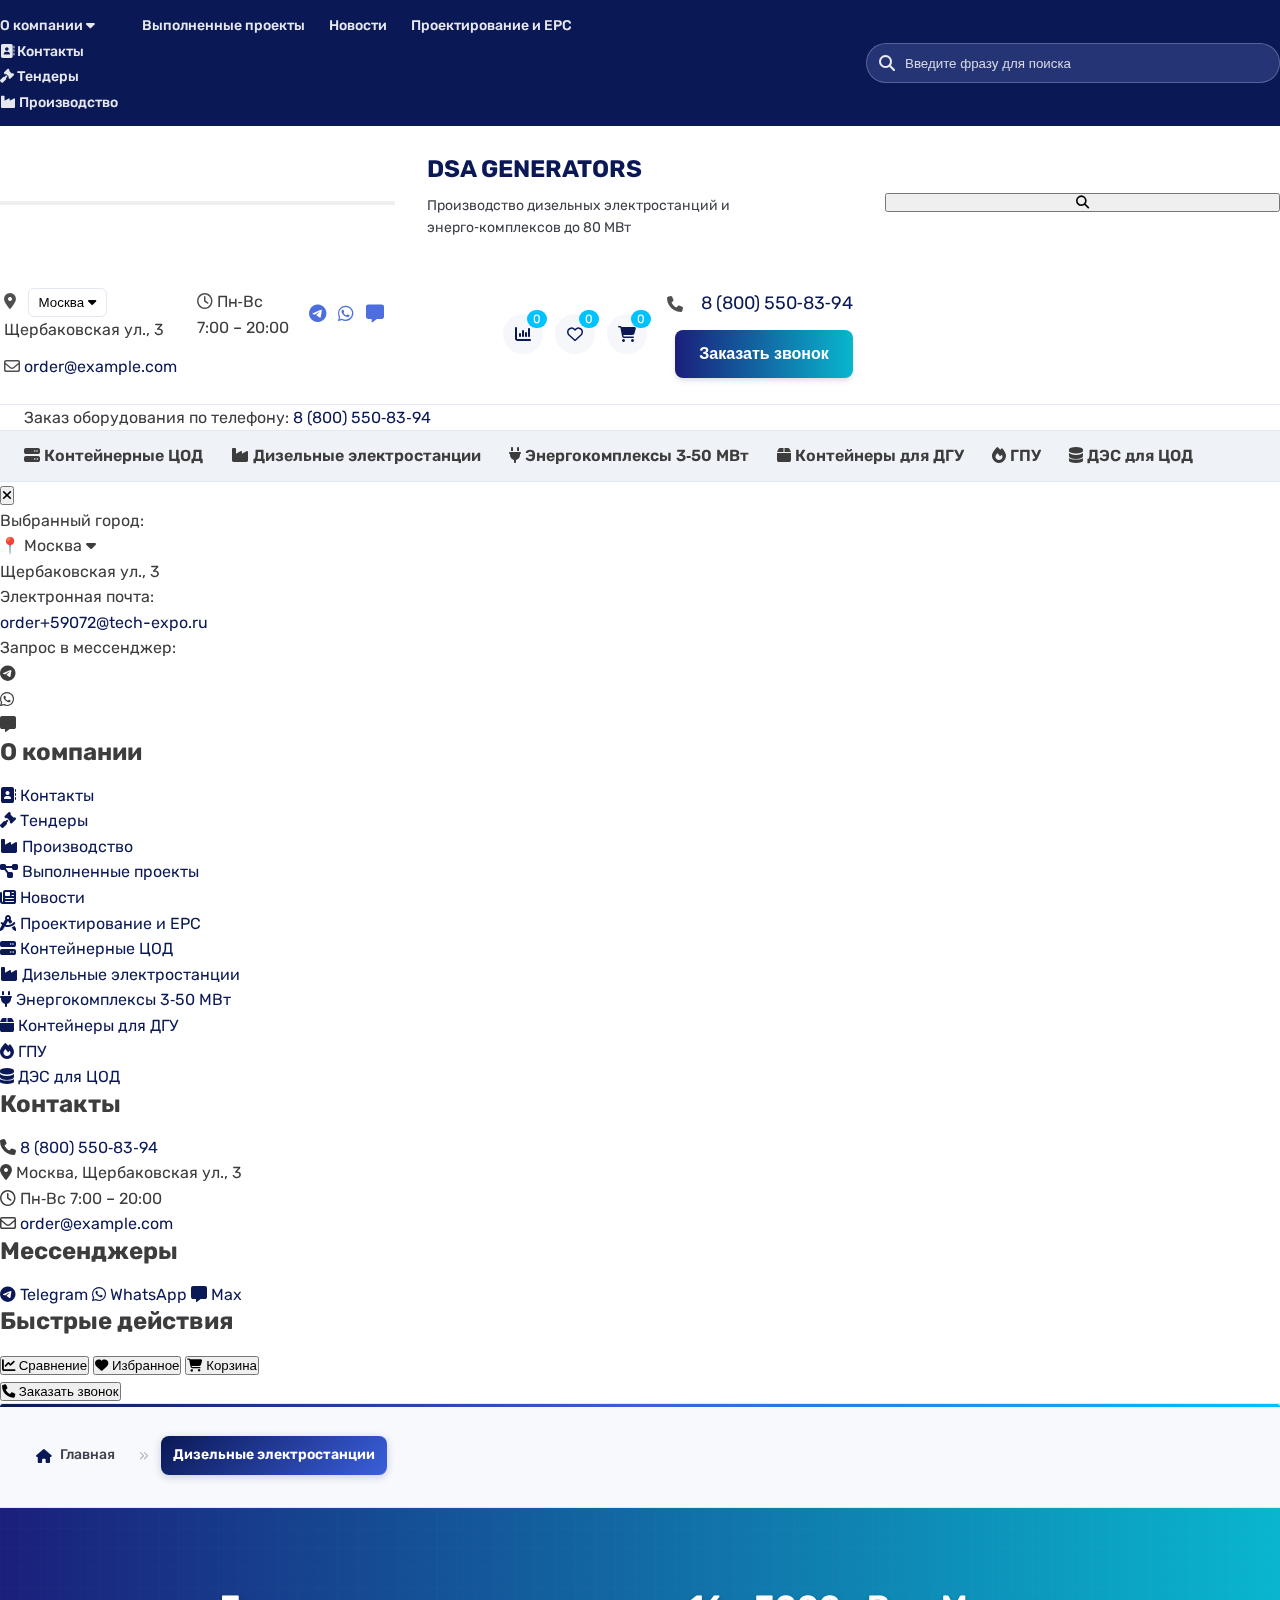
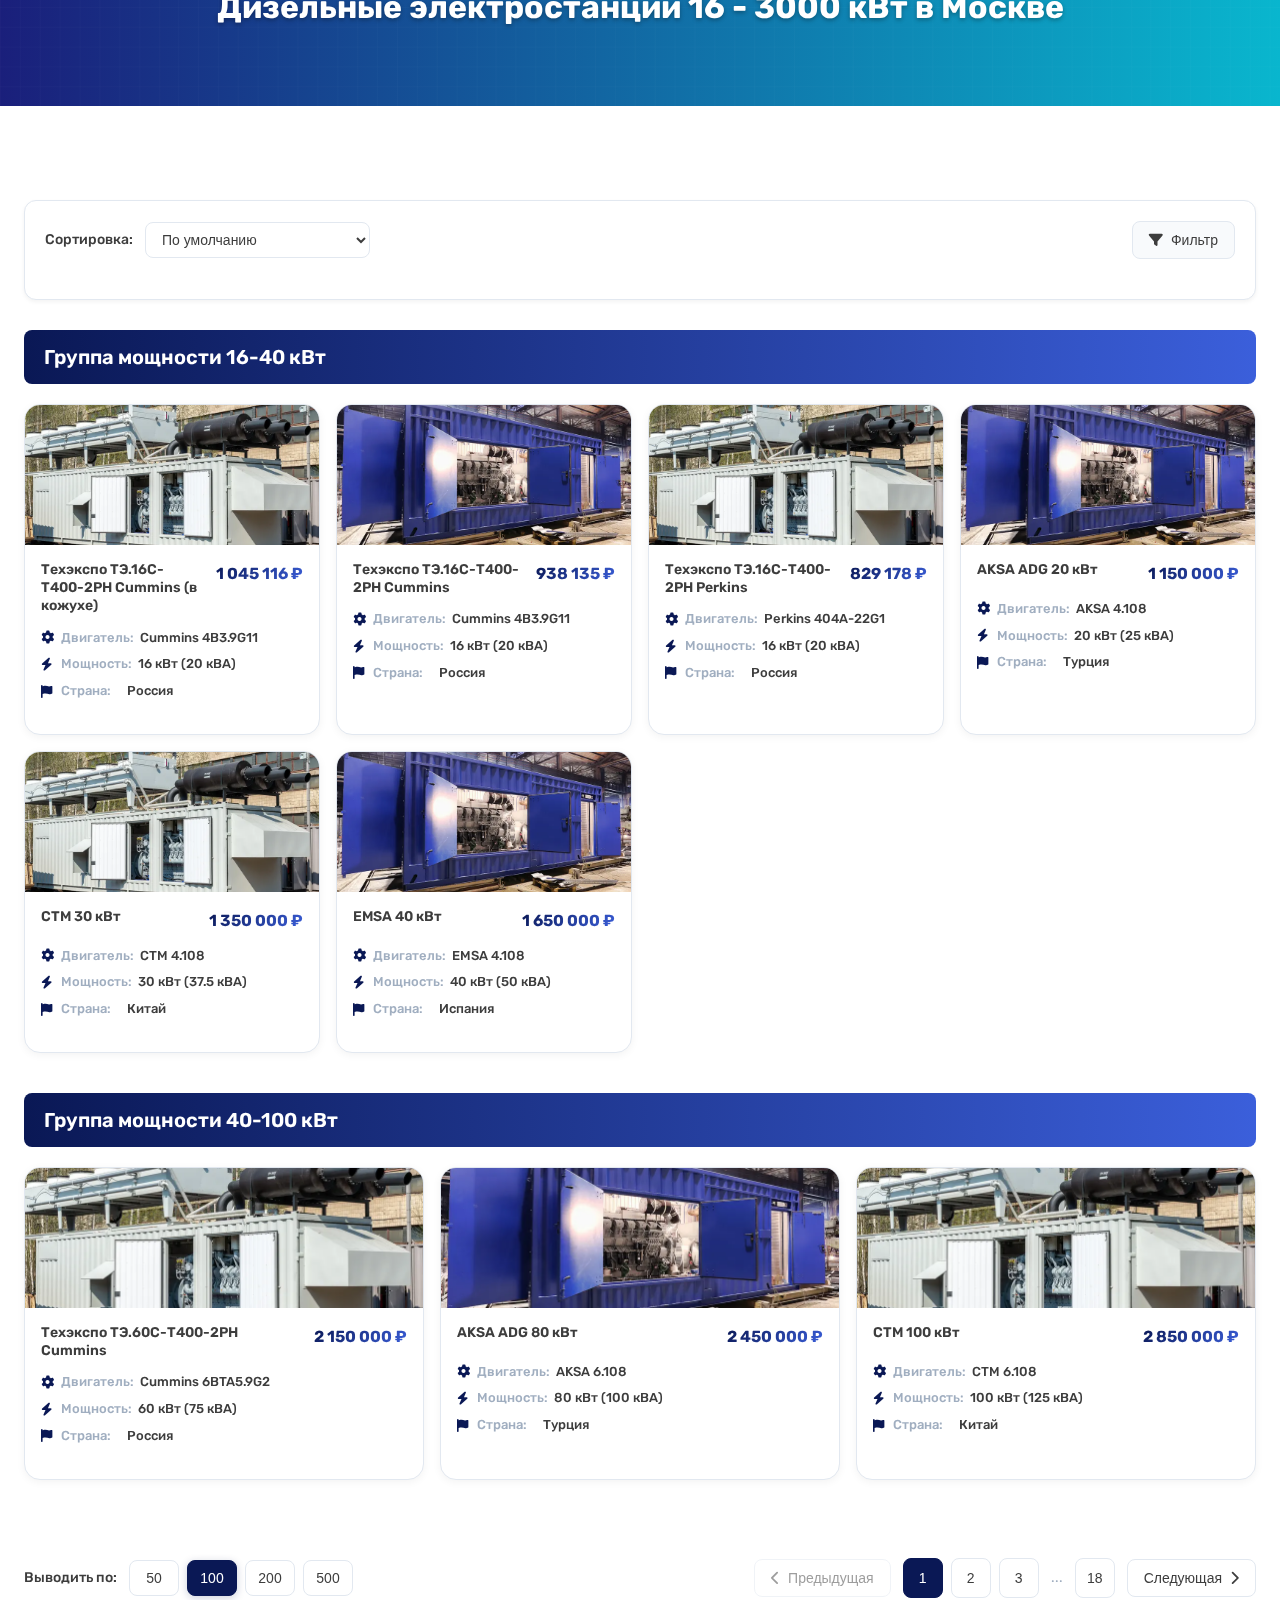
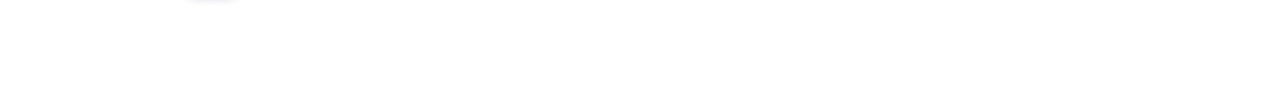
<file: src/html/catalog-diesel-generators copy.html>
<!DOCTYPE html>
<html lang="ru">
<head>
    <meta charset="UTF-8">
    <meta name="viewport" content="width=device-width, initial-scale=1.0">
    <title>Дизельные электростанции 16-3000 кВт в Москве | DSA Generators</title>
    <meta name="description" content="Дизельные электростанции от 16 до 3000 кВт. Широкий выбор производителей: Cummins, Perkins, Doosan, MTU. Доставка по всей России.">
    <link rel="stylesheet" href="../css/catalogtest.css">
    <!-- Иконка сайта -->
    <link rel="icon" type="image/svg+xml" href="data:image/svg+xml,<svg xmlns='http://www.w3.org/2000/svg' viewBox='0 0 32 32'><defs><linearGradient id='grad' x1='0%' y1='0%' x2='100%' y2='100%'><stop offset='0%' style='stop-color:%230a1855;stop-opacity:1' /><stop offset='100%' style='stop-color:%2300c2ff;stop-opacity:1' /></linearGradient></defs><rect width='32' height='32' rx='6' fill='url(%23grad)'/><path d='M8 12h4v8H8v-8zm6 0h4v8h-4v-8zm6 0h4v8h-4v-8z' fill='white'/><circle cx='16' cy='8' r='2' fill='%2300c2ff'/><path d='M12 24h8v2h-8v-2z' fill='white'/></svg>">
    
    <!-- Стили -->
    <link rel="stylesheet" href="../css/main.css?v=3.0">
   
    <!-- Шрифты -->
    <link rel="preconnect" href="https://fonts.googleapis.com">
    <link rel="preconnect" href="https://fonts.gstatic.com" crossorigin>
    <link href="https://fonts.googleapis.com/css2?family=Rubik:wght@400;500;600;700&display=swap" rel="stylesheet">
    <!-- Иконки Font Awesome -->
    <link rel="stylesheet" href="https://cdnjs.cloudflare.com/ajax/libs/font-awesome/6.5.2/css/all.min.css">
    
    <!-- Дополнительные мета-теги для иконок -->
    <meta name="theme-color" content="#0a1855">
    <meta name="msapplication-TileColor" content="#0a1855">
    <meta name="msapplication-config" content="none">
</head>
<body>
    <!-- Шапка сайта -->
    <!-- Шапка сайта -->
    <header class="header" role="banner">
        <div class="header__topbar">
            <div class="container header__topbar-inner">
                <nav class="header__top-nav" aria-label="Сервисная навигация">
                    <ul class="header__top-list">
                        <li class="header__top-item header__top-item_dropdown">
                            <a href="#" class="header__top-link">
                                О компании
                                <i class="fa-solid fa-caret-down header__dropdown-icon" aria-hidden="true"></i>
                            </a>
                            <ul class="header__dropdown-menu">
                                <li class="header__dropdown-item">
                                    <a href="#" class="header__dropdown-link">
                                        <i class="fa-solid fa-address-book header__dropdown-icon" aria-hidden="true"></i>
                                        <span>Контакты</span>
                                    </a>
                                </li>
                                <li class="header__dropdown-item">
                                    <a href="#" class="header__dropdown-link">
                                        <i class="fa-solid fa-gavel header__dropdown-icon" aria-hidden="true"></i>
                                        <span>Тендеры</span>
                                    </a>
                                </li>
                                <li class="header__dropdown-item">
                                    <a href="#" class="header__dropdown-link">
                                        <i class="fa-solid fa-industry header__dropdown-icon" aria-hidden="true"></i>
                                        <span>Производство</span>
                                    </a>
                                </li>
                            </ul>
                        </li>
                        <li class="header__top-item"><a href="#" class="header__top-link">Выполненные проекты</a></li>
                        <li class="header__top-item"><a href="#" class="header__top-link">Новости</a></li>
                        <li class="header__top-item"><a href="#" class="header__top-link">Проектирование и EPC</a></li>
                    </ul>
                </nav>
                <div class="header__top-actions">
                    <form class="header__search header__search_place_top" role="search">
                        <label class="sr-only" for="site-search-top">Поиск по сайту</label>
                        <i class="fa-solid fa-magnifying-glass header__search-icon" aria-hidden="true"></i>
                        <input id="site-search-top" class="header__search-input" type="search" placeholder="Введите фразу для поиска">
                    </form>
                </div>
            </div>
        </div>

        <div class="header__mainbar">
            <div class="container header__mainbar-inner">
                <!-- Бургер меню -->
                <button class="header__burger" type="button" aria-label="Открыть меню" aria-expanded="false">
                    <span class="header__burger-line"></span>
                    <span class="header__burger-line"></span>
                    <span class="header__burger-line"></span>
                </button>
                
                <div class="header__logo">
                    <a href="#" class="header__logo-link" aria-label="На главную">DSA GENERATORS</a>
                    <p class="header__tagline">Производство дизельных электростанций и энерго‑комплексов до 80 МВт</p>
                </div>

                <!-- Кнопка поиска для мобильной версии -->
                <button class="header__search-mobile-btn" type="button" aria-label="Поиск">
                    <i class="fa-solid fa-magnifying-glass"></i>
                </button>

                <div class="header__contact">
                    <div class="header__location">
                        <div> 
                        <i class="fa-solid fa-location-dot header__icon" aria-hidden="true"></i>
                        <button class="header__city" type="button" aria-haspopup="listbox" aria-expanded="false">Москва <i class="fa-solid fa-caret-down" aria-hidden="true"></i></button>
                    </div>
                        <span class="header__location-address">Щербаковская ул., 3</span>
                    </div>
                    <div class="header__worktime">
                        <i class="fa-regular fa-clock header__icon" aria-hidden="true"></i>
                        <span class="header__mobile-contact-value">Пн‑Вс <br> 7:00 – 20:00</span>
                    </div>
                    <div class="header__messengers" aria-label="Мессенджеры">
                        <a href="https://t.me/+79216565959" class="header__messenger" aria-label="Telegram"><i class="fa-brands fa-telegram"></i></a>
                        <a href="https://wa.me/79216565959" class="header__messenger" aria-label="WhatsApp"><i class="fa-brands fa-whatsapp"></i></a>
                        <a href="#" class="header__messenger" aria-label="Max"><i class="fa-solid fa-message"></i></a>
                    </div>
                    <div class="header__email">
                        <i class="fa-regular fa-envelope header__icon" aria-hidden="true"></i>
                        <a href="mailto:order@example.com">order@example.com</a>
                    </div>
                   
                </div>

                <div class="header__actions">
                    <div class="header__icons" aria-label="Быстрые действия">
                        <a href="#" class="header__icon-btn" aria-label="Сравнение"><i class="fa-solid fa-chart-column"></i><span class="header__badge">0</span></a>
                        <a href="#" class="header__icon-btn" aria-label="Избранное"><i class="fa-regular fa-heart"></i><span class="header__badge">0</span></a>
                        <a href="#" class="header__icon-btn" aria-label="Корзина"><i class="fa-solid fa-cart-shopping"></i><span class="header__badge">0</span></a>
                    </div>
                    <div class="header__hotline">
                        <i class="fa-solid fa-phone header__icon" aria-hidden="true"></i>
                        <a href="tel:+78005508394" class="header__hotline-number">8 (800) 550‑83‑94</a>
                        <button class="btn btn_type_primary header__cta" type="button">Заказать звонок</button>
                    </div>
                </div>
            </div>
        </div>

        <!-- Нижняя полоса с телефоном для мобильной версии -->
        <div class="header__phone-bar">
            <div class="container header__phone-bar-inner">
                <span class="header__phone-text">Заказ оборудования по телефону:</span>
                <a href="tel:+78005508394" class="header__phone-number">8 (800) 550‑83‑94</a>
            </div>
        </div>

        <!-- Навигационное меню -->
        <div class="header__nav">
            <div class="container header__nav_container">
                <nav aria-label="Основное меню" class="header__nav-inner">
                    <ul class="header__menu">
                        <li class="header__menu-item">
                            <a href="#" class="header__menu-link">
                                <i class="fa-solid fa-server"></i>
                                <span>Контейнерные ЦОД</span>
                            </a>
                        </li>
                        <li class="header__menu-item">
                            <a href="catalog-diesel-generators.html" class="header__menu-link">
                                <i class="fa-solid fa-industry"></i>
                                <span>Дизельные электростанции</span>
                            </a>
                        </li>
                        <li class="header__menu-item">
                            <a href="#" class="header__menu-link">
                                <i class="fa-solid fa-plug"></i>
                                <span>Энергокомплексы 3‑50 МВт</span>
                            </a>
                        </li>
                        <li class="header__menu-item">
                            <a href="#" class="header__menu-link">
                                <i class="fa-solid fa-box"></i>
                                <span>Контейнеры для ДГУ</span>
                            </a>
                        </li>
                        <li class="header__menu-item">
                            <a href="#" class="header__menu-link">
                                <i class="fa-solid fa-fire"></i>
                                <span>ГПУ</span>
                            </a>
                        </li>
                        <li class="header__menu-item">
                            <a href="#" class="header__menu-link">
                                <i class="fa-solid fa-database"></i>
                                <span>ДЭС для ЦОД</span>
                            </a>
                        </li>
                    </ul>
                </nav>
            </div>
        </div>
        
        <!-- Мобильное меню -->
        <div class="header__mobile-menu" id="mobileMenu">
            <button class="header__mobile-close" type="button" aria-label="Закрыть меню">
                <i class="fa-solid fa-times"></i>
            </button>
            <div class="header__mobile-menu-inner">
                <!-- Контактная информация сверху -->
                <div class="header__mobile-contact-info">
                    <div class="header__mobile-contact-row">
                        <div class="header__mobile-contact-item">
                            <div class="header__mobile-contact-label">Выбранный город:</div>
                            <div class="header__mobile-city-info">
                                <span class="header__mobile-city-name">📍 Москва <i class="fa-solid fa-caret-down"></i></span>
                                <div class="header__mobile-city-address">Щербаковская ул., 3</div>
                            </div>
                        </div>
                        <div class="header__mobile-contact-item">
                            <div class="header__mobile-contact-label">Электронная почта:</div>
                            <a href="mailto:order+59072@tech-expo.ru" class="header__mobile-email-address">order+59072@tech-expo.ru</a>
                        </div>
                    </div>
                    <div class="header__mobile-messenger-section">
                        <div class="header__mobile-messenger-label">Запрос в мессенджер:</div>
                        <div class="header__mobile-messenger-icons">
                            <div class="header__mobile-messenger-icon telegram">
                                <i class="fa-brands fa-telegram"></i>
                            </div>
                            <div class="header__mobile-messenger-icon whatsapp">
                                <i class="fa-brands fa-whatsapp"></i>
                            </div>
                            <div class="header__mobile-messenger-icon max">
                                <i class="fa-solid fa-message"></i>
                            </div>
                        </div>
                    </div>
                </div>
                
                
                <!-- Верхняя навигация -->
                <div class="header__mobile-top-nav">
                    <h3 class="header__mobile-section-title">О компании</h3>
                    <ul class="header__mobile-menu-list">
                        <li class="header__mobile-menu-item">
                            <a href="#" class="header__mobile-menu-link">
                                <i class="fa-solid fa-address-book"></i>
                                <span>Контакты</span>
                            </a>
                        </li>
                        <li class="header__mobile-menu-item">
                            <a href="#" class="header__mobile-menu-link">
                                <i class="fa-solid fa-gavel"></i>
                                <span>Тендеры</span>
                            </a>
                        </li>
                        <li class="header__mobile-menu-item">
                            <a href="#" class="header__mobile-menu-link">
                                <i class="fa-solid fa-industry"></i>
                                <span>Производство</span>
                            </a>
                        </li>
                        <li class="header__mobile-menu-item">
                            <a href="#" class="header__mobile-menu-link">
                                <i class="fa-solid fa-project-diagram"></i>
                                <span>Выполненные проекты</span>
                            </a>
                        </li>
                        <li class="header__mobile-menu-item">
                            <a href="#" class="header__mobile-menu-link">
                                <i class="fa-solid fa-newspaper"></i>
                                <span>Новости</span>
                            </a>
                        </li>
                        <li class="header__mobile-menu-item">
                            <a href="#" class="header__mobile-menu-link">
                                <i class="fa-solid fa-drafting-compass"></i>
                                <span>Проектирование и EPC</span>
                            </a>
                        </li>
                    </ul>
                </div>
                
                <!-- Основная навигация -->
                <nav class="header__mobile-nav">
                    <!-- <h3 class="header__mobile-section-title">Продукция</h3> -->
                    <ul class="header__mobile-menu-list">
                        <li class="header__mobile-menu-item">
                            <a href="#" class="header__mobile-menu-link">
                                <i class="fa-solid fa-server"></i>
                                <span>Контейнерные ЦОД</span>
                            </a>
                        </li>
                        <li class="header__mobile-menu-item">
                            <a href="catalog-diesel-generators.html" class="header__mobile-menu-link">
                                <i class="fa-solid fa-industry"></i>
                                <span>Дизельные электростанции</span>
                            </a>
                        </li>
                        <li class="header__mobile-menu-item">
                            <a href="#" class="header__mobile-menu-link">
                                <i class="fa-solid fa-plug"></i>
                                <span>Энергокомплексы 3‑50 МВт</span>
                            </a>
                        </li>
                        <li class="header__mobile-menu-item">
                            <a href="#" class="header__mobile-menu-link">
                                <i class="fa-solid fa-box"></i>
                                <span>Контейнеры для ДГУ</span>
                            </a>
                        </li>
                        <li class="header__mobile-menu-item">
                            <a href="#" class="header__mobile-menu-link">
                                <i class="fa-solid fa-fire"></i>
                                <span>ГПУ</span>
                            </a>
                        </li>
                        <li class="header__mobile-menu-item">
                            <a href="#" class="header__mobile-menu-link">
                                <i class="fa-solid fa-database"></i>
                                <span>ДЭС для ЦОД</span>
                            </a>
                        </li>
                    </ul>
                </nav>
                
                <!-- Контакты -->
                <div class="header__mobile-contact">
                    <h3 class="header__mobile-section-title">Контакты</h3>
                    <ul class="header__mobile-contact-list">
                        <li class="header__mobile-contact-item">
                            <i class="fa-solid fa-phone"></i>
                            <a href="tel:+78005508394">8 (800) 550‑83‑94</a>
                        </li>
                        <li class="header__mobile-contact-item">
                            <i class="fa-solid fa-location-dot"></i>
                            <span>Москва, Щербаковская ул., 3</span>
                        </li>
                        <li class="header__mobile-contact-item">
                            <i class="fa-regular fa-clock"></i>
                            <span>Пн‑Вс 7:00 – 20:00</span>
                        </li>
                        <li class="header__mobile-contact-item">
                            <i class="fa-regular fa-envelope"></i>
                            <a href="mailto:order@example.com">order@example.com</a>
                        </li>
                    </ul>
                </div>
                
                <!-- Мессенджеры -->
                <div class="header__mobile-messengers">
                    <h3 class="header__mobile-section-title">Мессенджеры</h3>
                    <div class="header__mobile-messengers-grid">
                        <a href="https://t.me/+79216565959" class="header__mobile-messenger-link">
                            <i class="fa-brands fa-telegram"></i>
                            <span>Telegram</span>
                        </a>
                        <a href="https://wa.me/79216565959" class="header__mobile-messenger-link">
                            <i class="fa-brands fa-whatsapp"></i>
                            <span>WhatsApp</span>
                        </a>
                        <a href="#" class="header__mobile-messenger-link">
                            <i class="fa-solid fa-message"></i>
                            <span>Max</span>
                        </a>
                    </div>
                </div>
                
              <!-- Быстрые действия -->
              <div class="header__mobile-quick-actions">
                <h3 class="header__mobile-section-title">Быстрые действия</h3>
                <div class="header__mobile-quick-buttons">
                    <button class="header__mobile-quick-btn" type="button" aria-label="Сравнение">
                        <i class="fa-solid fa-chart-line"></i>
                        <span>Сравнение</span>
                    </button>
                    <button class="header__mobile-quick-btn" type="button" aria-label="Избранное">
                        <i class="fa-solid fa-heart"></i>
                        <span>Избранное</span>
                    </button>
                    <button class="header__mobile-quick-btn" type="button" aria-label="Корзина">
                        <i class="fa-solid fa-shopping-cart"></i>
                        <span>Корзина</span>
                    </button>
                </div>
                <button class="header__mobile-callback-btn" type="button">
                    <i class="fa-solid fa-phone" aria-hidden="true"></i>
                    <span>Заказать звонок</span>
                </button>
            </div>
            
            </div>
        </div>
    </header>

    <!-- Хлебные крошки -->
    <nav class="breadcrumbs" aria-label="Навигационная цепочка">
        <div class="container">
            <ol class="breadcrumbs__list">
                <li class="breadcrumbs__item">
                    <a href="../html/index.html" class="breadcrumbs__link">
                        <i class="fa-solid fa-home breadcrumbs__icon" aria-hidden="true"></i>
                        <span>Главная</span>
                    </a>
                </li>
                <li class="breadcrumbs__separator" aria-hidden="true">»</li>
                <li class="breadcrumbs__item breadcrumbs__item_current">
                    <span class="breadcrumbs__current">Дизельные электростанции</span>
                </li>
            </ol>
        </div>
    </nav>

    <!-- Заголовок страницы -->
    <div class="page-header">
        <div class="container">
            <h1 class="page-header__title">Дизельные электростанции 16 - 3000 кВт в Москве</h1>
        </div>
    </div>

    <!-- Основной контент -->
    <main class="main-content">
        <div class="container">

            <!-- Панель фильтров и сортировки -->
            <div class="catalog-filters">
                <div class="catalog-filters__row">
                    <!-- Сортировка -->
                    <div class="catalog-filters__sort">
                        <label for="sort-select" class="catalog-filters__label">Сортировка:</label>
                        <select id="sort-select" class="catalog-filters__select">
                            <option value="default">По умолчанию</option>
                            <option value="price-asc">Цена: по возрастанию</option>
                            <option value="price-desc">Цена: по убыванию</option>
                            <option value="power-asc">Мощность: по возрастанию</option>
                            <option value="power-desc">Мощность: по убыванию</option>
                            <option value="name-asc">Название: А-Я</option>
                            <option value="name-desc">Название: Я-А</option>
                        </select>
                    </div>

                    <!-- Кнопка фильтра -->
                    <div class="catalog-filters__actions">
                        <button class="catalog-filters__toggle-btn" type="button" aria-expanded="false">
                            <i class="fa-solid fa-filter catalog-filters__icon" aria-hidden="true"></i>
                            <span>Фильтр</span>
                        </button>
                    </div>
                </div>

                <!-- Фильтры -->
                <div class="catalog-filters__panel">
                    <div class="catalog-filters__grid">
                        <!-- Фильтр по мощности -->
                        <div class="catalog-filters__group">
                            <label for="power-filter" class="catalog-filters__group-label">Мощность номинал., кВт</label>
                            <select id="power-filter" class="catalog-filters__select">
                                <option value="">Все</option>
                                <option value="16-40">16-40 кВт</option>
                                <option value="40-100">40-100 кВт</option>
                                <option value="100-200">100-200 кВт</option>
                                <option value="200-500">200-500 кВт</option>
                                <option value="500-1000">500-1000 кВт</option>
                                <option value="1000-2000">1000-2000 кВт</option>
                                <option value="2000-3000">2000-3000 кВт</option>
                            </select>
                        </div>

                        <!-- Фильтр по двигателю -->
                        <div class="catalog-filters__group">
                            <label for="engine-filter" class="catalog-filters__group-label">Двигатель</label>
                            <select id="engine-filter" class="catalog-filters__select">
                                <option value="">Все</option>
                                <option value="cummins">Cummins</option>
                                <option value="perkins">Perkins</option>
                                <option value="doosan">Doosan</option>
                                <option value="mtu">MTU</option>
                                <option value="caterpillar">Caterpillar</option>
                                <option value="man">MAN</option>
                                <option value="volvo">Volvo</option>
                                <option value="deutz">Deutz</option>
                                <option value="scania">Scania</option>
                                <option value="john-deere">John Deere</option>
                            </select>
                        </div>

                        <!-- Фильтр по производителю -->
                        <div class="catalog-filters__group">
                            <label for="manufacturer-filter" class="catalog-filters__group-label">Производитель</label>
                            <select id="manufacturer-filter" class="catalog-filters__select">
                                <option value="">Все</option>
                                <option value="texexpo">Техэкспо</option>
                                <option value="aksa">AKSA</option>
                                <option value="ctm">CTM</option>
                                <option value="emsa">EMSA</option>
                                <option value="energo">Energo</option>
                                <option value="fogo">Fogo</option>
                                <option value="inmesol">Inmesol</option>
                                <option value="pramac">Pramac</option>
                                <option value="green-power">Green Power</option>
                                <option value="hertz">HERTZ</option>
                                <option value="himoinsa">Himoinsa</option>
                                <option value="powerlink">PowerLink</option>
                                <option value="weichai">Weichai</option>
                            </select>
                        </div>

                        <!-- Фильтр по стране -->
                        <div class="catalog-filters__group">
                            <label for="country-filter" class="catalog-filters__group-label">Страна</label>
                            <select id="country-filter" class="catalog-filters__select">
                                <option value="">Все</option>
                                <option value="russia">Россия</option>
                                <option value="germany">Германия</option>
                                <option value="usa">США</option>
                                <option value="uk">Великобритания</option>
                                <option value="italy">Италия</option>
                                <option value="spain">Испания</option>
                                <option value="turkey">Турция</option>
                                <option value="china">Китай</option>
                                <option value="japan">Япония</option>
                                <option value="korea">Южная Корея</option>
                            </select>
                        </div>

                        <!-- Фильтр по номинальной мощности -->
                        <div class="catalog-filters__group">
                            <label for="nominal-power-filter" class="catalog-filters__group-label">Номинальная мощность</label>
                            <select id="nominal-power-filter" class="catalog-filters__select">
                                <option value="">Все</option>
                                <option value="16">16 кВт</option>
                                <option value="20">20 кВт</option>
                                <option value="30">30 кВт</option>
                                <option value="40">40 кВт</option>
                                <option value="50">50 кВт</option>
                                <option value="60">60 кВт</option>
                                <option value="80">80 кВт</option>
                                <option value="100">100 кВт</option>
                                <option value="150">150 кВт</option>
                                <option value="200">200 кВт</option>
                                <option value="250">250 кВт</option>
                                <option value="300">300 кВт</option>
                                <option value="400">400 кВт</option>
                                <option value="500">500 кВт</option>
                                <option value="600">600 кВт</option>
                                <option value="800">800 кВт</option>
                                <option value="1000">1000 кВт</option>
                                <option value="1200">1200 кВт</option>
                                <option value="1500">1500 кВт</option>
                                <option value="2000">2000 кВт</option>
                                <option value="2500">2500 кВт</option>
                                <option value="3000">3000 кВт</option>
                            </select>
                        </div>
                    </div>

                    <!-- Кнопки управления фильтрами -->
                    <div class="catalog-filters__actions">
                        <button class="catalog-filters__reset-btn" type="button">
                            <i class="fa-solid fa-rotate-left catalog-filters__icon" aria-hidden="true"></i>
                            <span>Сбросить</span>
                        </button>
                        <button class="catalog-filters__apply-btn btn btn_type_primary" type="button">
                            <i class="fa-solid fa-check catalog-filters__icon" aria-hidden="true"></i>
                            <span>Применить</span>
                        </button>
                    </div>
                </div>
            </div>


            <!-- Группа мощности -->
            <div class="catalog-group">
                <h2 class="catalog-group__title">Группа мощности 16-40 кВт</h2>
                
                <!-- Товары -->
                <div class="catalog-products">
                    <!-- Товар 1 -->
                    <div class="catalog-product">
                        <div class="catalog-product__image">
                            <img src="../img/slider1.webp" alt="Техэкспо ТЭ.16С-Т400-2PH Cummins (в кожухе)" class="catalog-product__img">
                        </div>
                        <div class="catalog-product__content">
                            <div class="catalog-product__header">
                                <h3 class="catalog-product__title">Техэкспо ТЭ.16С-Т400-2PH Cummins (в кожухе)</h3>
                                <div class="catalog-product__price">
                                    <span class="catalog-product__price-text">1 045 116 ₽</span>
                                </div>
                            </div>
                            <div class="catalog-product__specs">
                                <div class="catalog-product__spec">
                                    <i class="fa-solid fa-cog catalog-product__spec-icon"></i>
                                    <span class="catalog-product__spec-label">Двигатель:</span>
                                    <span class="catalog-product__spec-value">Cummins 4B3.9G11</span>
                                </div>
                                <div class="catalog-product__spec">
                                    <i class="fa-solid fa-bolt catalog-product__spec-icon"></i>
                                    <span class="catalog-product__spec-label">Мощность:</span>
                                    <span class="catalog-product__spec-value">16 кВт (20 кВА)</span>
                                </div>
                                <div class="catalog-product__spec">
                                    <i class="fa-solid fa-flag catalog-product__spec-icon"></i>
                                    <span class="catalog-product__spec-label">Страна:</span>
                                    <span class="catalog-product__spec-value">Россия</span>
                                </div>
                            </div>
                            <div class="catalog-product__actions">
                                <button class="catalog-product__btn catalog-product__btn_primary" type="button">
                                    <i class="fa-solid fa-cart-plus"></i>
                                    <span>В корзину</span>
                                </button>
                                <button class="catalog-product__btn catalog-product__btn_secondary" type="button">
                                    <i class="fa-solid fa-heart"></i>
                                </button>
                                <button class="catalog-product__btn catalog-product__btn_secondary" type="button">
                                    <i class="fa-solid fa-chart-line"></i>
                                </button>
                            </div>
                        </div>
                    </div>

                    <!-- Товар 2 -->
                    <div class="catalog-product">
                        <div class="catalog-product__image">
                            <img src="../img/slider2.webp" alt="Техэкспо ТЭ.16С-Т400-2PH Cummins" class="catalog-product__img">
                        </div>
                        <div class="catalog-product__content">
                            <div class="catalog-product__header">
                                <h3 class="catalog-product__title">Техэкспо ТЭ.16С-Т400-2PH Cummins</h3>
                                <div class="catalog-product__price">
                                    <span class="catalog-product__price-text">938 135 ₽</span>
                                </div>
                            </div>
                            <div class="catalog-product__specs">
                                <div class="catalog-product__spec">
                                    <i class="fa-solid fa-cog catalog-product__spec-icon"></i>
                                    <span class="catalog-product__spec-label">Двигатель:</span>
                                    <span class="catalog-product__spec-value">Cummins 4B3.9G11</span>
                                </div>
                                <div class="catalog-product__spec">
                                    <i class="fa-solid fa-bolt catalog-product__spec-icon"></i>
                                    <span class="catalog-product__spec-label">Мощность:</span>
                                    <span class="catalog-product__spec-value">16 кВт (20 кВА)</span>
                                </div>
                                <div class="catalog-product__spec">
                                    <i class="fa-solid fa-flag catalog-product__spec-icon"></i>
                                    <span class="catalog-product__spec-label">Страна:</span>
                                    <span class="catalog-product__spec-value">Россия</span>
                                </div>
                            </div>
                            <div class="catalog-product__actions">
                                <button class="catalog-product__btn catalog-product__btn_primary" type="button">
                                    <i class="fa-solid fa-cart-plus"></i>
                                    <span>В корзину</span>
                                </button>
                                <button class="catalog-product__btn catalog-product__btn_secondary" type="button">
                                    <i class="fa-solid fa-heart"></i>
                                </button>
                                <button class="catalog-product__btn catalog-product__btn_secondary" type="button">
                                    <i class="fa-solid fa-chart-line"></i>
                                </button>
                            </div>
                        </div>
                    </div>

                    <!-- Товар 3 -->
                    <div class="catalog-product">
                        <div class="catalog-product__image">
                            <img src="../img/slider1.webp" alt="Техэкспо ТЭ.16С-Т400-2PH Perkins" class="catalog-product__img">
                        </div>
                        <div class="catalog-product__content">
                            <div class="catalog-product__header">
                                <h3 class="catalog-product__title">Техэкспо ТЭ.16С-Т400-2PH Perkins</h3>
                                <div class="catalog-product__price">
                                    <span class="catalog-product__price-text">829 178 ₽</span>
                                </div>
                            </div>
                            <div class="catalog-product__specs">
                                <div class="catalog-product__spec">
                                    <i class="fa-solid fa-cog catalog-product__spec-icon"></i>
                                    <span class="catalog-product__spec-label">Двигатель:</span>
                                    <span class="catalog-product__spec-value">Perkins 404A-22G1</span>
                                </div>
                                <div class="catalog-product__spec">
                                    <i class="fa-solid fa-bolt catalog-product__spec-icon"></i>
                                    <span class="catalog-product__spec-label">Мощность:</span>
                                    <span class="catalog-product__spec-value">16 кВт (20 кВА)</span>
                                </div>
                                <div class="catalog-product__spec">
                                    <i class="fa-solid fa-flag catalog-product__spec-icon"></i>
                                    <span class="catalog-product__spec-label">Страна:</span>
                                    <span class="catalog-product__spec-value">Россия</span>
                                </div>
                            </div>
                            <div class="catalog-product__actions">
                                <button class="catalog-product__btn catalog-product__btn_primary" type="button">
                                    <i class="fa-solid fa-cart-plus"></i>
                                    <span>В корзину</span>
                                </button>
                                <button class="catalog-product__btn catalog-product__btn_secondary" type="button">
                                    <i class="fa-solid fa-heart"></i>
                                </button>
                                <button class="catalog-product__btn catalog-product__btn_secondary" type="button">
                                    <i class="fa-solid fa-chart-line"></i>
                                </button>
                            </div>
                        </div>
                    </div>

                    <!-- Товар 4 -->
                    <div class="catalog-product">
                        <div class="catalog-product__image">
                            <img src="../img/slider2.webp" alt="AKSA ADG 20 кВт" class="catalog-product__img">
                        </div>
                        <div class="catalog-product__content">
                            <div class="catalog-product__header">
                                <h3 class="catalog-product__title">AKSA ADG 20 кВт</h3>
                                <div class="catalog-product__price">
                                    <span class="catalog-product__price-text">1 150 000 ₽</span>
                                </div>
                            </div>
                            <div class="catalog-product__specs">
                                <div class="catalog-product__spec">
                                    <i class="fa-solid fa-cog catalog-product__spec-icon"></i>
                                    <span class="catalog-product__spec-label">Двигатель:</span>
                                    <span class="catalog-product__spec-value">AKSA 4.108</span>
                                </div>
                                <div class="catalog-product__spec">
                                    <i class="fa-solid fa-bolt catalog-product__spec-icon"></i>
                                    <span class="catalog-product__spec-label">Мощность:</span>
                                    <span class="catalog-product__spec-value">20 кВт (25 кВА)</span>
                                </div>
                                <div class="catalog-product__spec">
                                    <i class="fa-solid fa-flag catalog-product__spec-icon"></i>
                                    <span class="catalog-product__spec-label">Страна:</span>
                                    <span class="catalog-product__spec-value">Турция</span>
                                </div>
                            </div>
                            <div class="catalog-product__actions">
                                <button class="catalog-product__btn catalog-product__btn_primary" type="button">
                                    <i class="fa-solid fa-cart-plus"></i>
                                    <span>В корзину</span>
                                </button>
                                <button class="catalog-product__btn catalog-product__btn_secondary" type="button">
                                    <i class="fa-solid fa-heart"></i>
                                </button>
                                <button class="catalog-product__btn catalog-product__btn_secondary" type="button">
                                    <i class="fa-solid fa-chart-line"></i>
                                </button>
                            </div>
                        </div>
                    </div>

                    <!-- Товар 5 -->
                    <div class="catalog-product">
                        <div class="catalog-product__image">
                            <img src="../img/slider1.webp" alt="CTM 30 кВт" class="catalog-product__img">
                        </div>
                        <div class="catalog-product__content">
                            <div class="catalog-product__header">
                                <h3 class="catalog-product__title">CTM 30 кВт</h3>
                                <div class="catalog-product__price">
                                    <span class="catalog-product__price-text">1 350 000 ₽</span>
                                </div>
                            </div>
                            <div class="catalog-product__specs">
                                <div class="catalog-product__spec">
                                    <i class="fa-solid fa-cog catalog-product__spec-icon"></i>
                                    <span class="catalog-product__spec-label">Двигатель:</span>
                                    <span class="catalog-product__spec-value">CTM 4.108</span>
                                </div>
                                <div class="catalog-product__spec">
                                    <i class="fa-solid fa-bolt catalog-product__spec-icon"></i>
                                    <span class="catalog-product__spec-label">Мощность:</span>
                                    <span class="catalog-product__spec-value">30 кВт (37.5 кВА)</span>
                                </div>
                                <div class="catalog-product__spec">
                                    <i class="fa-solid fa-flag catalog-product__spec-icon"></i>
                                    <span class="catalog-product__spec-label">Страна:</span>
                                    <span class="catalog-product__spec-value">Китай</span>
                                </div>
                            </div>
                            <div class="catalog-product__actions">
                                <button class="catalog-product__btn catalog-product__btn_primary" type="button">
                                    <i class="fa-solid fa-cart-plus"></i>
                                    <span>В корзину</span>
                                </button>
                                <button class="catalog-product__btn catalog-product__btn_secondary" type="button">
                                    <i class="fa-solid fa-heart"></i>
                                </button>
                                <button class="catalog-product__btn catalog-product__btn_secondary" type="button">
                                    <i class="fa-solid fa-chart-line"></i>
                                </button>
                            </div>
                        </div>
                    </div>

                    <!-- Товар 6 -->
                    <div class="catalog-product">
                        <div class="catalog-product__image">
                            <img src="../img/slider2.webp" alt="EMSA 40 кВт" class="catalog-product__img">
                        </div>
                        <div class="catalog-product__content">
                            <div class="catalog-product__header">
                                <h3 class="catalog-product__title">EMSA 40 кВт</h3>
                                <div class="catalog-product__price">
                                    <span class="catalog-product__price-text">1 650 000 ₽</span>
                                </div>
                            </div>
                            <div class="catalog-product__specs">
                                <div class="catalog-product__spec">
                                    <i class="fa-solid fa-cog catalog-product__spec-icon"></i>
                                    <span class="catalog-product__spec-label">Двигатель:</span>
                                    <span class="catalog-product__spec-value">EMSA 4.108</span>
                                </div>
                                <div class="catalog-product__spec">
                                    <i class="fa-solid fa-bolt catalog-product__spec-icon"></i>
                                    <span class="catalog-product__spec-label">Мощность:</span>
                                    <span class="catalog-product__spec-value">40 кВт (50 кВА)</span>
                                </div>
                                <div class="catalog-product__spec">
                                    <i class="fa-solid fa-flag catalog-product__spec-icon"></i>
                                    <span class="catalog-product__spec-label">Страна:</span>
                                    <span class="catalog-product__spec-value">Испания</span>
                                </div>
                            </div>
                            <div class="catalog-product__actions">
                                <button class="catalog-product__btn catalog-product__btn_primary" type="button">
                                    <i class="fa-solid fa-cart-plus"></i>
                                    <span>В корзину</span>
                                </button>
                                <button class="catalog-product__btn catalog-product__btn_secondary" type="button">
                                    <i class="fa-solid fa-heart"></i>
                                </button>
                                <button class="catalog-product__btn catalog-product__btn_secondary" type="button">
                                    <i class="fa-solid fa-chart-line"></i>
                                </button>
                            </div>
                        </div>
                    </div>
                </div>
            </div>

            <!-- Группа мощности 40-100 кВт -->
            <div class="catalog-group">
                <h2 class="catalog-group__title">Группа мощности 40-100 кВт</h2>
                
                <!-- Товары -->
                <div class="catalog-products">
                    <!-- Товар 1 -->
                    <div class="catalog-product">
                        <div class="catalog-product__image">
                            <img src="../img/slider1.webp" alt="Техэкспо ТЭ.60С-Т400-2PH Cummins" class="catalog-product__img">
                        </div>
                        <div class="catalog-product__content">
                            <div class="catalog-product__header">
                                <h3 class="catalog-product__title">Техэкспо ТЭ.60С-Т400-2PH Cummins</h3>
                                <div class="catalog-product__price">
                                    <span class="catalog-product__price-text">2 150 000 ₽</span>
                                </div>
                            </div>
                            <div class="catalog-product__specs">
                                <div class="catalog-product__spec">
                                    <i class="fa-solid fa-cog catalog-product__spec-icon"></i>
                                    <span class="catalog-product__spec-label">Двигатель:</span>
                                    <span class="catalog-product__spec-value">Cummins 6BTA5.9G2</span>
                                </div>
                                <div class="catalog-product__spec">
                                    <i class="fa-solid fa-bolt catalog-product__spec-icon"></i>
                                    <span class="catalog-product__spec-label">Мощность:</span>
                                    <span class="catalog-product__spec-value">60 кВт (75 кВА)</span>
                                </div>
                                <div class="catalog-product__spec">
                                    <i class="fa-solid fa-flag catalog-product__spec-icon"></i>
                                    <span class="catalog-product__spec-label">Страна:</span>
                                    <span class="catalog-product__spec-value">Россия</span>
                                </div>
                            </div>
                            <div class="catalog-product__actions">
                                <button class="catalog-product__btn catalog-product__btn_primary" type="button">
                                    <i class="fa-solid fa-cart-plus"></i>
                                    <span>В корзину</span>
                                </button>
                                <button class="catalog-product__btn catalog-product__btn_secondary" type="button">
                                    <i class="fa-solid fa-heart"></i>
                                </button>
                                <button class="catalog-product__btn catalog-product__btn_secondary" type="button">
                                    <i class="fa-solid fa-chart-line"></i>
                                </button>
                            </div>
                        </div>
                    </div>

                    <!-- Товар 2 -->
                    <div class="catalog-product">
                        <div class="catalog-product__image">
                            <img src="../img/slider2.webp" alt="AKSA ADG 80 кВт" class="catalog-product__img">
                        </div>
                        <div class="catalog-product__content">
                            <div class="catalog-product__header">
                                <h3 class="catalog-product__title">AKSA ADG 80 кВт</h3>
                                <div class="catalog-product__price">
                                    <span class="catalog-product__price-text">2 450 000 ₽</span>
                                </div>
                            </div>
                            <div class="catalog-product__specs">
                                <div class="catalog-product__spec">
                                    <i class="fa-solid fa-cog catalog-product__spec-icon"></i>
                                    <span class="catalog-product__spec-label">Двигатель:</span>
                                    <span class="catalog-product__spec-value">AKSA 6.108</span>
                                </div>
                                <div class="catalog-product__spec">
                                    <i class="fa-solid fa-bolt catalog-product__spec-icon"></i>
                                    <span class="catalog-product__spec-label">Мощность:</span>
                                    <span class="catalog-product__spec-value">80 кВт (100 кВА)</span>
                                </div>
                                <div class="catalog-product__spec">
                                    <i class="fa-solid fa-flag catalog-product__spec-icon"></i>
                                    <span class="catalog-product__spec-label">Страна:</span>
                                    <span class="catalog-product__spec-value">Турция</span>
                                </div>
                            </div>
                            <div class="catalog-product__actions">
                                <button class="catalog-product__btn catalog-product__btn_primary" type="button">
                                    <i class="fa-solid fa-cart-plus"></i>
                                    <span>В корзину</span>
                                </button>
                                <button class="catalog-product__btn catalog-product__btn_secondary" type="button">
                                    <i class="fa-solid fa-heart"></i>
                                </button>
                                <button class="catalog-product__btn catalog-product__btn_secondary" type="button">
                                    <i class="fa-solid fa-chart-line"></i>
                                </button>
                            </div>
                        </div>
                    </div>

                    <!-- Товар 3 -->
                    <div class="catalog-product">
                        <div class="catalog-product__image">
                            <img src="../img/slider1.webp" alt="CTM 100 кВт" class="catalog-product__img">
                        </div>
                        <div class="catalog-product__content">
                            <div class="catalog-product__header">
                                <h3 class="catalog-product__title">CTM 100 кВт</h3>
                                <div class="catalog-product__price">
                                    <span class="catalog-product__price-text">2 850 000 ₽</span>
                                </div>
                            </div>
                            <div class="catalog-product__specs">
                                <div class="catalog-product__spec">
                                    <i class="fa-solid fa-cog catalog-product__spec-icon"></i>
                                    <span class="catalog-product__spec-label">Двигатель:</span>
                                    <span class="catalog-product__spec-value">CTM 6.108</span>
                                </div>
                                <div class="catalog-product__spec">
                                    <i class="fa-solid fa-bolt catalog-product__spec-icon"></i>
                                    <span class="catalog-product__spec-label">Мощность:</span>
                                    <span class="catalog-product__spec-value">100 кВт (125 кВА)</span>
                                </div>
                                <div class="catalog-product__spec">
                                    <i class="fa-solid fa-flag catalog-product__spec-icon"></i>
                                    <span class="catalog-product__spec-label">Страна:</span>
                                    <span class="catalog-product__spec-value">Китай</span>
                                </div>
                            </div>
                            <div class="catalog-product__actions">
                                <button class="catalog-product__btn catalog-product__btn_primary" type="button">
                                    <i class="fa-solid fa-cart-plus"></i>
                                    <span>В корзину</span>
                                </button>
                                <button class="catalog-product__btn catalog-product__btn_secondary" type="button">
                                    <i class="fa-solid fa-heart"></i>
                                </button>
                                <button class="catalog-product__btn catalog-product__btn_secondary" type="button">
                                    <i class="fa-solid fa-chart-line"></i>
                                </button>
                            </div>
                        </div>
                    </div>
                </div>
            </div>

            <!-- Пагинация -->
            <div class="catalog-pagination">
                    <!-- Показывать по -->
            <div class="catalog-per-page">
                <span class="catalog-per-page__label">Выводить по:</span>
                <div class="catalog-per-page__options">
                    <button class="catalog-per-page__option" type="button">50</button>
                    <button class="catalog-per-page__option catalog-per-page__option_active" type="button">100</button>
                    <button class="catalog-per-page__option" type="button">200</button>
                    <button class="catalog-per-page__option" type="button">500</button>
                </div>
            </div>
                <div class="catalog-pagination__nav">
                    <button class="catalog-pagination__btn catalog-pagination__btn_prev" type="button" disabled>
                        <i class="fa-solid fa-chevron-left" aria-hidden="true"></i>
                        <span>Предыдущая</span>
                    </button>
                    <div class="catalog-pagination__pages">
                        <button class="catalog-pagination__page catalog-pagination__page_active" type="button">1</button>
                        <button class="catalog-pagination__page" type="button">2</button>
                        <button class="catalog-pagination__page" type="button">3</button>
                        <span class="catalog-pagination__dots">...</span>
                        <button class="catalog-pagination__page" type="button">18</button>
                    </div>
                    <button class="catalog-pagination__btn catalog-pagination__btn_next" type="button">
                        <span>Следующая</span>
                        <i class="fa-solid fa-chevron-right" aria-hidden="true"></i>
                    </button>
                </div>
            </div>

      
        </div>
    </main>

    <!-- Подвал -->
  

    <!-- JavaScript -->
    <script src="../js/main.js?v=3.0"></script>
    <script src="../js/catalog.js?v=3.0"></script>
</body>
</html>
</file>
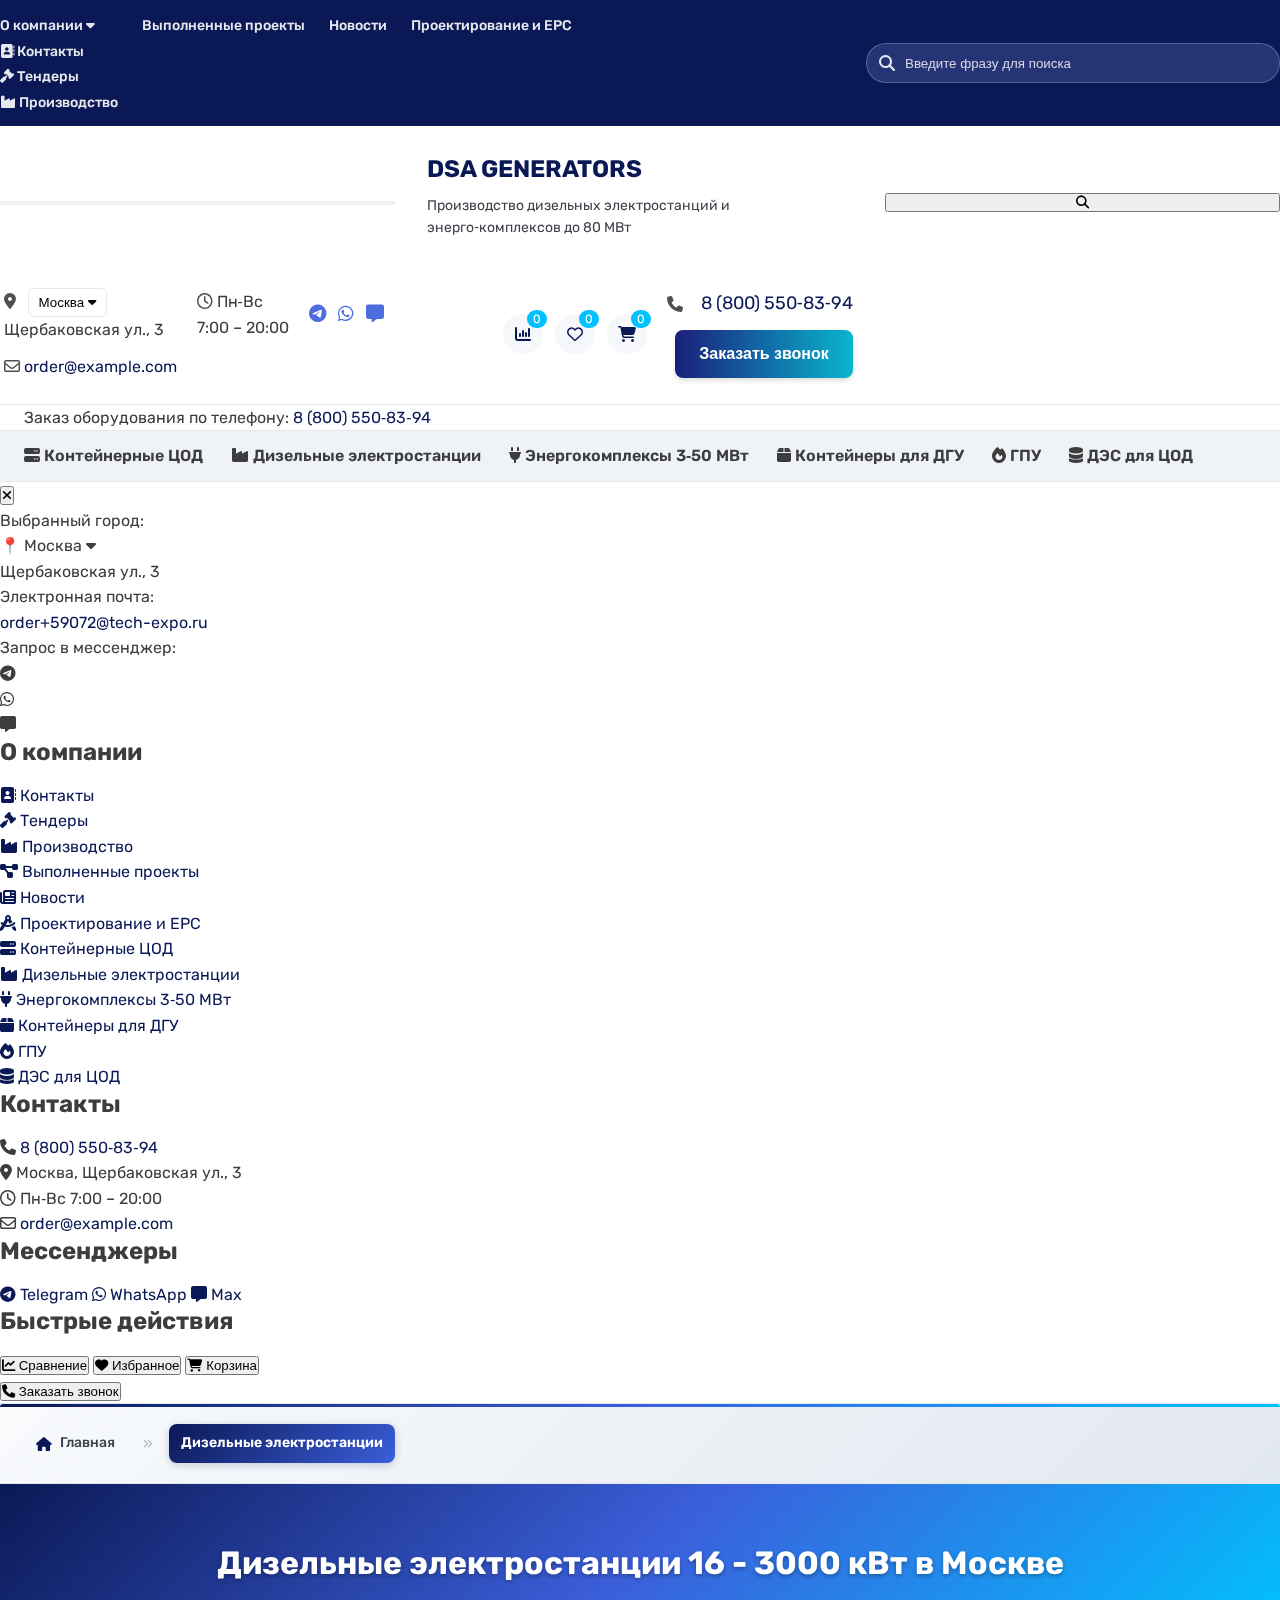
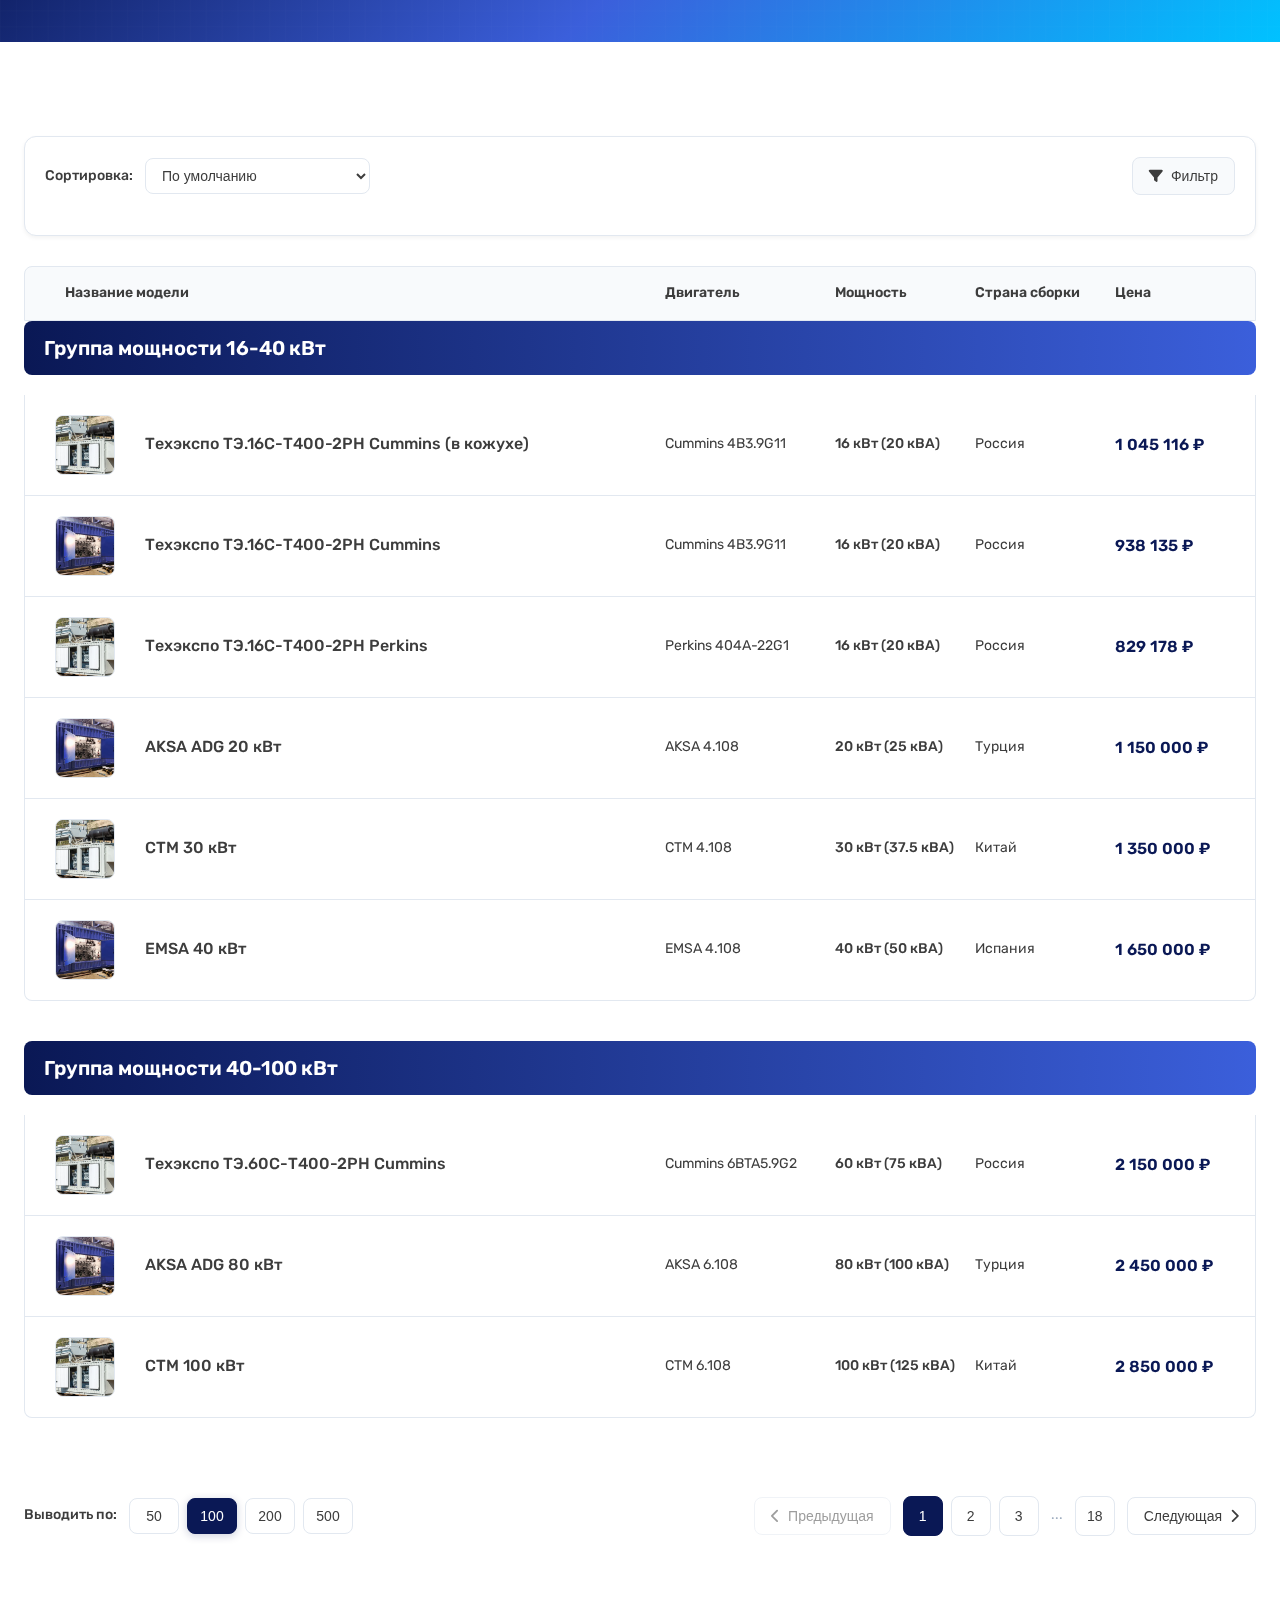
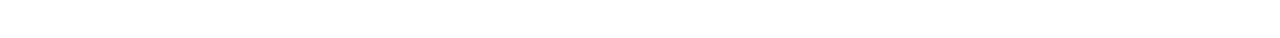
<file: src/html/catalog-diesel-generators.html>
<!DOCTYPE html>
<html lang="ru">
<head>
    <meta charset="UTF-8">
    <meta name="viewport" content="width=device-width, initial-scale=1.0">
    <title>Дизельные электростанции 16-3000 кВт в Москве | DSA Generators</title>
    <meta name="description" content="Дизельные электростанции от 16 до 3000 кВт. Широкий выбор производителей: Cummins, Perkins, Doosan, MTU. Доставка по всей России.">
    
    <!-- Иконка сайта -->
    <link rel="icon" type="image/svg+xml" href="data:image/svg+xml,<svg xmlns='http://www.w3.org/2000/svg' viewBox='0 0 32 32'><defs><linearGradient id='grad' x1='0%' y1='0%' x2='100%' y2='100%'><stop offset='0%' style='stop-color:%230a1855;stop-opacity:1' /><stop offset='100%' style='stop-color:%2300c2ff;stop-opacity:1' /></linearGradient></defs><rect width='32' height='32' rx='6' fill='url(%23grad)'/><path d='M8 12h4v8H8v-8zm6 0h4v8h-4v-8zm6 0h4v8h-4v-8z' fill='white'/><circle cx='16' cy='8' r='2' fill='%2300c2ff'/><path d='M12 24h8v2h-8v-2z' fill='white'/></svg>">
    
    <!-- Стили -->
    <link rel="stylesheet" href="../css/main.css?v=3.0">
   
    <!-- Шрифты -->
    <link rel="preconnect" href="https://fonts.googleapis.com">
    <link rel="preconnect" href="https://fonts.gstatic.com" crossorigin>
    <link href="https://fonts.googleapis.com/css2?family=Rubik:wght@400;500;600;700&display=swap" rel="stylesheet">
    <!-- Иконки Font Awesome -->
    <link rel="stylesheet" href="https://cdnjs.cloudflare.com/ajax/libs/font-awesome/6.5.2/css/all.min.css">
    <link rel="stylesheet" href="../css/catalog.css">
    <!-- Дополнительные мета-теги для иконок -->
    <meta name="theme-color" content="#0a1855">
    <meta name="msapplication-TileColor" content="#0a1855">
    <meta name="msapplication-config" content="none">
</head>
<body>
    <!-- Шапка сайта -->
    <!-- Шапка сайта -->
    <header class="header" role="banner">
        <div class="header__topbar">
            <div class="container header__topbar-inner">
                <nav class="header__top-nav" aria-label="Сервисная навигация">
                    <ul class="header__top-list">
                        <li class="header__top-item header__top-item_dropdown">
                            <a href="#" class="header__top-link">
                                О компании
                                <i class="fa-solid fa-caret-down header__dropdown-icon" aria-hidden="true"></i>
                            </a>
                            <ul class="header__dropdown-menu">
                                <li class="header__dropdown-item">
                                    <a href="#" class="header__dropdown-link">
                                        <i class="fa-solid fa-address-book header__dropdown-icon" aria-hidden="true"></i>
                                        <span>Контакты</span>
                                    </a>
                                </li>
                                <li class="header__dropdown-item">
                                    <a href="#" class="header__dropdown-link">
                                        <i class="fa-solid fa-gavel header__dropdown-icon" aria-hidden="true"></i>
                                        <span>Тендеры</span>
                                    </a>
                                </li>
                                <li class="header__dropdown-item">
                                    <a href="#" class="header__dropdown-link">
                                        <i class="fa-solid fa-industry header__dropdown-icon" aria-hidden="true"></i>
                                        <span>Производство</span>
                                    </a>
                                </li>
                            </ul>
                        </li>
                        <li class="header__top-item"><a href="#" class="header__top-link">Выполненные проекты</a></li>
                        <li class="header__top-item"><a href="#" class="header__top-link">Новости</a></li>
                        <li class="header__top-item"><a href="#" class="header__top-link">Проектирование и EPC</a></li>
                    </ul>
                </nav>
                <div class="header__top-actions">
                    <form class="header__search header__search_place_top" role="search">
                        <label class="sr-only" for="site-search-top">Поиск по сайту</label>
                        <i class="fa-solid fa-magnifying-glass header__search-icon" aria-hidden="true"></i>
                        <input id="site-search-top" class="header__search-input" type="search" placeholder="Введите фразу для поиска">
                    </form>
                </div>
            </div>
        </div>

        <div class="header__mainbar">
            <div class="container header__mainbar-inner">
                <!-- Бургер меню -->
                <button class="header__burger" type="button" aria-label="Открыть меню" aria-expanded="false">
                    <span class="header__burger-line"></span>
                    <span class="header__burger-line"></span>
                    <span class="header__burger-line"></span>
                </button>
                
                <div class="header__logo">
                    <a href="#" class="header__logo-link" aria-label="На главную">DSA GENERATORS</a>
                    <p class="header__tagline">Производство дизельных электростанций и энерго‑комплексов до 80 МВт</p>
                </div>

                <!-- Кнопка поиска для мобильной версии -->
                <button class="header__search-mobile-btn" type="button" aria-label="Поиск">
                    <i class="fa-solid fa-magnifying-glass"></i>
                </button>

                <div class="header__contact">
                    <div class="header__location">
                        <div> 
                        <i class="fa-solid fa-location-dot header__icon" aria-hidden="true"></i>
                        <button class="header__city" type="button" aria-haspopup="listbox" aria-expanded="false">Москва <i class="fa-solid fa-caret-down" aria-hidden="true"></i></button>
                    </div>
                        <span class="header__location-address">Щербаковская ул., 3</span>
                    </div>
                    <div class="header__worktime">
                        <i class="fa-regular fa-clock header__icon" aria-hidden="true"></i>
                        <span class="header__mobile-contact-value">Пн‑Вс <br> 7:00 – 20:00</span>
                    </div>
                    <div class="header__messengers" aria-label="Мессенджеры">
                        <a href="https://t.me/+79216565959" class="header__messenger" aria-label="Telegram"><i class="fa-brands fa-telegram"></i></a>
                        <a href="https://wa.me/79216565959" class="header__messenger" aria-label="WhatsApp"><i class="fa-brands fa-whatsapp"></i></a>
                        <a href="#" class="header__messenger" aria-label="Max"><i class="fa-solid fa-message"></i></a>
                    </div>
                    <div class="header__email">
                        <i class="fa-regular fa-envelope header__icon" aria-hidden="true"></i>
                        <a href="mailto:order@example.com">order@example.com</a>
                    </div>
                   
                </div>

                <div class="header__actions">
                    <div class="header__icons" aria-label="Быстрые действия">
                        <a href="#" class="header__icon-btn" aria-label="Сравнение"><i class="fa-solid fa-chart-column"></i><span class="header__badge">0</span></a>
                        <a href="#" class="header__icon-btn" aria-label="Избранное"><i class="fa-regular fa-heart"></i><span class="header__badge">0</span></a>
                        <a href="#" class="header__icon-btn" aria-label="Корзина"><i class="fa-solid fa-cart-shopping"></i><span class="header__badge">0</span></a>
                    </div>
                    <div class="header__hotline">
                        <i class="fa-solid fa-phone header__icon" aria-hidden="true"></i>
                        <a href="tel:+78005508394" class="header__hotline-number">8 (800) 550‑83‑94</a>
                        <button class="btn btn_type_primary header__cta" type="button">Заказать звонок</button>
                    </div>
                </div>
            </div>
        </div>

        <!-- Нижняя полоса с телефоном для мобильной версии -->
        <div class="header__phone-bar">
            <div class="container header__phone-bar-inner">
                <span class="header__phone-text">Заказ оборудования по телефону:</span>
                <a href="tel:+78005508394" class="header__phone-number">8 (800) 550‑83‑94</a>
            </div>
        </div>

        <!-- Навигационное меню -->
        <div class="header__nav">
            <div class="container header__nav_container">
                <nav aria-label="Основное меню" class="header__nav-inner">
                    <ul class="header__menu">
                        <li class="header__menu-item">
                            <a href="#" class="header__menu-link">
                                <i class="fa-solid fa-server"></i>
                                <span>Контейнерные ЦОД</span>
                            </a>
                        </li>
                        <li class="header__menu-item">
                            <a href="catalog-diesel-generators.html" class="header__menu-link">
                                <i class="fa-solid fa-industry"></i>
                                <span>Дизельные электростанции</span>
                            </a>
                        </li>
                        <li class="header__menu-item">
                            <a href="#" class="header__menu-link">
                                <i class="fa-solid fa-plug"></i>
                                <span>Энергокомплексы 3‑50 МВт</span>
                            </a>
                        </li>
                        <li class="header__menu-item">
                            <a href="#" class="header__menu-link">
                                <i class="fa-solid fa-box"></i>
                                <span>Контейнеры для ДГУ</span>
                            </a>
                        </li>
                        <li class="header__menu-item">
                            <a href="#" class="header__menu-link">
                                <i class="fa-solid fa-fire"></i>
                                <span>ГПУ</span>
                            </a>
                        </li>
                        <li class="header__menu-item">
                            <a href="#" class="header__menu-link">
                                <i class="fa-solid fa-database"></i>
                                <span>ДЭС для ЦОД</span>
                            </a>
                        </li>
                    </ul>
                </nav>
            </div>
        </div>
        
        <!-- Мобильное меню -->
        <div class="header__mobile-menu" id="mobileMenu">
            <button class="header__mobile-close" type="button" aria-label="Закрыть меню">
                <i class="fa-solid fa-times"></i>
            </button>
            <div class="header__mobile-menu-inner">
                <!-- Контактная информация сверху -->
                <div class="header__mobile-contact-info">
                    <div class="header__mobile-contact-row">
                        <div class="header__mobile-contact-item">
                            <div class="header__mobile-contact-label">Выбранный город:</div>
                            <div class="header__mobile-city-info">
                                <span class="header__mobile-city-name">📍 Москва <i class="fa-solid fa-caret-down"></i></span>
                                <div class="header__mobile-city-address">Щербаковская ул., 3</div>
                            </div>
                        </div>
                        <div class="header__mobile-contact-item">
                            <div class="header__mobile-contact-label">Электронная почта:</div>
                            <a href="mailto:order+59072@tech-expo.ru" class="header__mobile-email-address">order+59072@tech-expo.ru</a>
                        </div>
                    </div>
                    <div class="header__mobile-messenger-section">
                        <div class="header__mobile-messenger-label">Запрос в мессенджер:</div>
                        <div class="header__mobile-messenger-icons">
                            <div class="header__mobile-messenger-icon telegram">
                                <i class="fa-brands fa-telegram"></i>
                            </div>
                            <div class="header__mobile-messenger-icon whatsapp">
                                <i class="fa-brands fa-whatsapp"></i>
                            </div>
                            <div class="header__mobile-messenger-icon max">
                                <i class="fa-solid fa-message"></i>
                            </div>
                        </div>
                    </div>
                </div>
                
                
                <!-- Верхняя навигация -->
                <div class="header__mobile-top-nav">
                    <h3 class="header__mobile-section-title">О компании</h3>
                    <ul class="header__mobile-menu-list">
                        <li class="header__mobile-menu-item">
                            <a href="#" class="header__mobile-menu-link">
                                <i class="fa-solid fa-address-book"></i>
                                <span>Контакты</span>
                            </a>
                        </li>
                        <li class="header__mobile-menu-item">
                            <a href="#" class="header__mobile-menu-link">
                                <i class="fa-solid fa-gavel"></i>
                                <span>Тендеры</span>
                            </a>
                        </li>
                        <li class="header__mobile-menu-item">
                            <a href="#" class="header__mobile-menu-link">
                                <i class="fa-solid fa-industry"></i>
                                <span>Производство</span>
                            </a>
                        </li>
                        <li class="header__mobile-menu-item">
                            <a href="#" class="header__mobile-menu-link">
                                <i class="fa-solid fa-project-diagram"></i>
                                <span>Выполненные проекты</span>
                            </a>
                        </li>
                        <li class="header__mobile-menu-item">
                            <a href="#" class="header__mobile-menu-link">
                                <i class="fa-solid fa-newspaper"></i>
                                <span>Новости</span>
                            </a>
                        </li>
                        <li class="header__mobile-menu-item">
                            <a href="#" class="header__mobile-menu-link">
                                <i class="fa-solid fa-drafting-compass"></i>
                                <span>Проектирование и EPC</span>
                            </a>
                        </li>
                    </ul>
                </div>
                
                <!-- Основная навигация -->
                <nav class="header__mobile-nav">
                    <!-- <h3 class="header__mobile-section-title">Продукция</h3> -->
                    <ul class="header__mobile-menu-list">
                        <li class="header__mobile-menu-item">
                            <a href="#" class="header__mobile-menu-link">
                                <i class="fa-solid fa-server"></i>
                                <span>Контейнерные ЦОД</span>
                            </a>
                        </li>
                        <li class="header__mobile-menu-item">
                            <a href="catalog-diesel-generators.html" class="header__mobile-menu-link">
                                <i class="fa-solid fa-industry"></i>
                                <span>Дизельные электростанции</span>
                            </a>
                        </li>
                        <li class="header__mobile-menu-item">
                            <a href="#" class="header__mobile-menu-link">
                                <i class="fa-solid fa-plug"></i>
                                <span>Энергокомплексы 3‑50 МВт</span>
                            </a>
                        </li>
                        <li class="header__mobile-menu-item">
                            <a href="#" class="header__mobile-menu-link">
                                <i class="fa-solid fa-box"></i>
                                <span>Контейнеры для ДГУ</span>
                            </a>
                        </li>
                        <li class="header__mobile-menu-item">
                            <a href="#" class="header__mobile-menu-link">
                                <i class="fa-solid fa-fire"></i>
                                <span>ГПУ</span>
                            </a>
                        </li>
                        <li class="header__mobile-menu-item">
                            <a href="#" class="header__mobile-menu-link">
                                <i class="fa-solid fa-database"></i>
                                <span>ДЭС для ЦОД</span>
                            </a>
                        </li>
                    </ul>
                </nav>
                
                <!-- Контакты -->
                <div class="header__mobile-contact">
                    <h3 class="header__mobile-section-title">Контакты</h3>
                    <ul class="header__mobile-contact-list">
                        <li class="header__mobile-contact-item">
                            <i class="fa-solid fa-phone"></i>
                            <a href="tel:+78005508394">8 (800) 550‑83‑94</a>
                        </li>
                        <li class="header__mobile-contact-item">
                            <i class="fa-solid fa-location-dot"></i>
                            <span>Москва, Щербаковская ул., 3</span>
                        </li>
                        <li class="header__mobile-contact-item">
                            <i class="fa-regular fa-clock"></i>
                            <span>Пн‑Вс 7:00 – 20:00</span>
                        </li>
                        <li class="header__mobile-contact-item">
                            <i class="fa-regular fa-envelope"></i>
                            <a href="mailto:order@example.com">order@example.com</a>
                        </li>
                    </ul>
                </div>
                
                <!-- Мессенджеры -->
                <div class="header__mobile-messengers">
                    <h3 class="header__mobile-section-title">Мессенджеры</h3>
                    <div class="header__mobile-messengers-grid">
                        <a href="https://t.me/+79216565959" class="header__mobile-messenger-link">
                            <i class="fa-brands fa-telegram"></i>
                            <span>Telegram</span>
                        </a>
                        <a href="https://wa.me/79216565959" class="header__mobile-messenger-link">
                            <i class="fa-brands fa-whatsapp"></i>
                            <span>WhatsApp</span>
                        </a>
                        <a href="#" class="header__mobile-messenger-link">
                            <i class="fa-solid fa-message"></i>
                            <span>Max</span>
                        </a>
                    </div>
                </div>
                
              <!-- Быстрые действия -->
              <div class="header__mobile-quick-actions">
                <h3 class="header__mobile-section-title">Быстрые действия</h3>
                <div class="header__mobile-quick-buttons">
                    <button class="header__mobile-quick-btn" type="button" aria-label="Сравнение">
                        <i class="fa-solid fa-chart-line"></i>
                        <span>Сравнение</span>
                    </button>
                    <button class="header__mobile-quick-btn" type="button" aria-label="Избранное">
                        <i class="fa-solid fa-heart"></i>
                        <span>Избранное</span>
                    </button>
                    <button class="header__mobile-quick-btn" type="button" aria-label="Корзина">
                        <i class="fa-solid fa-shopping-cart"></i>
                        <span>Корзина</span>
                    </button>
                </div>
                <button class="header__mobile-callback-btn" type="button">
                    <i class="fa-solid fa-phone" aria-hidden="true"></i>
                    <span>Заказать звонок</span>
                </button>
            </div>
            
            </div>
        </div>
    </header>

    <!-- Хлебные крошки -->
    <nav class="breadcrumbs" aria-label="Навигационная цепочка">
        <div class="container">
            <ol class="breadcrumbs__list">
                <li class="breadcrumbs__item">
                    <a href="../html/index.html" class="breadcrumbs__link">
                        <i class="fa-solid fa-home breadcrumbs__icon" aria-hidden="true"></i>
                        <span>Главная</span>
                    </a>
                </li>
                <li class="breadcrumbs__separator" aria-hidden="true">»</li>
                <li class="breadcrumbs__item breadcrumbs__item_current">
                    <span class="breadcrumbs__current">Дизельные электростанции</span>
                </li>
            </ol>
        </div>
    </nav>

    <!-- Заголовок страницы -->
    <div class="page-header">
        <div class="container">
            <h1 class="page-header__title">Дизельные электростанции 16 - 3000 кВт в Москве</h1>
        </div>
    </div>

    <!-- Основной контент -->
    <main class="main-content">
        <div class="container">

            <!-- Панель фильтров и сортировки -->
            <div class="catalog-filters">
                <div class="catalog-filters__row">
                    <!-- Сортировка -->
                    <div class="catalog-filters__sort">
                        <label for="sort-select" class="catalog-filters__label">Сортировка:</label>
                        <select id="sort-select" class="catalog-filters__select">
                            <option value="default">По умолчанию</option>
                            <option value="price-asc">Цена: по возрастанию</option>
                            <option value="price-desc">Цена: по убыванию</option>
                            <option value="power-asc">Мощность: по возрастанию</option>
                            <option value="power-desc">Мощность: по убыванию</option>
                            <option value="name-asc">Название: А-Я</option>
                            <option value="name-desc">Название: Я-А</option>
                        </select>
                    </div>

                    <!-- Кнопка фильтра -->
                    <div class="catalog-filters__actions">
                        <button class="catalog-filters__toggle-btn" type="button" aria-expanded="false">
                            <i class="fa-solid fa-filter catalog-filters__icon" aria-hidden="true"></i>
                            <span>Фильтр</span>
                        </button>
                    </div>
                </div>

                <!-- Фильтры -->
                <div class="catalog-filters__panel">
                    <div class="catalog-filters__grid">
                        <!-- Фильтр по мощности -->
                        <div class="catalog-filters__group">
                            <label for="power-filter" class="catalog-filters__group-label">Мощность номинал., кВт</label>
                            <select id="power-filter" class="catalog-filters__select">
                                <option value="">Все</option>
                                <option value="16-40">16-40 кВт</option>
                                <option value="40-100">40-100 кВт</option>
                                <option value="100-200">100-200 кВт</option>
                                <option value="200-500">200-500 кВт</option>
                                <option value="500-1000">500-1000 кВт</option>
                                <option value="1000-2000">1000-2000 кВт</option>
                                <option value="2000-3000">2000-3000 кВт</option>
                            </select>
                        </div>

                        <!-- Фильтр по двигателю -->
                        <div class="catalog-filters__group">
                            <label for="engine-filter" class="catalog-filters__group-label">Двигатель</label>
                            <select id="engine-filter" class="catalog-filters__select">
                                <option value="">Все</option>
                                <option value="cummins">Cummins</option>
                                <option value="perkins">Perkins</option>
                                <option value="doosan">Doosan</option>
                                <option value="mtu">MTU</option>
                                <option value="caterpillar">Caterpillar</option>
                                <option value="man">MAN</option>
                                <option value="volvo">Volvo</option>
                                <option value="deutz">Deutz</option>
                                <option value="scania">Scania</option>
                                <option value="john-deere">John Deere</option>
                            </select>
                        </div>

                        <!-- Фильтр по производителю -->
                        <div class="catalog-filters__group">
                            <label for="manufacturer-filter" class="catalog-filters__group-label">Производитель</label>
                            <select id="manufacturer-filter" class="catalog-filters__select">
                                <option value="">Все</option>
                                <option value="texexpo">Техэкспо</option>
                                <option value="aksa">AKSA</option>
                                <option value="ctm">CTM</option>
                                <option value="emsa">EMSA</option>
                                <option value="energo">Energo</option>
                                <option value="fogo">Fogo</option>
                                <option value="inmesol">Inmesol</option>
                                <option value="pramac">Pramac</option>
                                <option value="green-power">Green Power</option>
                                <option value="hertz">HERTZ</option>
                                <option value="himoinsa">Himoinsa</option>
                                <option value="powerlink">PowerLink</option>
                                <option value="weichai">Weichai</option>
                            </select>
                        </div>

                        <!-- Фильтр по стране -->
                        <div class="catalog-filters__group">
                            <label for="country-filter" class="catalog-filters__group-label">Страна</label>
                            <select id="country-filter" class="catalog-filters__select">
                                <option value="">Все</option>
                                <option value="russia">Россия</option>
                                <option value="germany">Германия</option>
                                <option value="usa">США</option>
                                <option value="uk">Великобритания</option>
                                <option value="italy">Италия</option>
                                <option value="spain">Испания</option>
                                <option value="turkey">Турция</option>
                                <option value="china">Китай</option>
                                <option value="japan">Япония</option>
                                <option value="korea">Южная Корея</option>
                            </select>
                        </div>

                        <!-- Фильтр по номинальной мощности -->
                        <div class="catalog-filters__group">
                            <label for="nominal-power-filter" class="catalog-filters__group-label">Номинальная мощность</label>
                            <select id="nominal-power-filter" class="catalog-filters__select">
                                <option value="">Все</option>
                                <option value="16">16 кВт</option>
                                <option value="20">20 кВт</option>
                                <option value="30">30 кВт</option>
                                <option value="40">40 кВт</option>
                                <option value="50">50 кВт</option>
                                <option value="60">60 кВт</option>
                                <option value="80">80 кВт</option>
                                <option value="100">100 кВт</option>
                                <option value="150">150 кВт</option>
                                <option value="200">200 кВт</option>
                                <option value="250">250 кВт</option>
                                <option value="300">300 кВт</option>
                                <option value="400">400 кВт</option>
                                <option value="500">500 кВт</option>
                                <option value="600">600 кВт</option>
                                <option value="800">800 кВт</option>
                                <option value="1000">1000 кВт</option>
                                <option value="1200">1200 кВт</option>
                                <option value="1500">1500 кВт</option>
                                <option value="2000">2000 кВт</option>
                                <option value="2500">2500 кВт</option>
                                <option value="3000">3000 кВт</option>
                            </select>
                        </div>
                    </div>

                    <!-- Кнопки управления фильтрами -->
                    <div class="catalog-filters__actions">
                        <button class="catalog-filters__reset-btn" type="button">
                            <i class="fa-solid fa-rotate-left catalog-filters__icon" aria-hidden="true"></i>
                            <span>Сбросить</span>
                        </button>
                        <button class="catalog-filters__apply-btn btn btn_type_primary" type="button">
                            <i class="fa-solid fa-check catalog-filters__icon" aria-hidden="true"></i>
                            <span>Применить</span>
                        </button>
                    </div>
                </div>
            </div>

            <!-- Заголовки таблицы товаров -->
            <div class="catalog-table-header">
                <div class="catalog-table-header__col catalog-table-header__col_image"></div>
                <div class="catalog-table-header__col catalog-table-header__col_name">Название модели</div>
                <div class="catalog-table-header__col catalog-table-header__col_engine">Двигатель</div>
                <div class="catalog-table-header__col catalog-table-header__col_power">Мощность</div>
                <div class="catalog-table-header__col catalog-table-header__col_country">Страна сборки</div>
                <div class="catalog-table-header__col catalog-table-header__col_price">Цена</div>
            </div>

            <!-- Группа мощности -->
            <div class="catalog-group">
                <h2 class="catalog-group__title">Группа мощности 16-40 кВт</h2>
                
                <!-- Товары -->
                <div class="catalog-products">
                    <!-- Товар 1 -->
                    <div class="catalog-product">
                        <div class="catalog-product__image">
                            <img src="../img/slider1.webp" alt="Техэкспо ТЭ.16С-Т400-2PH Cummins (в кожухе)" class="catalog-product__img">
                        </div>
                        <div class="catalog-product__name">
                            <h3 class="catalog-product__title">Техэкспо ТЭ.16С-Т400-2PH Cummins (в кожухе)</h3>
                        </div>
                        <div class="catalog-product__engine">
                            <span class="catalog-product__engine-text">Cummins 4B3.9G11</span>
                        </div>
                        <div class="catalog-product__power">
                            <span class="catalog-product__power-text">16 кВт (20 кВА)</span>
                        </div>
                        <div class="catalog-product__country">
                            <span class="catalog-product__country-text">Россия</span>
                        </div>
                        <div class="catalog-product__price">
                            <span class="catalog-product__price-text">1 045 116 ₽</span>
                        </div>
                    </div>

                    <!-- Товар 2 -->
                    <div class="catalog-product">
                        <div class="catalog-product__image">
                            <img src="../img/slider2.webp" alt="Техэкспо ТЭ.16С-Т400-2PH Cummins" class="catalog-product__img">
                        </div>
                        <div class="catalog-product__name">
                            <h3 class="catalog-product__title">Техэкспо ТЭ.16С-Т400-2PH Cummins</h3>
                        </div>
                        <div class="catalog-product__engine">
                            <span class="catalog-product__engine-text">Cummins 4B3.9G11</span>
                        </div>
                        <div class="catalog-product__power">
                            <span class="catalog-product__power-text">16 кВт (20 кВА)</span>
                        </div>
                        <div class="catalog-product__country">
                            <span class="catalog-product__country-text">Россия</span>
                        </div>
                        <div class="catalog-product__price">
                            <span class="catalog-product__price-text">938 135 ₽</span>
                        </div>
                    </div>

                    <!-- Товар 3 -->
                    <div class="catalog-product">
                        <div class="catalog-product__image">
                            <img src="../img/slider1.webp" alt="Техэкспо ТЭ.16С-Т400-2PH Perkins" class="catalog-product__img">
                        </div>
                        <div class="catalog-product__name">
                            <h3 class="catalog-product__title">Техэкспо ТЭ.16С-Т400-2PH Perkins</h3>
                        </div>
                        <div class="catalog-product__engine">
                            <span class="catalog-product__engine-text">Perkins 404A-22G1</span>
                        </div>
                        <div class="catalog-product__power">
                            <span class="catalog-product__power-text">16 кВт (20 кВА)</span>
                        </div>
                        <div class="catalog-product__country">
                            <span class="catalog-product__country-text">Россия</span>
                        </div>
                        <div class="catalog-product__price">
                            <span class="catalog-product__price-text">829 178 ₽</span>
                        </div>
                    </div>

                    <!-- Товар 4 -->
                    <div class="catalog-product">
                        <div class="catalog-product__image">
                            <img src="../img/slider2.webp" alt="AKSA ADG 20 кВт" class="catalog-product__img">
                        </div>
                        <div class="catalog-product__name">
                            <h3 class="catalog-product__title">AKSA ADG 20 кВт</h3>
                        </div>
                        <div class="catalog-product__engine">
                            <span class="catalog-product__engine-text">AKSA 4.108</span>
                        </div>
                        <div class="catalog-product__power">
                            <span class="catalog-product__power-text">20 кВт (25 кВА)</span>
                        </div>
                        <div class="catalog-product__country">
                            <span class="catalog-product__country-text">Турция</span>
                        </div>
                        <div class="catalog-product__price">
                            <span class="catalog-product__price-text">1 150 000 ₽</span>
                        </div>
                    </div>

                    <!-- Товар 5 -->
                    <div class="catalog-product">
                        <div class="catalog-product__image">
                            <img src="../img/slider1.webp" alt="CTM 30 кВт" class="catalog-product__img">
                        </div>
                        <div class="catalog-product__name">
                            <h3 class="catalog-product__title">CTM 30 кВт</h3>
                        </div>
                        <div class="catalog-product__engine">
                            <span class="catalog-product__engine-text">CTM 4.108</span>
                        </div>
                        <div class="catalog-product__power">
                            <span class="catalog-product__power-text">30 кВт (37.5 кВА)</span>
                        </div>
                        <div class="catalog-product__country">
                            <span class="catalog-product__country-text">Китай</span>
                        </div>
                        <div class="catalog-product__price">
                            <span class="catalog-product__price-text">1 350 000 ₽</span>
                        </div>
                    </div>

                    <!-- Товар 6 -->
                    <div class="catalog-product">
                        <div class="catalog-product__image">
                            <img src="../img/slider2.webp" alt="EMSA 40 кВт" class="catalog-product__img">
                        </div>
                        <div class="catalog-product__name">
                            <h3 class="catalog-product__title">EMSA 40 кВт</h3>
                        </div>
                        <div class="catalog-product__engine">
                            <span class="catalog-product__engine-text">EMSA 4.108</span>
                        </div>
                        <div class="catalog-product__power">
                            <span class="catalog-product__power-text">40 кВт (50 кВА)</span>
                        </div>
                        <div class="catalog-product__country">
                            <span class="catalog-product__country-text">Испания</span>
                        </div>
                        <div class="catalog-product__price">
                            <span class="catalog-product__price-text">1 650 000 ₽</span>
                        </div>
                    </div>
                </div>
            </div>

            <!-- Группа мощности 40-100 кВт -->
            <div class="catalog-group">
                <h2 class="catalog-group__title">Группа мощности 40-100 кВт</h2>
                
                <!-- Товары -->
                <div class="catalog-products">
                    <!-- Товар 1 -->
                    <div class="catalog-product">
                        <div class="catalog-product__image">
                            <img src="../img/slider1.webp" alt="Техэкспо ТЭ.60С-Т400-2PH Cummins" class="catalog-product__img">
                        </div>
                        <div class="catalog-product__name">
                            <h3 class="catalog-product__title">Техэкспо ТЭ.60С-Т400-2PH Cummins</h3>
                        </div>
                        <div class="catalog-product__engine">
                            <span class="catalog-product__engine-text">Cummins 6BTA5.9G2</span>
                        </div>
                        <div class="catalog-product__power">
                            <span class="catalog-product__power-text">60 кВт (75 кВА)</span>
                        </div>
                        <div class="catalog-product__country">
                            <span class="catalog-product__country-text">Россия</span>
                        </div>
                        <div class="catalog-product__price">
                            <span class="catalog-product__price-text">2 150 000 ₽</span>
                        </div>
                    </div>

                    <!-- Товар 2 -->
                    <div class="catalog-product">
                        <div class="catalog-product__image">
                            <img src="../img/slider2.webp" alt="AKSA ADG 80 кВт" class="catalog-product__img">
                        </div>
                        <div class="catalog-product__name">
                            <h3 class="catalog-product__title">AKSA ADG 80 кВт</h3>
                        </div>
                        <div class="catalog-product__engine">
                            <span class="catalog-product__engine-text">AKSA 6.108</span>
                        </div>
                        <div class="catalog-product__power">
                            <span class="catalog-product__power-text">80 кВт (100 кВА)</span>
                        </div>
                        <div class="catalog-product__country">
                            <span class="catalog-product__country-text">Турция</span>
                        </div>
                        <div class="catalog-product__price">
                            <span class="catalog-product__price-text">2 450 000 ₽</span>
                        </div>
                    </div>

                    <!-- Товар 3 -->
                    <div class="catalog-product">
                        <div class="catalog-product__image">
                            <img src="../img/slider1.webp" alt="CTM 100 кВт" class="catalog-product__img">
                        </div>
                        <div class="catalog-product__name">
                            <h3 class="catalog-product__title">CTM 100 кВт</h3>
                        </div>
                        <div class="catalog-product__engine">
                            <span class="catalog-product__engine-text">CTM 6.108</span>
                        </div>
                        <div class="catalog-product__power">
                            <span class="catalog-product__power-text">100 кВт (125 кВА)</span>
                        </div>
                        <div class="catalog-product__country">
                            <span class="catalog-product__country-text">Китай</span>
                        </div>
                        <div class="catalog-product__price">
                            <span class="catalog-product__price-text">2 850 000 ₽</span>
                        </div>
                    </div>
                </div>
            </div>

            <!-- Пагинация -->
            <div class="catalog-pagination">
                <div class="catalog-per-page">
                    <span class="catalog-per-page__label">Выводить по:</span>
                    <div class="catalog-per-page__options">
                        <button class="catalog-per-page__option" type="button">50</button>
                        <button class="catalog-per-page__option catalog-per-page__option_active" type="button">100</button>
                        <button class="catalog-per-page__option" type="button">200</button>
                        <button class="catalog-per-page__option" type="button">500</button>
                    </div>
                </div>
                <div class="catalog-pagination__nav">
                    <button class="catalog-pagination__btn catalog-pagination__btn_prev" type="button" disabled>
                        <i class="fa-solid fa-chevron-left" aria-hidden="true"></i>
                        <span>Предыдущая</span>
                    </button>
                    <div class="catalog-pagination__pages">
                        <button class="catalog-pagination__page catalog-pagination__page_active" type="button">1</button>
                        <button class="catalog-pagination__page" type="button">2</button>
                        <button class="catalog-pagination__page" type="button">3</button>
                        <span class="catalog-pagination__dots">...</span>
                        <button class="catalog-pagination__page" type="button">18</button>
                    </div>
                    <button class="catalog-pagination__btn catalog-pagination__btn_next" type="button">
                        <span>Следующая</span>
                        <i class="fa-solid fa-chevron-right" aria-hidden="true"></i>
                    </button>
                </div>
            </div>
        </div>
    </main>

    <!-- Подвал -->
  

    <!-- JavaScript -->
    <script src="../js/main.js?v=3.0"></script>
    <script src="../js/catalog.js?v=3.0"></script>
</body>
</html>
</file>
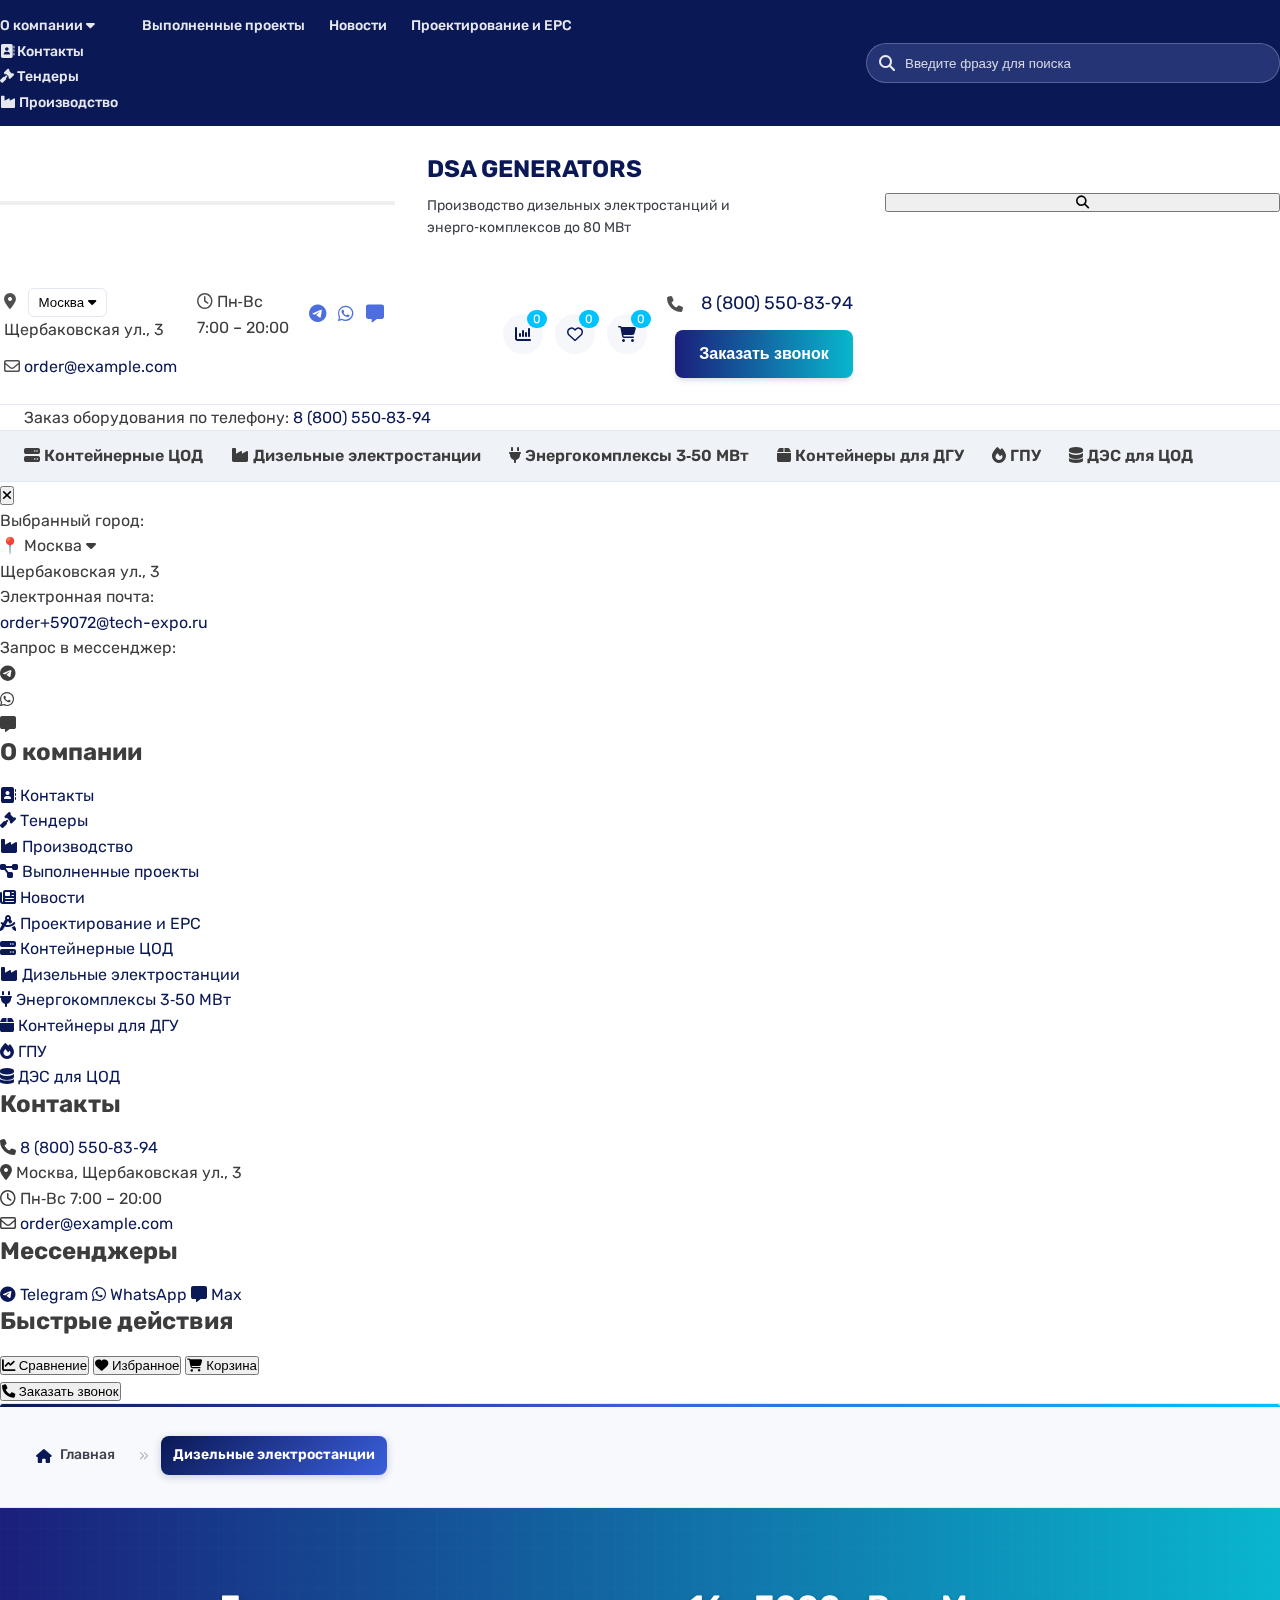
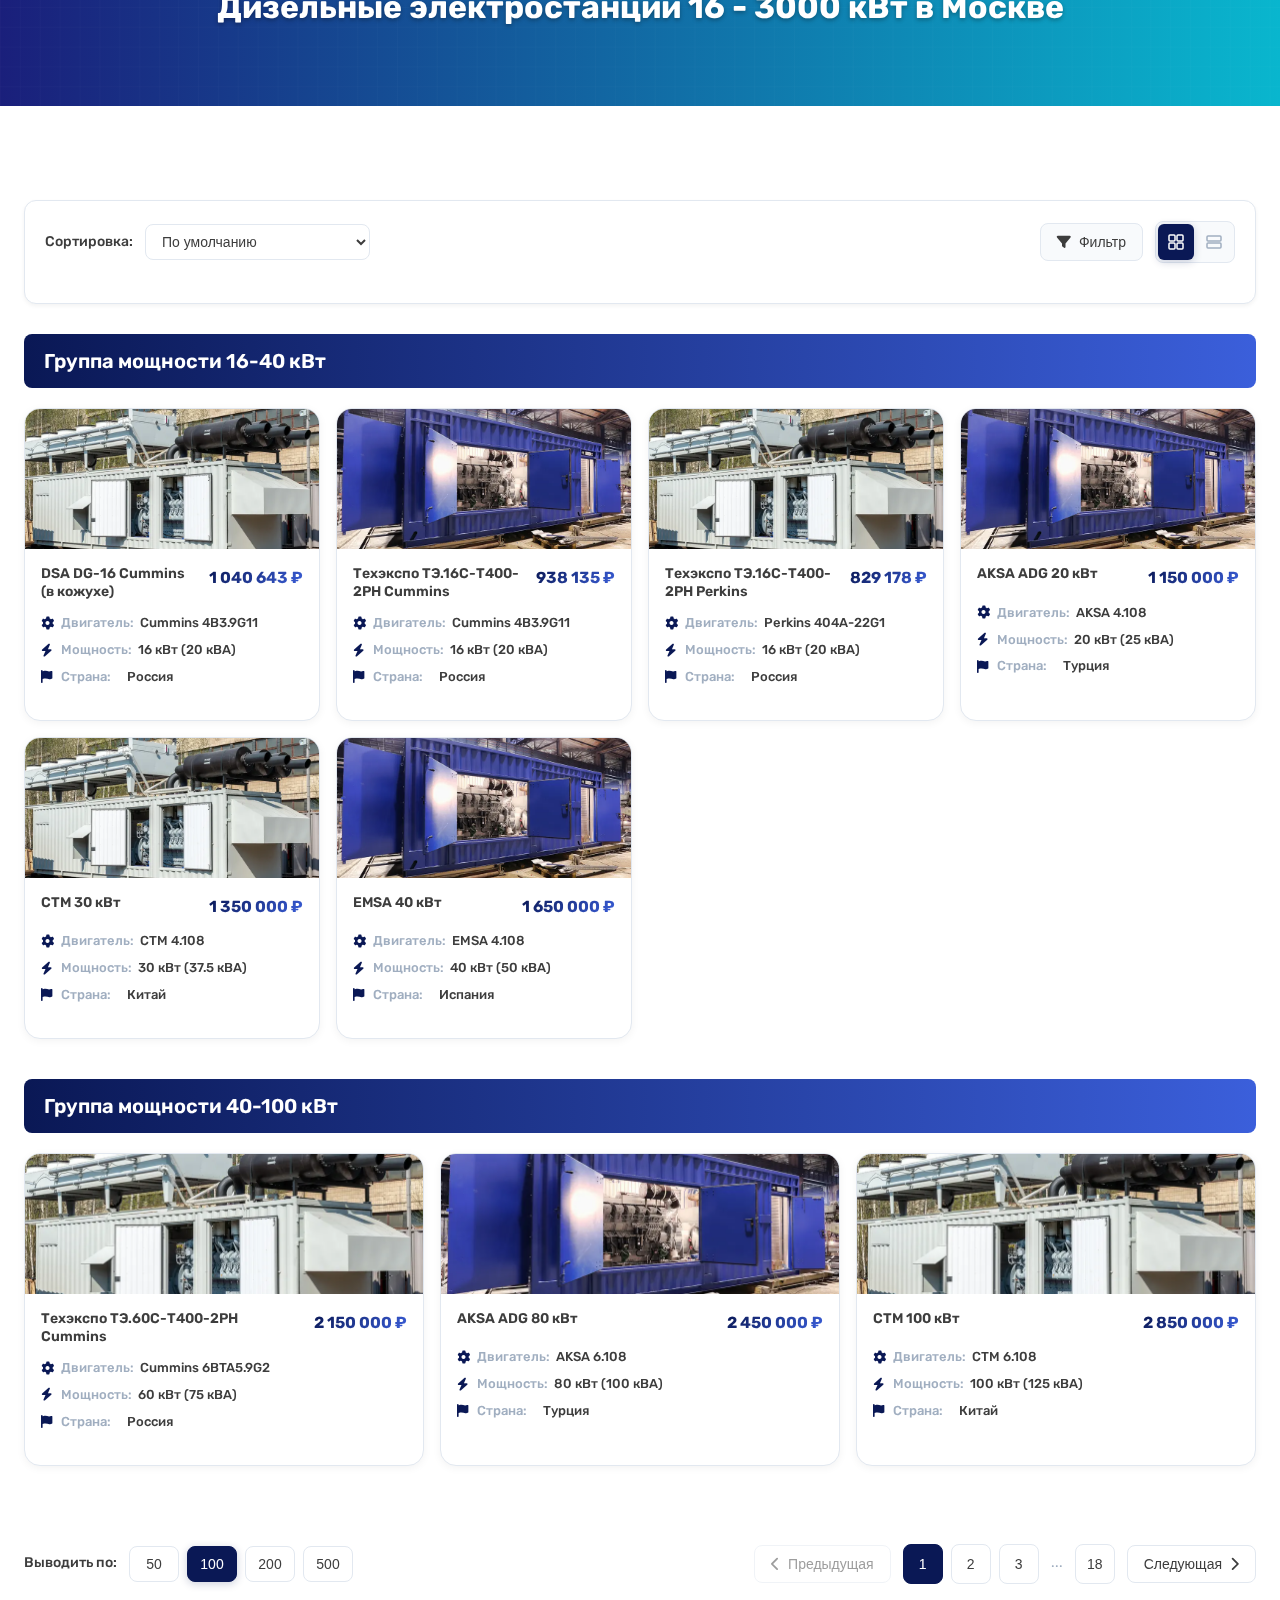
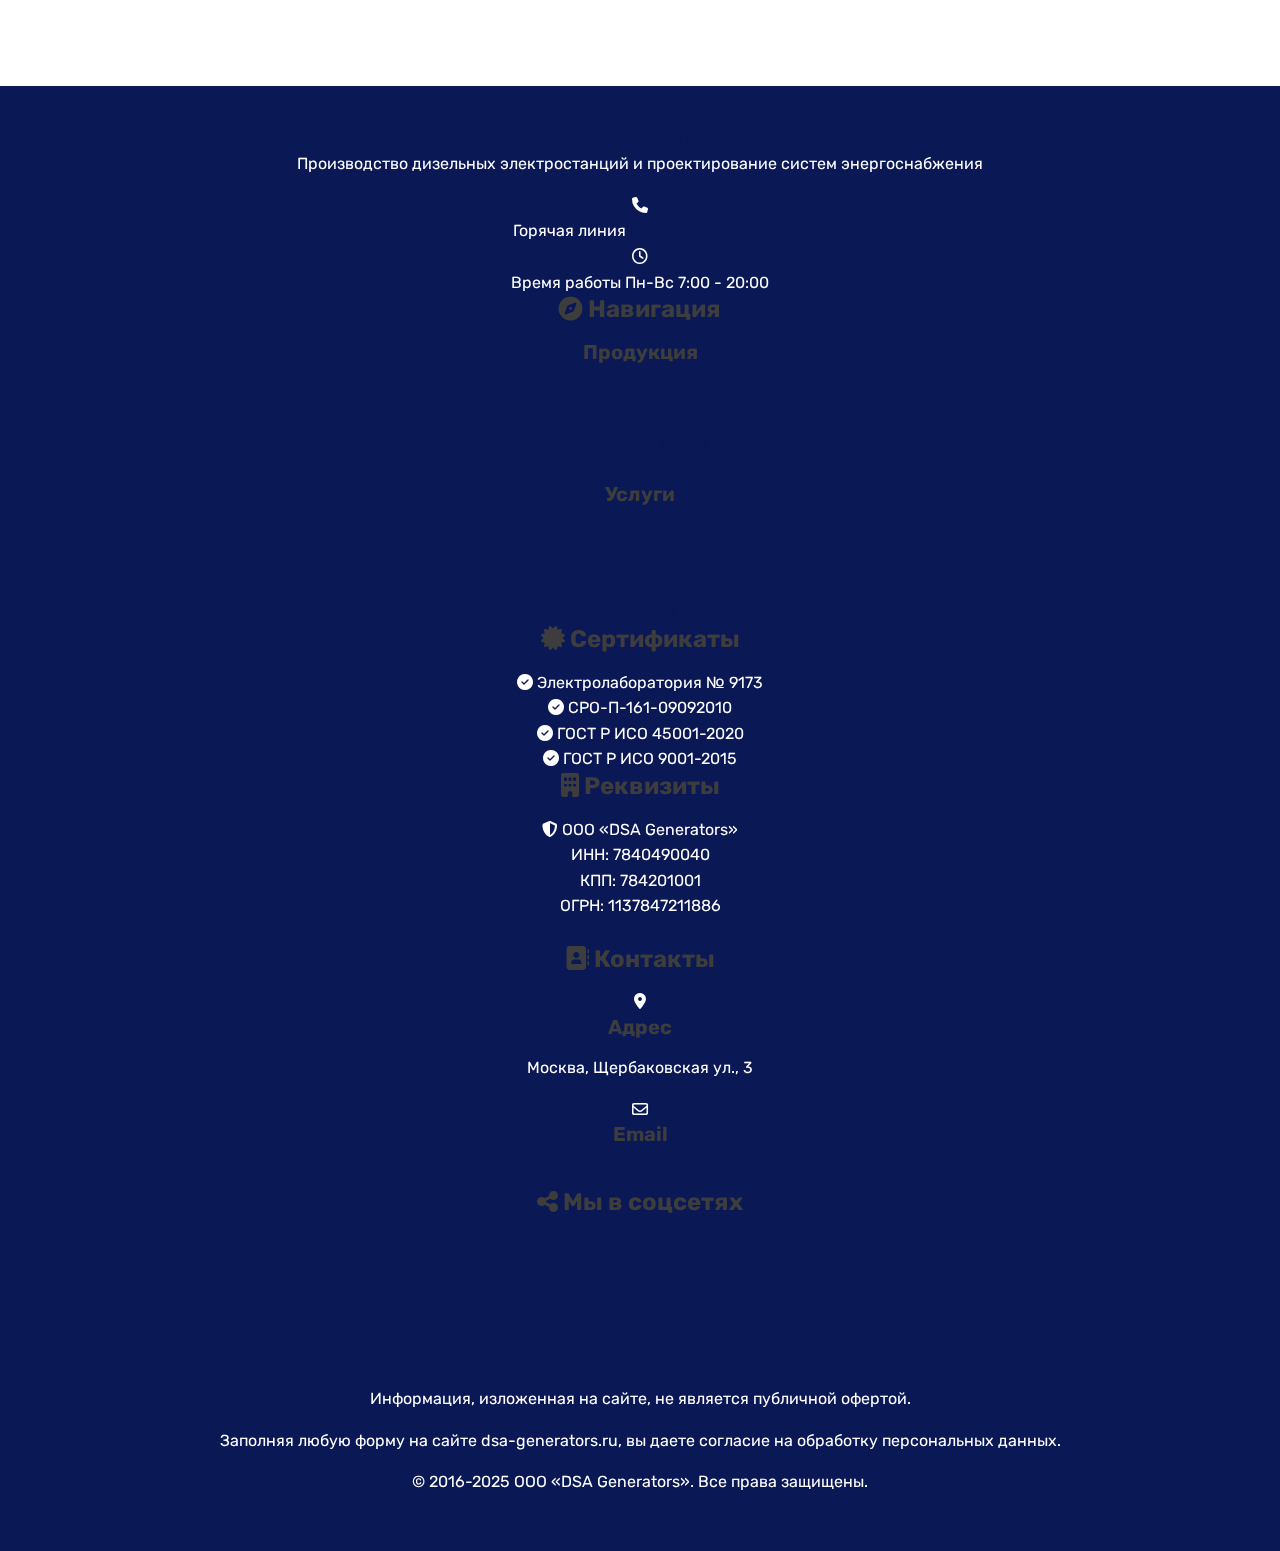
<file: src/html/catalog-generators-cards.html>
<!DOCTYPE html>
<html lang="ru">
<head>
    <meta charset="UTF-8">
    <meta name="viewport" content="width=device-width, initial-scale=1.0">
    <title>Дизельные электростанции 16-3000 кВт в Москве | DSA Generators</title>
    <meta name="description" content="Дизельные электростанции от 16 до 3000 кВт. Широкий выбор производителей: Cummins, Perkins, Doosan, MTU. Доставка по всей России.">
    <link rel="stylesheet" href="../css/catalogtest.css">
    <!-- Иконка сайта -->
    <link rel="icon" type="image/svg+xml" href="data:image/svg+xml,<svg xmlns='http://www.w3.org/2000/svg' viewBox='0 0 32 32'><defs><linearGradient id='grad' x1='0%' y1='0%' x2='100%' y2='100%'><stop offset='0%' style='stop-color:%230a1855;stop-opacity:1' /><stop offset='100%' style='stop-color:%2300c2ff;stop-opacity:1' /></linearGradient></defs><rect width='32' height='32' rx='6' fill='url(%23grad)'/><path d='M8 12h4v8H8v-8zm6 0h4v8h-4v-8zm6 0h4v8h-4v-8z' fill='white'/><circle cx='16' cy='8' r='2' fill='%2300c2ff'/><path d='M12 24h8v2h-8v-2z' fill='white'/></svg>">
    
    <!-- Стили -->
    <link rel="stylesheet" href="../css/main.css?v=3.0">
   
    <!-- Шрифты -->
    <link rel="preconnect" href="https://fonts.googleapis.com">
    <link rel="preconnect" href="https://fonts.gstatic.com" crossorigin>
    <link href="https://fonts.googleapis.com/css2?family=Rubik:wght@400;500;600;700&display=swap" rel="stylesheet">
    <!-- Иконки Font Awesome -->
    <link rel="stylesheet" href="https://cdnjs.cloudflare.com/ajax/libs/font-awesome/6.5.2/css/all.min.css">
    
    <!-- Дополнительные мета-теги для иконок -->
    <meta name="theme-color" content="#0a1855">
    <meta name="msapplication-TileColor" content="#0a1855">
    <meta name="msapplication-config" content="none">
</head>
<body>
    <!-- Шапка сайта -->
    <!-- Шапка сайта -->
    <header class="header" role="banner">
        <div class="header__topbar">
            <div class="container header__topbar-inner">
                <nav class="header__top-nav" aria-label="Сервисная навигация">
                    <ul class="header__top-list">
                        <li class="header__top-item header__top-item_dropdown">
                            <a href="#" class="header__top-link">
                                О компании
                                <i class="fa-solid fa-caret-down header__dropdown-icon" aria-hidden="true"></i>
                            </a>
                            <ul class="header__dropdown-menu">
                                <li class="header__dropdown-item">
                                    <a href="#" class="header__dropdown-link">
                                        <i class="fa-solid fa-address-book header__dropdown-icon" aria-hidden="true"></i>
                                        <span>Контакты</span>
                                    </a>
                                </li>
                                <li class="header__dropdown-item">
                                    <a href="#" class="header__dropdown-link">
                                        <i class="fa-solid fa-gavel header__dropdown-icon" aria-hidden="true"></i>
                                        <span>Тендеры</span>
                                    </a>
                                </li>
                                <li class="header__dropdown-item">
                                    <a href="#" class="header__dropdown-link">
                                        <i class="fa-solid fa-industry header__dropdown-icon" aria-hidden="true"></i>
                                        <span>Производство</span>
                                    </a>
                                </li>
                            </ul>
                        </li>
                        <li class="header__top-item"><a href="#" class="header__top-link">Выполненные проекты</a></li>
                        <li class="header__top-item"><a href="#" class="header__top-link">Новости</a></li>
                        <li class="header__top-item"><a href="#" class="header__top-link">Проектирование и EPC</a></li>
                    </ul>
                </nav>
                <div class="header__top-actions">
                    <form class="header__search header__search_place_top" role="search">
                        <label class="sr-only" for="site-search-top">Поиск по сайту</label>
                        <i class="fa-solid fa-magnifying-glass header__search-icon" aria-hidden="true"></i>
                        <input id="site-search-top" class="header__search-input" type="search" placeholder="Введите фразу для поиска">
                    </form>
                </div>
            </div>
        </div>

        <div class="header__mainbar">
            <div class="container header__mainbar-inner">
                <!-- Бургер меню -->
                <button class="header__burger" type="button" aria-label="Открыть меню" aria-expanded="false">
                    <span class="header__burger-line"></span>
                    <span class="header__burger-line"></span>
                    <span class="header__burger-line"></span>
                </button>
                
                <div class="header__logo">
                    <a href="#" class="header__logo-link" aria-label="На главную">DSA GENERATORS</a>
                    <p class="header__tagline">Производство дизельных электростанций и энерго‑комплексов до 80 МВт</p>
                </div>

                <!-- Кнопка поиска для мобильной версии -->
                <button class="header__search-mobile-btn" type="button" aria-label="Поиск">
                    <i class="fa-solid fa-magnifying-glass"></i>
                </button>

                <div class="header__contact">
                    <div class="header__location">
                        <div> 
                        <i class="fa-solid fa-location-dot header__icon" aria-hidden="true"></i>
                        <button class="header__city" type="button" aria-haspopup="listbox" aria-expanded="false">Москва <i class="fa-solid fa-caret-down" aria-hidden="true"></i></button>
                    </div>
                        <span class="header__location-address">Щербаковская ул., 3</span>
                    </div>
                    <div class="header__worktime">
                        <i class="fa-regular fa-clock header__icon" aria-hidden="true"></i>
                        <span class="header__mobile-contact-value">Пн‑Вс <br> 7:00 – 20:00</span>
                    </div>
                    <div class="header__messengers" aria-label="Мессенджеры">
                        <a href="https://t.me/+79216565959" class="header__messenger" aria-label="Telegram"><i class="fa-brands fa-telegram"></i></a>
                        <a href="https://wa.me/79216565959" class="header__messenger" aria-label="WhatsApp"><i class="fa-brands fa-whatsapp"></i></a>
                        <a href="#" class="header__messenger" aria-label="Max"><i class="fa-solid fa-message"></i></a>
                    </div>
                    <div class="header__email">
                        <i class="fa-regular fa-envelope header__icon" aria-hidden="true"></i>
                        <a href="mailto:order@example.com">order@example.com</a>
                    </div>
                   
                </div>

                <div class="header__actions">
                    <div class="header__icons" aria-label="Быстрые действия">
                        <a href="#" class="header__icon-btn" aria-label="Сравнение"><i class="fa-solid fa-chart-column"></i><span class="header__badge">0</span></a>
                        <a href="#" class="header__icon-btn" aria-label="Избранное"><i class="fa-regular fa-heart"></i><span class="header__badge">0</span></a>
                        <a href="#" class="header__icon-btn" aria-label="Корзина"><i class="fa-solid fa-cart-shopping"></i><span class="header__badge">0</span></a>
                    </div>
                    <div class="header__hotline">
                        <i class="fa-solid fa-phone header__icon" aria-hidden="true"></i>
                        <a href="tel:+78005508394" class="header__hotline-number">8 (800) 550‑83‑94</a>
                        <button class="btn btn_type_primary header__cta" type="button">Заказать звонок</button>
                    </div>
                </div>
            </div>
        </div>

        <!-- Нижняя полоса с телефоном для мобильной версии -->
        <div class="header__phone-bar">
            <div class="container header__phone-bar-inner">
                <span class="header__phone-text">Заказ оборудования по телефону:</span>
                <a href="tel:+78005508394" class="header__phone-number">8 (800) 550‑83‑94</a>
            </div>
        </div>

        <!-- Навигационное меню -->
        <div class="header__nav">
            <div class="container header__nav_container">
                <nav aria-label="Основное меню" class="header__nav-inner">
                    <ul class="header__menu">
                        <li class="header__menu-item">
                            <a href="#" class="header__menu-link">
                                <i class="fa-solid fa-server"></i>
                                <span>Контейнерные ЦОД</span>
                            </a>
                        </li>
                        <li class="header__menu-item">
                            <a href="catalog-diesel-generators.html" class="header__menu-link">
                                <i class="fa-solid fa-industry"></i>
                                <span>Дизельные электростанции</span>
                            </a>
                        </li>
                        <li class="header__menu-item">
                            <a href="#" class="header__menu-link">
                                <i class="fa-solid fa-plug"></i>
                                <span>Энергокомплексы 3‑50 МВт</span>
                            </a>
                        </li>
                        <li class="header__menu-item">
                            <a href="#" class="header__menu-link">
                                <i class="fa-solid fa-box"></i>
                                <span>Контейнеры для ДГУ</span>
                            </a>
                        </li>
                        <li class="header__menu-item">
                            <a href="#" class="header__menu-link">
                                <i class="fa-solid fa-fire"></i>
                                <span>ГПУ</span>
                            </a>
                        </li>
                        <li class="header__menu-item">
                            <a href="#" class="header__menu-link">
                                <i class="fa-solid fa-database"></i>
                                <span>ДЭС для ЦОД</span>
                            </a>
                        </li>
                    </ul>
                </nav>
            </div>
        </div>
        
        <!-- Мобильное меню -->
        <div class="header__mobile-menu" id="mobileMenu">
            <button class="header__mobile-close" type="button" aria-label="Закрыть меню">
                <i class="fa-solid fa-times"></i>
            </button>
            <div class="header__mobile-menu-inner">
                <!-- Контактная информация сверху -->
                <div class="header__mobile-contact-info">
                    <div class="header__mobile-contact-row">
                        <div class="header__mobile-contact-item">
                            <div class="header__mobile-contact-label">Выбранный город:</div>
                            <div class="header__mobile-city-info">
                                <span class="header__mobile-city-name">📍 Москва <i class="fa-solid fa-caret-down"></i></span>
                                <div class="header__mobile-city-address">Щербаковская ул., 3</div>
                            </div>
                        </div>
                        <div class="header__mobile-contact-item">
                            <div class="header__mobile-contact-label">Электронная почта:</div>
                            <a href="mailto:order+59072@tech-expo.ru" class="header__mobile-email-address">order+59072@tech-expo.ru</a>
                        </div>
                    </div>
                    <div class="header__mobile-messenger-section">
                        <div class="header__mobile-messenger-label">Запрос в мессенджер:</div>
                        <div class="header__mobile-messenger-icons">
                            <div class="header__mobile-messenger-icon telegram">
                                <i class="fa-brands fa-telegram"></i>
                            </div>
                            <div class="header__mobile-messenger-icon whatsapp">
                                <i class="fa-brands fa-whatsapp"></i>
                            </div>
                            <div class="header__mobile-messenger-icon max">
                                <i class="fa-solid fa-message"></i>
                            </div>
                        </div>
                    </div>
                </div>
                
                
                <!-- Верхняя навигация -->
                <div class="header__mobile-top-nav">
                    <h3 class="header__mobile-section-title">О компании</h3>
                    <ul class="header__mobile-menu-list">
                        <li class="header__mobile-menu-item">
                            <a href="#" class="header__mobile-menu-link">
                                <i class="fa-solid fa-address-book"></i>
                                <span>Контакты</span>
                            </a>
                        </li>
                        <li class="header__mobile-menu-item">
                            <a href="#" class="header__mobile-menu-link">
                                <i class="fa-solid fa-gavel"></i>
                                <span>Тендеры</span>
                            </a>
                        </li>
                        <li class="header__mobile-menu-item">
                            <a href="#" class="header__mobile-menu-link">
                                <i class="fa-solid fa-industry"></i>
                                <span>Производство</span>
                            </a>
                        </li>
                        <li class="header__mobile-menu-item">
                            <a href="#" class="header__mobile-menu-link">
                                <i class="fa-solid fa-project-diagram"></i>
                                <span>Выполненные проекты</span>
                            </a>
                        </li>
                        <li class="header__mobile-menu-item">
                            <a href="#" class="header__mobile-menu-link">
                                <i class="fa-solid fa-newspaper"></i>
                                <span>Новости</span>
                            </a>
                        </li>
                        <li class="header__mobile-menu-item">
                            <a href="#" class="header__mobile-menu-link">
                                <i class="fa-solid fa-drafting-compass"></i>
                                <span>Проектирование и EPC</span>
                            </a>
                        </li>
                    </ul>
                </div>
                
                <!-- Основная навигация -->
                <nav class="header__mobile-nav">
                    <!-- <h3 class="header__mobile-section-title">Продукция</h3> -->
                    <ul class="header__mobile-menu-list">
                        <li class="header__mobile-menu-item">
                            <a href="#" class="header__mobile-menu-link">
                                <i class="fa-solid fa-server"></i>
                                <span>Контейнерные ЦОД</span>
                            </a>
                        </li>
                        <li class="header__mobile-menu-item">
                            <a href="catalog-diesel-generators.html" class="header__mobile-menu-link">
                                <i class="fa-solid fa-industry"></i>
                                <span>Дизельные электростанции</span>
                            </a>
                        </li>
                        <li class="header__mobile-menu-item">
                            <a href="#" class="header__mobile-menu-link">
                                <i class="fa-solid fa-plug"></i>
                                <span>Энергокомплексы 3‑50 МВт</span>
                            </a>
                        </li>
                        <li class="header__mobile-menu-item">
                            <a href="#" class="header__mobile-menu-link">
                                <i class="fa-solid fa-box"></i>
                                <span>Контейнеры для ДГУ</span>
                            </a>
                        </li>
                        <li class="header__mobile-menu-item">
                            <a href="#" class="header__mobile-menu-link">
                                <i class="fa-solid fa-fire"></i>
                                <span>ГПУ</span>
                            </a>
                        </li>
                        <li class="header__mobile-menu-item">
                            <a href="#" class="header__mobile-menu-link">
                                <i class="fa-solid fa-database"></i>
                                <span>ДЭС для ЦОД</span>
                            </a>
                        </li>
                    </ul>
                </nav>
                
                <!-- Контакты -->
                <div class="header__mobile-contact">
                    <h3 class="header__mobile-section-title">Контакты</h3>
                    <ul class="header__mobile-contact-list">
                        <li class="header__mobile-contact-item">
                            <i class="fa-solid fa-phone"></i>
                            <a href="tel:+78005508394">8 (800) 550‑83‑94</a>
                        </li>
                        <li class="header__mobile-contact-item">
                            <i class="fa-solid fa-location-dot"></i>
                            <span>Москва, Щербаковская ул., 3</span>
                        </li>
                        <li class="header__mobile-contact-item">
                            <i class="fa-regular fa-clock"></i>
                            <span>Пн‑Вс 7:00 – 20:00</span>
                        </li>
                        <li class="header__mobile-contact-item">
                            <i class="fa-regular fa-envelope"></i>
                            <a href="mailto:order@example.com">order@example.com</a>
                        </li>
                    </ul>
                </div>
                
                <!-- Мессенджеры -->
                <div class="header__mobile-messengers">
                    <h3 class="header__mobile-section-title">Мессенджеры</h3>
                    <div class="header__mobile-messengers-grid">
                        <a href="https://t.me/+79216565959" class="header__mobile-messenger-link">
                            <i class="fa-brands fa-telegram"></i>
                            <span>Telegram</span>
                        </a>
                        <a href="https://wa.me/79216565959" class="header__mobile-messenger-link">
                            <i class="fa-brands fa-whatsapp"></i>
                            <span>WhatsApp</span>
                        </a>
                        <a href="#" class="header__mobile-messenger-link">
                            <i class="fa-solid fa-message"></i>
                            <span>Max</span>
                        </a>
                    </div>
                </div>
                
              <!-- Быстрые действия -->
              <div class="header__mobile-quick-actions">
                <h3 class="header__mobile-section-title">Быстрые действия</h3>
                <div class="header__mobile-quick-buttons">
                    <button class="header__mobile-quick-btn" type="button" aria-label="Сравнение">
                        <i class="fa-solid fa-chart-line"></i>
                        <span>Сравнение</span>
                    </button>
                    <button class="header__mobile-quick-btn" type="button" aria-label="Избранное">
                        <i class="fa-solid fa-heart"></i>
                        <span>Избранное</span>
                    </button>
                    <button class="header__mobile-quick-btn" type="button" aria-label="Корзина">
                        <i class="fa-solid fa-shopping-cart"></i>
                        <span>Корзина</span>
                    </button>
                </div>
                <button class="header__mobile-callback-btn" type="button">
                    <i class="fa-solid fa-phone" aria-hidden="true"></i>
                    <span>Заказать звонок</span>
                </button>
            </div>
            
            </div>
        </div>
    </header>

    <!-- Хлебные крошки -->
    <nav class="breadcrumbs" aria-label="Навигационная цепочка">
        <div class="container">
            <ol class="breadcrumbs__list">
                <li class="breadcrumbs__item">
                    <a href="../html/index.html" class="breadcrumbs__link">
                        <i class="fa-solid fa-home breadcrumbs__icon" aria-hidden="true"></i>
                        <span>Главная</span>
                    </a>
                </li>
                <li class="breadcrumbs__separator" aria-hidden="true">»</li>
                <li class="breadcrumbs__item breadcrumbs__item_current">
                    <span class="breadcrumbs__current">Дизельные электростанции</span>
                </li>
            </ol>
        </div>
    </nav>

    <!-- Заголовок страницы -->
    <div class="page-header">
        <div class="container">
            <h1 class="page-header__title">Дизельные электростанции 16 - 3000 кВт в Москве</h1>
        </div>
    </div>

    <!-- Основной контент -->
    <main class="main-content">
        <div class="container">

            <!-- Панель фильтров и сортировки -->
            <div class="catalog-filters">
                <div class="catalog-filters__row">
                    <!-- Сортировка -->
                    <div class="catalog-filters__sort">
                        <label for="sort-select" class="catalog-filters__label">Сортировка:</label>
                        <select id="sort-select" class="catalog-filters__select">
                            <option value="default">По умолчанию</option>
                            <option value="price-asc">Цена: по возрастанию</option>
                            <option value="price-desc">Цена: по убыванию</option>
                            <option value="power-asc">Мощность: по возрастанию</option>
                            <option value="power-desc">Мощность: по убыванию</option>
                            <option value="name-asc">Название: А-Я</option>
                            <option value="name-desc">Название: Я-А</option>
                        </select>
                    </div>

                    <!-- Кнопка фильтра и переключатель вида -->
                    <div class="catalog-filters__actions">
                        <button class="catalog-filters__toggle-btn" type="button" aria-expanded="false">
                            <i class="fa-solid fa-filter catalog-filters__icon" aria-hidden="true"></i>
                            <span>Фильтр</span>
                        </button>
                        
                        <!-- Переключатель вида карточек -->
                        <div class="catalog-view-toggle">
                            <button class="catalog-view-toggle__btn catalog-view-toggle__btn_active" type="button" aria-label="Квадратные карточки" data-view="cards">
                                <svg width="16" height="16" viewBox="0 0 16 16" fill="none" xmlns="http://www.w3.org/2000/svg">
                                    <rect x="1" y="1" width="6" height="6" rx="1" stroke="currentColor" stroke-width="1.5"/>
                                    <rect x="9" y="1" width="6" height="6" rx="1" stroke="currentColor" stroke-width="1.5"/>
                                    <rect x="1" y="9" width="6" height="6" rx="1" stroke="currentColor" stroke-width="1.5"/>
                                    <rect x="9" y="9" width="6" height="6" rx="1" stroke="currentColor" stroke-width="1.5"/>
                                </svg>
                            </button>
                            <button class="catalog-view-toggle__btn" type="button" aria-label="Прямоугольные карточки" data-view="list" onclick="window.location.href='catalog-generators.html'">
                                <svg width="16" height="16" viewBox="0 0 16 16" fill="none" xmlns="http://www.w3.org/2000/svg">
                                    <rect x="1" y="2" width="14" height="5" rx="1" stroke="currentColor" stroke-width="1.5"/>
                                    <rect x="1" y="9" width="14" height="5" rx="1" stroke="currentColor" stroke-width="1.5"/>
                                </svg>
                            </button>
                        </div>
                    </div>
                </div>

                <!-- Фильтры -->
                <div class="catalog-filters__panel">
                    <div class="catalog-filters__grid">
                        <!-- Фильтр по мощности -->
                        <div class="catalog-filters__group">
                            <label for="power-filter" class="catalog-filters__group-label">Мощность номинал., кВт</label>
                            <select id="power-filter" class="catalog-filters__select">
                                <option value="">Все</option>
                                <option value="16-40">16-40 кВт</option>
                                <option value="40-100">40-100 кВт</option>
                                <option value="100-200">100-200 кВт</option>
                                <option value="200-500">200-500 кВт</option>
                                <option value="500-1000">500-1000 кВт</option>
                                <option value="1000-2000">1000-2000 кВт</option>
                                <option value="2000-3000">2000-3000 кВт</option>
                            </select>
                        </div>

                        <!-- Фильтр по двигателю -->
                        <div class="catalog-filters__group">
                            <label for="engine-filter" class="catalog-filters__group-label">Двигатель</label>
                            <select id="engine-filter" class="catalog-filters__select">
                                <option value="">Все</option>
                                <option value="cummins">Cummins</option>
                                <option value="perkins">Perkins</option>
                                <option value="doosan">Doosan</option>
                                <option value="mtu">MTU</option>
                                <option value="caterpillar">Caterpillar</option>
                                <option value="man">MAN</option>
                                <option value="volvo">Volvo</option>
                                <option value="deutz">Deutz</option>
                                <option value="scania">Scania</option>
                                <option value="john-deere">John Deere</option>
                            </select>
                        </div>

                        <!-- Фильтр по производителю -->
                        <div class="catalog-filters__group">
                            <label for="manufacturer-filter" class="catalog-filters__group-label">Производитель</label>
                            <select id="manufacturer-filter" class="catalog-filters__select">
                                <option value="">Все</option>
                                <option value="texexpo">Техэкспо</option>
                                <option value="aksa">AKSA</option>
                                <option value="ctm">CTM</option>
                                <option value="emsa">EMSA</option>
                                <option value="energo">Energo</option>
                                <option value="fogo">Fogo</option>
                                <option value="inmesol">Inmesol</option>
                                <option value="pramac">Pramac</option>
                                <option value="green-power">Green Power</option>
                                <option value="hertz">HERTZ</option>
                                <option value="himoinsa">Himoinsa</option>
                                <option value="powerlink">PowerLink</option>
                                <option value="weichai">Weichai</option>
                            </select>
                        </div>

                        <!-- Фильтр по стране -->
                        <div class="catalog-filters__group">
                            <label for="country-filter" class="catalog-filters__group-label">Страна</label>
                            <select id="country-filter" class="catalog-filters__select">
                                <option value="">Все</option>
                                <option value="russia">Россия</option>
                                <option value="germany">Германия</option>
                                <option value="usa">США</option>
                                <option value="uk">Великобритания</option>
                                <option value="italy">Италия</option>
                                <option value="spain">Испания</option>
                                <option value="turkey">Турция</option>
                                <option value="china">Китай</option>
                                <option value="japan">Япония</option>
                                <option value="korea">Южная Корея</option>
                            </select>
                        </div>

                        <!-- Фильтр по номинальной мощности -->
                        <div class="catalog-filters__group">
                            <label for="nominal-power-filter" class="catalog-filters__group-label">Номинальная мощность</label>
                            <select id="nominal-power-filter" class="catalog-filters__select">
                                <option value="">Все</option>
                                <option value="16">16 кВт</option>
                                <option value="20">20 кВт</option>
                                <option value="30">30 кВт</option>
                                <option value="40">40 кВт</option>
                                <option value="50">50 кВт</option>
                                <option value="60">60 кВт</option>
                                <option value="80">80 кВт</option>
                                <option value="100">100 кВт</option>
                                <option value="150">150 кВт</option>
                                <option value="200">200 кВт</option>
                                <option value="250">250 кВт</option>
                                <option value="300">300 кВт</option>
                                <option value="400">400 кВт</option>
                                <option value="500">500 кВт</option>
                                <option value="600">600 кВт</option>
                                <option value="800">800 кВт</option>
                                <option value="1000">1000 кВт</option>
                                <option value="1200">1200 кВт</option>
                                <option value="1500">1500 кВт</option>
                                <option value="2000">2000 кВт</option>
                                <option value="2500">2500 кВт</option>
                                <option value="3000">3000 кВт</option>
                            </select>
                        </div>
                    </div>

                    <!-- Кнопки управления фильтрами -->
                    <div class="catalog-filters__actions">
                        <button class="catalog-filters__reset-btn" type="button">
                            <i class="fa-solid fa-rotate-left catalog-filters__icon" aria-hidden="true"></i>
                            <span>Сбросить</span>
                        </button>
                        <button class="catalog-filters__apply-btn btn btn_type_primary" type="button">
                            <i class="fa-solid fa-check catalog-filters__icon" aria-hidden="true"></i>
                            <span>Применить</span>
                        </button>
                    </div>
                </div>
            </div>


            <!-- Группа мощности -->
            <div class="catalog-group">
                <h2 class="catalog-group__title">Группа мощности 16-40 кВт</h2>
                
                <!-- Товары -->
                <div class="catalog-products">
                    <!-- Товар 1 -->
                    <div class="catalog-product">
                        <div class="catalog-product__image">
                            <a href="product.html" class="catalog-product__image-link">
                                <img src="../img/slider1.webp" alt="DSA DG-16 Cummins (в кожухе)" class="catalog-product__img">
                            </a>
                        </div>
                        <div class="catalog-product__content">
                            <div class="catalog-product__header">
                                <h3 class="catalog-product__title">
                                    <a href="product.html" class="catalog-product__title-link">DSA DG-16 Cummins (в кожухе)</a>
                                </h3>
                                <div class="catalog-product__price">
                                    <span class="catalog-product__price-text">1 040 643 ₽</span>
                                </div>
                            </div>
                            <div class="catalog-product__specs">
                                <div class="catalog-product__spec">
                                    <i class="fa-solid fa-cog catalog-product__spec-icon"></i>
                                    <span class="catalog-product__spec-label">Двигатель:</span>
                                    <span class="catalog-product__spec-value">Cummins 4B3.9G11</span>
                                </div>
                                <div class="catalog-product__spec">
                                    <i class="fa-solid fa-bolt catalog-product__spec-icon"></i>
                                    <span class="catalog-product__spec-label">Мощность:</span>
                                    <span class="catalog-product__spec-value">16 кВт (20 кВА)</span>
                                </div>
                                <div class="catalog-product__spec">
                                    <i class="fa-solid fa-flag catalog-product__spec-icon"></i>
                                    <span class="catalog-product__spec-label">Страна:</span>
                                    <span class="catalog-product__spec-value">Россия</span>
                                </div>
                            </div>
                            <div class="catalog-product__actions">
                                <button class="catalog-product__btn catalog-product__btn_primary" type="button">
                                    <i class="fa-solid fa-cart-plus"></i>
                                    <span>В корзину</span>
                                </button>
                                <button class="catalog-product__btn catalog-product__btn_secondary" type="button">
                                    <i class="fa-solid fa-heart"></i>
                                </button>
                                <button class="catalog-product__btn catalog-product__btn_secondary" type="button">
                                    <i class="fa-solid fa-chart-line"></i>
                                </button>
                            </div>
                        </div>
                    </div>

                    <!-- Товар 2 -->
                    <div class="catalog-product">
                        <div class="catalog-product__image">
                            <img src="../img/slider2.webp" alt="Техэкспо ТЭ.16С-Т400-2PH Cummins" class="catalog-product__img">
                        </div>
                        <div class="catalog-product__content">
                            <div class="catalog-product__header">
                                <h3 class="catalog-product__title">Техэкспо ТЭ.16С-Т400-2PH Cummins</h3>
                                <div class="catalog-product__price">
                                    <span class="catalog-product__price-text">938 135 ₽</span>
                                </div>
                            </div>
                            <div class="catalog-product__specs">
                                <div class="catalog-product__spec">
                                    <i class="fa-solid fa-cog catalog-product__spec-icon"></i>
                                    <span class="catalog-product__spec-label">Двигатель:</span>
                                    <span class="catalog-product__spec-value">Cummins 4B3.9G11</span>
                                </div>
                                <div class="catalog-product__spec">
                                    <i class="fa-solid fa-bolt catalog-product__spec-icon"></i>
                                    <span class="catalog-product__spec-label">Мощность:</span>
                                    <span class="catalog-product__spec-value">16 кВт (20 кВА)</span>
                                </div>
                                <div class="catalog-product__spec">
                                    <i class="fa-solid fa-flag catalog-product__spec-icon"></i>
                                    <span class="catalog-product__spec-label">Страна:</span>
                                    <span class="catalog-product__spec-value">Россия</span>
                                </div>
                            </div>
                            <div class="catalog-product__actions">
                                <button class="catalog-product__btn catalog-product__btn_primary" type="button">
                                    <i class="fa-solid fa-cart-plus"></i>
                                    <span>В корзину</span>
                                </button>
                                <button class="catalog-product__btn catalog-product__btn_secondary" type="button">
                                    <i class="fa-solid fa-heart"></i>
                                </button>
                                <button class="catalog-product__btn catalog-product__btn_secondary" type="button">
                                    <i class="fa-solid fa-chart-line"></i>
                                </button>
                            </div>
                        </div>
                    </div>

                    <!-- Товар 3 -->
                    <div class="catalog-product">
                        <div class="catalog-product__image">
                            <img src="../img/slider1.webp" alt="Техэкспо ТЭ.16С-Т400-2PH Perkins" class="catalog-product__img">
                        </div>
                        <div class="catalog-product__content">
                            <div class="catalog-product__header">
                                <h3 class="catalog-product__title">Техэкспо ТЭ.16С-Т400-2PH Perkins</h3>
                                <div class="catalog-product__price">
                                    <span class="catalog-product__price-text">829 178 ₽</span>
                                </div>
                            </div>
                            <div class="catalog-product__specs">
                                <div class="catalog-product__spec">
                                    <i class="fa-solid fa-cog catalog-product__spec-icon"></i>
                                    <span class="catalog-product__spec-label">Двигатель:</span>
                                    <span class="catalog-product__spec-value">Perkins 404A-22G1</span>
                                </div>
                                <div class="catalog-product__spec">
                                    <i class="fa-solid fa-bolt catalog-product__spec-icon"></i>
                                    <span class="catalog-product__spec-label">Мощность:</span>
                                    <span class="catalog-product__spec-value">16 кВт (20 кВА)</span>
                                </div>
                                <div class="catalog-product__spec">
                                    <i class="fa-solid fa-flag catalog-product__spec-icon"></i>
                                    <span class="catalog-product__spec-label">Страна:</span>
                                    <span class="catalog-product__spec-value">Россия</span>
                                </div>
                            </div>
                            <div class="catalog-product__actions">
                                <button class="catalog-product__btn catalog-product__btn_primary" type="button">
                                    <i class="fa-solid fa-cart-plus"></i>
                                    <span>В корзину</span>
                                </button>
                                <button class="catalog-product__btn catalog-product__btn_secondary" type="button">
                                    <i class="fa-solid fa-heart"></i>
                                </button>
                                <button class="catalog-product__btn catalog-product__btn_secondary" type="button">
                                    <i class="fa-solid fa-chart-line"></i>
                                </button>
                            </div>
                        </div>
                    </div>

                    <!-- Товар 4 -->
                    <div class="catalog-product">
                        <div class="catalog-product__image">
                            <img src="../img/slider2.webp" alt="AKSA ADG 20 кВт" class="catalog-product__img">
                        </div>
                        <div class="catalog-product__content">
                            <div class="catalog-product__header">
                                <h3 class="catalog-product__title">AKSA ADG 20 кВт</h3>
                                <div class="catalog-product__price">
                                    <span class="catalog-product__price-text">1 150 000 ₽</span>
                                </div>
                            </div>
                            <div class="catalog-product__specs">
                                <div class="catalog-product__spec">
                                    <i class="fa-solid fa-cog catalog-product__spec-icon"></i>
                                    <span class="catalog-product__spec-label">Двигатель:</span>
                                    <span class="catalog-product__spec-value">AKSA 4.108</span>
                                </div>
                                <div class="catalog-product__spec">
                                    <i class="fa-solid fa-bolt catalog-product__spec-icon"></i>
                                    <span class="catalog-product__spec-label">Мощность:</span>
                                    <span class="catalog-product__spec-value">20 кВт (25 кВА)</span>
                                </div>
                                <div class="catalog-product__spec">
                                    <i class="fa-solid fa-flag catalog-product__spec-icon"></i>
                                    <span class="catalog-product__spec-label">Страна:</span>
                                    <span class="catalog-product__spec-value">Турция</span>
                                </div>
                            </div>
                            <div class="catalog-product__actions">
                                <button class="catalog-product__btn catalog-product__btn_primary" type="button">
                                    <i class="fa-solid fa-cart-plus"></i>
                                    <span>В корзину</span>
                                </button>
                                <button class="catalog-product__btn catalog-product__btn_secondary" type="button">
                                    <i class="fa-solid fa-heart"></i>
                                </button>
                                <button class="catalog-product__btn catalog-product__btn_secondary" type="button">
                                    <i class="fa-solid fa-chart-line"></i>
                                </button>
                            </div>
                        </div>
                    </div>

                    <!-- Товар 5 -->
                    <div class="catalog-product">
                        <div class="catalog-product__image">
                            <img src="../img/slider1.webp" alt="CTM 30 кВт" class="catalog-product__img">
                        </div>
                        <div class="catalog-product__content">
                            <div class="catalog-product__header">
                                <h3 class="catalog-product__title">CTM 30 кВт</h3>
                                <div class="catalog-product__price">
                                    <span class="catalog-product__price-text">1 350 000 ₽</span>
                                </div>
                            </div>
                            <div class="catalog-product__specs">
                                <div class="catalog-product__spec">
                                    <i class="fa-solid fa-cog catalog-product__spec-icon"></i>
                                    <span class="catalog-product__spec-label">Двигатель:</span>
                                    <span class="catalog-product__spec-value">CTM 4.108</span>
                                </div>
                                <div class="catalog-product__spec">
                                    <i class="fa-solid fa-bolt catalog-product__spec-icon"></i>
                                    <span class="catalog-product__spec-label">Мощность:</span>
                                    <span class="catalog-product__spec-value">30 кВт (37.5 кВА)</span>
                                </div>
                                <div class="catalog-product__spec">
                                    <i class="fa-solid fa-flag catalog-product__spec-icon"></i>
                                    <span class="catalog-product__spec-label">Страна:</span>
                                    <span class="catalog-product__spec-value">Китай</span>
                                </div>
                            </div>
                            <div class="catalog-product__actions">
                                <button class="catalog-product__btn catalog-product__btn_primary" type="button">
                                    <i class="fa-solid fa-cart-plus"></i>
                                    <span>В корзину</span>
                                </button>
                                <button class="catalog-product__btn catalog-product__btn_secondary" type="button">
                                    <i class="fa-solid fa-heart"></i>
                                </button>
                                <button class="catalog-product__btn catalog-product__btn_secondary" type="button">
                                    <i class="fa-solid fa-chart-line"></i>
                                </button>
                            </div>
                        </div>
                    </div>

                    <!-- Товар 6 -->
                    <div class="catalog-product">
                        <div class="catalog-product__image">
                            <img src="../img/slider2.webp" alt="EMSA 40 кВт" class="catalog-product__img">
                        </div>
                        <div class="catalog-product__content">
                            <div class="catalog-product__header">
                                <h3 class="catalog-product__title">EMSA 40 кВт</h3>
                                <div class="catalog-product__price">
                                    <span class="catalog-product__price-text">1 650 000 ₽</span>
                                </div>
                            </div>
                            <div class="catalog-product__specs">
                                <div class="catalog-product__spec">
                                    <i class="fa-solid fa-cog catalog-product__spec-icon"></i>
                                    <span class="catalog-product__spec-label">Двигатель:</span>
                                    <span class="catalog-product__spec-value">EMSA 4.108</span>
                                </div>
                                <div class="catalog-product__spec">
                                    <i class="fa-solid fa-bolt catalog-product__spec-icon"></i>
                                    <span class="catalog-product__spec-label">Мощность:</span>
                                    <span class="catalog-product__spec-value">40 кВт (50 кВА)</span>
                                </div>
                                <div class="catalog-product__spec">
                                    <i class="fa-solid fa-flag catalog-product__spec-icon"></i>
                                    <span class="catalog-product__spec-label">Страна:</span>
                                    <span class="catalog-product__spec-value">Испания</span>
                                </div>
                            </div>
                            <div class="catalog-product__actions">
                                <button class="catalog-product__btn catalog-product__btn_primary" type="button">
                                    <i class="fa-solid fa-cart-plus"></i>
                                    <span>В корзину</span>
                                </button>
                                <button class="catalog-product__btn catalog-product__btn_secondary" type="button">
                                    <i class="fa-solid fa-heart"></i>
                                </button>
                                <button class="catalog-product__btn catalog-product__btn_secondary" type="button">
                                    <i class="fa-solid fa-chart-line"></i>
                                </button>
                            </div>
                        </div>
                    </div>
                </div>
            </div>

            <!-- Группа мощности 40-100 кВт -->
            <div class="catalog-group">
                <h2 class="catalog-group__title">Группа мощности 40-100 кВт</h2>
                
                <!-- Товары -->
                <div class="catalog-products">
                    <!-- Товар 1 -->
                    <div class="catalog-product">
                        <div class="catalog-product__image">
                            <img src="../img/slider1.webp" alt="Техэкспо ТЭ.60С-Т400-2PH Cummins" class="catalog-product__img">
                        </div>
                        <div class="catalog-product__content">
                            <div class="catalog-product__header">
                                <h3 class="catalog-product__title">Техэкспо ТЭ.60С-Т400-2PH Cummins</h3>
                                <div class="catalog-product__price">
                                    <span class="catalog-product__price-text">2 150 000 ₽</span>
                                </div>
                            </div>
                            <div class="catalog-product__specs">
                                <div class="catalog-product__spec">
                                    <i class="fa-solid fa-cog catalog-product__spec-icon"></i>
                                    <span class="catalog-product__spec-label">Двигатель:</span>
                                    <span class="catalog-product__spec-value">Cummins 6BTA5.9G2</span>
                                </div>
                                <div class="catalog-product__spec">
                                    <i class="fa-solid fa-bolt catalog-product__spec-icon"></i>
                                    <span class="catalog-product__spec-label">Мощность:</span>
                                    <span class="catalog-product__spec-value">60 кВт (75 кВА)</span>
                                </div>
                                <div class="catalog-product__spec">
                                    <i class="fa-solid fa-flag catalog-product__spec-icon"></i>
                                    <span class="catalog-product__spec-label">Страна:</span>
                                    <span class="catalog-product__spec-value">Россия</span>
                                </div>
                            </div>
                            <div class="catalog-product__actions">
                                <button class="catalog-product__btn catalog-product__btn_primary" type="button">
                                    <i class="fa-solid fa-cart-plus"></i>
                                    <span>В корзину</span>
                                </button>
                                <button class="catalog-product__btn catalog-product__btn_secondary" type="button">
                                    <i class="fa-solid fa-heart"></i>
                                </button>
                                <button class="catalog-product__btn catalog-product__btn_secondary" type="button">
                                    <i class="fa-solid fa-chart-line"></i>
                                </button>
                            </div>
                        </div>
                    </div>

                    <!-- Товар 2 -->
                    <div class="catalog-product">
                        <div class="catalog-product__image">
                            <img src="../img/slider2.webp" alt="AKSA ADG 80 кВт" class="catalog-product__img">
                        </div>
                        <div class="catalog-product__content">
                            <div class="catalog-product__header">
                                <h3 class="catalog-product__title">AKSA ADG 80 кВт</h3>
                                <div class="catalog-product__price">
                                    <span class="catalog-product__price-text">2 450 000 ₽</span>
                                </div>
                            </div>
                            <div class="catalog-product__specs">
                                <div class="catalog-product__spec">
                                    <i class="fa-solid fa-cog catalog-product__spec-icon"></i>
                                    <span class="catalog-product__spec-label">Двигатель:</span>
                                    <span class="catalog-product__spec-value">AKSA 6.108</span>
                                </div>
                                <div class="catalog-product__spec">
                                    <i class="fa-solid fa-bolt catalog-product__spec-icon"></i>
                                    <span class="catalog-product__spec-label">Мощность:</span>
                                    <span class="catalog-product__spec-value">80 кВт (100 кВА)</span>
                                </div>
                                <div class="catalog-product__spec">
                                    <i class="fa-solid fa-flag catalog-product__spec-icon"></i>
                                    <span class="catalog-product__spec-label">Страна:</span>
                                    <span class="catalog-product__spec-value">Турция</span>
                                </div>
                            </div>
                            <div class="catalog-product__actions">
                                <button class="catalog-product__btn catalog-product__btn_primary" type="button">
                                    <i class="fa-solid fa-cart-plus"></i>
                                    <span>В корзину</span>
                                </button>
                                <button class="catalog-product__btn catalog-product__btn_secondary" type="button">
                                    <i class="fa-solid fa-heart"></i>
                                </button>
                                <button class="catalog-product__btn catalog-product__btn_secondary" type="button">
                                    <i class="fa-solid fa-chart-line"></i>
                                </button>
                            </div>
                        </div>
                    </div>

                    <!-- Товар 3 -->
                    <div class="catalog-product">
                        <div class="catalog-product__image">
                            <img src="../img/slider1.webp" alt="CTM 100 кВт" class="catalog-product__img">
                        </div>
                        <div class="catalog-product__content">
                            <div class="catalog-product__header">
                                <h3 class="catalog-product__title">CTM 100 кВт</h3>
                                <div class="catalog-product__price">
                                    <span class="catalog-product__price-text">2 850 000 ₽</span>
                                </div>
                            </div>
                            <div class="catalog-product__specs">
                                <div class="catalog-product__spec">
                                    <i class="fa-solid fa-cog catalog-product__spec-icon"></i>
                                    <span class="catalog-product__spec-label">Двигатель:</span>
                                    <span class="catalog-product__spec-value">CTM 6.108</span>
                                </div>
                                <div class="catalog-product__spec">
                                    <i class="fa-solid fa-bolt catalog-product__spec-icon"></i>
                                    <span class="catalog-product__spec-label">Мощность:</span>
                                    <span class="catalog-product__spec-value">100 кВт (125 кВА)</span>
                                </div>
                                <div class="catalog-product__spec">
                                    <i class="fa-solid fa-flag catalog-product__spec-icon"></i>
                                    <span class="catalog-product__spec-label">Страна:</span>
                                    <span class="catalog-product__spec-value">Китай</span>
                                </div>
                            </div>
                            <div class="catalog-product__actions">
                                <button class="catalog-product__btn catalog-product__btn_primary" type="button">
                                    <i class="fa-solid fa-cart-plus"></i>
                                    <span>В корзину</span>
                                </button>
                                <button class="catalog-product__btn catalog-product__btn_secondary" type="button">
                                    <i class="fa-solid fa-heart"></i>
                                </button>
                                <button class="catalog-product__btn catalog-product__btn_secondary" type="button">
                                    <i class="fa-solid fa-chart-line"></i>
                                </button>
                            </div>
                        </div>
                    </div>
                </div>
            </div>

            <!-- Пагинация -->
            <div class="catalog-pagination">
                    <!-- Показывать по -->
            <div class="catalog-per-page">
                <span class="catalog-per-page__label">Выводить по:</span>
                <div class="catalog-per-page__options">
                    <button class="catalog-per-page__option" type="button">50</button>
                    <button class="catalog-per-page__option catalog-per-page__option_active" type="button">100</button>
                    <button class="catalog-per-page__option" type="button">200</button>
                    <button class="catalog-per-page__option" type="button">500</button>
                </div>
            </div>
                <div class="catalog-pagination__nav">
                    <button class="catalog-pagination__btn catalog-pagination__btn_prev" type="button" disabled>
                        <i class="fa-solid fa-chevron-left" aria-hidden="true"></i>
                        <span>Предыдущая</span>
                    </button>
                    <div class="catalog-pagination__pages">
                        <button class="catalog-pagination__page catalog-pagination__page_active" type="button">1</button>
                        <button class="catalog-pagination__page" type="button">2</button>
                        <button class="catalog-pagination__page" type="button">3</button>
                        <span class="catalog-pagination__dots">...</span>
                        <button class="catalog-pagination__page" type="button">18</button>
                    </div>
                    <button class="catalog-pagination__btn catalog-pagination__btn_next" type="button">
                        <span>Следующая</span>
                        <i class="fa-solid fa-chevron-right" aria-hidden="true"></i>
                    </button>
                </div>
            </div>

      
        </div>
    </main>

    <!-- Подвал -->
    <footer class="page-footer">
        <div class="container">
       
            <div class="footer__hero">
                <div class="footer__hero-content">
                    <div class="footer__logo-section">
                        <div class="footer__logo-wrapper">
                            <a href="#" class="footer__logo-link">
                                <span class="footer__logo-text">DSA</span>
                                <span class="footer__logo-accent">GENERATORS</span>
                            </a>
                           
                        </div>
                        <p class="footer__tagline">Производство дизельных электростанций и проектирование систем энергоснабжения</p>
                    </div>
                    
                    <div class="footer__contact-highlight">
                        <div class="footer__contact-item">
                            <i class="fa-solid fa-phone footer__icon-accent"></i>
                            <div class="footer__contact-info">
                                <span class="footer__contact-label">Горячая линия</span>
                                <a href="tel:+78005508394" class="footer__contact-value">8 (800) 550‑83‑94</a>
                            </div>
                        </div>
                        <div class="footer__contact-item">
                            <i class="fa-regular fa-clock footer__icon-accent"></i>
                            <div class="footer__contact-info">
                                <span class="footer__contact-label">Время работы</span>
                                <span class="footer__contact-value">Пн-Вс 7:00 - 20:00</span>
                            </div>
                        </div>
                    </div>
                </div>
            </div>

   
            <div class="footer__main">
                <div class="footer__grid">
                
                    <div class="footer__section footer__section_left">
                        <div class="footer__nav-section">
                            <h3 class="footer__section-title">
                                <i class="fa-solid fa-compass footer__title-icon"></i>
                                Навигация
                            </h3>
                            <div class="footer__nav-grid">
                                <div class="footer__nav-group">
                                    <h4 class="footer__nav-subtitle">Продукция</h4>
                                    <ul class="footer__nav-list">
                                        <li><a href="#" class="footer__nav-link">Дизельные электростанции</a></li>
                                        <li><a href="#" class="footer__nav-link">Энергокомплексы 3‑50 МВт</a></li>
                                        <li><a href="#" class="footer__nav-link">Контейнеры для ДГУ</a></li>
                                        <li><a href="#" class="footer__nav-link">ГПУ</a></li>
                                    </ul>
                                </div>
                                <div class="footer__nav-group">
                                    <h4 class="footer__nav-subtitle">Услуги</h4>
                                    <ul class="footer__nav-list">
                                        <li><a href="#" class="footer__nav-link">Карта проектов</a></li>
                                        <li><a href="#" class="footer__nav-link">Опросный лист на ДГУ</a></li>
                                        <li><a href="#" class="footer__nav-link">Производство</a></li>
                                        <li><a href="#" class="footer__nav-link">Доставка</a></li>
                                    </ul>
                                </div>
                            </div>
                        </div>
                        
                        <div class="footer__cert-section">
                            <h3 class="footer__section-title">
                                <i class="fa-solid fa-certificate footer__title-icon"></i>
                                Сертификаты
                            </h3>
                            <div class="footer__cert-grid">
                                <div class="footer__cert-item">
                                    <i class="fa-solid fa-check-circle footer__cert-icon"></i>
                                    <span>Электролаборатория № 9173</span>
                                </div>
                                <div class="footer__cert-item">
                                    <i class="fa-solid fa-check-circle footer__cert-icon"></i>
                                    <span>СРО-П-161-09092010</span>
                                </div>
                                <div class="footer__cert-item">
                                    <i class="fa-solid fa-check-circle footer__cert-icon"></i>
                                    <span>ГОСТ Р ИСО 45001-2020</span>
                                </div>
                                <div class="footer__cert-item">
                                    <i class="fa-solid fa-check-circle footer__cert-icon"></i>
                                    <span>ГОСТ Р ИСО 9001-2015</span>
                                </div>
                            </div>
                        </div>
                    </div>

           
                    <div class="footer__section footer__section_center">
                        <div class="footer__requisites-section">
                            <h3 class="footer__section-title">
                                <i class="fa-solid fa-building footer__title-icon"></i>
                                Реквизиты
                            </h3>
                            <div class="footer__requisites-card">
                                <div class="footer__requisites-header">
                                    <i class="fa-solid fa-shield-alt footer__card-icon"></i>
                                    <span>ООО «DSA Generators»</span>
                                </div>
                                <div class="footer__requisites-details">
                                    <div class="footer__requisites-row">
                                        <span class="footer__requisites-label">ИНН:</span>
                                        <span class="footer__requisites-value">7840490040</span>
                                    </div>
                                    <div class="footer__requisites-row">
                                        <span class="footer__requisites-label">КПП:</span>
                                        <span class="footer__requisites-value">784201001</span>
                                    </div>
                                    <div class="footer__requisites-row">
                                        <span class="footer__requisites-label">ОГРН:</span>
                                        <span class="footer__requisites-value">1137847211886</span>
                                    </div>
                                </div>
                            </div>
                            
                            <div class="footer__documents">
                                <a href="#" class="footer__document-link">
                                    <i class="fa-solid fa-download footer__link-icon"></i>
                                    <span>Скачать реквизиты</span>
                                </a>
                                <a href="#" class="footer__document-link">
                                    <i class="fa-solid fa-file-alt footer__link-icon"></i>
                                    <span>Лицензии компании</span>
                                </a>
                            </div>
                        </div>
                    </div>

                  
                    <div class="footer__section footer__section_right">
                        <div class="footer__contacts-section">
                            <h3 class="footer__section-title">
                                <i class="fa-solid fa-address-book footer__title-icon"></i>
                                Контакты
                            </h3>
                            <div class="footer__contact-cards">
                                <div class="footer__contact-card">
                                    <div class="footer__contact-icon-wrapper">
                                        <i class="fa-solid fa-location-dot footer__contact-icon"></i>
                                    </div>
                                    <div class="footer__contact-content">
                                        <h4 class="footer__contact-title">Адрес</h4>
                                        <p class="footer__contact-text">Москва, Щербаковская ул., 3</p>
                                    </div>
                                </div>
                                
                                <div class="footer__contact-card">
                                    <div class="footer__contact-icon-wrapper">
                                        <i class="fa-regular fa-envelope footer__contact-icon"></i>
                                    </div>
                                    <div class="footer__contact-content">
                                        <h4 class="footer__contact-title">Email</h4>
                                        <a href="mailto:order@example.com" class="footer__contact-text">order@example.com</a>
                                    </div>
                                </div>
                            </div>
                        </div>
                        
                        <div class="footer__social-section">
                            <h3 class="footer__section-title">
                                <i class="fa-solid fa-share-alt footer__title-icon"></i>
                                Мы в соцсетях
                            </h3>
                            <div class="footer__social-grid">
                                <a href="#" class="footer__social-card footer__social_vk" aria-label="ВКонтакте">
                                    <div class="footer__social-icon">
                                        <i class="fa-brands fa-vk"></i>
                                    </div>
                                    <span class="footer__social-name">ВКонтакте</span>
                                </a>
                                <a href="#" class="footer__social-card footer__social_telegram" aria-label="Telegram">
                                    <div class="footer__social-icon">
                                        <i class="fa-brands fa-telegram"></i>
                                    </div>
                                    <span class="footer__social-name">Telegram</span>
                                </a>
                                <a href="#" class="footer__social-card footer__social_max" aria-label="Max">
                                    <div class="footer__social-icon">
                                        <i class="fa-solid fa-message"></i>
                                    </div>
                                    <span class="footer__social-name">Max</span>
                                </a>
                            </div>
                        </div>
                    </div>
                </div>
            </div>

       
            <div class="footer__bottom">
                <div class="footer__bottom-content">
                    <div class="footer__legal-info">
                        <p>Информация, изложенная на сайте, не является публичной офертой.</p>
                        <p>Заполняя любую форму на сайте dsa-generators.ru, вы даете согласие на обработку персональных данных.</p>
                    </div>
                    <div class="footer__bottom-divider"></div>
                    <p class="footer__copyright">© 2016-2025 ООО «DSA Generators». Все права защищены.</p>
                </div>
            </div>
        </div>
    </footer>

    <!-- JavaScript -->
    <script src="../js/main.js?v=3.0"></script>
    <script src="../js/catalog.js?v=3.0"></script>
</body>
</html>
</file>
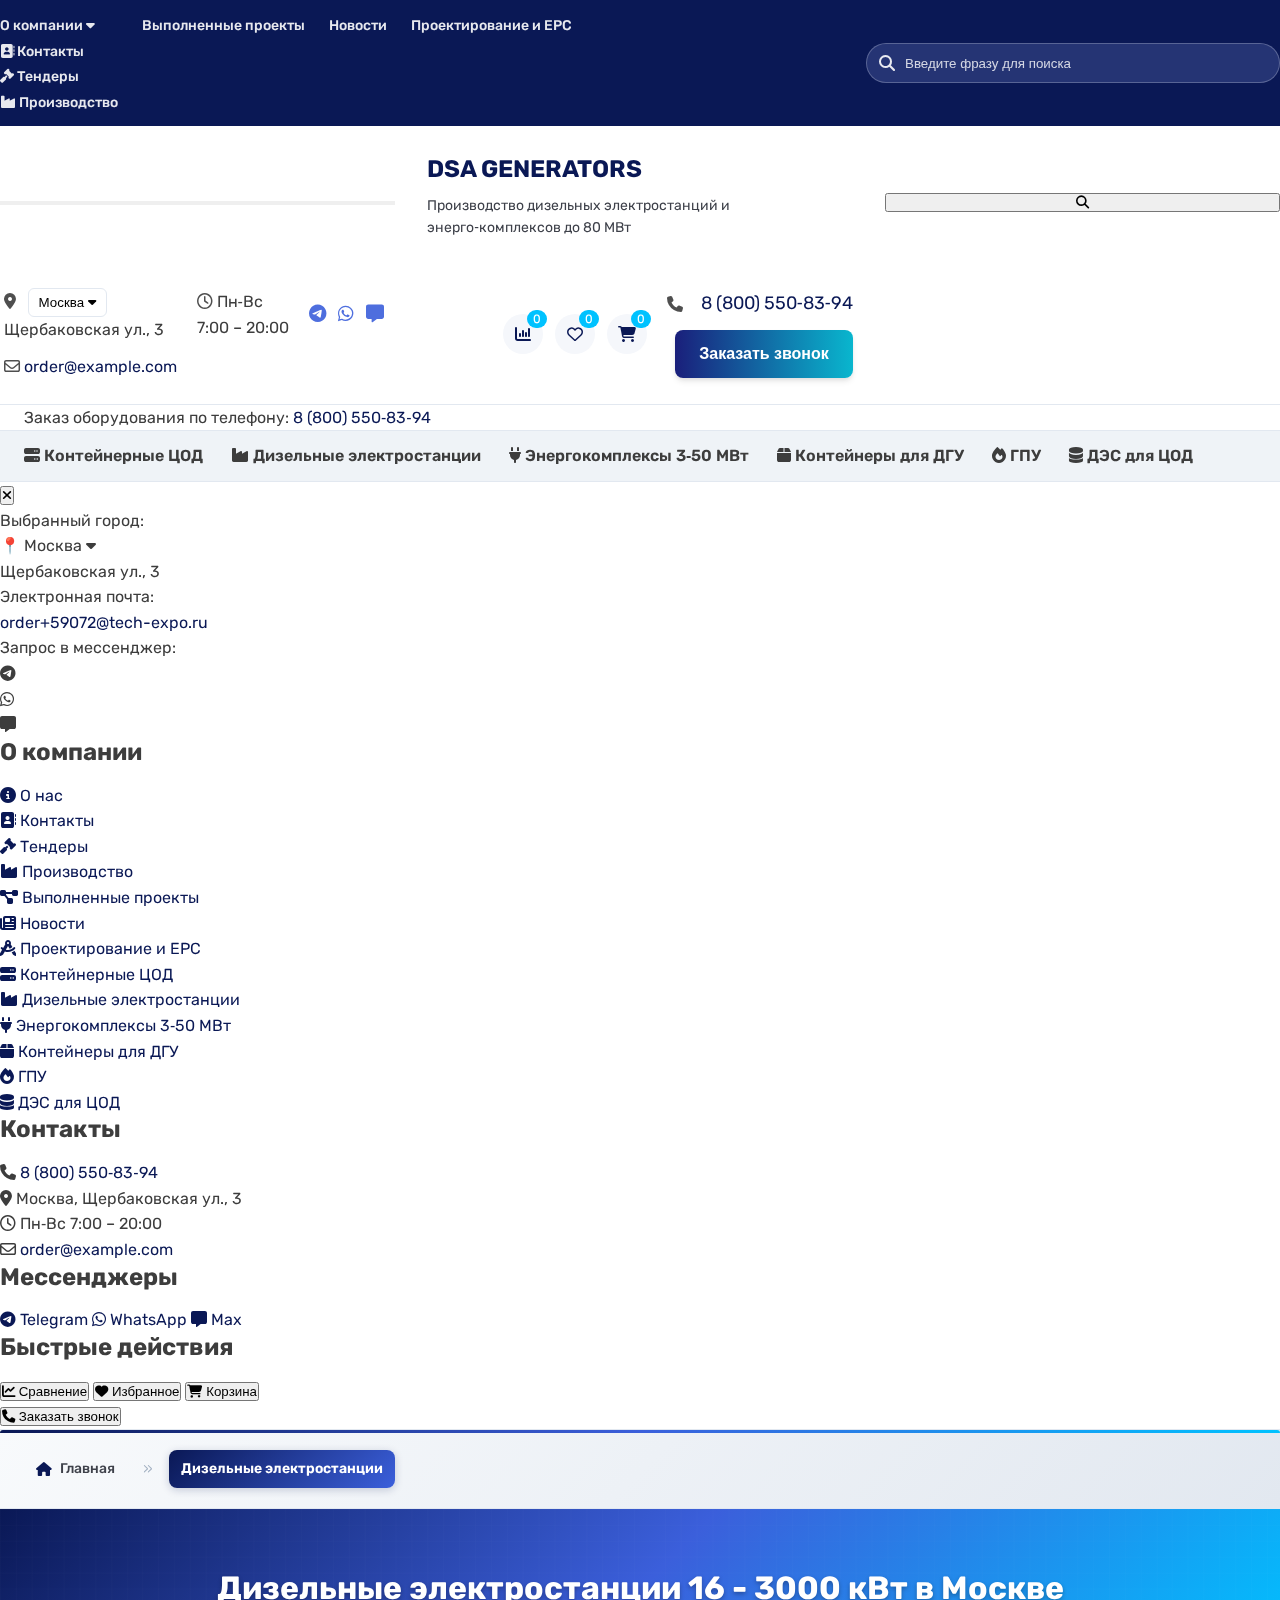
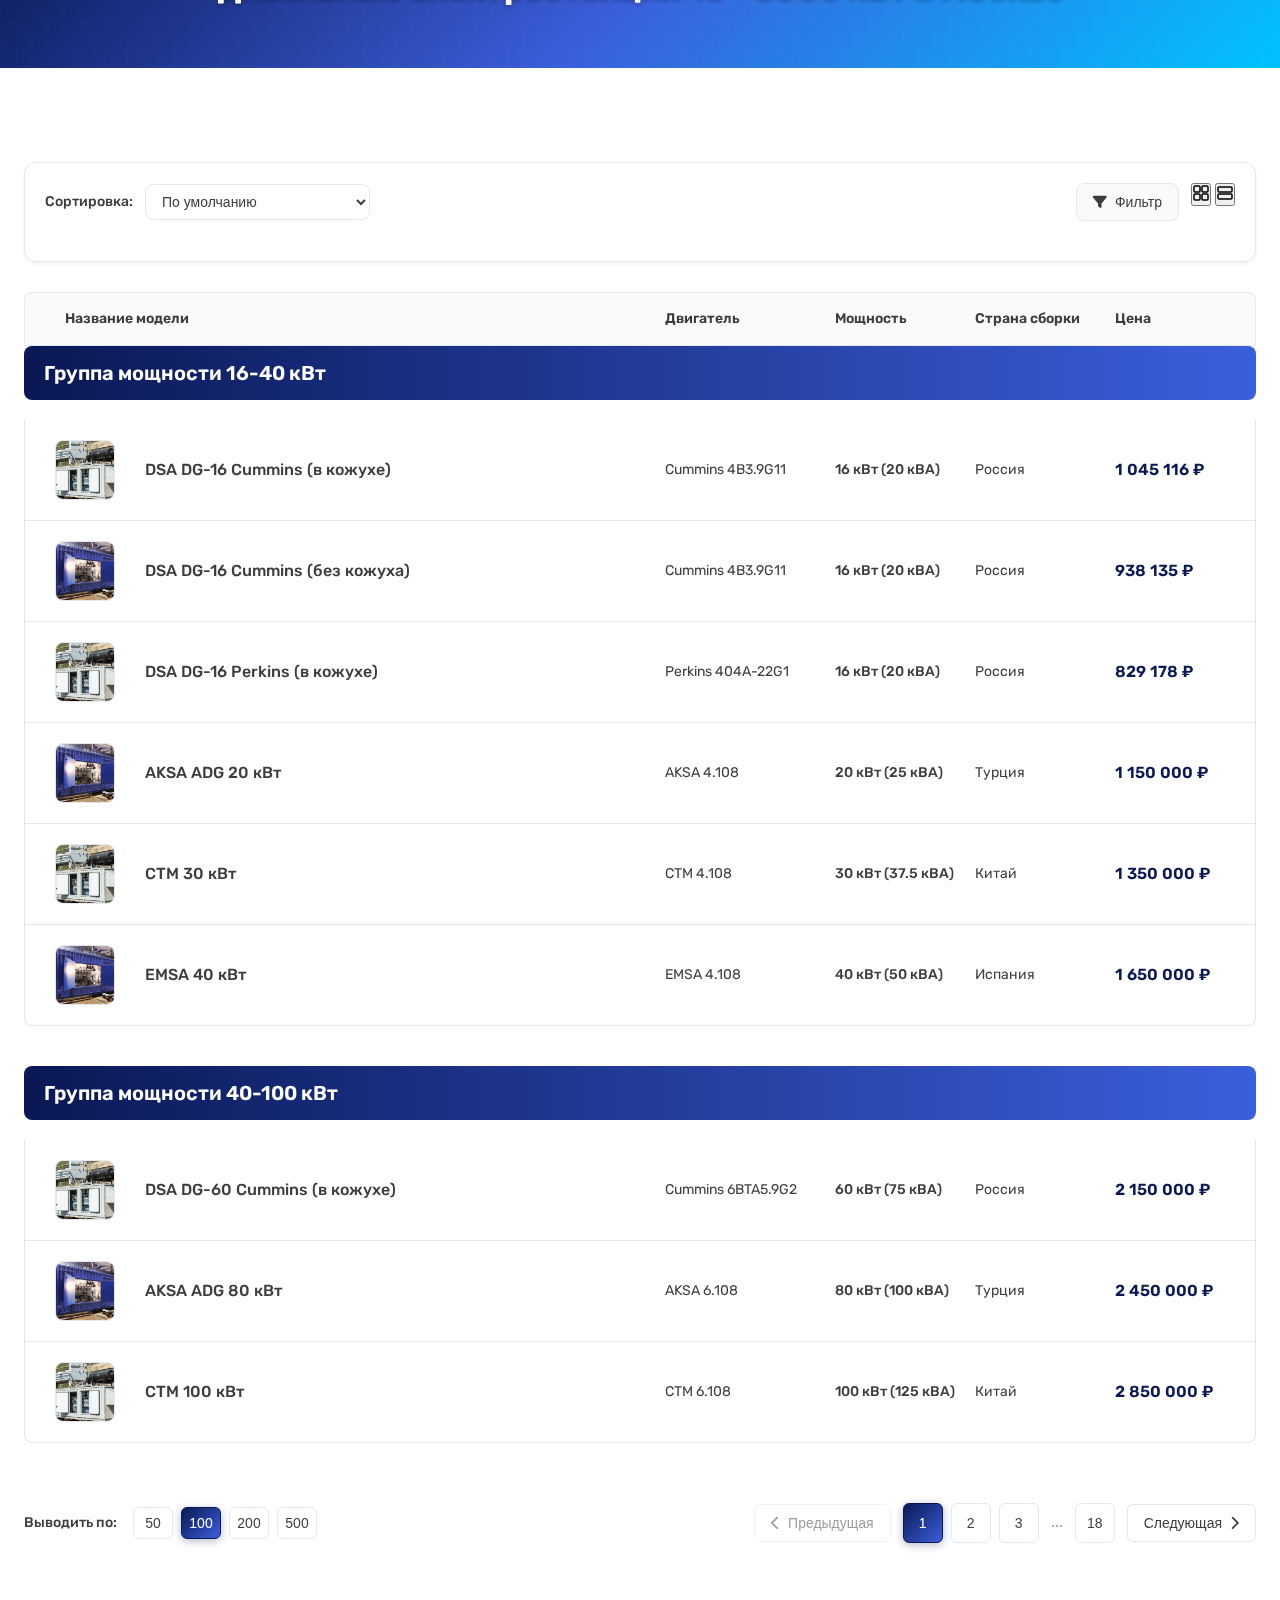
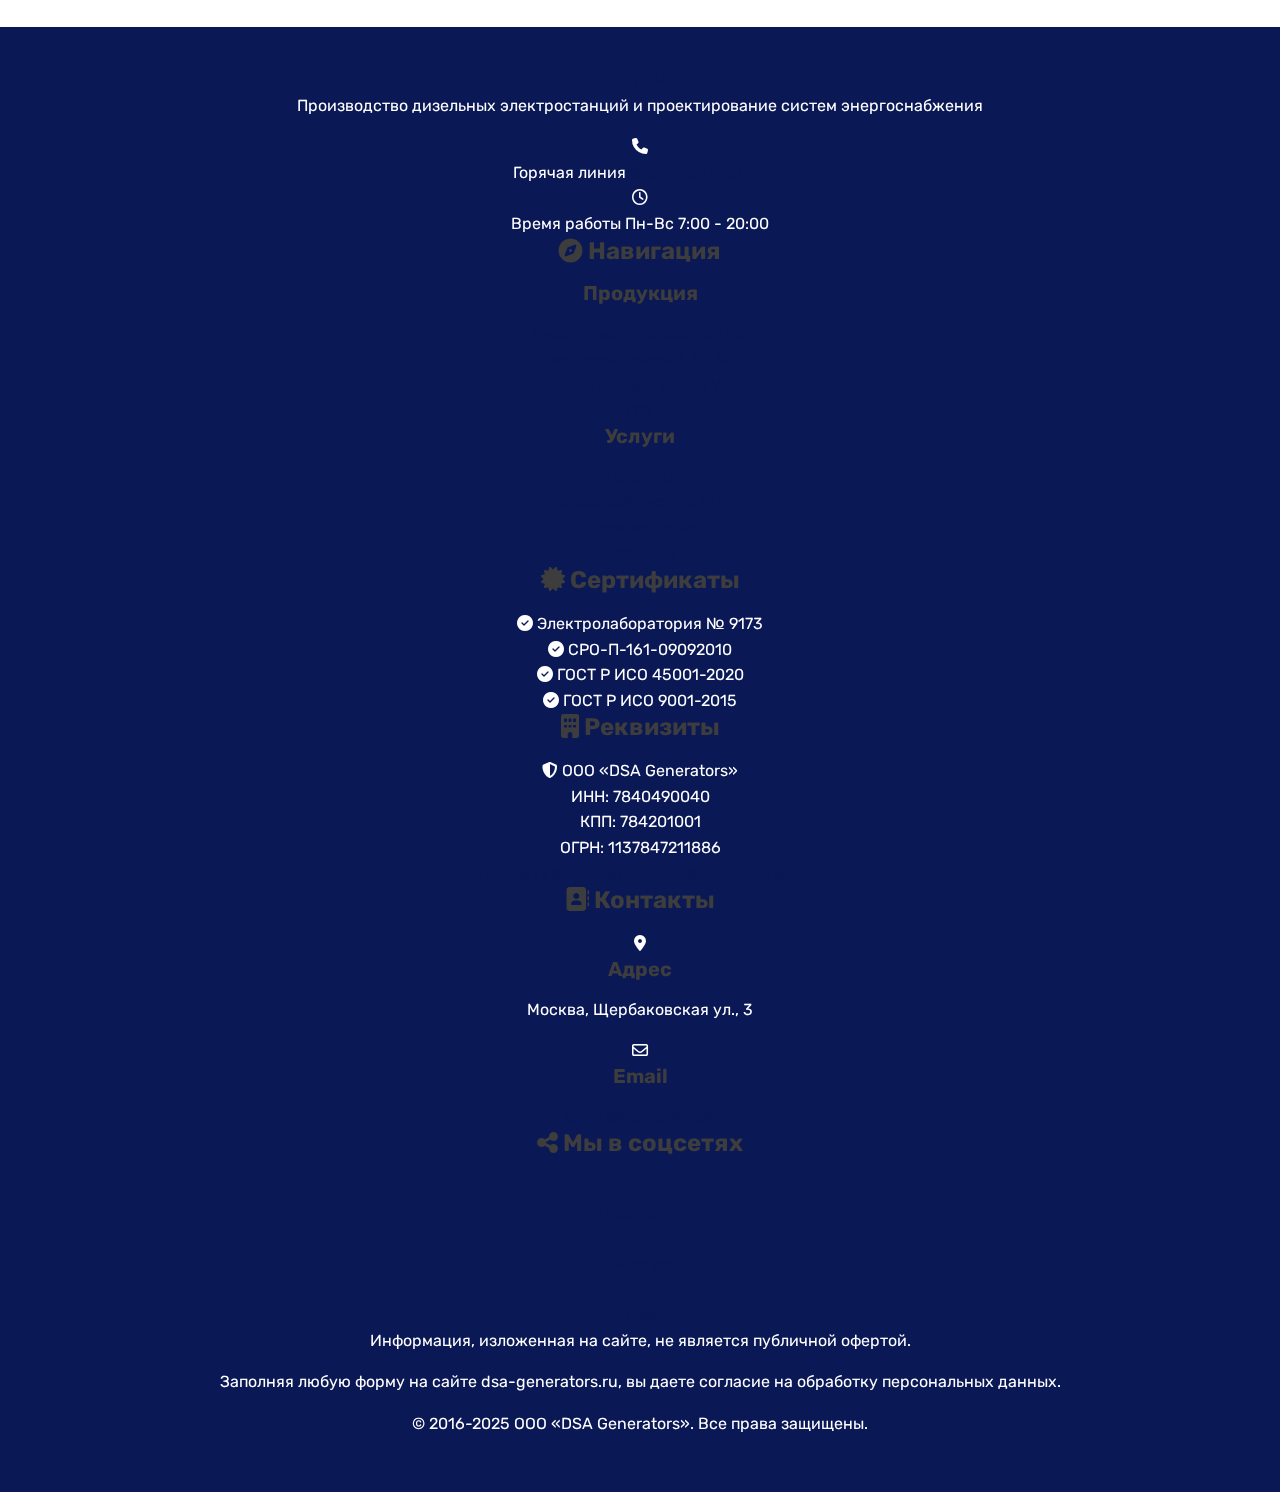
<file: src/html/catalog-generators.html>
<!DOCTYPE html>
<html lang="ru">
<head>
    <meta charset="UTF-8">
    <meta name="viewport" content="width=device-width, initial-scale=1.0">
    <title>Дизельные электростанции 16-3000 кВт в Москве | DSA Generators</title>
    <meta name="description" content="Дизельные электростанции от 16 до 3000 кВт. Широкий выбор производителей: Cummins, Perkins, Doosan, MTU. Доставка по всей России.">
    
    <!-- Иконка сайта -->
    <link rel="icon" type="image/svg+xml" href="data:image/svg+xml,<svg xmlns='http://www.w3.org/2000/svg' viewBox='0 0 32 32'><defs><linearGradient id='grad' x1='0%' y1='0%' x2='100%' y2='100%'><stop offset='0%' style='stop-color:%230a1855;stop-opacity:1' /><stop offset='100%' style='stop-color:%2300c2ff;stop-opacity:1' /></linearGradient></defs><rect width='32' height='32' rx='6' fill='url(%23grad)'/><path d='M8 12h4v8H8v-8zm6 0h4v8h-4v-8zm6 0h4v8h-4v-8z' fill='white'/><circle cx='16' cy='8' r='2' fill='%2300c2ff'/><path d='M12 24h8v2h-8v-2z' fill='white'/></svg>">
    
    <!-- Стили -->
    <link rel="stylesheet" href="../css/main.css?v=3.0">
    <link rel="stylesheet" href="../css/breadcrumbs.css">
    <link rel="stylesheet" href="../css/pagination.css">
   
    <!-- Шрифты -->
    <link rel="preconnect" href="https://fonts.googleapis.com">
    <link rel="preconnect" href="https://fonts.gstatic.com" crossorigin>
    <link href="https://fonts.googleapis.com/css2?family=Rubik:wght@400;500;600;700&display=swap" rel="stylesheet">
    <!-- Иконки Font Awesome -->
    <link rel="stylesheet" href="https://cdnjs.cloudflare.com/ajax/libs/font-awesome/6.5.2/css/all.min.css">
    <link rel="stylesheet" href="../css/catalog.css">
    <!-- Дополнительные мета-теги для иконок -->
    <meta name="theme-color" content="#0a1855">
    <meta name="msapplication-TileColor" content="#0a1855">
    <meta name="msapplication-config" content="none">
</head>
<body>
    <!-- Шапка сайта -->
    <header class="header" role="banner">
        <div class="header__topbar">
            <div class="container header__topbar-inner">
                <nav class="header__top-nav" aria-label="Сервисная навигация">
                    <ul class="header__top-list">
                        <li class="header__top-item header__top-item_dropdown">
                            <a href="about.html" class="header__top-link">
                                О компании
                                <i class="fa-solid fa-caret-down header__dropdown-icon" aria-hidden="true"></i>
                            </a>
                            <ul class="header__dropdown-menu">
                              
                                <li class="header__dropdown-item">
                                    <a href="contacts.html" class="header__dropdown-link">
                                        <i class="fa-solid fa-address-book header__dropdown-icon" aria-hidden="true"></i>
                                        <span>Контакты</span>
                                    </a>
                                </li>
                                <li class="header__dropdown-item">
                                    <a href="tenders.html" class="header__dropdown-link">
                                        <i class="fa-solid fa-gavel header__dropdown-icon" aria-hidden="true"></i>
                                        <span>Тендеры</span>
                                    </a>
                                </li>
                                <li class="header__dropdown-item">
                                    <a href="production.html" class="header__dropdown-link">
                                        <i class="fa-solid fa-industry header__dropdown-icon" aria-hidden="true"></i>
                                        <span>Производство</span>
                                    </a>
                                </li>
                            </ul>
                        </li>
                        <li class="header__top-item"><a href="projects.html" class="header__top-link">Выполненные проекты</a></li>
                        <li class="header__top-item"><a href="news.html" class="header__top-link">Новости</a></li>
                        <li class="header__top-item"><a href="design-epc.html" class="header__top-link">Проектирование и EPC</a></li>
                    </ul>
                </nav>
                <div class="header__top-actions">
                    <form class="header__search header__search_place_top" role="search">
                        <label class="sr-only" for="site-search-top">Поиск по сайту</label>
                        <i class="fa-solid fa-magnifying-glass header__search-icon" aria-hidden="true"></i>
                        <input id="site-search-top" class="header__search-input" type="search" placeholder="Введите фразу для поиска">
                    </form>
                </div>
            </div>
        </div>

        <div class="header__mainbar">
            <div class="container header__mainbar-inner">
                <!-- Бургер меню -->
                <button class="header__burger" type="button" aria-label="Открыть меню" aria-expanded="false">
                    <span class="header__burger-line"></span>
                    <span class="header__burger-line"></span>
                    <span class="header__burger-line"></span>
                </button>
                
                <div class="header__logo">
                    <a href="index.html" class="header__logo-link" aria-label="На главную">DSA GENERATORS</a>
                    <p class="header__tagline">Производство дизельных электростанций и энерго‑комплексов до 80 МВт</p>
                </div>

                <!-- Кнопка поиска для мобильной версии -->
                <button class="header__search-mobile-btn" type="button" aria-label="Поиск">
                    <i class="fa-solid fa-magnifying-glass"></i>
                </button>

                <div class="header__contact">
                    <div class="header__location">
                        <div> 
                        <i class="fa-solid fa-location-dot header__icon" aria-hidden="true"></i>
                        <button class="header__city" type="button" aria-haspopup="listbox" aria-expanded="false">Москва <i class="fa-solid fa-caret-down" aria-hidden="true"></i></button>
                    </div>
                        <span class="header__location-address">Щербаковская ул., 3</span>
                    </div>
                    <div class="header__worktime">
                        <i class="fa-regular fa-clock header__icon" aria-hidden="true"></i>
                        <span class="header__mobile-contact-value">Пн‑Вс <br> 7:00 – 20:00</span>
                    </div>
                    <div class="header__messengers" aria-label="Мессенджеры">
                        <a href="https://t.me/+79216565959" class="header__messenger" aria-label="Telegram"><i class="fa-brands fa-telegram"></i></a>
                        <a href="https://wa.me/79216565959" class="header__messenger" aria-label="WhatsApp"><i class="fa-brands fa-whatsapp"></i></a>
                        <a href="#" class="header__messenger" aria-label="Max"><i class="fa-solid fa-message"></i></a>
                    </div>
                    <div class="header__email">
                        <i class="fa-regular fa-envelope header__icon" aria-hidden="true"></i>
                        <a href="mailto:order@example.com">order@example.com</a>
                    </div>
                   
                </div>

                <div class="header__actions">
                    <div class="header__icons" aria-label="Быстрые действия">
                        <a href="#" class="header__icon-btn" aria-label="Сравнение"><i class="fa-solid fa-chart-column"></i><span class="header__badge">0</span></a>
                        <a href="#" class="header__icon-btn" aria-label="Избранное"><i class="fa-regular fa-heart"></i><span class="header__badge">0</span></a>
                        <a href="#" class="header__icon-btn" aria-label="Корзина"><i class="fa-solid fa-cart-shopping"></i><span class="header__badge">0</span></a>
                    </div>
                    <div class="header__hotline">
                        <i class="fa-solid fa-phone header__icon" aria-hidden="true"></i>
                        <a href="tel:+78005508394" class="header__hotline-number">8 (800) 550‑83‑94</a>
                        <button class="btn btn_type_primary header__cta" type="button">Заказать звонок</button>
                    </div>
                </div>
            </div>
        </div>

        <!-- Нижняя полоса с телефоном для мобильной версии -->
        <div class="header__phone-bar">
            <div class="container header__phone-bar-inner">
                <span class="header__phone-text">Заказ оборудования по телефону:</span>
                <a href="tel:+78005508394" class="header__phone-number">8 (800) 550‑83‑94</a>
            </div>
        </div>

        <!-- Навигационное меню -->
        <div class="header__nav">
            <div class="container header__nav_container">
                <nav aria-label="Основное меню" class="header__nav-inner">
                    <ul class="header__menu">
                        <li class="header__menu-item">
                            <a href="#" class="header__menu-link">
                                <i class="fa-solid fa-server"></i>
                                <span>Контейнерные ЦОД</span>
                            </a>
                        </li>
                        <li class="header__menu-item">
                            <a href="catalog-generators.html" class="header__menu-link">
                                <i class="fa-solid fa-industry"></i>
                                <span>Дизельные электростанции</span>
                            </a>
                        </li>
                        <li class="header__menu-item">
                            <a href="#" class="header__menu-link">
                                <i class="fa-solid fa-plug"></i>
                                <span>Энергокомплексы 3‑50 МВт</span>
                            </a>
                        </li>
                        <li class="header__menu-item">
                            <a href="#" class="header__menu-link">
                                <i class="fa-solid fa-box"></i>
                                <span>Контейнеры для ДГУ</span>
                            </a>
                        </li>
                        <li class="header__menu-item">
                            <a href="#" class="header__menu-link">
                                <i class="fa-solid fa-fire"></i>
                                <span>ГПУ</span>
                            </a>
                        </li>
                        <li class="header__menu-item">
                            <a href="#" class="header__menu-link">
                                <i class="fa-solid fa-database"></i>
                                <span>ДЭС для ЦОД</span>
                            </a>
                        </li>
                    </ul>
                </nav>
            </div>
        </div>
        
        <!-- Мобильное меню -->
        <div class="header__mobile-menu" id="mobileMenu">
            <button class="header__mobile-close" type="button" aria-label="Закрыть меню">
                <i class="fa-solid fa-times"></i>
            </button>
            <div class="header__mobile-menu-inner">
                <!-- Контактная информация сверху -->
                <div class="header__mobile-contact-info">
                    <div class="header__mobile-contact-row">
                        <div class="header__mobile-contact-item">
                            <div class="header__mobile-contact-label">Выбранный город:</div>
                            <div class="header__mobile-city-info">
                                <span class="header__mobile-city-name">📍 Москва <i class="fa-solid fa-caret-down"></i></span>
                                <div class="header__mobile-city-address">Щербаковская ул., 3</div>
                            </div>
                        </div>
                        <div class="header__mobile-contact-item">
                            <div class="header__mobile-contact-label">Электронная почта:</div>
                            <a href="mailto:order+59072@tech-expo.ru" class="header__mobile-email-address">order+59072@tech-expo.ru</a>
                        </div>
                    </div>
                    <div class="header__mobile-messenger-section">
                        <div class="header__mobile-messenger-label">Запрос в мессенджер:</div>
                        <div class="header__mobile-messenger-icons">
                            <div class="header__mobile-messenger-icon telegram">
                                <i class="fa-brands fa-telegram"></i>
                            </div>
                            <div class="header__mobile-messenger-icon whatsapp">
                                <i class="fa-brands fa-whatsapp"></i>
                            </div>
                            <div class="header__mobile-messenger-icon max">
                                <i class="fa-solid fa-message"></i>
                            </div>
                        </div>
                    </div>
                </div>
                
                
                <!-- Верхняя навигация -->
                <div class="header__mobile-top-nav">
                    <h3 class="header__mobile-section-title">О компании</h3>
                    <ul class="header__mobile-menu-list">
                        <li class="header__mobile-menu-item">
                            <a href="about.html" class="header__mobile-menu-link">
                                <i class="fa-solid fa-info-circle"></i>
                                <span>О нас</span>
                            </a>
                        </li>
                        <li class="header__mobile-menu-item">
                            <a href="contacts.html" class="header__mobile-menu-link">
                                <i class="fa-solid fa-address-book"></i>
                                <span>Контакты</span>
                            </a>
                        </li>
                        <li class="header__mobile-menu-item">
                            <a href="tenders.html" class="header__mobile-menu-link">
                                <i class="fa-solid fa-gavel"></i>
                                <span>Тендеры</span>
                            </a>
                        </li>
                        <li class="header__mobile-menu-item">
                            <a href="production.html" class="header__mobile-menu-link">
                                <i class="fa-solid fa-industry"></i>
                                <span>Производство</span>
                            </a>
                        </li>
                        <li class="header__mobile-menu-item">
                            <a href="projects.html" class="header__mobile-menu-link">
                                <i class="fa-solid fa-project-diagram"></i>
                                <span>Выполненные проекты</span>
                            </a>
                        </li>
                        <li class="header__mobile-menu-item">
                        <a href="news.html" class="header__mobile-menu-link">
                            <i class="fa-solid fa-newspaper"></i>
                            <span>Новости</span>
                        </a>
                        </li>
                        <li class="header__mobile-menu-item">
                        <a href="design-epc.html" class="header__mobile-menu-link">
                            <i class="fa-solid fa-drafting-compass"></i>
                            <span>Проектирование и EPC</span>
                        </a>
                        </li>
                    </ul>
                </div>
                
                <!-- Основная навигация -->
                <nav class="header__mobile-nav">
                    <!-- <h3 class="header__mobile-section-title">Продукция</h3> -->
                    <ul class="header__mobile-menu-list">
                        <li class="header__mobile-menu-item">
                            <a href="#" class="header__mobile-menu-link">
                                <i class="fa-solid fa-server"></i>
                                <span>Контейнерные ЦОД</span>
                            </a>
                        </li>
                        <li class="header__mobile-menu-item">
                            <a href="catalog-generators.html" class="header__mobile-menu-link">
                                <i class="fa-solid fa-industry"></i>
                                <span>Дизельные электростанции</span>
                            </a>
                        </li>
                        <li class="header__mobile-menu-item">
                            <a href="#" class="header__mobile-menu-link">
                                <i class="fa-solid fa-plug"></i>
                                <span>Энергокомплексы 3‑50 МВт</span>
                            </a>
                        </li>
                        <li class="header__mobile-menu-item">
                            <a href="#" class="header__mobile-menu-link">
                                <i class="fa-solid fa-box"></i>
                                <span>Контейнеры для ДГУ</span>
                            </a>
                        </li>
                        <li class="header__mobile-menu-item">
                            <a href="#" class="header__mobile-menu-link">
                                <i class="fa-solid fa-fire"></i>
                                <span>ГПУ</span>
                            </a>
                        </li>
                        <li class="header__mobile-menu-item">
                            <a href="#" class="header__mobile-menu-link">
                                <i class="fa-solid fa-database"></i>
                                <span>ДЭС для ЦОД</span>
                            </a>
                        </li>
                    </ul>
                </nav>
                
                <!-- Контакты -->
                <div class="header__mobile-contact">
                    <h3 class="header__mobile-section-title">Контакты</h3>
                    <ul class="header__mobile-contact-list">
                        <li class="header__mobile-contact-item">
                            <i class="fa-solid fa-phone"></i>
                            <a href="tel:+78005508394">8 (800) 550‑83‑94</a>
                        </li>
                        <li class="header__mobile-contact-item">
                            <i class="fa-solid fa-location-dot"></i>
                            <span>Москва, Щербаковская ул., 3</span>
                        </li>
                        <li class="header__mobile-contact-item">
                            <i class="fa-regular fa-clock"></i>
                            <span>Пн‑Вс 7:00 – 20:00</span>
                        </li>
                        <li class="header__mobile-contact-item">
                            <i class="fa-regular fa-envelope"></i>
                            <a href="mailto:order@example.com">order@example.com</a>
                        </li>
                    </ul>
                </div>
                
                <!-- Мессенджеры -->
                <div class="header__mobile-messengers">
                    <h3 class="header__mobile-section-title">Мессенджеры</h3>
                    <div class="header__mobile-messengers-grid">
                        <a href="https://t.me/+79216565959" class="header__mobile-messenger-link">
                            <i class="fa-brands fa-telegram"></i>
                            <span>Telegram</span>
                        </a>
                        <a href="https://wa.me/79216565959" class="header__mobile-messenger-link">
                            <i class="fa-brands fa-whatsapp"></i>
                            <span>WhatsApp</span>
                        </a>
                        <a href="#" class="header__mobile-messenger-link">
                            <i class="fa-solid fa-message"></i>
                            <span>Max</span>
                        </a>
                    </div>
                </div>
                
              <!-- Быстрые действия -->
              <div class="header__mobile-quick-actions">
                <h3 class="header__mobile-section-title">Быстрые действия</h3>
                <div class="header__mobile-quick-buttons">
                    <button class="header__mobile-quick-btn" type="button" aria-label="Сравнение">
                        <i class="fa-solid fa-chart-line"></i>
                        <span>Сравнение</span>
                    </button>
                    <button class="header__mobile-quick-btn" type="button" aria-label="Избранное">
                        <i class="fa-solid fa-heart"></i>
                        <span>Избранное</span>
                    </button>
                    <button class="header__mobile-quick-btn" type="button" aria-label="Корзина">
                        <i class="fa-solid fa-shopping-cart"></i>
                        <span>Корзина</span>
                    </button>
                </div>
                <button class="header__mobile-callback-btn" type="button">
                    <i class="fa-solid fa-phone" aria-hidden="true"></i>
                    <span>Заказать звонок</span>
                </button>
            </div>
            
            </div>
        </div>
    </header>

    <!-- Хлебные крошки -->
    <nav class="breadcrumbs" aria-label="Навигационная цепочка">
        <div class="container">
            <ol class="breadcrumbs__list">
                <li class="breadcrumbs__item">
                    <a href="../html/index.html" class="breadcrumbs__link">
                        <i class="fa-solid fa-home breadcrumbs__icon" aria-hidden="true"></i>
                        <span>Главная</span>
                    </a>
                </li>
                <li class="breadcrumbs__separator" aria-hidden="true">»</li>
                <li class="breadcrumbs__item breadcrumbs__item_current">
                    <span class="breadcrumbs__current">Дизельные электростанции</span>
                </li>
            </ol>
        </div>
    </nav>

    <!-- Заголовок страницы -->
    <div class="page-header">
        <div class="container">
            <h1 class="page-header__title">Дизельные электростанции 16 - 3000 кВт в Москве</h1>
        </div>
    </div>

    <!-- Основной контент -->
    <main class="main-content">
        <div class="container">

            <!-- Панель фильтров и сортировки -->
            <div class="catalog-filters">
                <div class="catalog-filters__row">
                    <!-- Сортировка -->
                    <div class="catalog-filters__sort">
                        <label for="sort-select" class="catalog-filters__label">Сортировка:</label>
                        <select id="sort-select" class="catalog-filters__select">
                            <option value="default">По умолчанию</option>
                            <option value="price-asc">Цена: по возрастанию</option>
                            <option value="price-desc">Цена: по убыванию</option>
                            <option value="power-asc">Мощность: по возрастанию</option>
                            <option value="power-desc">Мощность: по убыванию</option>
                            <option value="name-asc">Название: А-Я</option>
                            <option value="name-desc">Название: Я-А</option>
                        </select>
                    </div>

                    <!-- Кнопка фильтра и переключатель вида -->
                    <div class="catalog-filters__actions">
                        <button class="catalog-filters__toggle-btn" type="button" aria-expanded="false">
                            <i class="fa-solid fa-filter catalog-filters__icon" aria-hidden="true"></i>
                            <span>Фильтр</span>
                        </button>
                        
                        <!-- Переключатель вида карточек -->
                        <div class="catalog-view-toggle">
                            <button class="catalog-view-toggle__btn" type="button" aria-label="Квадратные карточки" data-view="cards" onclick="window.location.href='catalog-generators-cards.html'">
                                <svg width="16" height="16" viewBox="0 0 16 16" fill="none" xmlns="http://www.w3.org/2000/svg">
                                    <rect x="1" y="1" width="6" height="6" rx="1" stroke="currentColor" stroke-width="1.5"/>
                                    <rect x="9" y="1" width="6" height="6" rx="1" stroke="currentColor" stroke-width="1.5"/>
                                    <rect x="1" y="9" width="6" height="6" rx="1" stroke="currentColor" stroke-width="1.5"/>
                                    <rect x="9" y="9" width="6" height="6" rx="1" stroke="currentColor" stroke-width="1.5"/>
                                </svg>
                            </button>
                            <button class="catalog-view-toggle__btn catalog-view-toggle__btn_active" type="button" aria-label="Прямоугольные карточки" data-view="list">
                                <svg width="16" height="16" viewBox="0 0 16 16" fill="none" xmlns="http://www.w3.org/2000/svg">
                                    <rect x="1" y="2" width="14" height="5" rx="1" stroke="currentColor" stroke-width="1.5"/>
                                    <rect x="1" y="9" width="14" height="5" rx="1" stroke="currentColor" stroke-width="1.5"/>
                                </svg>
                            </button>
                        </div>
                    </div>
                </div>

                <!-- Фильтры -->
                <div class="catalog-filters__panel">
                    <div class="catalog-filters__grid">
                        <!-- Фильтр по мощности -->
                        <div class="catalog-filters__group">
                            <label for="power-filter" class="catalog-filters__group-label">Мощность номинал., кВт</label>
                            <select id="power-filter" class="catalog-filters__select">
                                <option value="">Все</option>
                                <option value="16-40">16-40 кВт</option>
                                <option value="40-100">40-100 кВт</option>
                                <option value="100-200">100-200 кВт</option>
                                <option value="200-500">200-500 кВт</option>
                                <option value="500-1000">500-1000 кВт</option>
                                <option value="1000-2000">1000-2000 кВт</option>
                                <option value="2000-3000">2000-3000 кВт</option>
                            </select>
                        </div>

                        <!-- Фильтр по двигателю -->
                        <div class="catalog-filters__group">
                            <label for="engine-filter" class="catalog-filters__group-label">Двигатель</label>
                            <select id="engine-filter" class="catalog-filters__select">
                                <option value="">Все</option>
                                <option value="cummins">Cummins</option>
                                <option value="perkins">Perkins</option>
                                <option value="doosan">Doosan</option>
                                <option value="mtu">MTU</option>
                                <option value="caterpillar">Caterpillar</option>
                                <option value="man">MAN</option>
                                <option value="volvo">Volvo</option>
                                <option value="deutz">Deutz</option>
                                <option value="scania">Scania</option>
                                <option value="john-deere">John Deere</option>
                            </select>
                        </div>

                        <!-- Фильтр по производителю -->
                        <div class="catalog-filters__group">
                            <label for="manufacturer-filter" class="catalog-filters__group-label">Производитель</label>
                            <select id="manufacturer-filter" class="catalog-filters__select">
                                <option value="">Все</option>
                                <option value="dsa">DSA Generators</option>
                                <option value="aksa">AKSA</option>
                                <option value="ctm">CTM</option>
                                <option value="emsa">EMSA</option>
                                <option value="energo">Energo</option>
                                <option value="fogo">Fogo</option>
                                <option value="inmesol">Inmesol</option>
                                <option value="pramac">Pramac</option>
                                <option value="green-power">Green Power</option>
                                <option value="hertz">HERTZ</option>
                                <option value="himoinsa">Himoinsa</option>
                                <option value="powerlink">PowerLink</option>
                                <option value="weichai">Weichai</option>
                            </select>
                        </div>

                        <!-- Фильтр по стране -->
                        <div class="catalog-filters__group">
                            <label for="country-filter" class="catalog-filters__group-label">Страна</label>
                            <select id="country-filter" class="catalog-filters__select">
                                <option value="">Все</option>
                                <option value="russia">Россия</option>
                                <option value="germany">Германия</option>
                                <option value="usa">США</option>
                                <option value="uk">Великобритания</option>
                                <option value="italy">Италия</option>
                                <option value="spain">Испания</option>
                                <option value="turkey">Турция</option>
                                <option value="china">Китай</option>
                                <option value="japan">Япония</option>
                                <option value="korea">Южная Корея</option>
                            </select>
                        </div>

                        <!-- Фильтр по номинальной мощности -->
                        <div class="catalog-filters__group">
                            <label for="nominal-power-filter" class="catalog-filters__group-label">Номинальная мощность</label>
                            <select id="nominal-power-filter" class="catalog-filters__select">
                                <option value="">Все</option>
                                <option value="16">16 кВт</option>
                                <option value="20">20 кВт</option>
                                <option value="30">30 кВт</option>
                                <option value="40">40 кВт</option>
                                <option value="50">50 кВт</option>
                                <option value="60">60 кВт</option>
                                <option value="80">80 кВт</option>
                                <option value="100">100 кВт</option>
                                <option value="150">150 кВт</option>
                                <option value="200">200 кВт</option>
                                <option value="250">250 кВт</option>
                                <option value="300">300 кВт</option>
                                <option value="400">400 кВт</option>
                                <option value="500">500 кВт</option>
                                <option value="600">600 кВт</option>
                                <option value="800">800 кВт</option>
                                <option value="1000">1000 кВт</option>
                                <option value="1200">1200 кВт</option>
                                <option value="1500">1500 кВт</option>
                                <option value="2000">2000 кВт</option>
                                <option value="2500">2500 кВт</option>
                                <option value="3000">3000 кВт</option>
                            </select>
                        </div>
                    </div>

                    <!-- Кнопки управления фильтрами -->
                    <div class="catalog-filters__actions">
                        <button class="catalog-filters__reset-btn" type="button">
                            <i class="fa-solid fa-rotate-left catalog-filters__icon" aria-hidden="true"></i>
                            <span>Сбросить</span>
                        </button>
                        <button class="catalog-filters__apply-btn btn btn_type_primary" type="button">
                            <i class="fa-solid fa-check catalog-filters__icon" aria-hidden="true"></i>
                            <span>Применить</span>
                        </button>
                    </div>
                </div>
            </div>

            <!-- Заголовки таблицы товаров -->
            <div class="catalog-table-header">
                <div class="catalog-table-header__col catalog-table-header__col_image"></div>
                <div class="catalog-table-header__col catalog-table-header__col_name">Название модели</div>
                <div class="catalog-table-header__col catalog-table-header__col_engine">Двигатель</div>
                <div class="catalog-table-header__col catalog-table-header__col_power">Мощность</div>
                <div class="catalog-table-header__col catalog-table-header__col_country">Страна сборки</div>
                <div class="catalog-table-header__col catalog-table-header__col_price">Цена</div>
            </div>

            <!-- Группа мощности -->
            <div class="catalog-group">
                <h2 class="catalog-group__title">Группа мощности 16-40 кВт</h2>
                
                <!-- Товары -->
                <div class="catalog-products">
                    <!-- Товар 1 -->
                    <div class="catalog-product">
                        <div class="catalog-product__image">
                            <img src="../img/slider1.webp" alt="DSA DG-16 Cummins (в кожухе)" class="catalog-product__img">
                        </div>
                        <div class="catalog-product__name">
                            <h3 class="catalog-product__title">DSA DG-16 Cummins (в кожухе)</h3>
                        </div>
                        <div class="catalog-product__engine">
                            <span class="catalog-product__engine-text">Cummins 4B3.9G11</span>
                        </div>
                        <div class="catalog-product__power">
                            <span class="catalog-product__power-text">16 кВт (20 кВА)</span>
                        </div>
                        <div class="catalog-product__country">
                            <span class="catalog-product__country-text">Россия</span>
                        </div>
                        <div class="catalog-product__price">
                            <span class="catalog-product__price-text">1 045 116 ₽</span>
                        </div>
                    </div>

                    <!-- Товар 2 -->
                    <div class="catalog-product">
                        <div class="catalog-product__image">
                            <img src="../img/slider2.webp" alt="DSA DG-16 Cummins (без кожуха)" class="catalog-product__img">
                        </div>
                        <div class="catalog-product__name">
                            <h3 class="catalog-product__title">DSA DG-16 Cummins (без кожуха)</h3>
                        </div>
                        <div class="catalog-product__engine">
                            <span class="catalog-product__engine-text">Cummins 4B3.9G11</span>
                        </div>
                        <div class="catalog-product__power">
                            <span class="catalog-product__power-text">16 кВт (20 кВА)</span>
                        </div>
                        <div class="catalog-product__country">
                            <span class="catalog-product__country-text">Россия</span>
                        </div>
                        <div class="catalog-product__price">
                            <span class="catalog-product__price-text">938 135 ₽</span>
                        </div>
                    </div>

                    <!-- Товар 3 -->
                    <div class="catalog-product">
                        <div class="catalog-product__image">
                            <img src="../img/slider1.webp" alt="DSA DG-16 Perkins (в кожухе)" class="catalog-product__img">
                        </div>
                        <div class="catalog-product__name">
                            <h3 class="catalog-product__title">DSA DG-16 Perkins (в кожухе)</h3>
                        </div>
                        <div class="catalog-product__engine">
                            <span class="catalog-product__engine-text">Perkins 404A-22G1</span>
                        </div>
                        <div class="catalog-product__power">
                            <span class="catalog-product__power-text">16 кВт (20 кВА)</span>
                        </div>
                        <div class="catalog-product__country">
                            <span class="catalog-product__country-text">Россия</span>
                        </div>
                        <div class="catalog-product__price">
                            <span class="catalog-product__price-text">829 178 ₽</span>
                        </div>
                    </div>

                    <!-- Товар 4 -->
                    <div class="catalog-product">
                        <div class="catalog-product__image">
                            <img src="../img/slider2.webp" alt="AKSA ADG 20 кВт" class="catalog-product__img">
                        </div>
                        <div class="catalog-product__name">
                            <h3 class="catalog-product__title">AKSA ADG 20 кВт</h3>
                        </div>
                        <div class="catalog-product__engine">
                            <span class="catalog-product__engine-text">AKSA 4.108</span>
                        </div>
                        <div class="catalog-product__power">
                            <span class="catalog-product__power-text">20 кВт (25 кВА)</span>
                        </div>
                        <div class="catalog-product__country">
                            <span class="catalog-product__country-text">Турция</span>
                        </div>
                        <div class="catalog-product__price">
                            <span class="catalog-product__price-text">1 150 000 ₽</span>
                        </div>
                    </div>

                    <!-- Товар 5 -->
                    <div class="catalog-product">
                        <div class="catalog-product__image">
                            <img src="../img/slider1.webp" alt="CTM 30 кВт" class="catalog-product__img">
                        </div>
                        <div class="catalog-product__name">
                            <h3 class="catalog-product__title">CTM 30 кВт</h3>
                        </div>
                        <div class="catalog-product__engine">
                            <span class="catalog-product__engine-text">CTM 4.108</span>
                        </div>
                        <div class="catalog-product__power">
                            <span class="catalog-product__power-text">30 кВт (37.5 кВА)</span>
                        </div>
                        <div class="catalog-product__country">
                            <span class="catalog-product__country-text">Китай</span>
                        </div>
                        <div class="catalog-product__price">
                            <span class="catalog-product__price-text">1 350 000 ₽</span>
                        </div>
                    </div>

                    <!-- Товар 6 -->
                    <div class="catalog-product">
                        <div class="catalog-product__image">
                            <img src="../img/slider2.webp" alt="EMSA 40 кВт" class="catalog-product__img">
                        </div>
                        <div class="catalog-product__name">
                            <h3 class="catalog-product__title">EMSA 40 кВт</h3>
                        </div>
                        <div class="catalog-product__engine">
                            <span class="catalog-product__engine-text">EMSA 4.108</span>
                        </div>
                        <div class="catalog-product__power">
                            <span class="catalog-product__power-text">40 кВт (50 кВА)</span>
                        </div>
                        <div class="catalog-product__country">
                            <span class="catalog-product__country-text">Испания</span>
                        </div>
                        <div class="catalog-product__price">
                            <span class="catalog-product__price-text">1 650 000 ₽</span>
                        </div>
                    </div>
                </div>
            </div>

            <!-- Группа мощности 40-100 кВт -->
            <div class="catalog-group">
                <h2 class="catalog-group__title">Группа мощности 40-100 кВт</h2>
                
                <!-- Товары -->
                <div class="catalog-products">
                    <!-- Товар 1 -->
                    <div class="catalog-product">
                        <div class="catalog-product__image">
                            <img src="../img/slider1.webp" alt="DSA DG-60 Cummins (в кожухе)" class="catalog-product__img">
                        </div>
                        <div class="catalog-product__name">
                            <h3 class="catalog-product__title">DSA DG-60 Cummins (в кожухе)</h3>
                        </div>
                        <div class="catalog-product__engine">
                            <span class="catalog-product__engine-text">Cummins 6BTA5.9G2</span>
                        </div>
                        <div class="catalog-product__power">
                            <span class="catalog-product__power-text">60 кВт (75 кВА)</span>
                        </div>
                        <div class="catalog-product__country">
                            <span class="catalog-product__country-text">Россия</span>
                        </div>
                        <div class="catalog-product__price">
                            <span class="catalog-product__price-text">2 150 000 ₽</span>
                        </div>
                    </div>

                    <!-- Товар 2 -->
                    <div class="catalog-product">
                        <div class="catalog-product__image">
                            <img src="../img/slider2.webp" alt="AKSA ADG 80 кВт" class="catalog-product__img">
                        </div>
                        <div class="catalog-product__name">
                            <h3 class="catalog-product__title">AKSA ADG 80 кВт</h3>
                        </div>
                        <div class="catalog-product__engine">
                            <span class="catalog-product__engine-text">AKSA 6.108</span>
                        </div>
                        <div class="catalog-product__power">
                            <span class="catalog-product__power-text">80 кВт (100 кВА)</span>
                        </div>
                        <div class="catalog-product__country">
                            <span class="catalog-product__country-text">Турция</span>
                        </div>
                        <div class="catalog-product__price">
                            <span class="catalog-product__price-text">2 450 000 ₽</span>
                        </div>
                    </div>

                    <!-- Товар 3 -->
                    <div class="catalog-product">
                        <div class="catalog-product__image">
                            <img src="../img/slider1.webp" alt="CTM 100 кВт" class="catalog-product__img">
                        </div>
                        <div class="catalog-product__name">
                            <h3 class="catalog-product__title">CTM 100 кВт</h3>
                        </div>
                        <div class="catalog-product__engine">
                            <span class="catalog-product__engine-text">CTM 6.108</span>
                        </div>
                        <div class="catalog-product__power">
                            <span class="catalog-product__power-text">100 кВт (125 кВА)</span>
                        </div>
                        <div class="catalog-product__country">
                            <span class="catalog-product__country-text">Китай</span>
                        </div>
                        <div class="catalog-product__price">
                            <span class="catalog-product__price-text">2 850 000 ₽</span>
                        </div>
                    </div>
                </div>
            </div>

               <!-- Пагинация -->
            <div class="pagination">
                <!-- Показывать по -->
        <div class="pagination__per-page">
            <span class="pagination__per-page-label">Выводить по:</span>
            <div class="pagination__per-page-buttons">
                <button class="pagination__per-page-btn" type="button">50</button>
                <button class="pagination__per-page-btn pagination__per-page-btn_active" type="button">100</button>
                <button class="pagination__per-page-btn" type="button">200</button>
                <button class="pagination__per-page-btn" type="button">500</button>
            </div>
        </div>
            <div class="pagination__nav">
                <button class="pagination__btn pagination__btn_prev" type="button" disabled>
                    <i class="fa-solid fa-chevron-left" aria-hidden="true"></i>
                    <span>Предыдущая</span>
                </button>
                <div class="pagination__pages">
                    <button class="pagination__page pagination__page_active" type="button">1</button>
                    <button class="pagination__page" type="button">2</button>
                    <button class="pagination__page" type="button">3</button>
                    <span class="pagination__dots">...</span>
                    <button class="pagination__page" type="button">18</button>
                </div>
                <button class="pagination__btn pagination__btn_next" type="button">
                    <span>Следующая</span>
                    <i class="fa-solid fa-chevron-right" aria-hidden="true"></i>
                </button>
            </div>
        </div>

             
        </div>
    </main>

   <!-- Подвал -->
   <footer class="page-footer">
    <div class="container">
   
        <div class="footer__hero">
            <div class="footer__hero-content">
                <div class="footer__logo-section">
                    <div class="footer__logo-wrapper">
                        <a href="#" class="footer__logo-link">
                            <span class="footer__logo-text">DSA</span>
                            <span class="footer__logo-accent">GENERATORS</span>
                        </a>
                       
                    </div>
                    <p class="footer__tagline">Производство дизельных электростанций и проектирование систем энергоснабжения</p>
                </div>
                
                <div class="footer__contact-highlight">
                    <div class="footer__contact-item">
                        <i class="fa-solid fa-phone footer__icon-accent"></i>
                        <div class="footer__contact-info">
                            <span class="footer__contact-label">Горячая линия</span>
                            <a href="tel:+78005508394" class="footer__contact-value">8 (800) 550‑83‑94</a>
                        </div>
                    </div>
                    <div class="footer__contact-item">
                        <i class="fa-regular fa-clock footer__icon-accent"></i>
                        <div class="footer__contact-info">
                            <span class="footer__contact-label">Время работы</span>
                            <span class="footer__contact-value">Пн-Вс 7:00 - 20:00</span>
                        </div>
                    </div>
                </div>
            </div>
        </div>


        <div class="footer__main">
            <div class="footer__grid">
            
                <div class="footer__section footer__section_left">
                    <div class="footer__nav-section">
                        <h3 class="footer__section-title">
                            <i class="fa-solid fa-compass footer__title-icon"></i>
                            Навигация
                        </h3>
                        <div class="footer__nav-grid">
                            <div class="footer__nav-group">
                                <h4 class="footer__nav-subtitle">Продукция</h4>
                                <ul class="footer__nav-list">
                                    <li><a href="#" class="footer__nav-link">Дизельные электростанции</a></li>
                                    <li><a href="#" class="footer__nav-link">Энергокомплексы 3‑50 МВт</a></li>
                                    <li><a href="#" class="footer__nav-link">Контейнеры для ДГУ</a></li>
                                    <li><a href="#" class="footer__nav-link">ГПУ</a></li>
                                </ul>
                            </div>
                            <div class="footer__nav-group">
                                <h4 class="footer__nav-subtitle">Услуги</h4>
                                <ul class="footer__nav-list">
                                    <li><a href="projects.html" class="footer__nav-link">Проекты</a></li>
                                    <li><a href="#" class="footer__nav-link">Опросный лист на ДГУ</a></li>
                                    <li><a href="production.html" class="footer__nav-link">Производство</a></li>
                                    <li><a href="#" class="footer__nav-link">Доставка</a></li>
                                </ul>
                            </div>
                        </div>
                    </div>
                    
                    <div class="footer__cert-section">
                        <h3 class="footer__section-title">
                            <i class="fa-solid fa-certificate footer__title-icon"></i>
                            Сертификаты
                        </h3>
                        <div class="footer__cert-grid">
                            <div class="footer__cert-item">
                                <i class="fa-solid fa-check-circle footer__cert-icon"></i>
                                <span>Электролаборатория № 9173</span>
                            </div>
                            <div class="footer__cert-item">
                                <i class="fa-solid fa-check-circle footer__cert-icon"></i>
                                <span>СРО-П-161-09092010</span>
                            </div>
                            <div class="footer__cert-item">
                                <i class="fa-solid fa-check-circle footer__cert-icon"></i>
                                <span>ГОСТ Р ИСО 45001-2020</span>
                            </div>
                            <div class="footer__cert-item">
                                <i class="fa-solid fa-check-circle footer__cert-icon"></i>
                                <span>ГОСТ Р ИСО 9001-2015</span>
                            </div>
                        </div>
                    </div>
                </div>

       
                <div class="footer__section footer__section_center">
                    <div class="footer__requisites-section">
                        <h3 class="footer__section-title">
                            <i class="fa-solid fa-building footer__title-icon"></i>
                            Реквизиты
                        </h3>
                        <div class="footer__requisites-card">
                            <div class="footer__requisites-header">
                                <i class="fa-solid fa-shield-alt footer__card-icon"></i>
                                <span>ООО «DSA Generators»</span>
                            </div>
                            <div class="footer__requisites-details">
                                <div class="footer__requisites-row">
                                    <span class="footer__requisites-label">ИНН:</span>
                                    <span class="footer__requisites-value">7840490040</span>
                                </div>
                                <div class="footer__requisites-row">
                                    <span class="footer__requisites-label">КПП:</span>
                                    <span class="footer__requisites-value">784201001</span>
                                </div>
                                <div class="footer__requisites-row">
                                    <span class="footer__requisites-label">ОГРН:</span>
                                    <span class="footer__requisites-value">1137847211886</span>
                                </div>
                            </div>
                        </div>
                        
                        <div class="footer__documents">
                            <a href="#" class="footer__document-link">
                                <i class="fa-solid fa-download footer__link-icon"></i>
                                <span>Скачать реквизиты</span>
                            </a>
                            <a href="#" class="footer__document-link">
                                <i class="fa-solid fa-file-alt footer__link-icon"></i>
                                <span>Лицензии компании</span>
                            </a>
                        </div>
                    </div>
                </div>

              
                <div class="footer__section footer__section_right">
                    <div class="footer__contacts-section">
                        <h3 class="footer__section-title">
                            <i class="fa-solid fa-address-book footer__title-icon"></i>
                            Контакты
                        </h3>
                        <div class="footer__contact-cards">
                            <div class="footer__contact-card">
                                <div class="footer__contact-icon-wrapper">
                                    <i class="fa-solid fa-location-dot footer__contact-icon"></i>
                                </div>
                                <div class="footer__contact-content">
                                    <h4 class="footer__contact-title">Адрес</h4>
                                    <p class="footer__contact-text">Москва, Щербаковская ул., 3</p>
                                </div>
                            </div>
                            
                            <div class="footer__contact-card">
                                <div class="footer__contact-icon-wrapper">
                                    <i class="fa-regular fa-envelope footer__contact-icon"></i>
                                </div>
                                <div class="footer__contact-content">
                                    <h4 class="footer__contact-title">Email</h4>
                                    <a href="mailto:order@example.com" class="footer__contact-text">order@example.com</a>
                                </div>
                            </div>
                        </div>
                    </div>
                    
                    <div class="footer__social-section">
                        <h3 class="footer__section-title">
                            <i class="fa-solid fa-share-alt footer__title-icon"></i>
                            Мы в соцсетях
                        </h3>
                        <div class="footer__social-grid">
                            <a href="#" class="footer__social-card footer__social_vk" aria-label="ВКонтакте">
                                <div class="footer__social-icon">
                                    <i class="fa-brands fa-vk"></i>
                                </div>
                                <span class="footer__social-name">ВКонтакте</span>
                            </a>
                            <a href="#" class="footer__social-card footer__social_telegram" aria-label="Telegram">
                                <div class="footer__social-icon">
                                    <i class="fa-brands fa-telegram"></i>
                                </div>
                                <span class="footer__social-name">Telegram</span>
                            </a>
                            <a href="#" class="footer__social-card footer__social_max" aria-label="Max">
                                <div class="footer__social-icon">
                                    <i class="fa-solid fa-message"></i>
                                </div>
                                <span class="footer__social-name">Max</span>
                            </a>
                        </div>
                    </div>
                </div>
            </div>
        </div>

   
        <div class="footer__bottom">
            <div class="footer__bottom-content">
                <div class="footer__legal-info">
                    <p>Информация, изложенная на сайте, не является публичной офертой.</p>
                    <p>Заполняя любую форму на сайте dsa-generators.ru, вы даете согласие на обработку персональных данных.</p>
                </div>
                <div class="footer__bottom-divider"></div>
                <p class="footer__copyright">© 2016-2025 ООО «DSA Generators». Все права защищены.</p>
            </div>
        </div>
    </div>
</footer>

    <!-- JavaScript -->
    <script src="../js/main.js?v=3.0"></script>
    <script src="../js/catalog.js?v=3.0"></script>
</body>
</html>
</file>
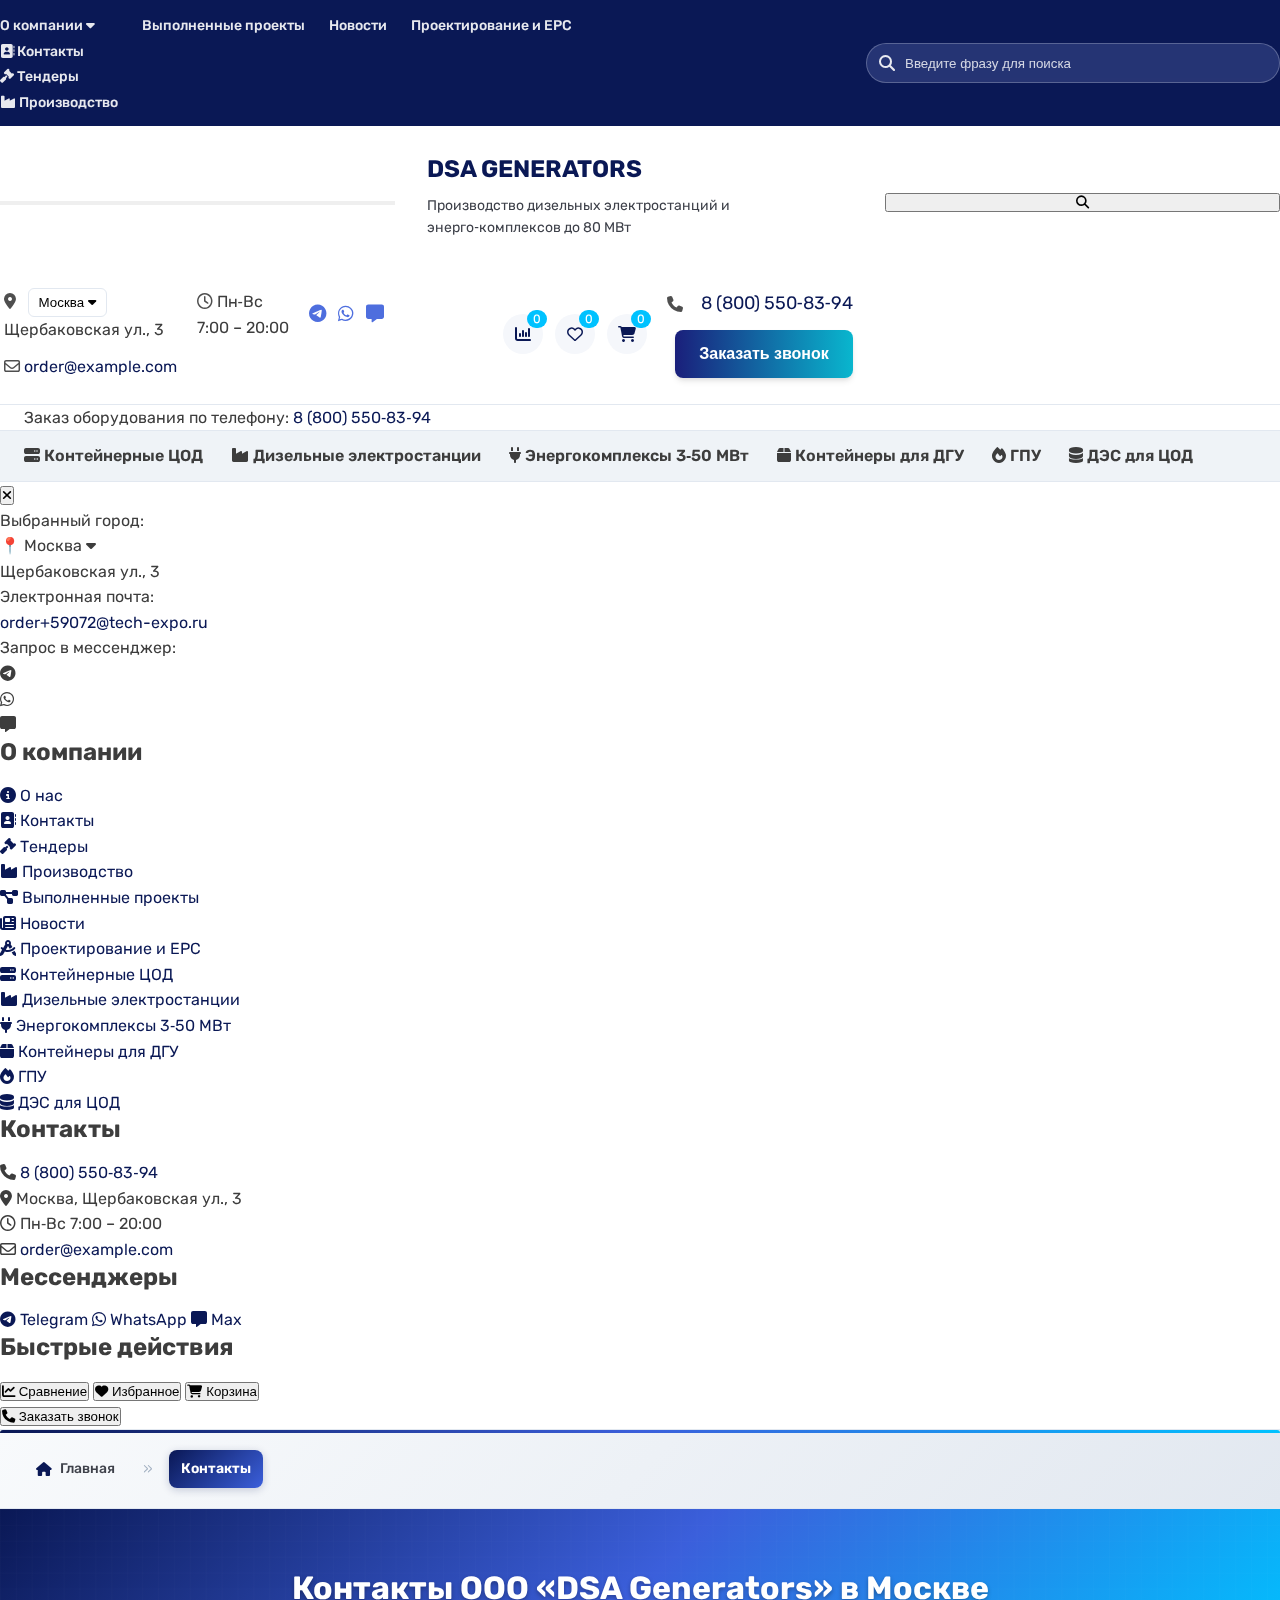
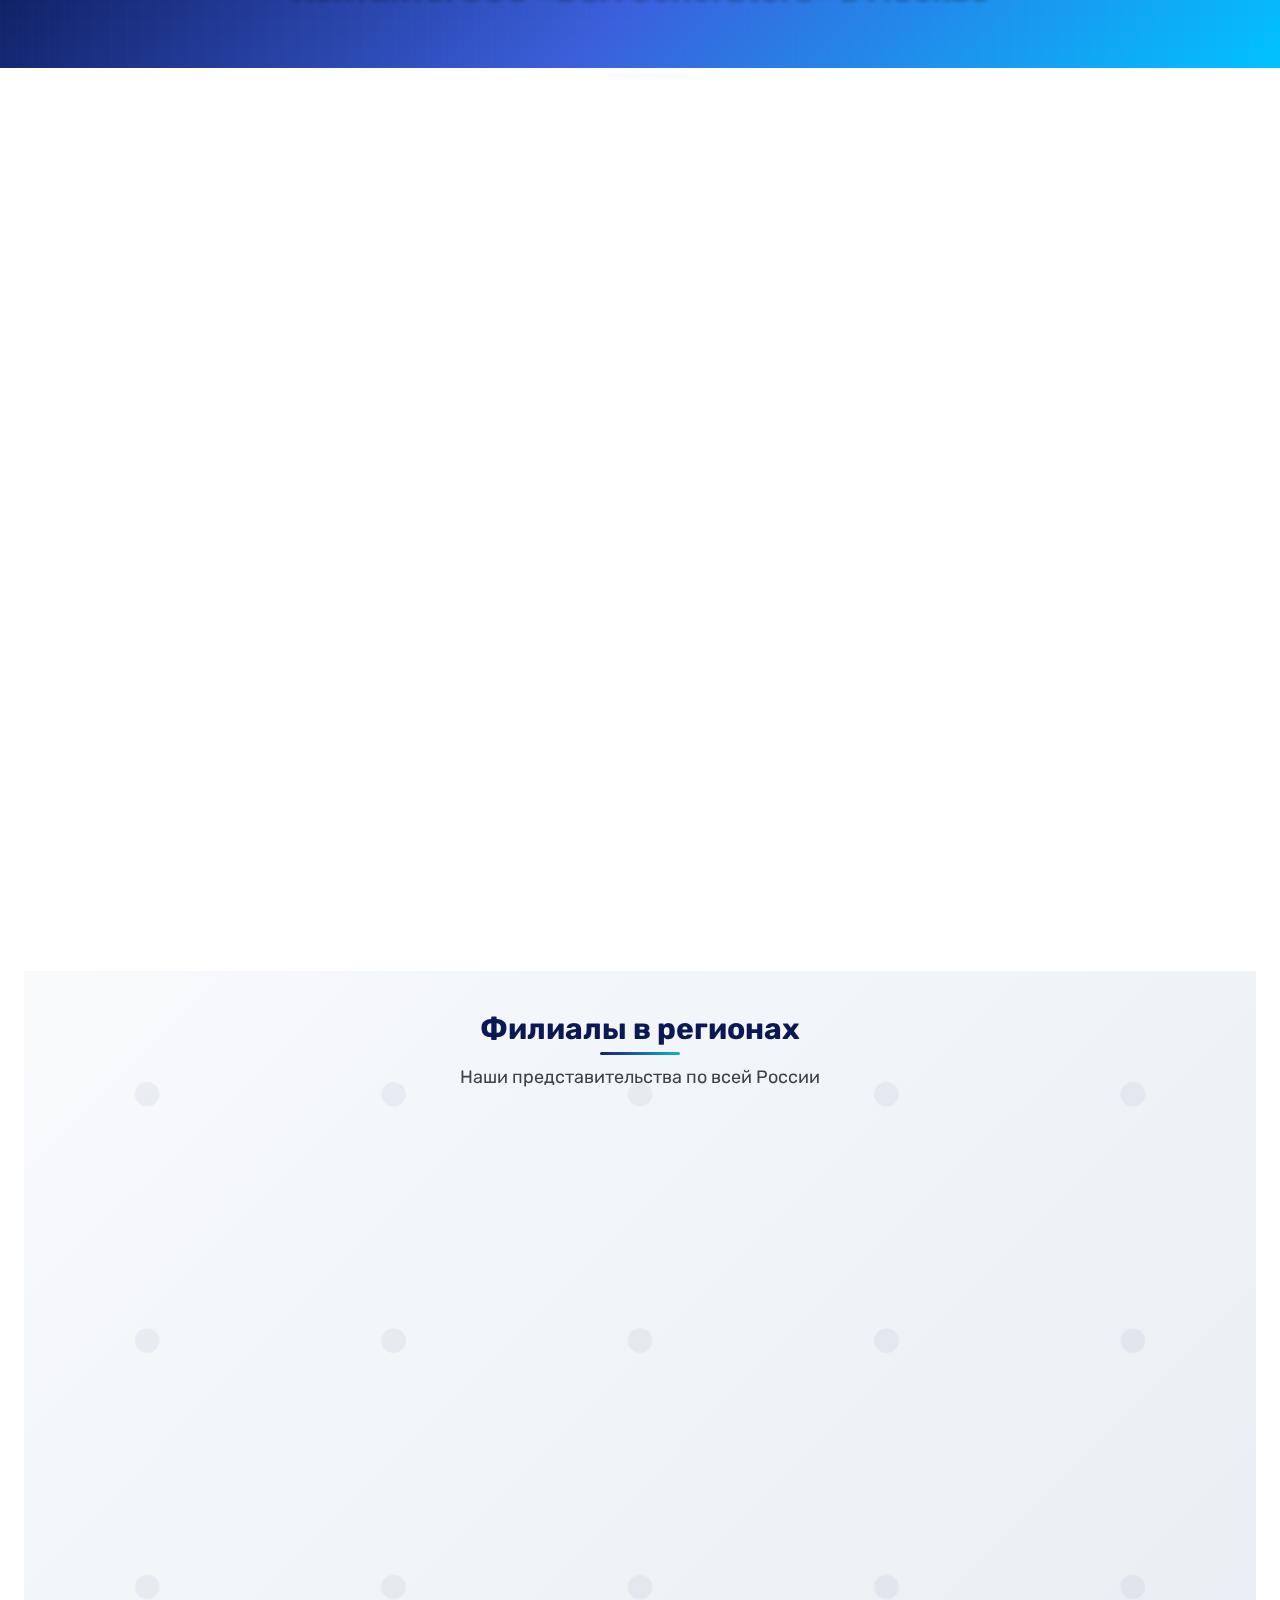
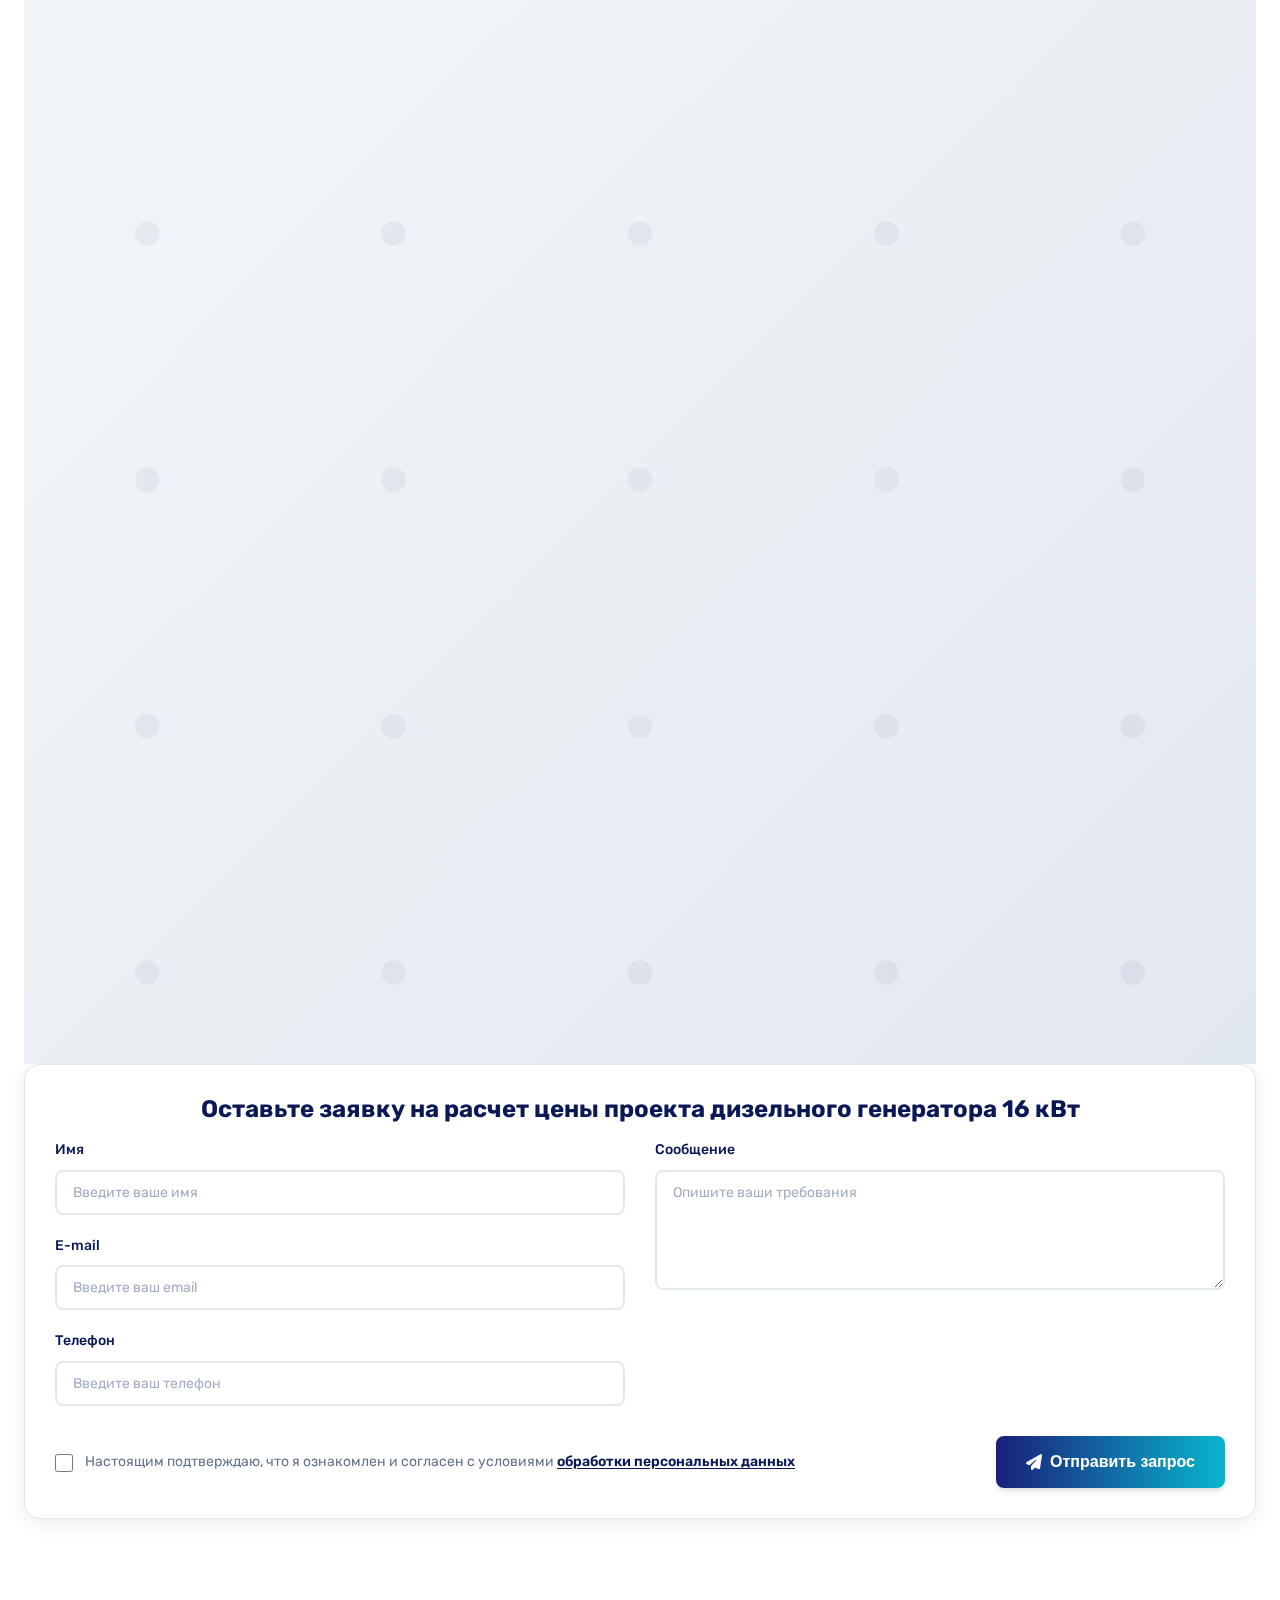
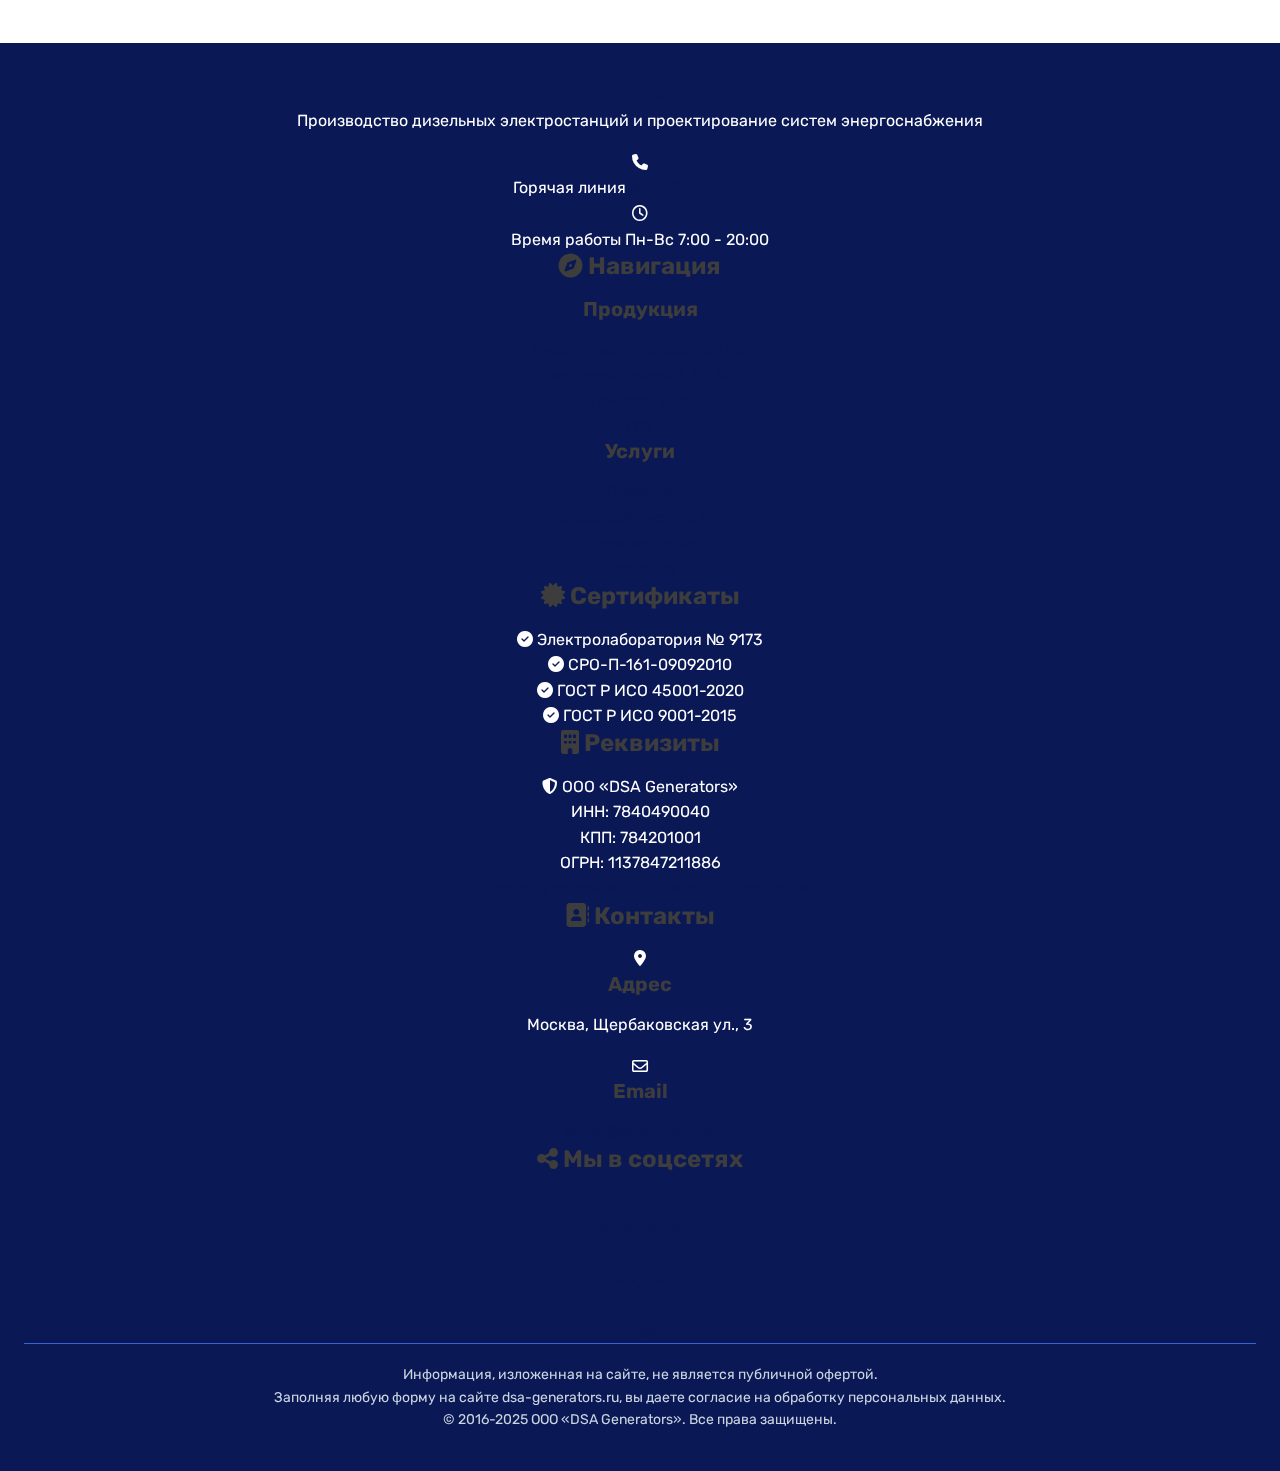
<file: src/html/contacts.html>
<!DOCTYPE html>
<html lang="ru">
<head>
    <meta charset="UTF-8">
    <meta name="viewport" content="width=device-width, initial-scale=1.0">
    <title>Контакты | DSA Generators - Производство дизельных электростанций</title>
    <meta name="description" content="Контакты ООО «DSA Generators» в Москве. Адрес, телефоны, email, график работы. Филиалы в регионах России.">
    
    <!-- Иконка сайта -->
    <link rel="icon" type="image/svg+xml" href="data:image/svg+xml,<svg xmlns='http://www.w3.org/2000/svg' viewBox='0 0 32 32'><defs><linearGradient id='grad' x1='0%' y1='0%' x2='100%' y2='100%'><stop offset='0%' style='stop-color:%230a1855;stop-opacity:1' /><stop offset='100%' style='stop-color:%2300c2ff;stop-opacity:1' /></linearGradient></defs><rect width='32' height='32' rx='6' fill='url(%23grad)'/><path d='M8 12h4v8H8v-8zm6 0h4v8h-4v-8zm6 0h4v8h-4v-8z' fill='white'/><circle cx='16' cy='8' r='2' fill='%2300c2ff'/><path d='M12 24h8v2h-8v-2z' fill='white'/></svg>">
    
    <!-- Стили -->
    <link rel="stylesheet" href="../css/main.css?v=3.0">
    <link rel="stylesheet" href="../css/breadcrumbs.css">
    <link rel="stylesheet" href="../css/contact-form.css">
    <link rel="stylesheet" href="../css/contacts.css?v=1.0">
    <link rel="stylesheet" href="../css/product.css?v=1.0">
   
    <!-- Шрифты -->
    <link rel="preconnect" href="https://fonts.googleapis.com">
    <link rel="preconnect" href="https://fonts.gstatic.com" crossorigin>
    <link href="https://fonts.googleapis.com/css2?family=Rubik:wght@400;500;600;700&display=swap" rel="stylesheet">
    <!-- Иконки Font Awesome -->
    <link rel="stylesheet" href="https://cdnjs.cloudflare.com/ajax/libs/font-awesome/6.5.2/css/all.min.css">

    
    <!-- Дополнительные мета-теги для иконок -->
    <meta name="theme-color" content="#0a1855">
    <meta name="msapplication-TileColor" content="#0a1855">
    <meta name="msapplication-config" content="none">
</head>
<body>
    <!-- Шапка сайта -->
    <header class="header" role="banner">
        <div class="header__topbar">
            <div class="container header__topbar-inner">
                <nav class="header__top-nav" aria-label="Сервисная навигация">
                    <ul class="header__top-list">
                        <li class="header__top-item header__top-item_dropdown">
                            <a href="about.html" class="header__top-link">
                                О компании
                                <i class="fa-solid fa-caret-down header__dropdown-icon" aria-hidden="true"></i>
                            </a>
                            <ul class="header__dropdown-menu">
                              
                                <li class="header__dropdown-item">
                                    <a href="contacts.html" class="header__dropdown-link">
                                        <i class="fa-solid fa-address-book header__dropdown-icon" aria-hidden="true"></i>
                                        <span>Контакты</span>
                                    </a>
                                </li>
                                <li class="header__dropdown-item">
                                    <a href="tenders.html" class="header__dropdown-link">
                                        <i class="fa-solid fa-gavel header__dropdown-icon" aria-hidden="true"></i>
                                        <span>Тендеры</span>
                                    </a>
                                </li>
                                <li class="header__dropdown-item">
                                    <a href="production.html" class="header__dropdown-link">
                                        <i class="fa-solid fa-industry header__dropdown-icon" aria-hidden="true"></i>
                                        <span>Производство</span>
                                    </a>
                                </li>
                            </ul>
                        </li>
                        <li class="header__top-item"><a href="projects.html" class="header__top-link">Выполненные проекты</a></li>
                        <li class="header__top-item"><a href="news.html" class="header__top-link">Новости</a></li>
                        <li class="header__top-item"><a href="design-epc.html" class="header__top-link">Проектирование и EPC</a></li>
                    </ul>
                </nav>
                <div class="header__top-actions">
                    <form class="header__search header__search_place_top" role="search">
                        <label class="sr-only" for="site-search-top">Поиск по сайту</label>
                        <i class="fa-solid fa-magnifying-glass header__search-icon" aria-hidden="true"></i>
                        <input id="site-search-top" class="header__search-input" type="search" placeholder="Введите фразу для поиска">
                    </form>
                </div>
            </div>
        </div>

        <div class="header__mainbar">
            <div class="container header__mainbar-inner">
                <!-- Бургер меню -->
                <button class="header__burger" type="button" aria-label="Открыть меню" aria-expanded="false">
                    <span class="header__burger-line"></span>
                    <span class="header__burger-line"></span>
                    <span class="header__burger-line"></span>
                </button>
                
                <div class="header__logo">
                    <a href="index.html" class="header__logo-link" aria-label="На главную">DSA GENERATORS</a>
                    <p class="header__tagline">Производство дизельных электростанций и энерго‑комплексов до 80 МВт</p>
                </div>

                <!-- Кнопка поиска для мобильной версии -->
                <button class="header__search-mobile-btn" type="button" aria-label="Поиск">
                    <i class="fa-solid fa-magnifying-glass"></i>
                </button>

                <div class="header__contact">
                    <div class="header__location">
                        <div> 
                        <i class="fa-solid fa-location-dot header__icon" aria-hidden="true"></i>
                        <button class="header__city" type="button" aria-haspopup="listbox" aria-expanded="false">Москва <i class="fa-solid fa-caret-down" aria-hidden="true"></i></button>
                    </div>
                        <span class="header__location-address">Щербаковская ул., 3</span>
                    </div>
                    <div class="header__worktime">
                        <i class="fa-regular fa-clock header__icon" aria-hidden="true"></i>
                        <span class="header__mobile-contact-value">Пн‑Вс <br> 7:00 – 20:00</span>
                    </div>
                    <div class="header__messengers" aria-label="Мессенджеры">
                        <a href="https://t.me/+79216565959" class="header__messenger" aria-label="Telegram"><i class="fa-brands fa-telegram"></i></a>
                        <a href="https://wa.me/79216565959" class="header__messenger" aria-label="WhatsApp"><i class="fa-brands fa-whatsapp"></i></a>
                        <a href="#" class="header__messenger" aria-label="Max"><i class="fa-solid fa-message"></i></a>
                    </div>
                    <div class="header__email">
                        <i class="fa-regular fa-envelope header__icon" aria-hidden="true"></i>
                        <a href="mailto:order@example.com">order@example.com</a>
                    </div>
                   
                </div>

                <div class="header__actions">
                    <div class="header__icons" aria-label="Быстрые действия">
                        <a href="#" class="header__icon-btn" aria-label="Сравнение"><i class="fa-solid fa-chart-column"></i><span class="header__badge">0</span></a>
                        <a href="#" class="header__icon-btn" aria-label="Избранное"><i class="fa-regular fa-heart"></i><span class="header__badge">0</span></a>
                        <a href="#" class="header__icon-btn" aria-label="Корзина"><i class="fa-solid fa-cart-shopping"></i><span class="header__badge">0</span></a>
                    </div>
                    <div class="header__hotline">
                        <i class="fa-solid fa-phone header__icon" aria-hidden="true"></i>
                        <a href="tel:+78005508394" class="header__hotline-number">8 (800) 550‑83‑94</a>
                        <button class="btn btn_type_primary header__cta" type="button">Заказать звонок</button>
                    </div>
                </div>
            </div>
        </div>

        <!-- Нижняя полоса с телефоном для мобильной версии -->
        <div class="header__phone-bar">
            <div class="container header__phone-bar-inner">
                <span class="header__phone-text">Заказ оборудования по телефону:</span>
                <a href="tel:+78005508394" class="header__phone-number">8 (800) 550‑83‑94</a>
            </div>
        </div>

        <!-- Навигационное меню -->
        <div class="header__nav">
            <div class="container header__nav_container">
                <nav aria-label="Основное меню" class="header__nav-inner">
                    <ul class="header__menu">
                        <li class="header__menu-item">
                            <a href="#" class="header__menu-link">
                                <i class="fa-solid fa-server"></i>
                                <span>Контейнерные ЦОД</span>
                            </a>
                        </li>
                        <li class="header__menu-item">
                            <a href="catalog-generators.html" class="header__menu-link">
                                <i class="fa-solid fa-industry"></i>
                                <span>Дизельные электростанции</span>
                            </a>
                        </li>
                        <li class="header__menu-item">
                            <a href="#" class="header__menu-link">
                                <i class="fa-solid fa-plug"></i>
                                <span>Энергокомплексы 3‑50 МВт</span>
                            </a>
                        </li>
                        <li class="header__menu-item">
                            <a href="#" class="header__menu-link">
                                <i class="fa-solid fa-box"></i>
                                <span>Контейнеры для ДГУ</span>
                            </a>
                        </li>
                        <li class="header__menu-item">
                            <a href="#" class="header__menu-link">
                                <i class="fa-solid fa-fire"></i>
                                <span>ГПУ</span>
                            </a>
                        </li>
                        <li class="header__menu-item">
                            <a href="#" class="header__menu-link">
                                <i class="fa-solid fa-database"></i>
                                <span>ДЭС для ЦОД</span>
                            </a>
                        </li>
                    </ul>
                </nav>
            </div>
        </div>
        
        <!-- Мобильное меню -->
        <div class="header__mobile-menu" id="mobileMenu">
            <button class="header__mobile-close" type="button" aria-label="Закрыть меню">
                <i class="fa-solid fa-times"></i>
            </button>
            <div class="header__mobile-menu-inner">
                <!-- Контактная информация сверху -->
                <div class="header__mobile-contact-info">
                    <div class="header__mobile-contact-row">
                        <div class="header__mobile-contact-item">
                            <div class="header__mobile-contact-label">Выбранный город:</div>
                            <div class="header__mobile-city-info">
                                <span class="header__mobile-city-name">📍 Москва <i class="fa-solid fa-caret-down"></i></span>
                                <div class="header__mobile-city-address">Щербаковская ул., 3</div>
                            </div>
                        </div>
                        <div class="header__mobile-contact-item">
                            <div class="header__mobile-contact-label">Электронная почта:</div>
                            <a href="mailto:order+59072@tech-expo.ru" class="header__mobile-email-address">order+59072@tech-expo.ru</a>
                        </div>
                    </div>
                    <div class="header__mobile-messenger-section">
                        <div class="header__mobile-messenger-label">Запрос в мессенджер:</div>
                        <div class="header__mobile-messenger-icons">
                            <div class="header__mobile-messenger-icon telegram">
                                <i class="fa-brands fa-telegram"></i>
                            </div>
                            <div class="header__mobile-messenger-icon whatsapp">
                                <i class="fa-brands fa-whatsapp"></i>
                            </div>
                            <div class="header__mobile-messenger-icon max">
                                <i class="fa-solid fa-message"></i>
                            </div>
                        </div>
                    </div>
                </div>
                
                
                <!-- Верхняя навигация -->
                <div class="header__mobile-top-nav">
                    <h3 class="header__mobile-section-title">О компании</h3>
                    <ul class="header__mobile-menu-list">
                        <li class="header__mobile-menu-item">
                            <a href="about.html" class="header__mobile-menu-link">
                                <i class="fa-solid fa-info-circle"></i>
                                <span>О нас</span>
                            </a>
                        </li>
                        <li class="header__mobile-menu-item">
                            <a href="contacts.html" class="header__mobile-menu-link">
                                <i class="fa-solid fa-address-book"></i>
                                <span>Контакты</span>
                            </a>
                        </li>
                        <li class="header__mobile-menu-item">
                            <a href="tenders.html" class="header__mobile-menu-link">
                                <i class="fa-solid fa-gavel"></i>
                                <span>Тендеры</span>
                            </a>
                        </li>
                        <li class="header__mobile-menu-item">
                            <a href="production.html" class="header__mobile-menu-link">
                                <i class="fa-solid fa-industry"></i>
                                <span>Производство</span>
                            </a>
                        </li>
                        <li class="header__mobile-menu-item">
                            <a href="projects.html" class="header__mobile-menu-link">
                                <i class="fa-solid fa-project-diagram"></i>
                                <span>Выполненные проекты</span>
                            </a>
                        </li>
                        <li class="header__mobile-menu-item">
                            <a href="news.html" class="header__mobile-menu-link">
                                <i class="fa-solid fa-newspaper"></i>
                                <span>Новости</span>
                            </a>
                        </li>
                        <li class="header__mobile-menu-item">
                            <a href="design-epc.html" class="header__mobile-menu-link">
                                <i class="fa-solid fa-drafting-compass"></i>
                                <span>Проектирование и EPC</span>
                            </a>
                        </li>
                    </ul>
                </div>
                
                <!-- Основная навигация -->
                <nav class="header__mobile-nav">
                    <!-- <h3 class="header__mobile-section-title">Продукция</h3> -->
                    <ul class="header__mobile-menu-list">
                        <li class="header__mobile-menu-item">
                            <a href="#" class="header__mobile-menu-link">
                                <i class="fa-solid fa-server"></i>
                                <span>Контейнерные ЦОД</span>
                            </a>
                        </li>
                        <li class="header__mobile-menu-item">
                            <a href="catalog-generators.html" class="header__mobile-menu-link">
                                <i class="fa-solid fa-industry"></i>
                                <span>Дизельные электростанции</span>
                            </a>
                        </li>
                        <li class="header__mobile-menu-item">
                            <a href="#" class="header__mobile-menu-link">
                                <i class="fa-solid fa-plug"></i>
                                <span>Энергокомплексы 3‑50 МВт</span>
                            </a>
                        </li>
                        <li class="header__mobile-menu-item">
                            <a href="#" class="header__mobile-menu-link">
                                <i class="fa-solid fa-box"></i>
                                <span>Контейнеры для ДГУ</span>
                            </a>
                        </li>
                        <li class="header__mobile-menu-item">
                            <a href="#" class="header__mobile-menu-link">
                                <i class="fa-solid fa-fire"></i>
                                <span>ГПУ</span>
                            </a>
                        </li>
                        <li class="header__mobile-menu-item">
                            <a href="#" class="header__mobile-menu-link">
                                <i class="fa-solid fa-database"></i>
                                <span>ДЭС для ЦОД</span>
                            </a>
                        </li>
                    </ul>
                </nav>
                
                <!-- Контакты -->
                <div class="header__mobile-contact">
                    <h3 class="header__mobile-section-title">Контакты</h3>
                    <ul class="header__mobile-contact-list">
                        <li class="header__mobile-contact-item">
                            <i class="fa-solid fa-phone"></i>
                            <a href="tel:+78005508394">8 (800) 550‑83‑94</a>
                        </li>
                        <li class="header__mobile-contact-item">
                            <i class="fa-solid fa-location-dot"></i>
                            <span>Москва, Щербаковская ул., 3</span>
                        </li>
                        <li class="header__mobile-contact-item">
                            <i class="fa-regular fa-clock"></i>
                            <span>Пн‑Вс 7:00 – 20:00</span>
                        </li>
                        <li class="header__mobile-contact-item">
                            <i class="fa-regular fa-envelope"></i>
                            <a href="mailto:order@example.com">order@example.com</a>
                        </li>
                    </ul>
                </div>
                
                <!-- Мессенджеры -->
                <div class="header__mobile-messengers">
                    <h3 class="header__mobile-section-title">Мессенджеры</h3>
                    <div class="header__mobile-messengers-grid">
                        <a href="https://t.me/+79216565959" class="header__mobile-messenger-link">
                            <i class="fa-brands fa-telegram"></i>
                            <span>Telegram</span>
                        </a>
                        <a href="https://wa.me/79216565959" class="header__mobile-messenger-link">
                            <i class="fa-brands fa-whatsapp"></i>
                            <span>WhatsApp</span>
                        </a>
                        <a href="#" class="header__mobile-messenger-link">
                            <i class="fa-solid fa-message"></i>
                            <span>Max</span>
                        </a>
                    </div>
                </div>
                
              <!-- Быстрые действия -->
              <div class="header__mobile-quick-actions">
                <h3 class="header__mobile-section-title">Быстрые действия</h3>
                <div class="header__mobile-quick-buttons">
                    <button class="header__mobile-quick-btn" type="button" aria-label="Сравнение">
                        <i class="fa-solid fa-chart-line"></i>
                        <span>Сравнение</span>
                    </button>
                    <button class="header__mobile-quick-btn" type="button" aria-label="Избранное">
                        <i class="fa-solid fa-heart"></i>
                        <span>Избранное</span>
                    </button>
                    <button class="header__mobile-quick-btn" type="button" aria-label="Корзина">
                        <i class="fa-solid fa-shopping-cart"></i>
                        <span>Корзина</span>
                    </button>
                </div>
                <button class="header__mobile-callback-btn" type="button">
                    <i class="fa-solid fa-phone" aria-hidden="true"></i>
                    <span>Заказать звонок</span>
                </button>
            </div>
            
            </div>
        </div>
    </header>

     <!-- Хлебные крошки -->
     <nav class="breadcrumbs" aria-label="Навигационная цепочка">
        <div class="container">
            <ol class="breadcrumbs__list">
                <li class="breadcrumbs__item">
                    <a href="../html/index.html" class="breadcrumbs__link">
                        <i class="fa-solid fa-home breadcrumbs__icon" aria-hidden="true"></i>
                        <span>Главная</span>
                    </a>
                </li>
                <li class="breadcrumbs__separator" aria-hidden="true">»</li>
                <li class="breadcrumbs__item breadcrumbs__item_current">
                    <span class="breadcrumbs__current">Контакты</span>
                </li>
            </ol>
        </div>
    </nav>

    <!-- Заголовок страницы -->
    <div class="page-header">
        <div class="container">
            <h1 class="page-header__title">Контакты ООО «DSA Generators» в Москве</h1>
        </div>
    </div>

    <!-- Основной контент -->
    <main class="main-content" role="main">
        <div class="container">
            <!-- Основные контакты -->
            <section class="contacts-main">
                <div class="contacts-main__grid">
                    <!-- Левая колонка - Контактная информация -->
                    <div class="contacts-main__info">
                        <div class="contacts-info">
                            <h2 class="contacts-info__title">Контактная информация</h2>
                            
                            <div class="contacts-info__item">
                                <div class="contacts-info__icon">
                                    <i class="fa-solid fa-phone" aria-hidden="true"></i>
                                </div>
                                <div class="contacts-info__content">
                                    <h3 class="contacts-info__label">Бесплатный телефон</h3>
                                    <a href="tel:88005518394" class="contacts-info__value contacts-info__value_phone">8 (800) 551-83-94</a>
                                    <p class="contacts-info__note">(бесплатный звонок по России)</p>
                                </div>
                            </div>

                            <div class="contacts-info__item">
                                <div class="contacts-info__icon">
                                    <i class="fa-solid fa-clock" aria-hidden="true"></i>
                                </div>
                                <div class="contacts-info__content">
                                    <h3 class="contacts-info__label">График работы</h3>
                                    <p class="contacts-info__value">ежедневно, 8:00-20:00</p>
                                </div>
                            </div>

                            <div class="contacts-info__item">
                                <div class="contacts-info__icon">
                                    <i class="fa-solid fa-building" aria-hidden="true"></i>
                                </div>
                                <div class="contacts-info__content">
                                    <h3 class="contacts-info__label">Реквизиты компании</h3>
                                    <div class="contacts-info__details">
                                        <p><strong>ИНН:</strong> 7840490040</p>
                                        <p><strong>ОГРН:</strong> 1137847211886</p>
                                        <p><strong>КПП:</strong> 784201001</p>
                                    </div>
                                </div>
                            </div>

                            <div class="contacts-info__item">
                                <div class="contacts-info__icon">
                                    <i class="fa-solid fa-download" aria-hidden="true"></i>
                                </div>
                                <div class="contacts-info__content">
                                    <h3 class="contacts-info__label">Документы</h3>
                                    <div class="contacts-info__links">
                                        <a href="#" class="contacts-info__link">Скачать реквизиты (обновлены 25.06.2025)</a>
                                        <a href="#" class="contacts-info__link">Лицензии и дилерские сертификаты</a>
                                    </div>
                                </div>
                            </div>

                            <div class="contacts-info__item">
                                <div class="contacts-info__icon">
                                    <i class="fa-solid fa-envelope" aria-hidden="true"></i>
                                </div>
                                <div class="contacts-info__content">
                                    <h3 class="contacts-info__label">Email</h3>
                                    <a href="mailto:order@dsa-generators.ru" class="contacts-info__value contacts-info__value_email">order@dsa-generators.ru</a>
                                </div>
                            </div>
                        </div>
                    </div>

                    <!-- Правая колонка - Офис продаж и карта -->
                    <div class="contacts-main__office">
                        <div class="contacts-office">
                            <h2 class="contacts-office__title">Офис продаж в Москве</h2>
                            
                            <div class="contacts-office__address">
                                <div class="contacts-office__icon">
                                    <i class="fa-solid fa-location-dot" aria-hidden="true"></i>
                                </div>
                                <div class="contacts-office__content">
                                    <p class="contacts-office__street">Щербаковская ул., 3</p>
                                    <p class="contacts-office__metro">м. Семёновская</p>
                                </div>
                            </div>

                            <div class="contacts-office__phone">
                                <div class="contacts-office__icon">
                                    <i class="fa-solid fa-phone" aria-hidden="true"></i>
                                </div>
                                <div class="contacts-office__content">
                                    <a href="tel:+74959666111" class="contacts-office__phone-link">+7 495 966-61-11</a>
                                </div>
                            </div>

                            <!-- Карта -->
                            <div class="contacts-office__map">
                                <div class="contacts-map">
                                    <div class="contacts-map__placeholder">
                                        <div class="contacts-map__icon">
                                            <i class="fa-solid fa-map-location-dot" aria-hidden="true"></i>
                                        </div>
                                        <h3 class="contacts-map__title">Интерактивная карта</h3>
                                        <p class="contacts-map__description">Щербаковская ул., 3, Москва</p>
                                        <p class="contacts-map__metro">м. Семёновская</p>
                                        <button class="contacts-map__button" type="button">
                                            <i class="fa-solid fa-external-link-alt" aria-hidden="true"></i>
                                            <span>Открыть в Яндекс Картах</span>
                                        </button>
                                    </div>
                                </div>
                            </div>
                        </div>
                    </div>
                </div>
            </section>

            <!-- Филиалы в регионах -->
            <section class="contacts-branches">
                <div class="contacts-branches__header">
                    <h2 class="contacts-branches__title">Филиалы в регионах</h2>
                    <p class="contacts-branches__subtitle">Наши представительства по всей России</p>
                </div>

                <div class="contacts-branches__grid">
                    <div class="contacts-branch" data-aos="fade-up" data-aos-delay="100">
                        <h3 class="contacts-branch__city">Санкт-Петербург</h3>
                        <p class="contacts-branch__address">Митрофаньевское шоссе, 8А, Лит. Б</p>
                        <a href="tel:+78122075294" class="contacts-branch__phone">+7 (812) 207-52-94</a>
                    </div>

                    <div class="contacts-branch" data-aos="fade-up" data-aos-delay="200">
                        <h3 class="contacts-branch__city">Москва</h3>
                        <p class="contacts-branch__address">Щербаковская ул., 3</p>
                        <a href="tel:+74959666111" class="contacts-branch__phone">+7 495 966-61-11</a>
                    </div>

                    <div class="contacts-branch" data-aos="fade-up" data-aos-delay="300">
                        <h3 class="contacts-branch__city">Волгоград</h3>
                        <p class="contacts-branch__address">Мира ул., д. 19</p>
                        <a href="tel:+78442684825" class="contacts-branch__phone">+7 844 268-48-25</a>
                    </div>

                    <div class="contacts-branch" data-aos="fade-up" data-aos-delay="400">
                        <h3 class="contacts-branch__city">Воронеж</h3>
                        <p class="contacts-branch__address">Московский пр., д. 4</p>
                        <a href="tel:+74732016099" class="contacts-branch__phone">+7 473 201-60-99</a>
                    </div>

                    <div class="contacts-branch" data-aos="fade-up" data-aos-delay="500">
                        <h3 class="contacts-branch__city">Екатеринбург</h3>
                        <p class="contacts-branch__address">Антона Валека ул., д. 13</p>
                        <a href="tel:+73433020042" class="contacts-branch__phone">+7 343 302-00-42</a>
                    </div>

                    <div class="contacts-branch" data-aos="fade-up" data-aos-delay="600">
                        <h3 class="contacts-branch__city">Казань</h3>
                        <p class="contacts-branch__address">Проточная ул., д. 8</p>
                        <a href="tel:+78432072835" class="contacts-branch__phone">+7 843 207-28-35</a>
                    </div>

                    <div class="contacts-branch" data-aos="fade-up" data-aos-delay="700">
                        <h3 class="contacts-branch__city">Краснодар</h3>
                        <p class="contacts-branch__address">Карасунская ул., д. 60</p>
                        <a href="tel:+78612117234" class="contacts-branch__phone">+7 861 211-72-34</a>
                    </div>

                    <div class="contacts-branch" data-aos="fade-up" data-aos-delay="800">
                        <h3 class="contacts-branch__city">Красноярск</h3>
                        <p class="contacts-branch__address">Взлётная ул., д. 57</p>
                        <a href="tel:+73912295939" class="contacts-branch__phone">+7 391 229-59-39</a>
                    </div>

                    <div class="contacts-branch" data-aos="fade-up" data-aos-delay="900">
                        <h3 class="contacts-branch__city">Курск</h3>
                        <p class="contacts-branch__address">ул. Радищева, 5</p>
                        <a href="tel:+74712785030" class="contacts-branch__phone">+7 471 278-50-30</a>
                    </div>

                    <div class="contacts-branch" data-aos="fade-up" data-aos-delay="1000">
                        <h3 class="contacts-branch__city">Магадан</h3>
                        <p class="contacts-branch__address">Парковая ул., 13</p>
                        <a href="tel:+79642364265" class="contacts-branch__phone">+7 964 236-42-65</a>
                    </div>

                    <div class="contacts-branch" data-aos="fade-up" data-aos-delay="1100">
                        <h3 class="contacts-branch__city">Нижний Новгород</h3>
                        <p class="contacts-branch__address">Максима Горького, д. 260</p>
                        <a href="tel:+78312885450" class="contacts-branch__phone">+7 831 288-54-50</a>
                    </div>

                    <div class="contacts-branch" data-aos="fade-up" data-aos-delay="1200">
                        <h3 class="contacts-branch__city">Новосибирск</h3>
                        <p class="contacts-branch__address">Гаранина ул., д. 15</p>
                        <a href="tel:+73833121404" class="contacts-branch__phone">+7 383 312-14-04</a>
                    </div>

                    <div class="contacts-branch" data-aos="fade-up" data-aos-delay="1300">
                        <h3 class="contacts-branch__city">Новый Уренгой</h3>
                        <p class="contacts-branch__address">пр. Губкина, 14A</p>
                        <a href="tel:88005508394" class="contacts-branch__phone">8 (800) 550-83-94</a>
                    </div>

                    <div class="contacts-branch" data-aos="fade-up" data-aos-delay="1400">
                        <h3 class="contacts-branch__city">Оренбург</h3>
                        <p class="contacts-branch__address">Шоссейная ул., 24А</p>
                        <a href="tel:+73532486494" class="contacts-branch__phone">+7 353 248-64-94</a>
                    </div>

                    <div class="contacts-branch" data-aos="fade-up" data-aos-delay="1500">
                        <h3 class="contacts-branch__city">Пермь</h3>
                        <p class="contacts-branch__address">Аркадия Гайдара ул., д. 8Б</p>
                        <a href="tel:+73422338304" class="contacts-branch__phone">+7 342 233-83-04</a>
                    </div>

                    <div class="contacts-branch" data-aos="fade-up" data-aos-delay="1600">
                        <h3 class="contacts-branch__city">Ростов-на-Дону</h3>
                        <p class="contacts-branch__address">Максима Горького ул., д. 295</p>
                        <a href="tel:+78633092151" class="contacts-branch__phone">+7 863 309-21-51</a>
                    </div>

                    <div class="contacts-branch" data-aos="fade-up" data-aos-delay="1700">
                        <h3 class="contacts-branch__city">Самара</h3>
                        <p class="contacts-branch__address">Скляренко ул., д. 26</p>
                        <a href="tel:+78462151617" class="contacts-branch__phone">+7 846 215-16-17</a>
                    </div>

                    <div class="contacts-branch" data-aos="fade-up" data-aos-delay="1800">
                        <h3 class="contacts-branch__city">Сургут</h3>
                        <p class="contacts-branch__address">30 лет Победы ул., 44Б</p>
                        <a href="tel:+73462769288" class="contacts-branch__phone">+7 346 276-92-88</a>
                    </div>

                    <div class="contacts-branch" data-aos="fade-up" data-aos-delay="1900">
                        <h3 class="contacts-branch__city">Тюмень</h3>
                        <p class="contacts-branch__address">Пермякова ул., д. 1</p>
                        <a href="tel:+73452564332" class="contacts-branch__phone">+7 345 256-43-32</a>
                    </div>

                    <div class="contacts-branch" data-aos="fade-up" data-aos-delay="2000">
                        <h3 class="contacts-branch__city">Улан-Удэ</h3>
                        <p class="contacts-branch__address">ул. Ербанова, 11</p>
                        <a href="tel:+73012480858" class="contacts-branch__phone">+7 301 248-08-58</a>
                    </div>

                    <div class="contacts-branch" data-aos="fade-up" data-aos-delay="2100">
                        <h3 class="contacts-branch__city">Уфа</h3>
                        <p class="contacts-branch__address">Кирова ул, д. 107</p>
                        <a href="tel:+73472253497" class="contacts-branch__phone">+7 347 225-34-97</a>
                    </div>

                    <div class="contacts-branch" data-aos="fade-up" data-aos-delay="2200">
                        <h3 class="contacts-branch__city">Хабаровск</h3>
                        <p class="contacts-branch__address">ул. Карла Маркса, 96А</p>
                        <a href="tel:+74212529077" class="contacts-branch__phone">+7 421 252-90-77</a>
                    </div>

                    <div class="contacts-branch" data-aos="fade-up" data-aos-delay="2300">
                        <h3 class="contacts-branch__city">Челябинск</h3>
                        <p class="contacts-branch__address">Победы пр., д. 160</p>
                        <a href="tel:+73512257262" class="contacts-branch__phone">+7 351 225-72-62</a>
                    </div>

                    <div class="contacts-branch" data-aos="fade-up" data-aos-delay="2400">
                        <h3 class="contacts-branch__city">Якутск</h3>
                        <p class="contacts-branch__address">Короленко ул., 25</p>
                        <a href="tel:+74112505580" class="contacts-branch__phone">+7 411 250-55-80</a>
                    </div>

                    <div class="contacts-branch" data-aos="fade-up" data-aos-delay="2500">
                        <h3 class="contacts-branch__city">Ярославль</h3>
                        <p class="contacts-branch__address">Некрасова ул., д. 41А</p>
                        <a href="tel:+74852275234" class="contacts-branch__phone">+7 4852 27-52-34</a>
                    </div>
                </div>
            </section>

          <!-- Форма запроса -->
           <div class="contact-form">
             <h2 class="contact-form__title">Оставьте заявку на расчет цены проекта дизельного генератора 16 кВт</h2>
             <form class="contact-form__form">
                 <div class="contact-form__fields">
                     <div class="contact-form__column">
                         <div class="form-group">
                             <label for="request-name" class="form-label">Имя</label>
                             <input type="text" id="request-name" class="form-input" placeholder="Введите ваше имя">
                         </div>
                         <div class="form-group">
                             <label for="request-email" class="form-label">E-mail</label>
                             <input type="email" id="request-email" class="form-input" placeholder="Введите ваш email">
                         </div>
                         <div class="form-group">
                             <label for="request-phone" class="form-label">Телефон</label>
                             <input type="tel" id="request-phone" class="form-input" placeholder="Введите ваш телефон">
                         </div>
                     </div>
                     <div class="contact-form__column">
                         <div class="form-group">
                             <label for="request-message" class="form-label">Сообщение</label>
                             <textarea id="request-message" class="form-textarea" placeholder="Опишите ваши требования"></textarea>
                         </div>
                     </div>
                 </div>
                 <div class="contact-form__footer">
                     <div class="form-checkbox">
                         <input type="checkbox" id="request-consent" class="form-checkbox__input">
                         <label for="request-consent" class="form-checkbox__label">
                             Настоящим подтверждаю, что я ознакомлен и согласен с условиями 
                             <a href="#" class="form-checkbox__link">обработки персональных данных</a>
                         </label>
                     </div>
                     <button type="submit" class="btn btn_type_primary contact-form__submit">
                         <i class="fa-solid fa-paper-plane"></i>
                         <span>Отправить запрос</span>
                     </button>
                 </div>
             </form>
         </div>
        </div>
    </main>

   <!-- Подвал -->
   <footer class="page-footer">
    <div class="container">
   
        <div class="footer__hero">
            <div class="footer__hero-content">
                <div class="footer__logo-section">
                    <div class="footer__logo-wrapper">
                        <a href="#" class="footer__logo-link">
                            <span class="footer__logo-text">DSA</span>
                            <span class="footer__logo-accent">GENERATORS</span>
                        </a>
                       
                    </div>
                    <p class="footer__tagline">Производство дизельных электростанций и проектирование систем энергоснабжения</p>
                </div>
                
                <div class="footer__contact-highlight">
                    <div class="footer__contact-item">
                        <i class="fa-solid fa-phone footer__icon-accent"></i>
                        <div class="footer__contact-info">
                            <span class="footer__contact-label">Горячая линия</span>
                            <a href="tel:+78005508394" class="footer__contact-value">8 (800) 550‑83‑94</a>
                        </div>
                    </div>
                    <div class="footer__contact-item">
                        <i class="fa-regular fa-clock footer__icon-accent"></i>
                        <div class="footer__contact-info">
                            <span class="footer__contact-label">Время работы</span>
                            <span class="footer__contact-value">Пн-Вс 7:00 - 20:00</span>
                        </div>
                    </div>
                </div>
            </div>
        </div>


        <div class="footer__main">
            <div class="footer__grid">
            
                <div class="footer__section footer__section_left">
                    <div class="footer__nav-section">
                        <h3 class="footer__section-title">
                            <i class="fa-solid fa-compass footer__title-icon"></i>
                            Навигация
                        </h3>
                        <div class="footer__nav-grid">
                            <div class="footer__nav-group">
                                <h4 class="footer__nav-subtitle">Продукция</h4>
                                <ul class="footer__nav-list">
                                    <li><a href="#" class="footer__nav-link">Дизельные электростанции</a></li>
                                    <li><a href="#" class="footer__nav-link">Энергокомплексы 3‑50 МВт</a></li>
                                    <li><a href="#" class="footer__nav-link">Контейнеры для ДГУ</a></li>
                                    <li><a href="#" class="footer__nav-link">ГПУ</a></li>
                                </ul>
                            </div>
                            <div class="footer__nav-group">
                                <h4 class="footer__nav-subtitle">Услуги</h4>
                                <ul class="footer__nav-list">
                                    <li><a href="projects.html" class="footer__nav-link">Проекты</a></li>
                                    <li><a href="#" class="footer__nav-link">Опросный лист на ДГУ</a></li>
                                    <li><a href="production.html" class="footer__nav-link">Производство</a></li>
                                    <li><a href="#" class="footer__nav-link">Доставка</a></li>
                                </ul>
                            </div>
                        </div>
                    </div>
                    
                    <div class="footer__cert-section">
                        <h3 class="footer__section-title">
                            <i class="fa-solid fa-certificate footer__title-icon"></i>
                            Сертификаты
                        </h3>
                        <div class="footer__cert-grid">
                            <div class="footer__cert-item">
                                <i class="fa-solid fa-check-circle footer__cert-icon"></i>
                                <span>Электролаборатория № 9173</span>
                            </div>
                            <div class="footer__cert-item">
                                <i class="fa-solid fa-check-circle footer__cert-icon"></i>
                                <span>СРО-П-161-09092010</span>
                            </div>
                            <div class="footer__cert-item">
                                <i class="fa-solid fa-check-circle footer__cert-icon"></i>
                                <span>ГОСТ Р ИСО 45001-2020</span>
                            </div>
                            <div class="footer__cert-item">
                                <i class="fa-solid fa-check-circle footer__cert-icon"></i>
                                <span>ГОСТ Р ИСО 9001-2015</span>
                            </div>
                        </div>
                    </div>
                </div>

       
                <div class="footer__section footer__section_center">
                    <div class="footer__requisites-section">
                        <h3 class="footer__section-title">
                            <i class="fa-solid fa-building footer__title-icon"></i>
                            Реквизиты
                        </h3>
                        <div class="footer__requisites-card">
                            <div class="footer__requisites-header">
                                <i class="fa-solid fa-shield-alt footer__card-icon"></i>
                                <span>ООО «DSA Generators»</span>
                            </div>
                            <div class="footer__requisites-details">
                                <div class="footer__requisites-row">
                                    <span class="footer__requisites-label">ИНН:</span>
                                    <span class="footer__requisites-value">7840490040</span>
                                </div>
                                <div class="footer__requisites-row">
                                    <span class="footer__requisites-label">КПП:</span>
                                    <span class="footer__requisites-value">784201001</span>
                                </div>
                                <div class="footer__requisites-row">
                                    <span class="footer__requisites-label">ОГРН:</span>
                                    <span class="footer__requisites-value">1137847211886</span>
                                </div>
                            </div>
                        </div>
                        
                        <div class="footer__documents">
                            <a href="#" class="footer__document-link">
                                <i class="fa-solid fa-download footer__link-icon"></i>
                                <span>Скачать реквизиты</span>
                            </a>
                            <a href="#" class="footer__document-link">
                                <i class="fa-solid fa-file-alt footer__link-icon"></i>
                                <span>Лицензии компании</span>
                            </a>
                        </div>
                    </div>
                </div>

              
                <div class="footer__section footer__section_right">
                    <div class="footer__contacts-section">
                        <h3 class="footer__section-title">
                            <i class="fa-solid fa-address-book footer__title-icon"></i>
                            Контакты
                        </h3>
                        <div class="footer__contact-cards">
                            <div class="footer__contact-card">
                                <div class="footer__contact-icon-wrapper">
                                    <i class="fa-solid fa-location-dot footer__contact-icon"></i>
                                </div>
                                <div class="footer__contact-content">
                                    <h4 class="footer__contact-title">Адрес</h4>
                                    <p class="footer__contact-text">Москва, Щербаковская ул., 3</p>
                                </div>
                            </div>
                            
                            <div class="footer__contact-card">
                                <div class="footer__contact-icon-wrapper">
                                    <i class="fa-regular fa-envelope footer__contact-icon"></i>
                                </div>
                                <div class="footer__contact-content">
                                    <h4 class="footer__contact-title">Email</h4>
                                    <a href="mailto:order@example.com" class="footer__contact-text">order@example.com</a>
                                </div>
                            </div>
                        </div>
                    </div>
                    
                    <div class="footer__social-section">
                        <h3 class="footer__section-title">
                            <i class="fa-solid fa-share-alt footer__title-icon"></i>
                            Мы в соцсетях
                        </h3>
                        <div class="footer__social-grid">
                            <a href="#" class="footer__social-card footer__social_vk" aria-label="ВКонтакте">
                                <div class="footer__social-icon">
                                    <i class="fa-brands fa-vk"></i>
                                </div>
                                <span class="footer__social-name">ВКонтакте</span>
                            </a>
                            <a href="#" class="footer__social-card footer__social_telegram" aria-label="Telegram">
                                <div class="footer__social-icon">
                                    <i class="fa-brands fa-telegram"></i>
                                </div>
                                <span class="footer__social-name">Telegram</span>
                            </a>
                            <a href="#" class="footer__social-card footer__social_max" aria-label="Max">
                                <div class="footer__social-icon">
                                    <i class="fa-solid fa-message"></i>
                                </div>
                                <span class="footer__social-name">Max</span>
                            </a>
                        </div>
                    </div>
                </div>
            </div>
        </div>

   
        <div class="footer__bottom">
            <div class="footer__bottom-content">
                <div class="footer__legal-info">
                    <p>Информация, изложенная на сайте, не является публичной офертой.</p>
                    <p>Заполняя любую форму на сайте dsa-generators.ru, вы даете согласие на обработку персональных данных.</p>
                </div>
                <div class="footer__bottom-divider"></div>
                <p class="footer__copyright">© 2016-2025 ООО «DSA Generators». Все права защищены.</p>
            </div>
        </div>
    </div>
</footer>

    <!-- JavaScript -->
    <script src="../js/main.js"></script>
    <script src="../js/contacts.js"></script>
</body>
</html>
</file>
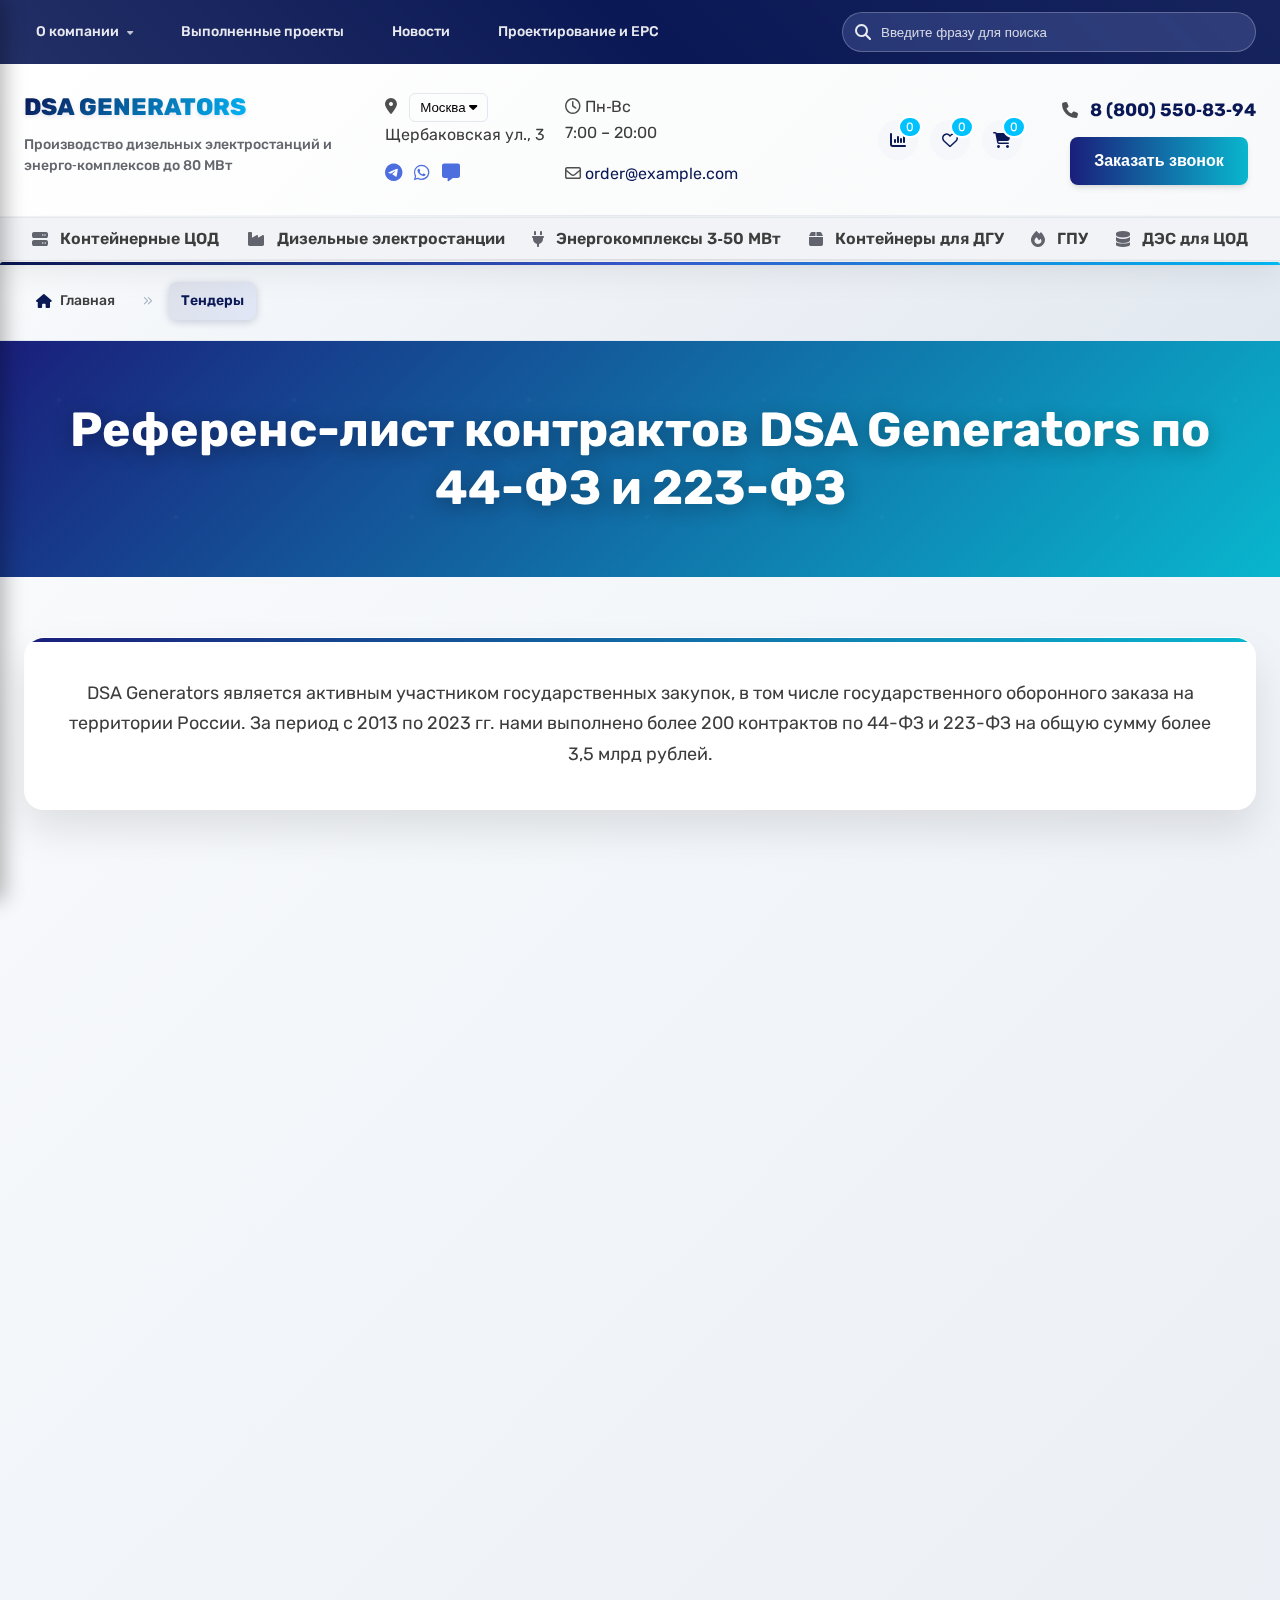
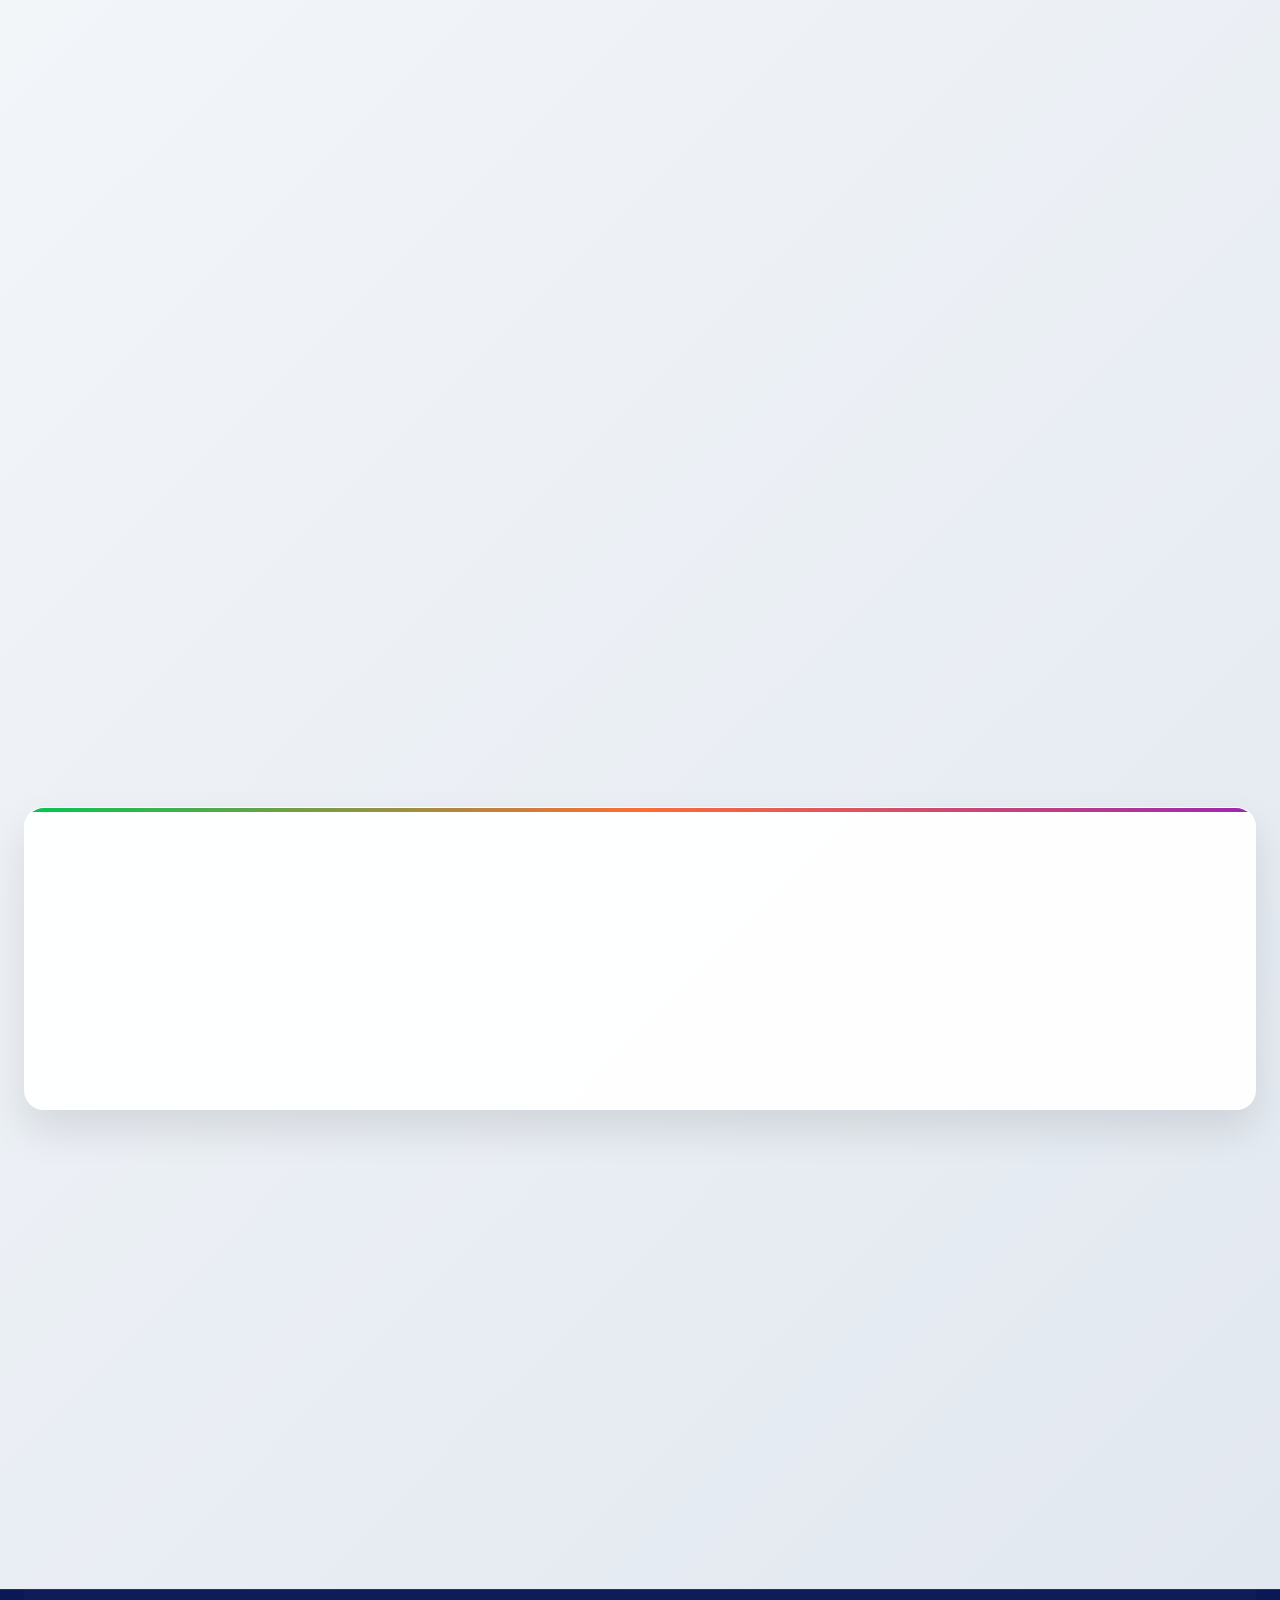
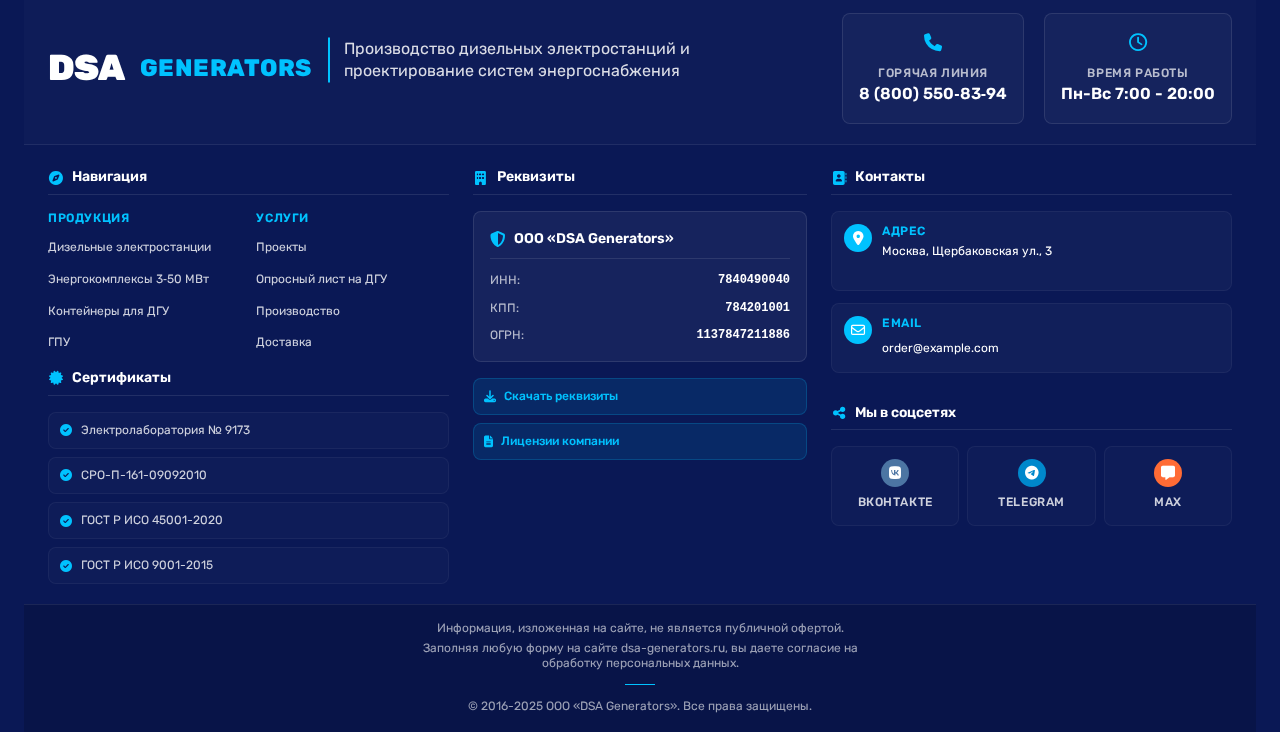
<file: src/html/tenders.html>
<!DOCTYPE html>
<html lang="ru">
<head>
    <meta charset="UTF-8">
    <meta name="viewport" content="width=device-width, initial-scale=1.0">
    <title>Референс-лист контрактов DSA Generators по 44-ФЗ и 223-ФЗ | DSA Generators</title>
    <meta name="description" content="Референс-лист контрактов DSA Generators по 44-ФЗ и 223-ФЗ. Более 200 выполненных контрактов на сумму свыше 3,5 млрд рублей с 2013 по 2023 год.">
    <meta name="keywords" content="тендеры, контракты, 44-ФЗ, 223-ФЗ, государственные закупки, DSA Generators">
    
    <!-- CSS -->
    <link rel="stylesheet" href="../css/reset.css">
    <link rel="stylesheet" href="../css/variables.css">
    <link rel="stylesheet" href="../css/typography.css">
    <link rel="stylesheet" href="../css/layout.css">
    <link rel="stylesheet" href="../css/header.css">
    <link rel="stylesheet" href="../css/footer.css">
    <link rel="stylesheet" href="../css/utilities.css">
    <link rel="stylesheet" href="../css/buttons.css">
    <link rel="stylesheet" href="../css/catalog.css">
    <link rel="stylesheet" href="../css/breadcrumbs.css">
    <link rel="stylesheet" href="../css/tenders.css">
    
    <!-- Font Awesome -->
    <link rel="stylesheet" href="https://cdnjs.cloudflare.com/ajax/libs/font-awesome/6.5.1/css/all.min.css">
    
    <!-- Google Fonts -->
    <link rel="preconnect" href="https://fonts.googleapis.com">
    <link rel="preconnect" href="https://fonts.gstatic.com" crossorigin>
    <link href="https://fonts.googleapis.com/css2?family=Rubik:wght@300;400;500;600;700&display=swap" rel="stylesheet">
</head>
<body>
  <!-- Шапка сайта -->
  <header class="header" role="banner">
    <div class="header__topbar">
        <div class="container header__topbar-inner">
            <nav class="header__top-nav" aria-label="Сервисная навигация">
                <ul class="header__top-list">
                    <li class="header__top-item header__top-item_dropdown">
                        <a href="about.html" class="header__top-link">
                            О компании
                            <i class="fa-solid fa-caret-down header__dropdown-icon" aria-hidden="true"></i>
                        </a>
                        <ul class="header__dropdown-menu">
                          
                            <li class="header__dropdown-item">
                                <a href="contacts.html" class="header__dropdown-link">
                                    <i class="fa-solid fa-address-book header__dropdown-icon" aria-hidden="true"></i>
                                    <span>Контакты</span>
                                </a>
                            </li>
                            <li class="header__dropdown-item">
                                <a href="tenders.html" class="header__dropdown-link">
                                    <i class="fa-solid fa-gavel header__dropdown-icon" aria-hidden="true"></i>
                                    <span>Тендеры</span>
                                </a>
                            </li>
                            <li class="header__dropdown-item">
                                <a href="production.html" class="header__dropdown-link">
                                    <i class="fa-solid fa-industry header__dropdown-icon" aria-hidden="true"></i>
                                    <span>Производство</span>
                                </a>
                            </li>
                        </ul>
                    </li>
                    <li class="header__top-item"><a href="projects.html" class="header__top-link">Выполненные проекты</a></li>
                    <li class="header__top-item"><a href="news.html" class="header__top-link">Новости</a></li>
                    <li class="header__top-item"><a href="design-epc.html" class="header__top-link">Проектирование и EPC</a></li>
                </ul>
            </nav>
            <div class="header__top-actions">
                <form class="header__search header__search_place_top" role="search">
                    <label class="sr-only" for="site-search-top">Поиск по сайту</label>
                    <i class="fa-solid fa-magnifying-glass header__search-icon" aria-hidden="true"></i>
                    <input id="site-search-top" class="header__search-input" type="search" placeholder="Введите фразу для поиска">
                </form>
            </div>
        </div>
    </div>

    <div class="header__mainbar">
        <div class="container header__mainbar-inner">
            <!-- Бургер меню -->
            <button class="header__burger" type="button" aria-label="Открыть меню" aria-expanded="false">
                <span class="header__burger-line"></span>
                <span class="header__burger-line"></span>
                <span class="header__burger-line"></span>
            </button>
            
            <div class="header__logo">
                <a href="index.html" class="header__logo-link" aria-label="На главную">DSA GENERATORS</a>
                <p class="header__tagline">Производство дизельных электростанций и энерго‑комплексов до 80 МВт</p>
            </div>

            <!-- Кнопка поиска для мобильной версии -->
            <button class="header__search-mobile-btn" type="button" aria-label="Поиск">
                <i class="fa-solid fa-magnifying-glass"></i>
            </button>

            <div class="header__contact">
                <div class="header__location">
                    <div> 
                    <i class="fa-solid fa-location-dot header__icon" aria-hidden="true"></i>
                    <button class="header__city" type="button" aria-haspopup="listbox" aria-expanded="false">Москва <i class="fa-solid fa-caret-down" aria-hidden="true"></i></button>
                </div>
                    <span class="header__location-address">Щербаковская ул., 3</span>
                </div>
                <div class="header__worktime">
                    <i class="fa-regular fa-clock header__icon" aria-hidden="true"></i>
                    <span class="header__mobile-contact-value">Пн‑Вс <br> 7:00 – 20:00</span>
                </div>
                <div class="header__messengers" aria-label="Мессенджеры">
                    <a href="https://t.me/+79216565959" class="header__messenger" aria-label="Telegram"><i class="fa-brands fa-telegram"></i></a>
                    <a href="https://wa.me/79216565959" class="header__messenger" aria-label="WhatsApp"><i class="fa-brands fa-whatsapp"></i></a>
                    <a href="#" class="header__messenger" aria-label="Max"><i class="fa-solid fa-message"></i></a>
                </div>
                <div class="header__email">
                    <i class="fa-regular fa-envelope header__icon" aria-hidden="true"></i>
                    <a href="mailto:order@example.com">order@example.com</a>
                </div>
               
            </div>

            <div class="header__actions">
                <div class="header__icons" aria-label="Быстрые действия">
                    <a href="#" class="header__icon-btn" aria-label="Сравнение"><i class="fa-solid fa-chart-column"></i><span class="header__badge">0</span></a>
                    <a href="#" class="header__icon-btn" aria-label="Избранное"><i class="fa-regular fa-heart"></i><span class="header__badge">0</span></a>
                    <a href="#" class="header__icon-btn" aria-label="Корзина"><i class="fa-solid fa-cart-shopping"></i><span class="header__badge">0</span></a>
                </div>
                <div class="header__hotline">
                    <i class="fa-solid fa-phone header__icon" aria-hidden="true"></i>
                    <a href="tel:+78005508394" class="header__hotline-number">8 (800) 550‑83‑94</a>
                    <button class="btn btn_type_primary header__cta" type="button">Заказать звонок</button>
                </div>
            </div>
        </div>
    </div>

    <!-- Нижняя полоса с телефоном для мобильной версии -->
    <div class="header__phone-bar">
        <div class="container header__phone-bar-inner">
            <span class="header__phone-text">Заказ оборудования по телефону:</span>
            <a href="tel:+78005508394" class="header__phone-number">8 (800) 550‑83‑94</a>
        </div>
    </div>

    <!-- Навигационное меню -->
    <div class="header__nav">
        <div class="container header__nav_container">
            <nav aria-label="Основное меню" class="header__nav-inner">
                <ul class="header__menu">
                    <li class="header__menu-item">
                        <a href="#" class="header__menu-link">
                            <i class="fa-solid fa-server"></i>
                            <span>Контейнерные ЦОД</span>
                        </a>
                    </li>
                    <li class="header__menu-item">
                        <a href="catalog-generators.html" class="header__menu-link">
                            <i class="fa-solid fa-industry"></i>
                            <span>Дизельные электростанции</span>
                        </a>
                    </li>
                    <li class="header__menu-item">
                        <a href="#" class="header__menu-link">
                            <i class="fa-solid fa-plug"></i>
                            <span>Энергокомплексы 3‑50 МВт</span>
                        </a>
                    </li>
                    <li class="header__menu-item">
                        <a href="#" class="header__menu-link">
                            <i class="fa-solid fa-box"></i>
                            <span>Контейнеры для ДГУ</span>
                        </a>
                    </li>
                    <li class="header__menu-item">
                        <a href="#" class="header__menu-link">
                            <i class="fa-solid fa-fire"></i>
                            <span>ГПУ</span>
                        </a>
                    </li>
                    <li class="header__menu-item">
                        <a href="#" class="header__menu-link">
                            <i class="fa-solid fa-database"></i>
                            <span>ДЭС для ЦОД</span>
                        </a>
                    </li>
                </ul>
            </nav>
        </div>
    </div>
    
    <!-- Мобильное меню -->
    <div class="header__mobile-menu" id="mobileMenu">
        <button class="header__mobile-close" type="button" aria-label="Закрыть меню">
            <i class="fa-solid fa-times"></i>
        </button>
        <div class="header__mobile-menu-inner">
            <!-- Контактная информация сверху -->
            <div class="header__mobile-contact-info">
                <div class="header__mobile-contact-row">
                    <div class="header__mobile-contact-item">
                        <div class="header__mobile-contact-label">Выбранный город:</div>
                        <div class="header__mobile-city-info">
                            <span class="header__mobile-city-name">📍 Москва <i class="fa-solid fa-caret-down"></i></span>
                            <div class="header__mobile-city-address">Щербаковская ул., 3</div>
                        </div>
                    </div>
                    <div class="header__mobile-contact-item">
                        <div class="header__mobile-contact-label">Электронная почта:</div>
                        <a href="mailto:order+59072@tech-expo.ru" class="header__mobile-email-address">order+59072@tech-expo.ru</a>
                    </div>
                </div>
                <div class="header__mobile-messenger-section">
                    <div class="header__mobile-messenger-label">Запрос в мессенджер:</div>
                    <div class="header__mobile-messenger-icons">
                        <div class="header__mobile-messenger-icon telegram">
                            <i class="fa-brands fa-telegram"></i>
                        </div>
                        <div class="header__mobile-messenger-icon whatsapp">
                            <i class="fa-brands fa-whatsapp"></i>
                        </div>
                        <div class="header__mobile-messenger-icon max">
                            <i class="fa-solid fa-message"></i>
                        </div>
                    </div>
                </div>
            </div>
            
            
            <!-- Верхняя навигация -->
            <div class="header__mobile-top-nav">
                <h3 class="header__mobile-section-title">О компании</h3>
                <ul class="header__mobile-menu-list">
                    <li class="header__mobile-menu-item">
                        <a href="about.html" class="header__mobile-menu-link">
                            <i class="fa-solid fa-info-circle"></i>
                            <span>О нас</span>
                        </a>
                    </li>
                    <li class="header__mobile-menu-item">
                        <a href="contacts.html" class="header__mobile-menu-link">
                            <i class="fa-solid fa-address-book"></i>
                            <span>Контакты</span>
                        </a>
                    </li>
                    <li class="header__mobile-menu-item">
                        <a href="tenders.html" class="header__mobile-menu-link">
                            <i class="fa-solid fa-gavel"></i>
                            <span>Тендеры</span>
                        </a>
                    </li>
                    <li class="header__mobile-menu-item">
                        <a href="production.html" class="header__mobile-menu-link">
                            <i class="fa-solid fa-industry"></i>
                            <span>Производство</span>
                        </a>
                    </li>
                    <li class="header__mobile-menu-item">
                        <a href="projects.html" class="header__mobile-menu-link">
                            <i class="fa-solid fa-project-diagram"></i>
                            <span>Выполненные проекты</span>
                        </a>
                    </li>
                    <li class="header__mobile-menu-item">
                        <a href="news.html" class="header__mobile-menu-link">
                            <i class="fa-solid fa-newspaper"></i>
                            <span>Новости</span>
                        </a>
                    </li>
                    <li class="header__mobile-menu-item">
                        <a href="design-epc.html" class="header__mobile-menu-link">
                            <i class="fa-solid fa-drafting-compass"></i>
                            <span>Проектирование и EPC</span>
                        </a>
                    </li>
                </ul>
            </div>
            
            <!-- Основная навигация -->
            <nav class="header__mobile-nav">
                <!-- <h3 class="header__mobile-section-title">Продукция</h3> -->
                <ul class="header__mobile-menu-list">
                    <li class="header__mobile-menu-item">
                        <a href="#" class="header__mobile-menu-link">
                            <i class="fa-solid fa-server"></i>
                            <span>Контейнерные ЦОД</span>
                        </a>
                    </li>
                    <li class="header__mobile-menu-item">
                        <a href="catalog-generators.html" class="header__mobile-menu-link">
                            <i class="fa-solid fa-industry"></i>
                            <span>Дизельные электростанции</span>
                        </a>
                    </li>
                    <li class="header__mobile-menu-item">
                        <a href="#" class="header__mobile-menu-link">
                            <i class="fa-solid fa-plug"></i>
                            <span>Энергокомплексы 3‑50 МВт</span>
                        </a>
                    </li>
                    <li class="header__mobile-menu-item">
                        <a href="#" class="header__mobile-menu-link">
                            <i class="fa-solid fa-box"></i>
                            <span>Контейнеры для ДГУ</span>
                        </a>
                    </li>
                    <li class="header__mobile-menu-item">
                        <a href="#" class="header__mobile-menu-link">
                            <i class="fa-solid fa-fire"></i>
                            <span>ГПУ</span>
                        </a>
                    </li>
                    <li class="header__mobile-menu-item">
                        <a href="#" class="header__mobile-menu-link">
                            <i class="fa-solid fa-database"></i>
                            <span>ДЭС для ЦОД</span>
                        </a>
                    </li>
                </ul>
            </nav>
            
            <!-- Контакты -->
            <div class="header__mobile-contact">
                <h3 class="header__mobile-section-title">Контакты</h3>
                <ul class="header__mobile-contact-list">
                    <li class="header__mobile-contact-item">
                        <i class="fa-solid fa-phone"></i>
                        <a href="tel:+78005508394">8 (800) 550‑83‑94</a>
                    </li>
                    <li class="header__mobile-contact-item">
                        <i class="fa-solid fa-location-dot"></i>
                        <span>Москва, Щербаковская ул., 3</span>
                    </li>
                    <li class="header__mobile-contact-item">
                        <i class="fa-regular fa-clock"></i>
                        <span>Пн‑Вс 7:00 – 20:00</span>
                    </li>
                    <li class="header__mobile-contact-item">
                        <i class="fa-regular fa-envelope"></i>
                        <a href="mailto:order@example.com">order@example.com</a>
                    </li>
                </ul>
            </div>
            
            <!-- Мессенджеры -->
            <div class="header__mobile-messengers">
                <h3 class="header__mobile-section-title">Мессенджеры</h3>
                <div class="header__mobile-messengers-grid">
                    <a href="https://t.me/+79216565959" class="header__mobile-messenger-link">
                        <i class="fa-brands fa-telegram"></i>
                        <span>Telegram</span>
                    </a>
                    <a href="https://wa.me/79216565959" class="header__mobile-messenger-link">
                        <i class="fa-brands fa-whatsapp"></i>
                        <span>WhatsApp</span>
                    </a>
                    <a href="#" class="header__mobile-messenger-link">
                        <i class="fa-solid fa-message"></i>
                        <span>Max</span>
                    </a>
                </div>
            </div>
            
          <!-- Быстрые действия -->
          <div class="header__mobile-quick-actions">
            <h3 class="header__mobile-section-title">Быстрые действия</h3>
            <div class="header__mobile-quick-buttons">
                <button class="header__mobile-quick-btn" type="button" aria-label="Сравнение">
                    <i class="fa-solid fa-chart-line"></i>
                    <span>Сравнение</span>
                </button>
                <button class="header__mobile-quick-btn" type="button" aria-label="Избранное">
                    <i class="fa-solid fa-heart"></i>
                    <span>Избранное</span>
                </button>
                <button class="header__mobile-quick-btn" type="button" aria-label="Корзина">
                    <i class="fa-solid fa-shopping-cart"></i>
                    <span>Корзина</span>
                </button>
            </div>
            <button class="header__mobile-callback-btn" type="button">
                <i class="fa-solid fa-phone" aria-hidden="true"></i>
                <span>Заказать звонок</span>
            </button>
        </div>
        
        </div>
    </div>
</header>

    <!-- Main Content -->
    <main class="">
        <!-- Breadcrumbs -->
          <!-- Хлебные крошки -->
    <nav class="breadcrumbs" aria-label="Навигационная цепочка">
        <div class="container">
            <ol class="breadcrumbs__list">
                <li class="breadcrumbs__item">
                    <a href="../html/index.html" class="breadcrumbs__link">
                        <i class="fa-solid fa-home breadcrumbs__icon" aria-hidden="true"></i>
                        <span>Главная</span>
                    </a>
                </li>
                <li class="breadcrumbs__separator" aria-hidden="true">»</li>
                <li class="breadcrumbs__item breadcrumbs__item_current">
                    <span class="breadcrumbs__current">Тендеры</span>
                </li>
            </ol>
        </div>
    </nav>

        <!-- Page Header -->
        <section class="page-header">
            <div class="container">
                <h1 class="page-header__title">Референс-лист контрактов DSA Generators по 44-ФЗ и 223-ФЗ</h1>
            </div>
        </section>

        <!-- Tenders Content -->
        <section class="tenders-content">
            <div class="container">
                <!-- Introduction -->
                <div class="tenders-intro">
                    <p class="tenders-intro__text">
                        DSA Generators является активным участником государственных закупок, в том числе государственного оборонного заказа на территории России. 
                        За период с 2013 по 2023 гг. нами выполнено более 200 контрактов по 44-ФЗ и 223-ФЗ на общую сумму более 3,5 млрд рублей.
                    </p>
                </div>

                <!-- 44-FZ Contracts -->
                <div class="tenders-section">
                    <h2 class="tenders-section__title">Контракты DSA Generators, выполненные по 44-ФЗ</h2>
                    
                    <div class="tenders-table">
                        <div class="tenders-table__header">
                            <div class="tenders-table__col tenders-table__col--amount">Сумма</div>
                            <div class="tenders-table__col tenders-table__col--customer">Заказчик</div>
                            <div class="tenders-table__col tenders-table__col--subject">Предмет контракта</div>
                            <div class="tenders-table__col tenders-table__col--date">Дата</div>
                        </div>
                        
                        <div class="tenders-table__body">
                            <div class="tenders-table__row">
                                <div class="tenders-table__cell tenders-table__cell--amount">114 730 845 ₽</div>
                                <div class="tenders-table__cell tenders-table__cell--customer">Комитет жизнеобеспечения территории администрации Хасынского городского округа</div>
                                <div class="tenders-table__cell tenders-table__cell--subject">Демонтаж советских ДГ72, СМР и установка высоковольтного энергокомплекса 6 МВт для поселка Талая (Магадан)</div>
                                <div class="tenders-table__cell tenders-table__cell--date">26.07.2022</div>
                            </div>
                            
                            <div class="tenders-table__row">
                                <div class="tenders-table__cell tenders-table__cell--amount">61 149 442 ₽</div>
                                <div class="tenders-table__cell tenders-table__cell--customer">ФГБУ "Санкт-Петербургский Научно-исследовательский институт Фтизиопульмонологии" Минздрава России</div>
                                <div class="tenders-table__cell tenders-table__cell--subject">Реконструкция газовой котельной 7 МВт и инженерных сетей санатория "Плес"</div>
                                <div class="tenders-table__cell tenders-table__cell--date">10.08.2015</div>
                            </div>
                            
                            <div class="tenders-table__row">
                                <div class="tenders-table__cell tenders-table__cell--amount">49 173 883 ₽</div>
                                <div class="tenders-table__cell tenders-table__cell--customer">СПб ГКУ "Дирекция транспортного строительства"</div>
                                <div class="tenders-table__cell tenders-table__cell--subject">Ремонт асфальта: тоннель Большеохтинского моста, Восточный и западный путепровод у Пулковского шоссе, Силин мост, Ново-Московский мост, Кантемировский мост</div>
                                <div class="tenders-table__cell tenders-table__cell--date">06.08.2015</div>
                            </div>
                            
                            <div class="tenders-table__row">
                                <div class="tenders-table__cell tenders-table__cell--amount">35 582 216 ₽</div>
                                <div class="tenders-table__cell tenders-table__cell--customer">СПб ГКУ "Дирекция транспортного строительства"</div>
                                <div class="tenders-table__cell tenders-table__cell--subject">Капитальный ремонт проезжей части и тротуара ул. Тихая Невского района Санкт-Петербурга</div>
                                <div class="tenders-table__cell tenders-table__cell--date">07.11.2017</div>
                            </div>
                            
                            <div class="tenders-table__row">
                                <div class="tenders-table__cell tenders-table__cell--amount">35 620 800 ₽</div>
                                <div class="tenders-table__cell tenders-table__cell--customer">ФГБУ Национальный медицинский исследовательский центр им. В.А. Алмазова Минздрава России</div>
                                <div class="tenders-table__cell tenders-table__cell--subject">ДЭС 800 кВт и монтаж системы вентиляции для биобанка Центра Алмазова в Солнечном</div>
                                <div class="tenders-table__cell tenders-table__cell--date">22.08.2022</div>
                            </div>
                            
                            <div class="tenders-table__row">
                                <div class="tenders-table__cell tenders-table__cell--amount">35 430 000 ₽</div>
                                <div class="tenders-table__cell tenders-table__cell--customer">Фонд капитального строительства и реконструкции</div>
                                <div class="tenders-table__cell tenders-table__cell--subject">Разборка аварийных конструкций зданий по адресам: Санкт-Петербург, Тележная ул., дома №№ 21,23, 25-27, 29 Лит. А, Г</div>
                                <div class="tenders-table__cell tenders-table__cell--date">05.12.2017</div>
                            </div>
                        </div>
                    </div>
                </div>

                <!-- 223-FZ Contracts -->
                <div class="tenders-section">
                    <h2 class="tenders-section__title">Контракты DSA Generators по 223-ФЗ</h2>
                    
                    <div class="tenders-table">
                        <div class="tenders-table__header">
                            <div class="tenders-table__col tenders-table__col--amount">Сумма</div>
                            <div class="tenders-table__col tenders-table__col--customer">Заказчик</div>
                            <div class="tenders-table__col tenders-table__col--subject">Предмет контракта</div>
                            <div class="tenders-table__col tenders-table__col--date">Дата</div>
                        </div>
                        
                        <div class="tenders-table__body">
                            <div class="tenders-table__row">
                                <div class="tenders-table__cell tenders-table__cell--amount">307 500 000 ₽</div>
                                <div class="tenders-table__cell tenders-table__cell--customer">TİTAN 2 IC Ictas Insaat A.S</div>
                                <div class="tenders-table__cell tenders-table__cell--subject">2 ДЭС по 250 и 4 ДЭС по 2000 кВт для здания 02UYX, 10-40 UKD для сооружения энергоблоков № 1, 2, 3, 4 АЭС "Аккую"</div>
                                <div class="tenders-table__cell tenders-table__cell--date">14.06.2022</div>
                            </div>
                            
                            <div class="tenders-table__row">
                                <div class="tenders-table__cell tenders-table__cell--amount">149 887 043 ₽</div>
                                <div class="tenders-table__cell tenders-table__cell--customer">АО "Атомстройэкспорт"</div>
                                <div class="tenders-table__cell tenders-table__cell--subject">Две передвижные альтернативные ДЭС 4 МВт для АЭС "Руппур" в Бангладеш</div>
                                <div class="tenders-table__cell tenders-table__cell--date">20.04.2021</div>
                            </div>
                            
                            <div class="tenders-table__row">
                                <div class="tenders-table__cell tenders-table__cell--amount">89 734 845 ₽</div>
                                <div class="tenders-table__cell tenders-table__cell--customer">АО "Концерн Титан-2"</div>
                                <div class="tenders-table__cell tenders-table__cell--subject">Нагревательный комплекс системы циркуляции свинцового теплоносителя для Стенда ПСИ ГЦНА РУ БРЕСТ-ОД-300</div>
                                <div class="tenders-table__cell tenders-table__cell--date">22.02.2023</div>
                            </div>
                            
                            <div class="tenders-table__row">
                                <div class="tenders-table__cell tenders-table__cell--amount">60 251 000 ₽</div>
                                <div class="tenders-table__cell tenders-table__cell--customer">АО "Дальневосточная Распределительная Сетевая Компания"</div>
                                <div class="tenders-table__cell tenders-table__cell--subject">25 дизель-генераторов мощностью 250 кВт в кожухе на шасси</div>
                                <div class="tenders-table__cell tenders-table__cell--date">14.10.2022</div>
                            </div>
                            
                            <div class="tenders-table__row">
                                <div class="tenders-table__cell tenders-table__cell--amount">45 320 000 ₽</div>
                                <div class="tenders-table__cell tenders-table__cell--customer">АО "Золото Селигдара"</div>
                                <div class="tenders-table__cell tenders-table__cell--subject">Поставка дизельной электростанции 1000 кВт с автоматическим вводом резерва</div>
                                <div class="tenders-table__cell tenders-table__cell--date">18.03.2023</div>
                            </div>
                            
                            <div class="tenders-table__row">
                                <div class="tenders-table__cell tenders-table__cell--amount">38 750 000 ₽</div>
                                <div class="tenders-table__cell tenders-table__cell--customer">ПАО "Газпром нефть"</div>
                                <div class="tenders-table__cell tenders-table__cell--subject">Комплексная поставка резервного электроснабжения для нефтеперерабатывающего завода</div>
                                <div class="tenders-table__cell tenders-table__cell--date">12.09.2022</div>
                            </div>
                        </div>
                    </div>
                </div>

                <!-- Statistics -->
                <div class="tenders-stats">
                    <div class="tenders-stats__grid">
                        <div class="tenders-stats__item">
                            <div class="tenders-stats__number">200+</div>
                            <div class="tenders-stats__label">Выполненных контрактов</div>
                        </div>
                        <div class="tenders-stats__item">
                            <div class="tenders-stats__number">3,5+ млрд ₽</div>
                            <div class="tenders-stats__label">Общая сумма контрактов</div>
                        </div>
                        <div class="tenders-stats__item">
                            <div class="tenders-stats__number">10 лет</div>
                            <div class="tenders-stats__label">Опыт работы с госзакупками</div>
                        </div>
                        <div class="tenders-stats__item">
                            <div class="tenders-stats__number">100%</div>
                            <div class="tenders-stats__label">Успешное выполнение</div>
                        </div>
                    </div>
                </div>

                <!-- CTA Section -->
                <div class="tenders-cta">
                    <div class="tenders-cta__content">
                        <h3 class="tenders-cta__title">Участвуем в тендерах и государственных закупках</h3>
                        <p class="tenders-cta__text">
                            Готовы предоставить качественное оборудование и услуги для ваших проектов. 
                            Имеем опыт работы с крупнейшими государственными и коммерческими заказчиками.
                        </p>
                        <div class="tenders-cta__actions">
                            <a href="../html/contacts.html" class="btn btn--primary btn--lg">
                                <i class="fas fa-phone"></i>
                                <span>Связаться с нами</span>
                            </a>
                            <a href="#" class="btn btn--secondary btn--lg">
                                <i class="fas fa-file-alt"></i>
                                <span>Запросить КП</span>
                            </a>
                        </div>
                    </div>
                </div>
            </div>
        </section>
    </main>

   <!-- Подвал -->
   <footer class="page-footer">
    <div class="container">
   
        <div class="footer__hero">
            <div class="footer__hero-content">
                <div class="footer__logo-section">
                    <div class="footer__logo-wrapper">
                        <a href="#" class="footer__logo-link">
                            <span class="footer__logo-text">DSA</span>
                            <span class="footer__logo-accent">GENERATORS</span>
                        </a>
                       
                    </div>
                    <p class="footer__tagline">Производство дизельных электростанций и проектирование систем энергоснабжения</p>
                </div>
                
                <div class="footer__contact-highlight">
                    <div class="footer__contact-item">
                        <i class="fa-solid fa-phone footer__icon-accent"></i>
                        <div class="footer__contact-info">
                            <span class="footer__contact-label">Горячая линия</span>
                            <a href="tel:+78005508394" class="footer__contact-value">8 (800) 550‑83‑94</a>
                        </div>
                    </div>
                    <div class="footer__contact-item">
                        <i class="fa-regular fa-clock footer__icon-accent"></i>
                        <div class="footer__contact-info">
                            <span class="footer__contact-label">Время работы</span>
                            <span class="footer__contact-value">Пн-Вс 7:00 - 20:00</span>
                        </div>
                    </div>
                </div>
            </div>
        </div>


        <div class="footer__main">
            <div class="footer__grid">
            
                <div class="footer__section footer__section_left">
                    <div class="footer__nav-section">
                        <h3 class="footer__section-title">
                            <i class="fa-solid fa-compass footer__title-icon"></i>
                            Навигация
                        </h3>
                        <div class="footer__nav-grid">
                            <div class="footer__nav-group">
                                <h4 class="footer__nav-subtitle">Продукция</h4>
                                <ul class="footer__nav-list">
                                    <li><a href="#" class="footer__nav-link">Дизельные электростанции</a></li>
                                    <li><a href="#" class="footer__nav-link">Энергокомплексы 3‑50 МВт</a></li>
                                    <li><a href="#" class="footer__nav-link">Контейнеры для ДГУ</a></li>
                                    <li><a href="#" class="footer__nav-link">ГПУ</a></li>
                                </ul>
                            </div>
                            <div class="footer__nav-group">
                                <h4 class="footer__nav-subtitle">Услуги</h4>
                                <ul class="footer__nav-list">
                                    <li><a href="projects.html" class="footer__nav-link">Проекты</a></li>
                                    <li><a href="#" class="footer__nav-link">Опросный лист на ДГУ</a></li>
                                    <li><a href="production.html" class="footer__nav-link">Производство</a></li>
                                    <li><a href="#" class="footer__nav-link">Доставка</a></li>
                                </ul>
                            </div>
                        </div>
                    </div>
                    
                    <div class="footer__cert-section">
                        <h3 class="footer__section-title">
                            <i class="fa-solid fa-certificate footer__title-icon"></i>
                            Сертификаты
                        </h3>
                        <div class="footer__cert-grid">
                            <div class="footer__cert-item">
                                <i class="fa-solid fa-check-circle footer__cert-icon"></i>
                                <span>Электролаборатория № 9173</span>
                            </div>
                            <div class="footer__cert-item">
                                <i class="fa-solid fa-check-circle footer__cert-icon"></i>
                                <span>СРО-П-161-09092010</span>
                            </div>
                            <div class="footer__cert-item">
                                <i class="fa-solid fa-check-circle footer__cert-icon"></i>
                                <span>ГОСТ Р ИСО 45001-2020</span>
                            </div>
                            <div class="footer__cert-item">
                                <i class="fa-solid fa-check-circle footer__cert-icon"></i>
                                <span>ГОСТ Р ИСО 9001-2015</span>
                            </div>
                        </div>
                    </div>
                </div>

       
                <div class="footer__section footer__section_center">
                    <div class="footer__requisites-section">
                        <h3 class="footer__section-title">
                            <i class="fa-solid fa-building footer__title-icon"></i>
                            Реквизиты
                        </h3>
                        <div class="footer__requisites-card">
                            <div class="footer__requisites-header">
                                <i class="fa-solid fa-shield-alt footer__card-icon"></i>
                                <span>ООО «DSA Generators»</span>
                            </div>
                            <div class="footer__requisites-details">
                                <div class="footer__requisites-row">
                                    <span class="footer__requisites-label">ИНН:</span>
                                    <span class="footer__requisites-value">7840490040</span>
                                </div>
                                <div class="footer__requisites-row">
                                    <span class="footer__requisites-label">КПП:</span>
                                    <span class="footer__requisites-value">784201001</span>
                                </div>
                                <div class="footer__requisites-row">
                                    <span class="footer__requisites-label">ОГРН:</span>
                                    <span class="footer__requisites-value">1137847211886</span>
                                </div>
                            </div>
                        </div>
                        
                        <div class="footer__documents">
                            <a href="#" class="footer__document-link">
                                <i class="fa-solid fa-download footer__link-icon"></i>
                                <span>Скачать реквизиты</span>
                            </a>
                            <a href="#" class="footer__document-link">
                                <i class="fa-solid fa-file-alt footer__link-icon"></i>
                                <span>Лицензии компании</span>
                            </a>
                        </div>
                    </div>
                </div>

              
                <div class="footer__section footer__section_right">
                    <div class="footer__contacts-section">
                        <h3 class="footer__section-title">
                            <i class="fa-solid fa-address-book footer__title-icon"></i>
                            Контакты
                        </h3>
                        <div class="footer__contact-cards">
                            <div class="footer__contact-card">
                                <div class="footer__contact-icon-wrapper">
                                    <i class="fa-solid fa-location-dot footer__contact-icon"></i>
                                </div>
                                <div class="footer__contact-content">
                                    <h4 class="footer__contact-title">Адрес</h4>
                                    <p class="footer__contact-text">Москва, Щербаковская ул., 3</p>
                                </div>
                            </div>
                            
                            <div class="footer__contact-card">
                                <div class="footer__contact-icon-wrapper">
                                    <i class="fa-regular fa-envelope footer__contact-icon"></i>
                                </div>
                                <div class="footer__contact-content">
                                    <h4 class="footer__contact-title">Email</h4>
                                    <a href="mailto:order@example.com" class="footer__contact-text">order@example.com</a>
                                </div>
                            </div>
                        </div>
                    </div>
                    
                    <div class="footer__social-section">
                        <h3 class="footer__section-title">
                            <i class="fa-solid fa-share-alt footer__title-icon"></i>
                            Мы в соцсетях
                        </h3>
                        <div class="footer__social-grid">
                            <a href="#" class="footer__social-card footer__social_vk" aria-label="ВКонтакте">
                                <div class="footer__social-icon">
                                    <i class="fa-brands fa-vk"></i>
                                </div>
                                <span class="footer__social-name">ВКонтакте</span>
                            </a>
                            <a href="#" class="footer__social-card footer__social_telegram" aria-label="Telegram">
                                <div class="footer__social-icon">
                                    <i class="fa-brands fa-telegram"></i>
                                </div>
                                <span class="footer__social-name">Telegram</span>
                            </a>
                            <a href="#" class="footer__social-card footer__social_max" aria-label="Max">
                                <div class="footer__social-icon">
                                    <i class="fa-solid fa-message"></i>
                                </div>
                                <span class="footer__social-name">Max</span>
                            </a>
                        </div>
                    </div>
                </div>
            </div>
        </div>

   
        <div class="footer__bottom">
            <div class="footer__bottom-content">
                <div class="footer__legal-info">
                    <p>Информация, изложенная на сайте, не является публичной офертой.</p>
                    <p>Заполняя любую форму на сайте dsa-generators.ru, вы даете согласие на обработку персональных данных.</p>
                </div>
                <div class="footer__bottom-divider"></div>
                <p class="footer__copyright">© 2016-2025 ООО «DSA Generators». Все права защищены.</p>
            </div>
        </div>
    </div>
</footer>

    <!-- JavaScript -->
    <script src="../js/main.js"></script>
    <script src="../js/tenders.js"></script>
</body>
</html>
</file>
<file: src/css/catalogtest.css>
/* ========================================
   КАТАЛОГ ТОВАРОВ - ДИЗЕЛЬНЫЕ ЭЛЕКТРОСТАНЦИИ
   ======================================== */

/* Хлебные крошки */
.breadcrumbs {
    margin: 0;
    padding: 20px 0;
    background: linear-gradient(135deg, #f8fafc 0%, #e2e8f0 100%);
    border-bottom: 1px solid #e2e8f0;
    position: relative;
    overflow: hidden;
}

.breadcrumbs::before {
    content: '';
    position: absolute;
    top: 0;
    left: 0;
    right: 0;
    height: 3px;
    background: linear-gradient(90deg, #0a1855 0%, #3b5fdb 50%, #00c2ff 100%);
    border-radius: 12px 12px 0 0;
}

.breadcrumbs .container {
    position: relative;
    z-index: 1;
}

.breadcrumbs__list {
    display: flex;
    align-items: center;
    list-style: none;
    margin: 0;
    padding: 0;
    gap: 12px;
    position: relative;
    z-index: 1;
}

.breadcrumbs__item {
    display: flex;
    align-items: center;
}

.breadcrumbs__link {
    display: flex;
    align-items: center;
    gap: 8px;
    color: #3D3D3D;
    text-decoration: none;
    font-size: 14px;
    font-weight: 500;
    padding: 8px 12px;
    border-radius: 8px;
    transition: all 0.3s cubic-bezier(0.4, 0, 0.2, 1);
    position: relative;
    overflow: hidden;
}

.breadcrumbs__link::before {
    content: '';
    position: absolute;
    top: 0;
    left: -100%;
    width: 100%;
    height: 100%;
    background: linear-gradient(90deg, transparent, rgba(10, 24, 85, 0.1), transparent);
    transition: left 0.5s ease;
}

.breadcrumbs__link:hover {
    color: #0a1855;
    background: rgba(10, 24, 85, 0.05);
    transform: translateY(-1px);
    box-shadow: 0 4px 12px rgba(10, 24, 85, 0.15);
}

.breadcrumbs__link:hover::before {
    left: 100%;
}

.breadcrumbs__icon {
    font-size: 14px;
    color: #0a1855;
    transition: all 0.3s ease;
}

.breadcrumbs__link:hover .breadcrumbs__icon {
    color: #00c2ff;
    transform: scale(1.1);
}

.breadcrumbs__separator {
    color: #a0aec0;
    font-size: 16px;
    margin: 0 4px;
    font-weight: 300;
    transition: all 0.3s ease;
}

.breadcrumbs__separator:hover {
    color: #0a1855;
    transform: scale(1.2);
}

.breadcrumbs__current {
    color: #0a1855;
    font-size: 14px;
    font-weight: 600;
    padding: 8px 12px;
    background: linear-gradient(135deg, #0a1855 0%, #3b5fdb 100%);
    color: #ffffff;
    border-radius: 8px;
    box-shadow: 0 2px 8px rgba(10, 24, 85, 0.2);
    position: relative;
    overflow: hidden;
}

.breadcrumbs__current::before {
    content: '';
    position: absolute;
    top: 0;
    left: -100%;
    width: 100%;
    height: 100%;
    background: linear-gradient(90deg, transparent, rgba(255, 255, 255, 0.2), transparent);
    transition: left 0.6s ease;
}

.breadcrumbs__current:hover::before {
    left: 100%;
}

/* Заголовок страницы */
.page-header {
    margin: 0;
    padding: 60px 0;
    background: linear-gradient(135deg, #0a1855 0%, #3b5fdb 50%, #00c2ff 100%);
    position: relative;
    overflow: hidden;
}

.page-header::before {
    content: '';
    position: absolute;
    top: 0;
    left: 0;
    right: 0;
    bottom: 0;
    background: url('data:image/svg+xml,<svg xmlns="http://www.w3.org/2000/svg" viewBox="0 0 100 100"><defs><pattern id="grid" width="10" height="10" patternUnits="userSpaceOnUse"><path d="M 10 0 L 0 0 0 10" fill="none" stroke="rgba(255,255,255,0.1)" stroke-width="0.5"/></pattern></defs><rect width="100" height="100" fill="url(%23grid)"/></svg>');
    opacity: 0.3;
}

.page-header .container {
    position: relative;
    z-index: 1;
}

.page-header__title {
    font-size: 32px;
    font-weight: 700;
    color: #ffffff;
    margin: 0;
    line-height: 1.2;
    text-align: center;
    text-shadow: 0 2px 4px rgba(0, 0, 0, 0.3);
    position: relative;
    animation: titleGlow 3s ease-in-out infinite alternate;
}

.page-header__title::before {
    content: '';
    position: absolute;
    top: -10px;
    left: -10px;
    right: -10px;
    bottom: -10px;
    background: linear-gradient(45deg, transparent, rgba(255, 255, 255, 0.1), transparent);
    border-radius: 12px;
    opacity: 0;
    transition: opacity 0.3s ease;
}

.page-header__title:hover::before {
    opacity: 1;
}

@keyframes titleGlow {
    0% {
        text-shadow: 0 2px 4px rgba(0, 0, 0, 0.3), 0 0 20px rgba(255, 255, 255, 0.1);
    }
    100% {
        text-shadow: 0 2px 4px rgba(0, 0, 0, 0.3), 0 0 30px rgba(255, 255, 255, 0.2);
    }
}

/* Панель фильтров */
.catalog-filters {
    background: #ffffff;
    border: 1px solid #e2e8f0;
    border-radius: 12px;
    padding: 20px;
    margin-bottom: 30px;
    margin-top: 30px;
    box-shadow: 0 2px 4px rgba(0, 0, 0, 0.05);
}

.catalog-filters__row {
    display: flex;
    justify-content: space-between;
    align-items: center;
    margin-bottom: 20px;
}

.catalog-filters__sort {
    display: flex;
    align-items: center;
    gap: 12px;
}

.catalog-filters__label {
    font-size: 14px;
    font-weight: 500;
    color: #3D3D3D;
    white-space: nowrap;
}

.catalog-filters__select {
    padding: 8px 12px;
    border: 1px solid #e2e8f0;
    border-radius: 8px;
    font-size: 14px;
    color: #3D3D3D;
    background: #ffffff;
    min-width: 150px;
    cursor: pointer;
    transition: border-color 0.3s ease, box-shadow 0.3s ease;
}

.catalog-filters__select:focus {
    outline: none;
    border-color: #0a1855;
    box-shadow: 0 0 0 3px rgba(10, 24, 85, 0.1);
}

.catalog-filters__actions {
    display: flex;
    gap: 12px;
    align-items: center;
}

.catalog-filters__toggle-btn {
    display: flex;
    align-items: center;
    gap: 8px;
    padding: 10px 16px;
    background: #f8fafc;
    border: 1px solid #e2e8f0;
    border-radius: 8px;
    color: #3D3D3D;
    font-size: 14px;
    font-weight: 500;
    cursor: pointer;
    transition: all 0.3s ease;
}

.catalog-filters__toggle-btn:hover {
    background: #e2e8f0;
    border-color: #cbd5e0;
}

.catalog-filters__toggle-btn[aria-expanded="true"] {
    background: #0a1855;
    color: #ffffff;
    border-color: #0a1855;
}

.catalog-filters__icon {
    font-size: 14px;
}

/* Переключатель вида карточек */
.catalog-view-toggle {
    display: flex;
    align-items: center;
    background: #f8fafc;
    border: 1px solid #e2e8f0;
    border-radius: 8px;
    padding: 2px;
    gap: 2px;
}

.catalog-view-toggle__btn {
    display: flex;
    align-items: center;
    justify-content: center;
    width: 36px;
    height: 36px;
    background: transparent;
    border: none;
    border-radius: 6px;
    color: #a0aec0;
    cursor: pointer;
    transition: all 0.3s ease;
    position: relative;
}

.catalog-view-toggle__btn:hover {
    background: rgba(10, 24, 85, 0.05);
    color: #0a1855;
}

.catalog-view-toggle__btn_active {
    background: #0a1855;
    color: #ffffff;
    box-shadow: 0 2px 8px rgba(10, 24, 85, 0.2);
}

.catalog-view-toggle__btn_active:hover {
    background: #0a1855;
    color: #ffffff;
}

.catalog-view-toggle__btn svg {
    width: 16px;
    height: 16px;
    transition: all 0.3s ease;
}

.catalog-view-toggle__btn:hover svg {
    transform: scale(1.1);
}

.catalog-filters__panel {
    display: none;
    padding-top: 20px;
    border-top: 1px solid #e2e8f0;
}

.catalog-filters__panel[aria-expanded="true"] {
    display: block;
}

.catalog-filters__grid {
    display: grid;
    grid-template-columns: repeat(auto-fit, minmax(200px, 1fr));
    gap: 20px;
    margin-bottom: 20px;
}

.catalog-filters__group {
    display: flex;
    flex-direction: column;
    gap: 8px;
}

.catalog-filters__group-label {
    font-size: 14px;
    font-weight: 500;
    color: #3D3D3D;
}

.catalog-filters__reset-btn,
.catalog-filters__apply-btn {
    display: flex;
    align-items: center;
    gap: 8px;
    padding: 10px 16px;
    border-radius: 8px;
    font-size: 14px;
    font-weight: 500;
    cursor: pointer;
    transition: all 0.3s ease;
}

.catalog-filters__reset-btn {
    background: #f8fafc;
    border: 1px solid #e2e8f0;
    color: #3D3D3D;
}

.catalog-filters__reset-btn:hover {
    background: #e2e8f0;
    border-color: #cbd5e0;
}

/* Заголовки таблицы */
.catalog-table-header {
    display: grid;
    grid-template-columns:0px 1fr 150px 120px 120px 120px;
    gap: 20px;
    padding: 15px 20px;
    background: #f8fafc;
    border: 1px solid #e2e8f0;
    border-radius: 8px 8px 0 0;
    font-size: 14px;
    font-weight: 600;
    color: #3D3D3D;
    margin-bottom: 0;
}

.catalog-table-header__col {
    display: flex;
    align-items: center;
}

/* Группы товаров */
.catalog-group {
    margin-bottom: 40px;
}

.catalog-group__title {
    font-size: 20px;
    font-weight: 600;
    color: #3D3D3D;
    margin: 0 0 20px 0;
    padding: 15px 20px;
    background: linear-gradient(90deg, #0a1855 0%, #3b5fdb 100%);
    color: #ffffff;
    border-radius: 8px;
}

/* Товары */
.catalog-products {
    display: grid;
    grid-template-columns: repeat(auto-fit, minmax(280px, 1fr));
    gap: 16px;
    margin-top: 20px;
}

.catalog-product {
    background: #ffffff;
    border: 1px solid #e2e8f0;
    border-radius: 16px;
    overflow: hidden;
    transition: all 0.3s cubic-bezier(0.4, 0, 0.2, 1);
    position: relative;
    box-shadow: 0 2px 8px rgba(0, 0, 0, 0.05);
}

.catalog-product:hover {
    transform: translateY(-4px);
    box-shadow: 0 8px 25px rgba(0, 0, 0, 0.15);
    border-color: #0a1855;
}

.catalog-product__image {
    position: relative;
    height: 140px;
    overflow: hidden;
    background: linear-gradient(135deg, #f8fafc 0%, #e2e8f0 100%);
}

.catalog-product__image-link {
    display: block;
    width: 100%;
    height: 100%;
    text-decoration: none;
}

.catalog-product__img {
    width: 100%;
    height: 100%;
    object-fit: cover;
    transition: transform 0.3s ease;
}

.catalog-product:hover .catalog-product__img {
    transform: scale(1.05);
}

.catalog-product__title-link {
    color: inherit;
    text-decoration: none;
    transition: color 0.3s ease;
}

.catalog-product__title-link:hover {
    color: #0a1855;
}

.catalog-product__badge {
    position: absolute;
    top: 12px;
    right: 12px;
    padding: 6px 12px;
    border-radius: 20px;
    font-size: 12px;
    font-weight: 600;
    text-transform: uppercase;
    letter-spacing: 0.5px;
    z-index: 2;
}

.catalog-product__badge_hit {
    background: linear-gradient(135deg, #ff4444 0%, #cc0000 100%);
    color: #ffffff;
    box-shadow: 0 2px 8px rgba(255, 68, 68, 0.3);
}

.catalog-product__badge_new {
    background: linear-gradient(135deg, #00c851 0%, #00a041 100%);
    color: #ffffff;
    box-shadow: 0 2px 8px rgba(0, 200, 81, 0.3);
}

.catalog-product__content {
    padding: 16px;
}

.catalog-product__header {
    display: flex;
    justify-content: space-between;
    align-items: flex-start;
    margin-bottom: 12px;
    gap: 10px;
}

.catalog-product__title {
    font-size: 14px;
    font-weight: 600;
    color: #3D3D3D;
    margin: 0;
    line-height: 1.3;
    flex: 1;
    transition: color 0.3s ease;
}

.catalog-product:hover .catalog-product__title {
    color: #0a1855;
}

.catalog-product__price {
    flex-shrink: 0;
}

.catalog-product__price-text {
    font-size: 16px;
    font-weight: 700;
    color: #0a1855;
    background: linear-gradient(135deg, #0a1855 0%, #3b5fdb 100%);
    -webkit-background-clip: text;
    -webkit-text-fill-color: transparent;
    background-clip: text;
}

.catalog-product__specs {
    margin-bottom: 16px;
}

.catalog-product__spec {
    display: flex;
    align-items: center;
    gap: 6px;
    margin-bottom: 6px;
    font-size: 13px;
}

.catalog-product__spec:last-child {
    margin-bottom: 0;
}

.catalog-product__spec-icon {
    width: 14px;
    height: 14px;
    color: #0a1855;
    flex-shrink: 0;
}

.catalog-product__spec-label {
    color: #a0aec0;
    font-weight: 500;
    min-width: 60px;
}

.catalog-product__spec-value {
    color: #3D3D3D;
    font-weight: 500;
}

.catalog-product__actions {
    display: flex;
    gap: 8px;
    align-items: center;
    display: none;
}

.catalog-product__btn {
    display: flex;
    align-items: center;
    justify-content: center;
    gap: 4px;
    padding: 8px 12px;
    border: none;
    border-radius: 6px;
    font-size: 13px;
    font-weight: 500;
    cursor: pointer;
    transition: all 0.3s ease;
    text-decoration: none;
}

.catalog-product__btn_primary {
    flex: 1;
    background: linear-gradient(135deg, #0a1855 0%, #3b5fdb 100%);
    color: #ffffff;
    box-shadow: 0 2px 8px rgba(10, 24, 85, 0.2);
}

.catalog-product__btn_primary:hover {
    transform: translateY(-1px);
    box-shadow: 0 4px 12px rgba(10, 24, 85, 0.3);
}

.catalog-product__btn_secondary {
    width: 36px;
    height: 36px;
    background: #f8fafc;
    color: #3D3D3D;
    border: 1px solid #e2e8f0;
}

.catalog-product__btn_secondary:hover {
    background: #0a1855;
    color: #ffffff;
    border-color: #0a1855;
    transform: translateY(-1px);
}

/* Пагинация */
.catalog-pagination {
    display: flex;
    justify-content: space-between;
    align-items: center;
    margin-top: 40px;
    padding: 20px 0;
}

.catalog-pagination__text {
    font-size: 14px;
    color: #3D3D3D;
}

.catalog-pagination__nav {
    display: flex;
    align-items: center;
    gap: 12px;
}

.catalog-pagination__btn {
    display: flex;
    align-items: center;
    gap: 8px;
    padding: 10px 16px;
    background: #ffffff;
    border: 1px solid #e2e8f0;
    border-radius: 8px;
    color: #3D3D3D;
    font-size: 14px;
    font-weight: 500;
    cursor: pointer;
    transition: all 0.3s ease;
}

.catalog-pagination__btn:hover:not(:disabled) {
    background: #f8fafc;
    border-color: #cbd5e0;
}

.catalog-pagination__btn:disabled {
    opacity: 0.5;
    cursor: not-allowed;
}

.catalog-pagination__pages {
    display: flex;
    align-items: center;
    gap: 8px;
}

.catalog-pagination__page {
    width: 40px;
    height: 40px;
    display: flex;
    align-items: center;
    justify-content: center;
    background: #ffffff;
    border: 1px solid #e2e8f0;
    border-radius: 8px;
    color: #3D3D3D;
    font-size: 14px;
    font-weight: 500;
    cursor: pointer;
    transition: all 0.3s ease;
}

.catalog-pagination__page:hover {
    background: #f8fafc;
    border-color: #cbd5e0;
}

.catalog-pagination__page_active {
    background: #0a1855;
    color: #ffffff;
    border-color: #0a1855;
}

.catalog-pagination__page_active:hover {
    background: #0a1855;
    color: #ffffff;
    border-color: #0a1855;
}

.catalog-pagination__dots {
    color: #a0aec0;
    font-size: 14px;
    padding: 0 4px;
}

/* Показывать по */
.catalog-per-page {
    display: flex;
    align-items: center;
    gap: 12px;
    padding: 20px 0;
}

.catalog-per-page__label {
    font-size: 14px;
    font-weight: 500;
    color: #3D3D3D;
    white-space: nowrap;
}

.catalog-per-page__options {
    display: flex;
    align-items: center;
    gap: 8px;
}

.catalog-per-page__option {
    display: flex;
    align-items: center;
    justify-content: center;
    width: 50px;
    height: 36px;
    background: #ffffff;
    border: 1px solid #e2e8f0;
    border-radius: 8px;
    color: #3D3D3D;
    font-size: 14px;
    font-weight: 500;
    cursor: pointer;
    transition: all 0.3s ease;
}

.catalog-per-page__option:hover {
    background: #f8fafc;
    border-color: #cbd5e0;
    transform: translateY(-1px);
}

.catalog-per-page__option_active {
    background: #0a1855;
    color: #ffffff;
    border-color: #0a1855;
    box-shadow: 0 2px 8px rgba(10, 24, 85, 0.2);
}

.catalog-per-page__option_active:hover {
    background: #0a1855;
    color: #ffffff;
    border-color: #0a1855;
}

/* Адаптивность */
@media (max-width: 1005px) {
    .catalog-pagination__btn span {
        display: none;
    }
    
    .catalog-pagination__btn {
        padding: 10px;
        min-width: 40px;
    }
}

@media (max-width: 1200px) {
    .catalog-table-header,
    .catalog-product {
        grid-template-columns: 60px 1fr 120px 100px 100px 100px;
        gap: 15px;
    }
    
    .catalog-product__img {
        /* width: 50px;
        height: 50px; */
    }
}

@media (max-width: 992px) {
    .catalog-filters__row {
        flex-direction: column;
        gap: 15px;
        align-items: stretch;
    }
    
    .catalog-filters__sort {
        justify-content: center;
    }
    
    .catalog-filters__actions {
        justify-content: center;
        flex-wrap: wrap;
        gap: 10px;
    }
    
    .catalog-view-toggle {
        order: 1;
    }
    
    .catalog-filters__grid {
        grid-template-columns: repeat(auto-fit, minmax(180px, 1fr));
        gap: 15px;
    }
    
    .catalog-products {
        grid-template-columns: repeat(auto-fit, minmax(260px, 1fr));
        gap: 16px;
    }
    
    .catalog-product__image {
        height: 120px;
    }
    
    .catalog-product__content {
        padding: 16px;
    }
    
    .catalog-product__title {
        font-size: 15px;
    }
    
    .catalog-product__price-text {
        font-size: 16px;
    }
}

@media (max-width: 768px) {
    .breadcrumbs {
        padding: 16px 0;
    }
    
    .breadcrumbs__list {
        flex-wrap: wrap;
        gap: 8px;
    }
    
    .breadcrumbs__link {
        font-size: 13px;
        padding: 6px 10px;
    }
    
    .breadcrumbs__current {
        font-size: 13px;
        padding: 6px 10px;
    }
    
    .breadcrumbs__separator {
        margin: 0 2px;
        font-size: 13px;
    }
    
    .page-header {
        padding: 40px 0;
    }
    
    .page-header__title {
        font-size: 24px;
    }
    
    .catalog-filters {
        padding: 15px;
    }
    
    .catalog-filters__grid {
        grid-template-columns: 1fr;
        gap: 15px;
    }
    
    .catalog-products {
        grid-template-columns: 1fr;
        gap: 16px;
    }
    
    .catalog-product__image {
        height: 100px;
    }
    
    .catalog-product__content {
        padding: 16px;
    }
    
    .catalog-product__header {
        flex-direction: column;
        align-items: flex-start;
        gap: 8px;
    }
    
    .catalog-product__title {
        font-size: 16px;
    }
    
    .catalog-product__price-text {
        font-size: 18px;
    }
    
    .catalog-product__actions {
        /* flex-direction: column; */
        gap: 8px;
    }
    
    .catalog-product__btn_primary {
        width: 100%;
    }
    
    .catalog-pagination {
        flex-direction: column;
        gap: 5px;

      
            margin-top: 0px;
            padding: 0 0 20px 0;
        
    }
    
    .catalog-pagination__nav {
        flex-wrap: wrap;
        justify-content: center;
    }
    
    .catalog-per-page {
        /* flex-direction: column;
        align-items: flex-start; */
        gap: 10px;
    }
    
    .catalog-per-page__options {
        width: 100%;
        justify-content: center;
    }
}

@media (max-width: 576px) {
    .breadcrumbs {
        padding: 14px 0;
    }
    
    .breadcrumbs__list {
        flex-wrap: wrap;
        gap: 0px;
    }
    
    .breadcrumbs__link {
        font-size: 12px;
        padding: 4px 8px;
    }
    
    .breadcrumbs__current {
        font-size: 12px;
        padding: 4px 8px;
    }
    
    .breadcrumbs__icon {
        font-size: 10px;
    }
    
    .breadcrumbs__separator {
        font-size: 12px;
        margin: 0 1px;
    }
    
    .page-header {
        padding: 30px 0;
    }
    
    .page-header__title {
        font-size: 16px;
        padding: 0 15px;
    }
    
    .catalog-filters {
        padding: 12px;
    }
    
    .catalog-product {
        padding: 15px;
    }
    
    .catalog-product__img {
        /* width: 50px;
        height: 50px; */
    }
    
    .catalog-product__title {
        font-size: 14px;
    }
    
    .catalog-product__engine-text,
    .catalog-product__power-text,
    .catalog-product__country-text {
        font-size: 12px;
    }
    
    .catalog-product__price-text {
        font-size: 16px;
    }
    
    .catalog-pagination__btn {
        padding: 8px 12px;
        font-size: 12px;
    }
    
    .catalog-pagination__page {
        width: 35px;
        height: 35px;
        font-size: 12px;
    }
    
    .catalog-per-page {
        padding: 0 0 15px 0;
    }
    
    .catalog-per-page__label {
        font-size: 13px;
    }
    
    .catalog-per-page__option {
        width: 45px;
        height: 32px;
        font-size: 13px;
    }
}
</file>
<file: src/css/catalog.css>
/* ========================================
   КАТАЛОГ ТОВАРОВ - ДИЗЕЛЬНЫЕ ЭЛЕКТРОСТАНЦИИ
   ======================================== */

/* Хлебные крошки */
.breadcrumbs {
    margin: 0;
    padding: 20px 0;
    background: linear-gradient(135deg, #f8fafc 0%, #e2e8f0 100%);
    border-bottom: 1px solid #e2e8f0;
    position: relative;
    overflow: hidden;
}

.breadcrumbs::before {
    content: '';
    position: absolute;
    top: 0;
    left: 0;
    right: 0;
    height: 3px;
    background: linear-gradient(90deg, #0a1855 0%, #3b5fdb 50%, #00c2ff 100%);
    border-radius: 12px 12px 0 0;
}

.breadcrumbs .container {
    position: relative;
    z-index: 1;
}

.breadcrumbs__list {
    display: flex;
    align-items: center;
    list-style: none;
    margin: 0;
    padding: 0;
    gap: 12px;
    position: relative;
    z-index: 1;
}

.breadcrumbs__item {
    display: flex;
    align-items: center;
}

.breadcrumbs__link {
    display: flex;
    align-items: center;
    gap: 8px;
    color: #3D3D3D;
    text-decoration: none;
    font-size: 14px;
    font-weight: 500;
    padding: 8px 12px;
    border-radius: 8px;
    transition: all 0.3s cubic-bezier(0.4, 0, 0.2, 1);
    position: relative;
    overflow: hidden;
}

.breadcrumbs__link::before {
    content: '';
    position: absolute;
    top: 0;
    left: -100%;
    width: 100%;
    height: 100%;
    background: linear-gradient(90deg, transparent, rgba(10, 24, 85, 0.1), transparent);
    transition: left 0.5s ease;
}

.breadcrumbs__link:hover {
    color: #0a1855;
    background: rgba(10, 24, 85, 0.05);
    transform: translateY(-1px);
    box-shadow: 0 4px 12px rgba(10, 24, 85, 0.15);
}

.breadcrumbs__link:hover::before {
    left: 100%;
}

.breadcrumbs__icon {
    font-size: 14px;
    color: #0a1855;
    transition: all 0.3s ease;
}

.breadcrumbs__link:hover .breadcrumbs__icon {
    color: #00c2ff;
    transform: scale(1.1);
}

.breadcrumbs__separator {
    color: #a0aec0;
    font-size: 16px;
    margin: 0 4px;
    font-weight: 300;
    transition: all 0.3s ease;
}

.breadcrumbs__separator:hover {
    color: #0a1855;
    transform: scale(1.2);
}

.breadcrumbs__current {
    color: #0a1855;
    font-size: 14px;
    font-weight: 600;
    padding: 8px 12px;
    background: linear-gradient(135deg, #0a1855 0%, #3b5fdb 100%);
    color: #ffffff;
    border-radius: 8px;
    box-shadow: 0 2px 8px rgba(10, 24, 85, 0.2);
    position: relative;
    overflow: hidden;
}

.breadcrumbs__current::before {
    content: '';
    position: absolute;
    top: 0;
    left: -100%;
    width: 100%;
    height: 100%;
    background: linear-gradient(90deg, transparent, rgba(255, 255, 255, 0.2), transparent);
    transition: left 0.6s ease;
}

.breadcrumbs__current:hover::before {
    left: 100%;
}

/* Заголовок страницы */
.page-header {
    margin: 0;
    padding: 60px 0;
    background: linear-gradient(135deg, #0a1855 0%, #3b5fdb 50%, #00c2ff 100%);
    position: relative;
    overflow: hidden;
}

.page-header::before {
    content: '';
    position: absolute;
    top: 0;
    left: 0;
    right: 0;
    bottom: 0;
    background: url('data:image/svg+xml,<svg xmlns="http://www.w3.org/2000/svg" viewBox="0 0 100 100"><defs><pattern id="grid" width="10" height="10" patternUnits="userSpaceOnUse"><path d="M 10 0 L 0 0 0 10" fill="none" stroke="rgba(255,255,255,0.1)" stroke-width="0.5"/></pattern></defs><rect width="100" height="100" fill="url(%23grid)"/></svg>');
    opacity: 0.3;
}

.page-header .container {
    position: relative;
    z-index: 1;
}

.page-header__title {
    font-size: 32px;
    font-weight: 700;
    color: #ffffff;
    margin: 0;
    line-height: 1.2;
    text-align: center;
    text-shadow: 0 2px 4px rgba(0, 0, 0, 0.3);
    position: relative;
    animation: titleGlow 3s ease-in-out infinite alternate;
}

.page-header__title::before {
    content: '';
    position: absolute;
    top: -10px;
    left: -10px;
    right: -10px;
    bottom: -10px;
    background: linear-gradient(45deg, transparent, rgba(255, 255, 255, 0.1), transparent);
    border-radius: 12px;
    opacity: 0;
    transition: opacity 0.3s ease;
}

.page-header__title:hover::before {
    opacity: 1;
}

@keyframes titleGlow {
    0% {
        text-shadow: 0 2px 4px rgba(0, 0, 0, 0.3), 0 0 20px rgba(255, 255, 255, 0.1);
    }
    100% {
        text-shadow: 0 2px 4px rgba(0, 0, 0, 0.3), 0 0 30px rgba(255, 255, 255, 0.2);
    }
}

/* Панель фильтров */
.catalog-filters {
    background: #ffffff;
    border: 1px solid #e2e8f0;
    border-radius: 12px;
    padding: 20px;
    margin-bottom: 30px;
    margin-top: 30px;
    box-shadow: 0 2px 4px rgba(0, 0, 0, 0.05);
}

.catalog-filters__row {
    display: flex;
    justify-content: space-between;
    align-items: center;
    margin-bottom: 20px;
}

.catalog-filters__sort {
    display: flex;
    align-items: center;
    gap: 12px;
}

.catalog-filters__label {
    font-size: 14px;
    font-weight: 500;
    color: #3D3D3D;
    white-space: nowrap;
}

.catalog-filters__select {
    padding: 8px 12px;
    border: 1px solid #e2e8f0;
    border-radius: 8px;
    font-size: 14px;
    color: #3D3D3D;
    background: #ffffff;
    min-width: 150px;
    cursor: pointer;
    transition: border-color 0.3s ease, box-shadow 0.3s ease;
}

.catalog-filters__select:focus {
    outline: none;
    border-color: #0a1855;
    box-shadow: 0 0 0 3px rgba(10, 24, 85, 0.1);
}

.catalog-filters__actions {
    display: flex;
    gap: 12px;
}

.catalog-filters__toggle-btn {
    display: flex;
    align-items: center;
    gap: 8px;
    padding: 10px 16px;
    background: #f8fafc;
    border: 1px solid #e2e8f0;
    border-radius: 8px;
    color: #3D3D3D;
    font-size: 14px;
    font-weight: 500;
    cursor: pointer;
    transition: all 0.3s ease;
}

.catalog-filters__toggle-btn:hover {
    background: #e2e8f0;
    border-color: #cbd5e0;
}

.catalog-filters__toggle-btn[aria-expanded="true"] {
    background: #0a1855;
    color: #ffffff;
    border-color: #0a1855;
}

.catalog-filters__icon {
    font-size: 14px;
}

.catalog-filters__panel {
    display: none;
    padding-top: 20px;
    border-top: 1px solid #e2e8f0;
}

.catalog-filters__panel[aria-expanded="true"] {
    display: block;
}

.catalog-filters__grid {
    display: grid;
    grid-template-columns: repeat(auto-fit, minmax(200px, 1fr));
    gap: 20px;
    margin-bottom: 20px;
}

.catalog-filters__group {
    display: flex;
    flex-direction: column;
    gap: 8px;
}

.catalog-filters__group-label {
    font-size: 14px;
    font-weight: 500;
    color: #3D3D3D;
}

.catalog-filters__reset-btn,
.catalog-filters__apply-btn {
    display: flex;
    align-items: center;
    gap: 8px;
    padding: 10px 16px;
    border-radius: 8px;
    font-size: 14px;
    font-weight: 500;
    cursor: pointer;
    transition: all 0.3s ease;
}

.catalog-filters__reset-btn {
    background: #f8fafc;
    border: 1px solid #e2e8f0;
    color: #3D3D3D;
}

.catalog-filters__reset-btn:hover {
    background: #e2e8f0;
    border-color: #cbd5e0;
}

/* Заголовки таблицы */
.catalog-table-header {
    display: grid;
    grid-template-columns:0px 1fr 150px 120px 120px 120px;
    gap: 20px;
    padding: 15px 20px;
    background: #f8fafc;
    border: 1px solid #e2e8f0;
    border-radius: 8px 8px 0 0;
    font-size: 14px;
    font-weight: 600;
    color: #3D3D3D;
    margin-bottom: 0;
}

.catalog-table-header__col {
    display: flex;
    align-items: center;
}

/* Группы товаров */
.catalog-group {
    margin-bottom: 40px;
}

.catalog-group__title {
    font-size: 20px;
    font-weight: 600;
    color: #3D3D3D;
    margin: 0 0 20px 0;
    padding: 15px 20px;
    background: linear-gradient(90deg, #0a1855 0%, #3b5fdb 100%);
    color: #ffffff;
    border-radius: 8px;
}

/* Товары */
.catalog-products {
    display: flex;
    flex-direction: column;
    gap: 0;
    border: 1px solid #e2e8f0;
    border-top: none;
    border-radius: 0 0 8px 8px;
    overflow: hidden;
}

.catalog-product {
    display: grid;
    grid-template-columns: 80px 1fr 150px 120px 120px 120px;
    gap: 20px;
    padding: 20px;
    border-bottom: 1px solid #e2e8f0;
    transition: background-color 0.3s ease;
    cursor: pointer;
}

.catalog-product:last-child {
    border-bottom: none;
}

.catalog-product:hover {
    background: #f8fafc;
}

.catalog-product__image {
    display: flex;
    align-items: center;
    justify-content: center;
}

.catalog-product__img {
    width: 60px;
    height: 60px;
    object-fit: cover;
    border-radius: 8px;
    border: 1px solid #e2e8f0;
}

.catalog-product__name {
    display: flex;
    align-items: center;
}

.catalog-product__title {
    font-size: 16px;
    font-weight: 500;
    color: #3D3D3D;
    margin: 0;
    line-height: 1.4;
    transition: color 0.3s ease;
}

.catalog-product:hover .catalog-product__title {
    color: #0a1855;
}

.catalog-product__engine {
    display: flex;
    align-items: center;
}

.catalog-product__engine-text {
    font-size: 14px;
    color: #3D3D3D;
    font-weight: 400;
}

.catalog-product__power {
    display: flex;
    align-items: center;
}

.catalog-product__power-text {
    font-size: 14px;
    color: #3D3D3D;
    font-weight: 500;
}

.catalog-product__country {
    display: flex;
    align-items: center;
}

.catalog-product__country-text {
    font-size: 14px;
    color: #3D3D3D;
    font-weight: 400;
}

.catalog-product__price {
    display: flex;
    align-items: center;
}

.catalog-product__price-text {
    font-size: 16px;
    font-weight: 600;
    color: #0a1855;
}

/* Пагинация */
.catalog-pagination {
    display: flex;
    justify-content: space-between;
    align-items: center;
    margin-top: 40px;
    padding: 20px 0;
}

.catalog-pagination__text {
    font-size: 14px;
    color: #3D3D3D;
}

.catalog-pagination__nav {
    display: flex;
    align-items: center;
    gap: 12px;
}

.catalog-pagination__btn {
    display: flex;
    align-items: center;
    gap: 8px;
    padding: 10px 16px;
    background: #ffffff;
    border: 1px solid #e2e8f0;
    border-radius: 8px;
    color: #3D3D3D;
    font-size: 14px;
    font-weight: 500;
    cursor: pointer;
    transition: all 0.3s ease;
}

.catalog-pagination__btn:hover:not(:disabled) {
    background: #f8fafc;
    border-color: #cbd5e0;
}

.catalog-pagination__btn:disabled {
    opacity: 0.5;
    cursor: not-allowed;
}

.catalog-pagination__pages {
    display: flex;
    align-items: center;
    gap: 8px;
}

.catalog-pagination__page {
    width: 40px;
    height: 40px;
    display: flex;
    align-items: center;
    justify-content: center;
    background: #ffffff;
    border: 1px solid #e2e8f0;
    border-radius: 8px;
    color: #3D3D3D;
    font-size: 14px;
    font-weight: 500;
    cursor: pointer;
    transition: all 0.3s ease;
}

.catalog-pagination__page:hover {
    background: #f8fafc;
    border-color: #cbd5e0;
}

.catalog-pagination__page_active {
    background: #0a1855;
    color: #ffffff;
    border-color: #0a1855;
}

.catalog-pagination__page_active:hover {
    background: #0a1855;
    color: #ffffff;
    border-color: #0a1855;
}

.catalog-pagination__dots {
    color: #a0aec0;
    font-size: 14px;
    padding: 0 4px;
}


/* Показывать по */
.catalog-per-page {
    display: flex;
    align-items: center;
    gap: 12px;
    padding: 20px 0;
}

.catalog-per-page__label {
    font-size: 14px;
    font-weight: 500;
    color: #3D3D3D;
    white-space: nowrap;
}

.catalog-per-page__options {
    display: flex;
    align-items: center;
    gap: 8px;
}

.catalog-per-page__option {
    display: flex;
    align-items: center;
    justify-content: center;
    width: 50px;
    height: 36px;
    background: #ffffff;
    border: 1px solid #e2e8f0;
    border-radius: 8px;
    color: #3D3D3D;
    font-size: 14px;
    font-weight: 500;
    cursor: pointer;
    transition: all 0.3s ease;
}

.catalog-per-page__option:hover {
    background: #f8fafc;
    border-color: #cbd5e0;
    transform: translateY(-1px);
}

.catalog-per-page__option_active {
    background: #0a1855;
    color: #ffffff;
    border-color: #0a1855;
    box-shadow: 0 2px 8px rgba(10, 24, 85, 0.2);
}

.catalog-per-page__option_active:hover {
    background: #0a1855;
    color: #ffffff;
    border-color: #0a1855;
}


/* Адаптивность */
@media (max-width: 1200px) {
    .catalog-table-header,
    .catalog-product {
        grid-template-columns: 60px 1fr 120px 100px 100px 100px;
        gap: 15px;
    }
    
    .catalog-product__img {
        width: 50px;
        height: 50px;
    }
}

@media (max-width: 992px) {
    .catalog-filters__row {
        flex-direction: column;
        gap: 15px;
        align-items: stretch;
    }
    
    .catalog-filters__sort {
        justify-content: center;
    }
    
    .catalog-filters__actions {
        justify-content: center;
    }
    
    .catalog-filters__grid {
        grid-template-columns: repeat(auto-fit, minmax(180px, 1fr));
        gap: 15px;
    }
    
    .catalog-table-header,
    .catalog-product {
        grid-template-columns: 50px 1fr 100px 80px 80px 80px;
        gap: 10px;
        padding: 15px;
    }
    
    .catalog-product__img {
        width: 40px;
        height: 40px;
    }
    
    .catalog-product__title {
        font-size: 14px;
    }
    
    .catalog-product__engine-text,
    .catalog-product__power-text,
    .catalog-product__country-text {
        font-size: 12px;
    }
    
    .catalog-product__price-text {
        font-size: 14px;
    }
}

@media (max-width: 768px) {
    .breadcrumbs {
        padding: 16px 0;
    }
    
    .breadcrumbs__list {
        gap: 10px;
    }
    
    .breadcrumbs__link {
        padding: 7px 10px;
        font-size: 13px;
    }
    
    .breadcrumbs__current {
        padding: 7px 10px;
        font-size: 13px;
    }
    
    .page-header {
        padding: 40px 0;
    }
    
    .page-header__title {
        font-size: 24px;
    }
    
    .catalog-filters {
        padding: 15px;
    }
    
    .catalog-filters__grid {
        grid-template-columns: 1fr;
        gap: 15px;
    }
    
    .catalog-table-header {
        display: none;
    }
    
    .catalog-product {
        display: block;
        padding: 20px;
        border-bottom: 1px solid #e2e8f0;
    }
    
    .catalog-product__image {
        float: left;
        margin-right: 15px;
        margin-bottom: 10px;
    }

    .catalog-per-page {
        flex-direction: column;
        align-items: flex-start;
        gap: 10px;
    }
    
    .catalog-per-page__options {
        width: 100%;
        justify-content: center;
    }
    
    .catalog-product__img {
        width: 80px;
        height: 80px;
    }
    
    .catalog-product__name {
        margin-bottom: 10px;
    }
    
    .catalog-product__title {
        font-size: 16px;
        margin-bottom: 8px;
    }
    
    .catalog-product__engine,
    .catalog-product__power,
    .catalog-product__country {
        margin-bottom: 5px;
    }
    
    .catalog-product__engine-text,
    .catalog-product__power-text,
    .catalog-product__country-text {
        font-size: 14px;
    }
    
    .catalog-product__price {
        margin-top: 10px;
        text-align: right;
    }
    
    .catalog-product__price-text {
        font-size: 18px;
        font-weight: 700;
    }
    
    .catalog-pagination {
        flex-direction: column;
        gap: 20px;
    }
    
    .catalog-pagination__nav {
        flex-wrap: wrap;
        justify-content: center;
    }
}

@media (max-width: 576px) {
    .breadcrumbs {
        padding: 14px 0;
    }
    
    .breadcrumbs__list {
        gap: 8px;
    }
    
    .breadcrumbs__link {
        padding: 6px 8px;
        font-size: 12px;
        gap: 6px;
    }
    
    .breadcrumbs__current {
        padding: 6px 8px;
        font-size: 12px;
    }
    
    .breadcrumbs__icon {
        font-size: 12px;
    }
    
    .breadcrumbs__separator {
        font-size: 14px;
        margin: 0 2px;
    }
    
    .page-header {
        padding: 30px 0;
    }
    
    .page-header__title {
        font-size: 20px;
    }
    
    .catalog-filters {
        padding: 12px;
    }
    
    .catalog-product {
        padding: 15px;
    }
    
    .catalog-product__img {
        width: 60px;
        height: 60px;
    }
    
    .catalog-product__title {
        font-size: 14px;
    }
    
    .catalog-product__engine-text,
    .catalog-product__power-text,
    .catalog-product__country-text {
        font-size: 12px;
    }
    
    .catalog-product__price-text {
        font-size: 16px;
    }
    
    .catalog-pagination__btn {
        padding: 8px 12px;
        font-size: 12px;
    }
    
    .catalog-pagination__page {
        width: 35px;
        height: 35px;
        font-size: 12px;
    }

        
    .catalog-per-page {
        padding: 15px 0;
    }
    
    .catalog-per-page__label {
        font-size: 13px;
    }
    
    .catalog-per-page__option {
        width: 45px;
        height: 32px;
        font-size: 13px;
    }
}
</file>
<file: src/css/breadcrumbs.css>
/* ========================================
   УНИВЕРСАЛЬНЫЕ СТИЛИ ХЛЕБНЫХ КРОШЕК
   ======================================== */

/* Хлебные крошки */
.breadcrumbs {
    margin: 0;
    padding: 20px 0;
    background: linear-gradient(135deg, #f8fafc 0%, #e2e8f0 100%);
    border-bottom: 1px solid #e2e8f0;
    position: relative;
    overflow: hidden;
}

.breadcrumbs::before {
    content: '';
    position: absolute;
    top: 0;
    left: 0;
    right: 0;
    height: 3px;
    background: linear-gradient(90deg, #0a1855 0%, #3b5fdb 50%, #00c2ff 100%);
    border-radius: 12px 12px 0 0;
}

.breadcrumbs .container {
    position: relative;
    z-index: 1;
}

.breadcrumbs__list {
    display: flex;
    align-items: center;
    list-style: none;
    margin: 0;
    padding: 0;
    gap: 12px;
    position: relative;
    z-index: 1;
}

.breadcrumbs__item {
    display: flex;
    align-items: center;
}

.breadcrumbs__link {
    display: flex;
    align-items: center;
    gap: 8px;
    color: #3D3D3D;
    text-decoration: none;
    font-size: 14px;
    font-weight: 500;
    padding: 8px 12px;
    border-radius: 8px;
    transition: all 0.3s cubic-bezier(0.4, 0, 0.2, 1);
    position: relative;
    overflow: hidden;
}

.breadcrumbs__link::before {
    content: '';
    position: absolute;
    top: 0;
    left: -100%;
    width: 100%;
    height: 100%;
    background: linear-gradient(90deg, transparent, rgba(10, 24, 85, 0.1), transparent);
    transition: left 0.5s ease;
}

.breadcrumbs__link:hover {
    color: #0a1855;
    background: rgba(10, 24, 85, 0.05);
    transform: translateY(-1px);
    box-shadow: 0 4px 12px rgba(10, 24, 85, 0.15);
}

.breadcrumbs__link:hover::before {
    left: 100%;
}

.breadcrumbs__icon {
    font-size: 14px;
    color: #0a1855;
    transition: all 0.3s ease;
}

.breadcrumbs__link:hover .breadcrumbs__icon {
    color: #00c2ff;
    transform: scale(1.1);
}

.breadcrumbs__separator {
    color: #a0aec0;
    font-size: 16px;
    margin: 0 4px;
    font-weight: 300;
    transition: all 0.3s ease;
}

.breadcrumbs__current {
    color: #0a1855;
    font-size: 14px;
    font-weight: 600;
    padding: 8px 12px;
    border-radius: 8px;
    background: linear-gradient(135deg, rgba(10, 24, 85, 0.1) 0%, rgba(59, 95, 219, 0.1) 100%);
    position: relative;
    overflow: hidden;
}

.breadcrumbs__current::before {
    content: '';
    position: absolute;
    top: 0;
    left: -100%;
    width: 100%;
    height: 100%;
    background: linear-gradient(90deg, transparent, rgba(255, 255, 255, 0.2), transparent);
    transition: left 0.6s ease;
}

.breadcrumbs__current:hover::before {
    left: 100%;
}

/* Адаптивность */
@media (max-width: 992px) {
    .breadcrumbs {
        padding: 15px 0;
    }
    
    .breadcrumbs__link {
        padding: 7px 10px;
        font-size: 13px;
    }
    
    .breadcrumbs__current {
        padding: 7px 10px;
        font-size: 13px;
    }
}

@media (max-width: 768px) {
    .breadcrumbs {
        padding: 12px 0;
    }
    
    .breadcrumbs__icon {
        font-size: 12px;
    }
    
    .breadcrumbs__separator {
        font-size: 14px;
        margin: 0 2px;
    }
    
    .breadcrumbs__link {
        padding: 6px 8px;
        font-size: 12px;
    }
    
    .breadcrumbs__current {
        padding: 6px 8px;
        font-size: 12px;
    }
}
</file>
<file: src/css/pagination.css>
/* ========================================
   ОБЩИЕ СТИЛИ ПАГИНАЦИИ
   ======================================== */

/* Основной контейнер пагинации */
.pagination {
    display: flex;
    justify-content: space-between;
    align-items: center;
    margin-top: 40px;
    padding: 20px 0;
    gap: 20px;
    flex-wrap: wrap;
}

/* Навигация пагинации */
.pagination__nav {
    display: flex;
    align-items: center;
    gap: 12px;
}

/* Кнопки "Предыдущая" и "Следующая" */
.pagination__btn {
    display: flex;
    align-items: center;
    gap: 8px;
    padding: 10px 16px;
    background: #ffffff;
    border: 1px solid #e2e8f0;
    color: #3D3D3D;
    border-radius: 6px;
    cursor: pointer;
    transition: all 0.3s cubic-bezier(0.4, 0, 0.2, 1);
    font-size: 14px;
    font-weight: 500;
    text-decoration: none;
}

.pagination__btn:hover:not(:disabled) {
    background: #f8fafc;
    border-color: #0a1855;
    color: #0a1855;
    transform: translateY(-1px);
    box-shadow: 0 2px 8px rgba(10, 24, 85, 0.15);
}

.pagination__btn:disabled {
    opacity: 0.5;
    cursor: not-allowed;
    transform: none;
}

/* Контейнер страниц */
.pagination__pages {
    display: flex;
    align-items: center;
    gap: 8px;
}

/* Кнопки страниц */
.pagination__page {
    width: 40px;
    height: 40px;
    display: flex;
    align-items: center;
    justify-content: center;
    background: #ffffff;
    border: 1px solid #e2e8f0;
    color: #3D3D3D;
    border-radius: 6px;
    cursor: pointer;
    transition: all 0.3s cubic-bezier(0.4, 0, 0.2, 1);
    font-size: 14px;
    font-weight: 500;
    text-decoration: none;
}

.pagination__page:hover {
    background: #f8fafc;
    border-color: #0a1855;
    color: #0a1855;
    transform: translateY(-1px);
    box-shadow: 0 2px 8px rgba(10, 24, 85, 0.15);
}

.pagination__page_active {
    background: linear-gradient(135deg, #0a1855 0%, #3b5fdb 100%);
    color: #ffffff;
    border-color: #0a1855;
    box-shadow: 0 2px 8px rgba(10, 24, 85, 0.3);
}

.pagination__page_active:hover {
    background: linear-gradient(135deg, #0a1855 0%, #3b5fdb 100%);
    color: #ffffff;
    border-color: #0a1855;
}

/* Многоточие */
.pagination__dots {
    color: #a0aec0;
    font-size: 14px;
    font-weight: 500;
    padding: 0 4px;
}

/* Информация о результатах */
.pagination__results {
    margin-bottom: 16px;
}

.pagination__results-text {
    font-size: 14px;
    color: #718096;
    font-weight: 500;
    background: rgba(10, 24, 85, 0.05);
    padding: 8px 16px;
    border-radius: 20px;
    border: 1px solid rgba(10, 24, 85, 0.1);
    transition: all 0.3s ease;
}

.pagination__results-text:hover {
    background: rgba(10, 24, 85, 0.1);
    color: #0a1855;
    transform: translateY(-1px);
}

/* Настройки количества элементов на странице */
.pagination__per-page {
    display: flex;
    align-items: center;
    gap: 16px;
}

.pagination__per-page-label {
    font-size: 14px;
    font-weight: 500;
    color: #3D3D3D;
}

.pagination__per-page-buttons {
    display: flex;
    gap: 8px;
}

.pagination__per-page-btn {
    width: 40px;
    height: 32px;
    border: 1px solid #e2e8f0;
    background: #ffffff;
    color: #3D3D3D;
    border-radius: 6px;
    cursor: pointer;
    transition: all 0.3s cubic-bezier(0.4, 0, 0.2, 1);
    font-size: 14px;
    font-weight: 500;
    display: flex;
    align-items: center;
    justify-content: center;
}

.pagination__per-page-btn:hover {
    border-color: #0a1855;
    color: #0a1855;
    transform: translateY(-1px);
    box-shadow: 0 2px 8px rgba(10, 24, 85, 0.15);
}

.pagination__per-page-btn_active {
    background: linear-gradient(135deg, #0a1855 0%, #3b5fdb 100%);
    color: #ffffff;
    border-color: #0a1855;
    box-shadow: 0 2px 8px rgba(10, 24, 85, 0.3);
}

.pagination__per-page-btn[data-per-page="all"] {
    background: linear-gradient(135deg, #0a1855 0%, #3b5fdb 100%);
    color: #ffffff;
    border-color: #0a1855;
    font-weight: 600;
    position: relative;
}

.pagination__per-page-btn[data-per-page="all"]:hover {
    background: linear-gradient(135deg, #3b5fdb 0%, #0a1855 100%);
    border-color: #3b5fdb;
    transform: translateY(-2px);
    box-shadow: 0 4px 12px rgba(10, 24, 85, 0.4);
}

.pagination__per-page-btn[data-per-page="all"].pagination__per-page-btn_active {
    background: linear-gradient(135deg, #0a1855 0%, #3b5fdb 100%);
    border-color: #0a1855;
    box-shadow: 0 2px 8px rgba(10, 24, 85, 0.4);
}

/* Адаптивность */
@media (max-width: 1005px) {
    .pagination__btn span {
        display: none;
    }
    
    .pagination__btn {
        padding: 10px;
        min-width: 40px;
    }
}

@media (max-width: 992px) {
    .pagination {
        flex-direction: column;
        gap: 16px;
        align-items: stretch;
    }
    
    .pagination__per-page {
        order: 2;
    }
    
    .pagination__nav {
        order: 1;
        flex-wrap: wrap;
        justify-content: center;
    }
}

@media (max-width: 768px) {
    .pagination {
        flex-direction: column;
        gap: 16px;
        margin-top: 0px;
        padding: 0 0 20px 0;
    }
    
    .pagination__nav {
        flex-direction: column;
        gap: 16px;
        flex-wrap: wrap;
        justify-content: center;
    }
    
    .pagination__results {
        order: 1;
        text-align: center;
    }
    
    .pagination__pages {
        order: 2;
        width: 100%;
        justify-content: center;
        margin-bottom: 12px;
    }
    
    .pagination__btn {
        order: 3;
        padding: 8px 12px;
        font-size: 12px;
    }
    
    .pagination__page {
        width: 35px;
        height: 35px;
        font-size: 12px;
    }
}

@media (max-width: 576px) {
    .pagination__per-page {
        flex-direction: column;
        gap: 12px;
        text-align: center;
    }
    
    .pagination__per-page-buttons {
        justify-content: center;
    }
}

/* Улучшения доступности */
@media (prefers-reduced-motion: reduce) {
    .pagination__btn,
    .pagination__page {
        animation: none;
        transition: none;
    }
}

/* Высокий контраст */
@media (prefers-contrast: high) {
    .pagination__btn,
    .pagination__page {
        border-width: 2px;
    }
}
</file>
<file: src/css/contact-form.css>
/* ========================================
   ФОРМА ОБРАТНОЙ СВЯЗИ
   ======================================== */

/* Основной контейнер формы */
.contact-form {
    background: #ffffff;
    padding: 30px;
    border-radius: 16px;
    box-shadow: 0 4px 20px rgba(0, 0, 0, 0.08);
    border: 1px solid #e2e8f0;
    margin-bottom: 60px;
}

.contact-form__title {
    font-size: 24px;
    font-weight: 700;
    color: #0a1855;
    margin: 0 0 16px 0;
    text-align: center;
}

.contact-form__subtitle {
    font-size: 16px;
    color: #718096;
    text-align: center;
    margin: 0 0 30px 0;
    line-height: 1.5;
}

/* Поля формы */
.contact-form__fields {
    display: grid;
    grid-template-columns: 1fr 1fr;
    gap: 30px;
    margin-bottom: 30px;
}

.contact-form__column {
    display: flex;
    flex-direction: column;
    gap: 20px;
}

.form-group {
    display: flex;
    flex-direction: column;
    gap: 8px;
}

.form-label {
    font-size: 14px;
    font-weight: 600;
    color: #1a202c;
    margin: 0;
}

.form-input,
.form-textarea {
    padding: 12px 16px;
    border: 2px solid #e2e8f0;
    border-radius: 8px;
    font-size: 16px;
    font-family: inherit;
    background: #ffffff;
    color: #1a202c;
    transition: all 0.3s cubic-bezier(0.4, 0, 0.2, 1);
    resize: vertical;
	width: 100%;
}

.form-input:focus,
.form-textarea:focus {
    outline: none;
    border-color: #0a1855;
    box-shadow: 0 0 0 3px rgba(10, 24, 85, 0.1);
}

.form-input::placeholder,
.form-textarea::placeholder {
    color: #a0aec0;
}

.form-textarea {
    min-height: 120px;
    resize: vertical;
}

/* Футер формы */
.contact-form__footer {
    display: flex;
    justify-content: space-between;
    align-items: center;
    gap: 20px;
}

.form-checkbox {
    display: flex;
    align-items: flex-start;
    gap: 12px;
    flex: 1;
}

.form-checkbox__input {
    width: 18px;
    height: 18px;
    margin: 0;
    cursor: pointer;
    accent-color: #0a1855;
}

.form-checkbox__label {
    font-size: 14px;
    color: #4a5568;
    line-height: 1.5;
    cursor: pointer;
    margin: 0;
}

.form-checkbox__link {
    color: #0a1855;
    text-decoration: none;
    font-weight: 600;
    transition: color 0.3s ease;
}

.form-checkbox__link:hover {
    color: #3b5fdb;
    text-decoration: underline;
}

.contact-form__submit {
    padding: 14px 30px;
    font-size: 16px;
    font-weight: 600;
    gap: 8px;
    white-space: nowrap;
    display: flex;
    align-items: center;
    justify-content: center;
    min-width: 200px;
}

/* Состояния формы */
.form-group.error .form-input,
.form-group.error .form-textarea {
    border-color: #e53e3e;
    box-shadow: 0 0 0 3px rgba(229, 62, 62, 0.1);
}

.form-group.success .form-input,
.form-group.success .form-textarea {
    border-color: #38a169;
    box-shadow: 0 0 0 3px rgba(56, 161, 105, 0.1);
}

.form-error {
    font-size: 12px;
    color: #e53e3e;
    margin-top: 4px;
    display: none;
}

.form-group.error .form-error {
    display: block;
}

/* Уведомления */
.form-notification {
    padding: 12px 16px;
    border-radius: 8px;
    margin-bottom: 20px;
    font-size: 14px;
    font-weight: 500;
    display: none;
}

.form-notification.success {
    background: #f0fff4;
    color: #38a169;
    border: 1px solid #9ae6b4;
}

.form-notification.error {
    background: #fed7d7;
    color: #e53e3e;
    border: 1px solid #feb2b2;
}

.form-notification.show {
    display: block;
    animation: slideIn 0.3s ease-out;
}

@keyframes slideIn {
    from {
        opacity: 0;
        transform: translateY(-10px);
    }
    to {
        opacity: 1;
        transform: translateY(0);
    }
}

/* Адаптивность */
@media (max-width: 992px) {
    .contact-form__fields {
        grid-template-columns: 1fr;
        gap: 20px;
    }
    
    .contact-form__footer {
        flex-direction: column;
        align-items: stretch;
        gap: 20px;
    }
    
    .contact-form__submit {
        width: 100%;
    }
}

@media (max-width: 768px) {
    .contact-form {
        padding: 20px;
    }
    
    .contact-form__title {
        font-size: 20px;
    }
    
    .form-input,
    .form-textarea {
        font-size: 16px; /* Предотвращает зум на iOS */
    }
}

@media (max-width: 576px) {
    .contact-form {
        padding: 16px;
    }
    
    .contact-form__title {
        font-size: 18px;
    }
    
    .contact-form__submit {
        padding: 12px 20px;
        font-size: 14px;
    }
    
    .form-checkbox__label {
        font-size: 13px;
    }
}

/* Улучшения доступности */
@media (prefers-reduced-motion: reduce) {
    .form-input,
    .form-textarea,
    .form-notification {
        transition: none;
    }
    
    .form-notification.show {
        animation: none;
    }
}

/* Высокий контраст */
@media (prefers-contrast: high) {
    .form-input,
    .form-textarea {
        border-width: 2px;
    }
    
    .contact-form {
        border: 2px solid #0a1855;
    }
}

/* Фокус для клавиатурной навигации */
.form-input:focus-visible,
.form-textarea:focus-visible,
.form-checkbox__input:focus-visible,
.contact-form__submit:focus-visible {
    outline: 2px solid #0a1855;
    outline-offset: 2px;
}

/* Стили для загрузки */
.contact-form__submit.loading {
    position: relative;
    color: transparent;
}

.contact-form__submit.loading::after {
    content: '';
    position: absolute;
    top: 50%;
    left: 50%;
    transform: translate(-50%, -50%);
    width: 20px;
    height: 20px;
    border: 2px solid #ffffff;
    border-top: 2px solid transparent;
    border-radius: 50%;
    animation: spin 1s linear infinite;
}

@keyframes spin {
    0% { transform: translate(-50%, -50%) rotate(0deg); }
    100% { transform: translate(-50%, -50%) rotate(360deg); }
}
</file>
<file: src/css/contacts.css>
/* DSA Generators - Страница контактов */

/* Хлебные крошки удалены - используются из breadcrumbs.css */

/* Заголовок страницы */
.page-header {
    margin: 0;
    padding: 60px 0;
    background: linear-gradient(135deg, #0a1855 0%, #3b5fdb 50%, #00c2ff 100%);
    position: relative;
    overflow: hidden;
}

.page-header::before {
    content: '';
    position: absolute;
    top: 0;
    left: 0;
    right: 0;
    bottom: 0;
    background: url('data:image/svg+xml,<svg xmlns="http://www.w3.org/2000/svg" viewBox="0 0 100 100"><defs><pattern id="grid" width="10" height="10" patternUnits="userSpaceOnUse"><path d="M 10 0 L 0 0 0 10" fill="none" stroke="rgba(255,255,255,0.1)" stroke-width="0.5"/></pattern></defs><rect width="100" height="100" fill="url(%23grid)"/></svg>');
    opacity: 0.3;
}

.page-header .container {
    position: relative;
    z-index: 1;
}

.page-header__title {
    font-size: 32px;
    font-weight: 700;
    color: #ffffff;
    margin: 0;
    line-height: 1.2;
    text-align: center;
    text-shadow: 0 2px 4px rgba(0, 0, 0, 0.3);
    position: relative;
    animation: titleGlow 3s ease-in-out infinite alternate;
}

.page-header__title::before {
    content: '';
    position: absolute;
    top: -10px;
    left: -10px;
    right: -10px;
    bottom: -10px;
    background: linear-gradient(45deg, transparent, rgba(255, 255, 255, 0.1), transparent);
    border-radius: 12px;
    opacity: 0;
    transition: opacity 0.3s ease;
}

.page-header__title:hover::before {
    opacity: 1;
}

@keyframes titleGlow {
    0% {
        text-shadow: 0 2px 4px rgba(0, 0, 0, 0.3), 0 0 20px rgba(255, 255, 255, 0.1);
    }
    100% {
        text-shadow: 0 2px 4px rgba(0, 0, 0, 0.3), 0 0 30px rgba(255, 255, 255, 0.2);
    }
}

/* Основные контакты */
.contacts-main {
    padding: 40px 0;
    background: var(--bg-light);
}

.contacts-main__grid {
    display: grid;
    grid-template-columns: 1fr 1fr;
    gap: 60px;
    align-items: start;
}

/* Контактная информация */
.contacts-info {
    background: white;
    border-radius: var(--radius-xl);
    padding: 40px;
    box-shadow: var(--shadow-lg);
    border: 1px solid var(--border);
}

.contacts-info__title {
    font-size: var(--fs-2xl);
    font-weight: 700;
    color: var(--primary);
    margin: 0 0 32px 0;
    position: relative;
}

.contacts-info__title::after {
    content: '';
    position: absolute;
    bottom: -8px;
    left: 0;
    width: 60px;
    height: 3px;
    background: var(--primary-gradient);
    border-radius: var(--radius-full);
}

.contacts-info__item {
    display: flex;
    align-items: flex-start;
    gap: 20px;
    margin-bottom: 32px;
    padding-bottom: 24px;
    border-bottom: 1px solid var(--border);
}

.contacts-info__item:last-child {
    margin-bottom: 0;
    padding-bottom: 0;
    border-bottom: none;
}

.contacts-info__icon {
    flex-shrink: 0;
    width: 48px;
    height: 48px;
    background: var(--primary-gradient);
    border-radius: var(--radius-lg);
    display: flex;
    align-items: center;
    justify-content: center;
    color: white;
    font-size: var(--fs-lg);
}

.contacts-info__content {
    flex: 1;
}

.contacts-info__label {
    font-size: var(--fs-base);
    font-weight: 600;
    color: var(--text-dark);
    margin: 0 0 8px 0;
}

.contacts-info__value {
    font-size: var(--fs-lg);
    font-weight: 600;
    color: var(--primary);
    text-decoration: none;
    display: block;
    margin-bottom: 4px;
    transition: var(--transition);
}

.contacts-info__value:hover {
    color: var(--accent);
}

.contacts-info__value_phone {
    font-size: var(--fs-xl);
    font-weight: 700;
}

.contacts-info__value_email {
    font-size: var(--fs-base);
    word-break: break-all;
}

.contacts-info__note {
    font-size: var(--fs-sm);
    color: var(--text-muted);
    margin: 0;
    font-style: italic;
}

.contacts-info__details {
    margin-top: 8px;
}

.contacts-info__details p {
    margin: 4px 0;
    font-size: var(--fs-sm);
    color: var(--text-muted);
}

.contacts-info__details strong {
    color: var(--text-dark);
    font-weight: 600;
}

.contacts-info__links {
    display: flex;
    flex-direction: column;
    gap: 8px;
    margin-top: 8px;
}

.contacts-info__link {
    color: var(--primary);
    text-decoration: underline;
    font-size: var(--fs-sm);
    transition: var(--transition);
}

.contacts-info__link:hover {
    color: var(--accent);
}

/* Офис продаж */
.contacts-office {
    background: white;
    border-radius: var(--radius-xl);
    padding: 40px;
    box-shadow: var(--shadow-lg);
    border: 1px solid var(--border);
}

.contacts-office__title {
    font-size: var(--fs-2xl);
    font-weight: 700;
    color: var(--primary);
    margin: 0 0 32px 0;
    position: relative;
}

.contacts-office__title::after {
    content: '';
    position: absolute;
    bottom: -8px;
    left: 0;
    width: 60px;
    height: 3px;
    background: var(--primary-gradient);
    border-radius: var(--radius-full);
}

.contacts-office__address,
.contacts-office__phone {
    display: flex;
    align-items: flex-start;
    gap: 16px;
    margin-bottom: 24px;
}

.contacts-office__icon {
    flex-shrink: 0;
    width: 40px;
    height: 40px;
    background: var(--primary-gradient);
    border-radius: var(--radius);
    display: flex;
    align-items: center;
    justify-content: center;
    color: white;
    font-size: var(--fs-base);
}

.contacts-office__content {
    flex: 1;
}

.contacts-office__street {
    font-size: var(--fs-lg);
    font-weight: 600;
    color: var(--text-dark);
    margin: 0 0 4px 0;
}

.contacts-office__metro {
    font-size: var(--fs-sm);
    color: var(--text-muted);
    margin: 0;
}

.contacts-office__phone-link {
    font-size: var(--fs-lg);
    font-weight: 600;
    color: var(--primary);
    text-decoration: none;
    transition: var(--transition);
}

.contacts-office__phone-link:hover {
    color: var(--accent);
}

/* Карта */
.contacts-office__map {
    margin-top: 32px;
}

.contacts-map {
    background: linear-gradient(135deg, #f8fafc 0%, #e2e8f0 100%);
    border-radius: var(--radius-lg);
    padding: 40px;
    text-align: center;
    border: 2px dashed var(--border);
    position: relative;
    overflow: hidden;
}

.contacts-map::before {
    content: '';
    position: absolute;
    top: -50%;
    left: -50%;
    width: 200%;
    height: 200%;
    background: radial-gradient(circle, rgba(10, 24, 85, 0.05) 0%, transparent 70%);
    animation: mapGlow 4s ease-in-out infinite alternate;
}

@keyframes mapGlow {
    0% { transform: rotate(0deg) scale(1); }
    100% { transform: rotate(180deg) scale(1.1); }
}

.contacts-map__placeholder {
    position: relative;
    z-index: 2;
}

.contacts-map__icon {
    width: 80px;
    height: 80px;
    background: var(--primary-gradient);
    border-radius: 50%;
    display: flex;
    align-items: center;
    justify-content: center;
    margin: 0 auto 20px;
    color: white;
    font-size: var(--fs-3xl);
    box-shadow: var(--shadow-lg);
}

.contacts-map__title {
    font-size: var(--fs-xl);
    font-weight: 700;
    color: var(--primary);
    margin: 0 0 12px 0;
}

.contacts-map__description {
    font-size: var(--fs-lg);
    color: var(--text-dark);
    margin: 0 0 8px 0;
    font-weight: 500;
}

.contacts-map__metro {
    font-size: var(--fs-base);
    color: var(--text-muted);
    margin: 0 0 24px 0;
}

.contacts-map__button {
    background: var(--primary-gradient);
    color: white;
    border: none;
    padding: 12px 24px;
    border-radius: var(--radius-lg);
    font-size: var(--fs-base);
    font-weight: 600;
    cursor: pointer;
    transition: var(--transition);
    display: inline-flex;
    align-items: center;
    gap: 8px;
    box-shadow: var(--shadow);
}

.contacts-map__button:hover {
    transform: translateY(-2px);
    box-shadow: var(--shadow-lg);
}

/* Филиалы в регионах */
.contacts-branches {
    padding: 40px 0;
    background: linear-gradient(135deg, #f8fafc 0%, #e2e8f0 100%);
    position: relative;
}

.contacts-branches::before {
    content: '';
    position: absolute;
    top: 0;
    left: 0;
    right: 0;
    bottom: 0;
    background: url('data:image/svg+xml,<svg xmlns="http://www.w3.org/2000/svg" viewBox="0 0 100 100"><defs><pattern id="dots" width="20" height="20" patternUnits="userSpaceOnUse"><circle cx="10" cy="10" r="1" fill="rgba(10,24,85,0.1)"/></pattern></defs><rect width="100" height="100" fill="url(%23dots)"/></svg>');
    opacity: 0.5;
}

.contacts-branches__header {
    text-align: center;
    margin-bottom: 60px;
    position: relative;
    z-index: 2;
}

.contacts-branches__title {
    font-size: var(--fs-3xl);
    font-weight: 700;
    color: var(--primary);
    margin: 0 0 16px 0;
    position: relative;
}

.contacts-branches__title::after {
    content: '';
    position: absolute;
    bottom: -8px;
    left: 50%;
    transform: translateX(-50%);
    width: 80px;
    height: 3px;
    background: var(--primary-gradient);
    border-radius: var(--radius-full);
}

.contacts-branches__subtitle {
    font-size: var(--fs-lg);
    color: var(--text-muted);
    margin: 0;
}

.contacts-branches__grid {
    display: grid;
    grid-template-columns: repeat(auto-fit, minmax(300px, 1fr));
    gap: 24px;
    position: relative;
    z-index: 2;
}

.contacts-branch {
    background: white;
    border-radius: var(--radius-lg);
    padding: 24px;
    box-shadow: var(--shadow);
    border: 1px solid var(--border);
    transition: var(--transition);
    position: relative;
    overflow: hidden;
}

.contacts-branch::before {
    content: '';
    position: absolute;
    top: 0;
    left: 0;
    right: 0;
    height: 4px;
    background: var(--primary-gradient);
}

.contacts-branch:hover {
    transform: translateY(-4px);
    box-shadow: var(--shadow-lg);
}

.contacts-branch__city {
    font-size: var(--fs-lg);
    font-weight: 700;
    color: var(--primary);
    margin: 0 0 12px 0;
}

.contacts-branch__address {
    font-size: var(--fs-sm);
    color: var(--text-muted);
    margin: 0 0 12px 0;
    line-height: 1.5;
}

.contacts-branch__phone {
    font-size: var(--fs-base);
    font-weight: 600;
    color: var(--accent);
    text-decoration: none;
    transition: var(--transition);
}

.contacts-branch__phone:hover {
    color: var(--primary);
}

/* Форма обратной связи */
.contacts-form {
    padding: 40px 0;
    background: var(--primary);
    position: relative;
    overflow: hidden;
}

.contacts-form::before {
    content: '';
    position: absolute;
    top: 0;
    left: 0;
    right: 0;
    bottom: 0;
    background: url('data:image/svg+xml,<svg xmlns="http://www.w3.org/2000/svg" viewBox="0 0 100 100"><defs><pattern id="hexagons" width="30" height="30" patternUnits="userSpaceOnUse"><polygon points="15,5 25,10 25,20 15,25 5,20 5,10" fill="none" stroke="rgba(255,255,255,0.1)" stroke-width="0.5"/></pattern></defs><rect width="100" height="100" fill="url(%23hexagons)"/></svg>');
    opacity: 0.3;
}

.contacts-form__content {
    position: relative;
    z-index: 2;
    max-width: 800px;
    margin: 0 auto;
}

.contacts-form__header {
    text-align: center;
    margin-bottom: 40px;
}

.contacts-form__title {
    font-size: var(--fs-3xl);
    font-weight: 700;
    color: white;
    margin: 0 0 16px 0;
}

.contacts-form__subtitle {
    font-size: var(--fs-lg);
    color: rgba(255, 255, 255, 0.8);
    margin: 0;
}

.contacts-form__form {
    background: white;
    border-radius: var(--radius-xl);
    padding: 40px;
    box-shadow: var(--shadow-lg);
}

.contacts-form__grid {
    display: grid;
    grid-template-columns: 1fr 1fr;
    gap: 24px;
    margin-bottom: 24px;
}

.contacts-form__field {
    display: flex;
    flex-direction: column;
}

.contacts-form__label {
    font-size: var(--fs-sm);
    font-weight: 600;
    color: var(--text-dark);
    margin-bottom: 8px;
}

.contacts-form__input,
.contacts-form__textarea {
    padding: 12px 16px;
    border: 2px solid var(--border);
    border-radius: var(--radius);
    font-size: var(--fs-base);
    font-family: var(--font-main);
    transition: var(--transition);
    background: white;
}

.contacts-form__input:focus,
.contacts-form__textarea:focus {
    outline: none;
    border-color: var(--primary);
    box-shadow: 0 0 0 3px rgba(10, 24, 85, 0.1);
}

.contacts-form__textarea {
    resize: vertical;
    min-height: 120px;
}

.contacts-form__actions {
    text-align: center;
    margin-top: 32px;
}

.contacts-form__submit {
    background: var(--primary-gradient);
    color: white;
    border: none;
    padding: 16px 32px;
    border-radius: var(--radius-lg);
    font-size: var(--fs-lg);
    font-weight: 600;
    cursor: pointer;
    transition: var(--transition);
    display: inline-flex;
    align-items: center;
    gap: 12px;
    box-shadow: var(--shadow);
    margin-bottom: 16px;
}

.contacts-form__submit:hover {
    transform: translateY(-2px);
    box-shadow: var(--shadow-lg);
}

.contacts-form__note {
    font-size: var(--fs-sm);
    color: var(--text-muted);
    margin: 0;
}

.contacts-form__link {
    color: var(--primary);
    text-decoration: underline;
    transition: var(--transition);
}

.contacts-form__link:hover {
    color: var(--accent);
}

/* Адаптивность */
@media (max-width: 1200px) {
    .contacts-main__grid {
        gap: 40px;
    }
    
    .contacts-branches__grid {
        grid-template-columns: repeat(auto-fit, minmax(280px, 1fr));
    }
}

@media (max-width: 992px) {
    .breadcrumbs {
        padding: 15px 0;
    }
    
    .breadcrumbs__link {
        padding: 7px 10px;
        font-size: 13px;
    }
    
    .breadcrumbs__current {
        padding: 7px 10px;
        font-size: 13px;
    }
    
    .page-header {
        padding: 40px 0;
    }
    
    .page-header__title {
        font-size: 24px;
    }
    
    .contacts-main {
        padding: 30px 0;
    }
    
    .contacts-main__grid {
        grid-template-columns: 1fr;
        gap: 30px;
    }
    
    .contacts-branches {
        padding: 30px 0;
    }
    
    .contacts-branches__grid {
        grid-template-columns: repeat(auto-fit, minmax(250px, 1fr));
        gap: 20px;
    }
    
    .contacts-form {
        padding: 30px 0;
    }
    
    .contacts-form__grid {
        grid-template-columns: 1fr;
        gap: 20px;
    }
}


@media (max-width: 768px) {
    .breadcrumbs {
        padding: 12px 0;
    }
    
    .breadcrumbs__icon {
        font-size: 12px;
    }
    
    .breadcrumbs__separator {
        font-size: 14px;
        margin: 0 2px;
    }
    
    .page-header {
        padding: 30px 0;
    }
    
    .page-header__title {
        font-size: 20px;
    }
    
    .contacts-main {
        padding: 20px 0;
    }
    
    .contacts-info,
    .contacts-office {
        padding: 20px;
    }
    
    .contacts-info__title,
    .contacts-office__title {
        font-size: var(--fs-lg);
    }
    
    .contacts-info__item {
        gap: 12px;
        margin-bottom: 20px;
        padding-bottom: 16px;
    }
    
    .contacts-info__icon {
        width: 36px;
        height: 36px;
        font-size: var(--fs-sm);
    }
    
    .contacts-branches {
        padding: 20px 0;
    }
    
    .contacts-branches__title {
        font-size: var(--fs-2xl);
    }
    
    .contacts-branches__grid {
        grid-template-columns: 1fr;
        gap: 16px;
    }
    
    .contacts-branch {
        padding: 20px;
    }
    
    .contacts-form {
        padding: 20px 0;
    }
    
    .contacts-form__title {
        font-size: var(--fs-2xl);
    }
    
    .contacts-form__form {
        padding: 24px;
    }
}

@media (max-width: 576px) {
    .page-header__title {
        font-size: 18px;
    }
    
    .contacts-info__value_phone {
        font-size: var(--fs-lg);
    }
    
    .contacts-map {
        padding: 24px;
    }
    
    .contacts-map__icon {
        width: 60px;
        height: 60px;
        font-size: var(--fs-xl);
    }
    
    .contacts-map__title {
        font-size: var(--fs-lg);
    }
    
    .contacts-form__submit {
        padding: 14px 24px;
        font-size: var(--fs-base);
    }
}
</file>
<file: src/css/product.css>
/* ========================================
   СТРАНИЦА ТОВАРА - ДИЗЕЛЬНЫЕ ЭЛЕКТРОСТАНЦИИ
   ======================================== */

/* Хлебные крошки */
.breadcrumbs {
    margin: 0;
    padding: 20px 0;
    background: linear-gradient(135deg, #f8fafc 0%, #e2e8f0 100%);
    border-bottom: 1px solid #e2e8f0;
    position: relative;
    overflow: hidden;
}

.breadcrumbs::before {
    content: '';
    position: absolute;
    top: 0;
    left: 0;
    right: 0;
    height: 3px;
    background: linear-gradient(90deg, #0a1855 0%, #3b5fdb 50%, #00c2ff 100%);
    border-radius: 12px 12px 0 0;
}

.breadcrumbs .container {
    position: relative;
    z-index: 1;
}

.breadcrumbs__list {
    display: flex;
    align-items: center;
    list-style: none;
    margin: 0;
    padding: 0;
    gap: 12px;
    position: relative;
    z-index: 1;
}

.breadcrumbs__item {
    display: flex;
    align-items: center;
}

.breadcrumbs__link {
    display: flex;
    align-items: center;
    gap: 8px;
    color: #3D3D3D;
    text-decoration: none;
    font-size: 14px;
    font-weight: 500;
    padding: 8px 12px;
    border-radius: 8px;
    transition: all 0.3s cubic-bezier(0.4, 0, 0.2, 1);
    position: relative;
    overflow: hidden;
}

.breadcrumbs__link::before {
    content: '';
    position: absolute;
    top: 0;
    left: -100%;
    width: 100%;
    height: 100%;
    background: linear-gradient(90deg, transparent, rgba(10, 24, 85, 0.1), transparent);
    transition: left 0.5s ease;
}

.breadcrumbs__link:hover {
    color: #0a1855;
    background: rgba(10, 24, 85, 0.05);
    transform: translateY(-1px);
    box-shadow: 0 4px 12px rgba(10, 24, 85, 0.15);
}

.breadcrumbs__link:hover::before {
    left: 100%;
}

.breadcrumbs__icon {
    font-size: 14px;
    color: #0a1855;
    transition: all 0.3s ease;
}

.breadcrumbs__link:hover .breadcrumbs__icon {
    color: #00c2ff;
    transform: scale(1.1);
}

.breadcrumbs__separator {
    color: #a0aec0;
    font-size: 16px;
    margin: 0 4px;
    font-weight: 300;
    transition: all 0.3s ease;
}

.breadcrumbs__separator:hover {
    color: #0a1855;
    transform: scale(1.2);
}

.breadcrumbs__current {
    color: #0a1855;
    font-size: 14px;
    font-weight: 600;
    padding: 8px 12px;
    background: linear-gradient(135deg, #0a1855 0%, #3b5fdb 100%);
    color: #ffffff;
    border-radius: 8px;
    box-shadow: 0 2px 8px rgba(10, 24, 85, 0.2);
    position: relative;
    overflow: hidden;
}

.breadcrumbs__current::before {
    content: '';
    position: absolute;
    top: 0;
    left: -100%;
    width: 100%;
    height: 100%;
    background: linear-gradient(90deg, transparent, rgba(255, 255, 255, 0.2), transparent);
    transition: left 0.6s ease;
}

.breadcrumbs__current:hover::before {
    left: 100%;
}

/* Заголовок товара */
.product-header {
    margin: 30px 0;
}

.product-title {
    font-size: 32px;
    font-weight: 700;
    color: #0a1855;
    margin: 0;
    line-height: 1.2;
    text-align: center;
    position: relative;
}

.product-title::after {
    content: '';
    position: absolute;
    bottom: -10px;
    left: 50%;
    transform: translateX(-50%);
    width: 100px;
    height: 3px;
    background: linear-gradient(90deg, #0a1855 0%, #3b5fdb 50%, #00c2ff 100%);
    border-radius: 2px;
}

/* Основная информация о товаре */
.product-main {
    display: grid;
    grid-template-columns: 1fr 1fr;
    gap: 40px;
    margin-bottom: 60px;
    padding: 30px;
    background: #ffffff;
    border-radius: 16px;
    box-shadow: 0 4px 20px rgba(0, 0, 0, 0.08);
    border: 1px solid #e2e8f0;
}

/* Галерея товара */
.product-gallery {
    position: relative;
}

.product-image-main {
    position: relative;
    border-radius: 12px;
    overflow: hidden;
    background: linear-gradient(135deg, #f8fafc 0%, #e2e8f0 100%);
    aspect-ratio: 4/3;
}

.product-main-img {
    width: 100%;
    height: 100%;
    object-fit: cover;
    transition: transform 0.3s ease;
}

.product-image-main:hover .product-main-img {
    transform: scale(1.02);
}

.product-badge {
    position: absolute;
    top: 20px;
    right: 20px;
    background: linear-gradient(135deg, #00c851 0%, #00a041 100%);
    color: #ffffff;
    padding: 8px 16px;
    border-radius: 20px;
    font-size: 14px;
    font-weight: 600;
    box-shadow: 0 4px 12px rgba(0, 200, 81, 0.3);
    z-index: 2;
}

.product-badge__text {
    display: flex;
    align-items: center;
    gap: 6px;
}

.product-badge__text::before {
    content: '✓';
    font-weight: 700;
}

/* Информация о товаре */
.product-info {
    display: flex;
    flex-direction: column;
    gap: 30px;
}

.product-details {
    display: flex;
    flex-direction: column;
    gap: 16px;
}

.product-detail {
    display: flex;
    align-items: center;
    gap: 12px;
    padding: 12px 0;
    border-bottom: 1px solid #f1f5f9;
    position: relative;
}

.product-detail:last-child {
    border-bottom: none;
}

.product-detail__label {
    font-size: 14px;
    font-weight: 500;
    color: #64748b;
    min-width: 140px;
    flex-shrink: 0;
}

.product-detail__value {
    font-size: 16px;
    font-weight: 600;
    color: #0a1855;
    flex: 1;
    text-decoration: underline;
    text-decoration-color: #3b5fdb;
    text-underline-offset: 4px;
}

.product-detail__help {
    width: 20px;
    height: 20px;
    background: #f1f5f9;
    border: none;
    border-radius: 50%;
    color: #64748b;
    cursor: pointer;
    display: flex;
    align-items: center;
    justify-content: center;
    font-size: 12px;
    transition: all 0.3s ease;
    flex-shrink: 0;
}

.product-detail__help:hover {
    background: #0a1855;
    color: #ffffff;
    transform: scale(1.1);
}

/* Блок покупки */
.product-purchase {
    background: linear-gradient(135deg, #f8fafc 0%, #e2e8f0 100%);
    padding: 24px;
    border-radius: 12px;
    border: 1px solid #e2e8f0;
}

.product-price {
    margin-bottom: 16px;
}

.product-price__label {
    display: block;
    font-size: 14px;
    color: #64748b;
    margin-bottom: 4px;
}

.product-price__value {
    font-size: 28px;
    font-weight: 700;
    color: #0a1855;
    background: linear-gradient(135deg, #0a1855 0%, #3b5fdb 100%);
    -webkit-background-clip: text;
    -webkit-text-fill-color: transparent;
    background-clip: text;
}

.product-stock {
    display: flex;
    align-items: center;
    gap: 8px;
    margin-bottom: 20px;
    font-size: 14px;
    color: #00c851;
    font-weight: 500;
}

.product-stock i {
    font-size: 16px;
}

.product-actions {
    display: flex;
    flex-direction: column;
    gap: 12px;
}

.product-btn-cart,
.product-btn-quote {
    width: 100%;
    justify-content: center;
    gap: 8px;
    padding: 14px 20px;
    font-size: 16px;
    font-weight: 600;
    border-radius: 8px;
    transition: all 0.3s ease;
}

.product-btn-cart {
    background: linear-gradient(135deg, #0a1855 0%, #3b5fdb 100%);
    color: #ffffff;
    border: none;
    box-shadow: 0 4px 12px rgba(10, 24, 85, 0.3);
}

.product-btn-cart:hover {
    transform: translateY(-2px);
    box-shadow: 0 6px 20px rgba(10, 24, 85, 0.4);
}

.product-btn-quote {
    background: #ffffff;
    color: #0a1855;
    border: 2px solid #e2e8f0;
}

.product-btn-quote:hover {
    border-color: #0a1855;
    background: #f8fafc;
    transform: translateY(-1px);
}

/* Технические характеристики */
.product-specs {
    display: grid;
    grid-template-columns: 2fr 1fr;
    gap: 40px;
    margin-bottom: 60px;
}

.product-specs__content {
    background: #ffffff;
    padding: 30px;
    border-radius: 16px;
    box-shadow: 0 4px 20px rgba(0, 0, 0, 0.08);
    border: 1px solid #e2e8f0;
}

.product-specs__title {
    font-size: 24px;
    font-weight: 700;
    color: #0a1855;
    margin: 0 0 8px 0;
}

.product-specs__subtitle {
    font-size: 16px;
    color: #64748b;
    margin-bottom: 30px;
    font-weight: 500;
}

.specs-grid {
    display: flex;
    flex-direction: column;
    gap: 12px;
    margin-bottom: 30px;
}

.spec-item {
    display: grid;
    grid-template-columns: 1fr auto 1fr;
    align-items: center;
    gap: 12px;
    padding: 12px 0;
    border-bottom: 1px solid #f1f5f9;
}

.spec-item:last-child {
    border-bottom: none;
}

.spec-label {
    font-size: 14px;
    color: #64748b;
    font-weight: 500;
}

.spec-dots {
    border-bottom: 1px dotted #cbd5e0;
    height: 1px;
    min-width: 20px;
}

.spec-value {
    font-size: 14px;
    color: #0a1855;
    font-weight: 600;
    text-align: right;
}

.specs-section {
    margin-top: 30px;
    padding-top: 30px;
    border-top: 2px solid #f1f5f9;
}

.specs-section__title {
    font-size: 18px;
    font-weight: 600;
    color: #0a1855;
    margin: 0 0 20px 0;
}

.specs-section__content {
    display: flex;
    flex-direction: column;
    gap: 12px;
}

/* Боковая панель */
.product-sidebar {
    display: flex;
    flex-direction: column;
    gap: 30px;
}

.sidebar-section {
    background: #ffffff;
    padding: 24px;
    border-radius: 16px;
    box-shadow: 0 4px 20px rgba(0, 0, 0, 0.08);
    border: 1px solid #e2e8f0;
}

.sidebar-section__title {
    font-size: 18px;
    font-weight: 600;
    color: #0a1855;
    margin: 0 0 20px 0;
}

.documents-list {
    display: flex;
    flex-direction: column;
    gap: 12px;
}

.document-item {
    display: flex;
    align-items: center;
    gap: 12px;
    padding: 12px;
    background: #f8fafc;
    border-radius: 8px;
    text-decoration: none;
    color: #0a1855;
    transition: all 0.3s ease;
    border: 1px solid #e2e8f0;
}

.document-item:hover {
    background: #e2e8f0;
    transform: translateY(-1px);
    box-shadow: 0 4px 12px rgba(0, 0, 0, 0.1);
}

.document-item i {
    color: #dc2626;
    font-size: 18px;
    flex-shrink: 0;
}

.document-item span {
    font-size: 14px;
    font-weight: 500;
    line-height: 1.4;
}

.engine-gallery {
    border-radius: 8px;
    overflow: hidden;
    background: #f8fafc;
}

.engine-img {
    width: 100%;
    height: auto;
    object-fit: cover;
    transition: transform 0.3s ease;
}

.engine-img:hover {
    transform: scale(1.05);
}

/* Описание товара */
.product-description {
    background: #ffffff;
    padding: 30px;
    border-radius: 16px;
    box-shadow: 0 4px 20px rgba(0, 0, 0, 0.08);
    border: 1px solid #e2e8f0;
    margin-bottom: 60px;
}

.product-description__title {
    font-size: 24px;
    font-weight: 700;
    color: #0a1855;
    margin: 0 0 20px 0;
}

.product-description__content {
    font-size: 16px;
    line-height: 1.6;
    color: #3D3D3D;
}

.product-description__content p {
    margin: 0 0 16px 0;
}

.product-description__content p:last-child {
    margin-bottom: 0;
}

/* Форма запроса */
.product-request {
    background: #ffffff;
    padding: 30px;
    border-radius: 16px;
    box-shadow: 0 4px 20px rgba(0, 0, 0, 0.08);
    border: 1px solid #e2e8f0;
    margin-bottom: 60px;
}

.product-request__title {
    font-size: 24px;
    font-weight: 700;
    color: #0a1855;
    margin: 0 0 30px 0;
    text-align: center;
}

.request-form__fields {
    display: grid;
    grid-template-columns: 1fr 1fr;
    gap: 30px;
    margin-bottom: 30px;
}

.request-form__column {
    display: flex;
    flex-direction: column;
    gap: 20px;
}

.form-group {
    display: flex;
    flex-direction: column;
    gap: 8px;
}

.form-label {
    font-size: 14px;
    font-weight: 500;
    color: #0a1855;
}

.form-input,
.form-textarea {
    padding: 12px 16px;
    border: 2px solid #e2e8f0;
    border-radius: 8px;
    font-size: 14px;
    color: #3D3D3D;
    background: #ffffff;
    transition: all 0.3s ease;
}

.form-input:focus,
.form-textarea:focus {
    outline: none;
    border-color: #0a1855;
    box-shadow: 0 0 0 3px rgba(10, 24, 85, 0.1);
}

.form-textarea {
    resize: vertical;
    min-height: 120px;
}

.request-form__footer {
    display: flex;
    justify-content: space-between;
    align-items: center;
    gap: 20px;
}

.form-checkbox {
    display: flex;
    align-items: flex-start;
    gap: 12px;
    flex: 1;
}

.form-checkbox__input {
    margin: 0;
    width: 18px;
    height: 18px;
    flex-shrink: 0;
    margin-top: 2px;
}

.form-checkbox__label {
    font-size: 14px;
    color: #64748b;
    line-height: 1.4;
    cursor: pointer;
}

.form-checkbox__link {
    color: #0a1855;
    text-decoration: underline;
    text-underline-offset: 2px;
}

.form-checkbox__link:hover {
    color: #3b5fdb;
}

.request-form__submit {
    padding: 14px 30px;
    font-size: 16px;
    font-weight: 600;
    gap: 8px;
    white-space: nowrap;
}

/* Дополнительные опции */
.product-options {
    background: #ffffff;
    padding: 30px;
    border-radius: 16px;
    box-shadow: 0 4px 20px rgba(0, 0, 0, 0.08);
    border: 1px solid #e2e8f0;
    margin-bottom: 60px;
}

.product-options__title {
    font-size: 24px;
    font-weight: 700;
    color: #0a1855;
    margin: 0 0 30px 0;
    text-align: center;
}

.options-grid {
    display: grid;
    grid-template-columns: repeat(auto-fit, minmax(300px, 1fr));
    gap: 20px;
}

.option-item {
    display: flex;
    align-items: flex-start;
    gap: 16px;
    padding: 20px;
    background: #f8fafc;
    border-radius: 12px;
    border: 1px solid #e2e8f0;
    transition: all 0.3s ease;
    cursor: pointer;
}

.option-item:hover {
    background: #e2e8f0;
    transform: translateY(-2px);
    box-shadow: 0 6px 20px rgba(0, 0, 0, 0.1);
}

.option-icon {
    width: 48px;
    height: 48px;
    background: linear-gradient(135deg, #0a1855 0%, #3b5fdb 100%);
    border-radius: 8px;
    display: flex;
    align-items: center;
    justify-content: center;
    color: #ffffff;
    font-size: 20px;
    flex-shrink: 0;
}

.option-content {
    flex: 1;
}

.option-text {
    font-size: 14px;
    color: #3D3D3D;
    line-height: 1.5;
    text-decoration: underline;
    text-decoration-color: #cbd5e0;
    text-underline-offset: 4px;
}

/* Контакты */
.product-contact {
    background: linear-gradient(135deg, #f8fafc 0%, #e2e8f0 100%);
    padding: 30px;
    border-radius: 16px;
    border: 1px solid #e2e8f0;
    text-align: center;
}

.contact-info {
    max-width: 600px;
    margin: 0 auto;
}

.contact-text {
    font-size: 16px;
    color: #3D3D3D;
    margin: 0 0 16px 0;
    line-height: 1.5;
}

.contact-email {
    font-size: 18px;
    font-weight: 600;
    color: #0a1855;
    text-decoration: none;
    padding: 12px 24px;
    background: #ffffff;
    border-radius: 8px;
    border: 2px solid #e2e8f0;
    display: inline-block;
    transition: all 0.3s ease;
}

.contact-email:hover {
    border-color: #0a1855;
    background: #f8fafc;
    transform: translateY(-1px);
    box-shadow: 0 4px 12px rgba(0, 0, 0, 0.1);
}

/* Подвал */
.footer {
    background: #0a1855;
    color: #ffffff;
    padding: 40px 0 20px;
    margin-top: 60px;
}

.footer__content {
    display: grid;
    grid-template-columns: 2fr 1fr;
    gap: 40px;
    margin-bottom: 30px;
}

.footer__title {
    font-size: 24px;
    font-weight: 700;
    margin: 0 0 12px 0;
}

.footer__description {
    font-size: 14px;
    color: #cbd5e0;
    line-height: 1.5;
    margin: 0;
}

.footer__subtitle {
    font-size: 18px;
    font-weight: 600;
    margin: 0 0 16px 0;
}

.footer__contacts {
    display: flex;
    flex-direction: column;
    gap: 8px;
}

.footer__contacts p {
    display: flex;
    align-items: center;
    gap: 8px;
    font-size: 14px;
    margin: 0;
    color: #cbd5e0;
}

.footer__contacts i {
    color: #00c2ff;
    width: 16px;
}

.footer__bottom {
    padding-top: 20px;
    border-top: 1px solid #3b5fdb;
    text-align: center;
}

.footer__bottom p {
    font-size: 14px;
    color: #cbd5e0;
    margin: 0;
}

/* Адаптивность */
@media (max-width: 1200px) {
    .product-main {
        gap: 30px;
    }
    
    .product-specs {
        gap: 30px;
    }
}

@media (max-width: 992px) {
    .product-main {
        grid-template-columns: 1fr;
        gap: 30px;
    }
    
    .product-specs {
        grid-template-columns: 1fr;
        gap: 30px;
    }
    
    .request-form__fields {
        grid-template-columns: 1fr;
        gap: 20px;
    }
    
    .request-form__footer {
        flex-direction: column;
        align-items: stretch;
        gap: 20px;
    }
    
    .request-form__submit {
        width: 100%;
    }
    
    .options-grid {
        grid-template-columns: 1fr;
    }
}

@media (max-width: 768px) {
    .breadcrumbs__list {
        flex-wrap: wrap;
        gap: 8px;
    }
    
    .breadcrumbs__link {
        font-size: 13px;
        padding: 6px 10px;
    }
    
    .breadcrumbs__current {
        font-size: 13px;
        padding: 6px 10px;
    }
    
    .breadcrumbs__separator {
        margin: 0 2px;
        font-size: 13px;
    }
    
    .product-title {
        font-size: 24px;
    }
    
    .product-main {
        padding: 20px;
        margin-bottom: 40px;
    }
    
    .product-specs__content,
    .product-description,
    .product-request,
    .product-options,
    .product-contact {
        padding: 20px;
    }
    
    .product-price__value {
        font-size: 24px;
    }
    
    .product-specs__title,
    .product-description__title,
    .product-request__title,
    .product-options__title {
        font-size: 20px;
    }
    
    .footer__content {
        grid-template-columns: 1fr;
        gap: 30px;
    }
}

@media (max-width: 576px) {
    .breadcrumbs__list {
        flex-wrap: wrap;
        gap: 0px;
    }
    
    .breadcrumbs__link {
        font-size: 12px;
        padding: 4px 8px;
    }
    
    .breadcrumbs__current {
        font-size: 12px;
        padding: 4px 8px;
    }
    
    .breadcrumbs__separator {
        margin: 0 1px;
        font-size: 12px;
    }
    
    .product-title {
        font-size: 20px;
    }
    
    .product-main {
        padding: 16px;
        margin-bottom: 30px;
    }
    
    .product-specs__content,
    .product-description,
    .product-request,
    .product-options,
    .product-contact {
        padding: 16px;
    }
    
    .product-price__value {
        font-size: 20px;
    }
    
    .product-btn-cart,
    .product-btn-quote {
        padding: 12px 16px;
        font-size: 14px;
    }
    
    .form-input,
    .form-textarea {
        padding: 10px 12px;
    }
    
    .request-form__submit {
        padding: 12px 20px;
        font-size: 14px;
    }
    
    .option-item {
        padding: 16px;
    }
    
    .option-icon {
        width: 40px;
        height: 40px;
        font-size: 18px;
    }
}
</file>
<file: src/css/variables.css>
/* DSA Generators - Переменные */

:root {
    /* Основная цветовая схема */
    --primary-gradient: linear-gradient(90deg, #1A1F7B 0%, #09B6CE 100%);
    --primary-hover: #1e3a8a;
    --primary: #0a1855;
    --primary-light: #3b5fdb;
    --accent: #00c2ff;
    --accent-dark: #00a0d6;
    --text-dark: #3D3D3D;
    --text-muted: #3E414A;
    --text-light: #a0aec0;
    --bg-light: #ffffff;
    --bg-gray: #edf2f7;
    --bg-light-blue: #f2f3f7;
    --white: #ffffff;
    --success: #00c851;
    --danger: #ff4444;
    --border: #e2e8f0;
    --border-color: #e2e8f0;
    --shadow-sm: 0 1px 2px 0 rgba(0, 0, 0, 0.05);
    --shadow: 0 4px 6px -1px rgba(0, 0, 0, 0.1), 0 2px 4px -1px rgba(0, 0, 0, 0.06);
    --shadow-md: 0 10px 15px -3px rgba(0, 0, 0, 0.1), 0 4px 6px -2px rgba(0, 0, 0, 0.05);
    --shadow-lg: 0 20px 25px -5px rgba(0, 0, 0, 0.1), 0 10px 10px -5px rgba(0, 0, 0, 0.04);

    /* Типографика */
    --font-main: 'Rubik', -apple-system, BlinkMacSystemFont, 'Segoe UI', Roboto, 'Helvetica Neue', Arial, sans-serif;
    --font-heading: 'Rubik', -apple-system, BlinkMacSystemFont, 'Segoe UI', Roboto, 'Helvetica Neue', Arial, sans-serif;

    /* Размеры шрифтов */
    --fs-xs: 0.75rem;    /* 12px */
    --fs-sm: 0.875rem;   /* 14px */
    --fs-base: 1rem;     /* 16px */
    --fs-lg: 1.125rem;   /* 18px */
    --fs-xl: 1.25rem;    /* 20px */
    --fs-2xl: 1.5rem;    /* 24px */
    --fs-3xl: 1.875rem;  /* 30px */
    --fs-4xl: 2.25rem;   /* 36px */
    --fs-5xl: 3rem;      /* 48px */

    /* Размеры и радиусы */
    --container-max: 1448px;
    --radius-sm: 4px;
    --radius-base: 6px;
    --radius: 8px;
    --radius-lg: 12px;
    --radius-xl: 16px;
    --radius-full: 9999px;

    /* Переходы */
    --transition-fast: 0.15s ease;
    --transition: 0.3s ease;
}
</file>
<file: src/css/typography.css>
/* DSA Generators - Типографика */

h1,
h2,
h3,
h4,
h5,
h6 {
    font-family: var(--font-heading);
    font-weight: 700;
    line-height: 1.2;
    margin-bottom: 16px;
    color: var(--text-dark);
}

h1 {
    font-size: 40px;
}

h2 {
    font-size: 32px;
}

h3 {
    font-size: 24px;
}

h4 {
    font-size: 20px;
}

h5 {
    font-size: 16px;
}

h6 {
    font-size: 14px;
}

p {
    margin-bottom: 16px;
}

.fw-normal {
    font-weight: 400;
}

.fw-medium {
    font-weight: 500;
}

.fw-semibold {
    font-weight: 600;
}

.fw-bold {
    font-weight: 700;
}

.fs-xs {
    font-size: 12px;
}

.fs-sm {
    font-size: 14px;
}

.fs-base {
    font-size: 16px;
}

.fs-lg {
    font-size: 18px;
}

.fs-xl {
    font-size: 20px;
}

.fs-2xl {
    font-size: 24px;
}

.fs-3xl {
    font-size: 30px;
}

.fs-4xl {
    font-size: 36px;
}

.fs-5xl {
    font-size: 48px;
}

.text-center {
    text-align: center;
}

.text-left {
    text-align: left;
}

.text-right {
    text-align: right;
}

.text-muted {
    color: var(--text-muted);
}

.text-primary {
    color: var(--primary);
}

.text-accent {
    color: var(--accent);
}

.text-light {
    color: var(--text-light);
}

.text-white {
    color: var(--white);
}
</file>
<file: src/css/layout.css>
/* DSA Generators - Структура и компоновка */

/* Контейнеры и структура */
.container {
    width: 100%;
    max-width: var(--container-max);
    margin: 0 auto;
    padding: 0 24px;
    position: relative;
}

.section {
    padding: 64px 0;
}

.section-sm {
    padding: 32px 0;
}

.section-lg {
    padding: 96px 0;
}

.section-header {
    display: flex;
    justify-content: space-between;
    align-items: center;
    margin-bottom: 32px;
}

.section-title {
    text-align: left;
    position: relative;
}

.section-title::after {
    content: '';
    display: block;
    width: 60px;
    height: 3px;
    background: linear-gradient(to right, var(--primary), var(--accent));
    margin: 16px 0 0;
    border-radius: var(--radius-full);
}

/* Сетка */
.row {
    display: flex;
    flex-wrap: wrap;
    margin: 0 -16px;
}

.col {
    padding: 0 16px;
    flex: 1 0 0%;
}

.col-1 {
    flex: 0 0 8.33%;
    max-width: 8.33%;
}

.col-2 {
    flex: 0 0 16.66%;
    max-width: 16.66%;
}

.col-3 {
    flex: 0 0 25%;
    max-width: 25%;
}

.col-4 {
    flex: 0 0 33.33%;
    max-width: 33.33%;
}

.col-5 {
    flex: 0 0 41.66%;
    max-width: 41.66%;
}

.col-6 {
    flex: 0 0 50%;
    max-width: 50%;
}

.col-7 {
    flex: 0 0 58.33%;
    max-width: 58.33%;
}

.col-8 {
    flex: 0 0 66.66%;
    max-width: 66.66%;
}

.col-9 {
    flex: 0 0 75%;
    max-width: 75%;
}

.col-10 {
    flex: 0 0 83.33%;
    max-width: 83.33%;
}

.col-11 {
    flex: 0 0 91.66%;
    max-width: 91.66%;
}

.col-12 {
    flex: 0 0 100%;
    max-width: 100%;
}

/* Флекс-утилиты */
.d-flex {
    display: flex;
}

.d-inline-flex {
    display: inline-flex;
}

.d-block {
    display: block;
}

.d-inline-block {
    display: inline-block;
}

.d-none {
    display: none;
}

.flex-row {
    flex-direction: row;
}

.flex-column {
    flex-direction: column;
}

.flex-wrap {
    flex-wrap: wrap;
}

.flex-nowrap {
    flex-wrap: nowrap;
}

.align-items-start {
    align-items: flex-start;
}

.align-items-center {
    align-items: center;
}

.align-items-end {
    align-items: flex-end;
}

.justify-content-start {
    justify-content: flex-start;
}

.justify-content-center {
    justify-content: center;
}

.justify-content-end {
    justify-content: flex-end;
}

.justify-content-between {
    justify-content: space-between;
}

.justify-content-around {
    justify-content: space-around;
}

.justify-content-evenly {
    justify-content: space-evenly;
}
</file>
<file: src/css/header.css>
/* ===== ОСНОВНЫЕ СТИЛИ HEADER ===== */
/* Header */
.header {
    background: linear-gradient(135deg, #ffffff 0%, #f8f9fa 100%);
    color: var(--text-dark);
    box-shadow: 
        0 8px 32px rgba(0, 0, 0, 0.08),
        0 2px 8px rgba(0, 0, 0, 0.04);
    position: relative;
    z-index: 9999;
    border-bottom: 1px solid rgba(0, 0, 0, 0.05);
}

.header::before {
    content: '';
    position: absolute;
    top: 0;
    left: 0;
    right: 0;
    height: 1px;
    background: linear-gradient(90deg, transparent 0%, rgba(26, 31, 123, 0.2) 50%, transparent 100%);
}

/* Градиент для topbar */
.header__topbar { 
    background: linear-gradient(135deg, var(--primary) 0%, var(--primary-light) 50%, var(--accent) 100%);
    position: relative;
    /* Убираем overflow: hidden чтобы выпадающий список был виден */
}

.header__topbar::before {
    content: '';
    position: absolute;
    top: 0;
    left: 0;
    right: 0;
    bottom: 0;
    background: linear-gradient(45deg, rgba(255,255,255,0.1) 0%, transparent 50%, rgba(255,255,255,0.05) 100%);
    pointer-events: none;
}

/* Topbar */
.header__topbar {
    background: var(--primary);
    color: var(--white);
}

.header__topbar-inner {
    display: flex;
    align-items: center;
    justify-content: space-between;
    padding: 12px 24px;
    gap: 20px;
    position: relative;
    z-index: 1;
}

.header__top-list {
    display: flex;
    gap: 24px;
}

.header__top-item a {
    color: var(--white);
    font-size: var(--fs-sm);
    opacity: 0.9;
    transition: all var(--transition);
    padding: 6px 12px;
    border-radius: var(--radius);
    position: relative;
    text-decoration: none;
}

.header__top-item a:hover { 
    opacity: 1;
    background: rgba(255, 255, 255, 0.1);
    transform: translateY(-1px);
}

.header__top-actions { display: flex; align-items: center; gap: 16px; }

.header__lang-btn {
    background: rgba(255,255,255,0.08);
    color: var(--white);
    border: 1px solid rgba(255,255,255,0.24);
    padding: 6px 12px;
    border-radius: var(--radius-base);
    transition: all var(--transition);
}

.header__lang-btn:hover {
    background: rgba(255,255,255,0.15);
    border-color: rgba(255,255,255,0.4);
    transform: translateY(-1px);
}

/* Верхний поиск - современный вид */
.header__search_place_top {
    position: relative;
    display: flex;
    align-items: center;
    background: rgba(255,255,255,0.12);
    border: 1px solid rgba(255,255,255,0.24);
    border-radius: 9999px;
    padding: 8px 14px 8px 38px;
    color: var(--white);
    height: 40px;
    transition: all var(--transition);
    backdrop-filter: blur(10px);
}

.header__search_place_top:hover { 
    background: rgba(255,255,255,0.18);
    border-color: rgba(255,255,255,0.4);
    transform: translateY(-1px);
}

.header__search_place_top:focus-within { 
    box-shadow: 0 0 0 3px rgba(255,255,255,0.18) inset;
    background: rgba(255,255,255,0.2);
}

.header__search_place_top .header__search-input {
    background: transparent;
    color: var(--white);
    min-width: 360px;
    border: 0;
    outline: none;
    -webkit-appearance: none;
    appearance: none;
}

.header__search_place_top .header__search-input::placeholder { color: rgba(255,255,255,0.8); }

.header__search-icon {
    position: absolute;
    left: 12px;
    color: rgba(255,255,255,0.9);
}

/* Mainbar */
.header__mainbar {
    background: linear-gradient(135deg, #ffffff 0%, #f8f9fa 100%);
    border-bottom: 1px solid rgba(0, 0, 0, 0.05);
    position: relative;
    backdrop-filter: blur(10px);
}

.header__mainbar::after {
    content: '';
    position: absolute;
    bottom: 0;
    left: 0;
    right: 0;
    height: 1px;
    background: linear-gradient(90deg, transparent 0%, rgba(26, 31, 123, 0.1) 50%, transparent 100%);
}

.header__mainbar-inner {
    display: grid;
    grid-template-columns: 1.3fr 1.4fr 1.3fr;
    align-items: center;
    gap: 24px;
    padding: 24px;
}


.header__logo-link {
    font-weight: 800;
    font-size: var(--fs-2xl);
    background: linear-gradient(135deg, var(--primary) 0%, var(--accent) 100%);
    -webkit-background-clip: text;
    -webkit-text-fill-color: transparent;
    background-clip: text;
    transition: all 0.4s cubic-bezier(0.4, 0, 0.2, 1);
    position: relative;
    text-shadow: 0 2px 4px rgba(26, 31, 123, 0.1);
}


.header__logo-link:hover {
    transform: translateY(-2px) scale(1.02);
    filter: brightness(1.1);
}

.header__logo-link::before {
    content: '';
    position: absolute;
    top: -2px;
    left: -4px;
    right: -4px;
    bottom: -2px;
    background: linear-gradient(135deg, rgba(26, 31, 123, 0.1) 0%, rgba(0, 194, 255, 0.1) 100%);
    border-radius: var(--radius-lg);
    opacity: 0;
    transition: opacity 0.3s ease;
    z-index: -1;
}

.header__logo-link:hover::before {
    opacity: 1;
}

.header__tagline {
    font-size: var(--fs-sm);
    color: var(--text-muted);
    margin-top: 8px;
    line-height: 1.5;
    font-weight: 500;
    opacity: 0.8;
    transition: all 0.3s ease;
}

.header__logo:hover .header__tagline {
    opacity: 1;
    color: var(--primary);
}

.header__contact {
    display: grid;
    grid-template-columns: repeat(2, auto);
    gap: 12px 20px;
    align-items: center;
    justify-content: start;
}

.header__icon { 
    opacity: 0.9;
    transition: all var(--transition);
}

.header__location:hover .header__icon,
.header__worktime:hover .header__icon,
.header__email:hover .header__icon {
    transform: scale(1.1);
    color: var(--accent);
}


/* Actions */
.header__actions {
    display: flex;
    gap: 20px;
    align-items: center;
    justify-content: flex-end;
}

/* Hotline stacked vertically */
.header__hotline {
    display: grid;
    grid-template-columns: auto 1fr;
    grid-auto-rows: auto;
    align-items: center;
    justify-items: end;
    column-gap: 8px;
    row-gap: 8px;
    margin-left: 20px;
    justify-items: center;
}
.header__hotline .header__icon { grid-column: 1; grid-row: 1; }
.header__hotline-number { 
    grid-column: 2; 
    grid-row: 1; 
    white-space: nowrap; 
    color: var(--primary);
    text-decoration: none;
    font-weight: 700;
    transition: all var(--transition);
}

.header__hotline-number:hover {
    color: var(--accent);
    text-decoration: underline;
}

.header__hotline:hover .header__icon,
.header__hotline:focus-within .header__icon {
    transform: scale(1.1);
    color: var(--accent);
}
.header__hotline .header__cta { grid-column: 1 / span 2; grid-row: 2; }


.header__icons { display: flex; gap: 12px; }

.header__icon-btn {
    position: relative;
    display: inline-flex;
    align-items: center;
    justify-content: center;
    width: 36px;
    height: 36px;
    background: var(--white);
    border: 1px solid var(--border);
    border-radius: var(--radius-full);
    transition: all var(--transition);
}

.header__icon-btn:hover {
    background: var(--primary);
    color: var(--white);
    border-color: var(--primary);
    transform: translateY(-2px);
    box-shadow: 0 8px 20px rgba(26, 31, 123, 0.2);
}

.header__badge {
    position: absolute;
    top: -4px;
    right: -4px;
    background: var(--accent);
    color: var(--white);
    border-radius: var(--radius-full);
    padding: 0 6px;
    font-size: 12px;
    line-height: 18px;
    border: 2px solid var(--white);
}

/* Nav */
.header__nav {
    background: #eff3f7;
    border-top: 1px solid var(--border);
    border-bottom: 1px solid var(--border);
}

.header__menu {
    display: flex;
    justify-content: space-between;
    align-items: center;
    gap: 28px;
    align-items: center;
    padding: 12px 0;
}

.header__menu-item a {
    font-weight: 600;
    color: var(--text-dark);
}

.header__menu-item a:hover,
.header__menu-item a:focus-visible {
    color: var(--accent);
    padding: 8px 5px;
}

/* Responsive */







.header__city {
    background: transparent;
    border: 1px solid var(--border);
    padding: 6px 10px;
    border-radius: var(--radius-base);
    margin: 0 8px;
    transition: all var(--transition);
}

.header__city:hover {
    border-color: var(--accent);
    background: rgba(0, 194, 255, 0.05);
}

.header__messenger { 
    color: var(--primary-light); 
    margin-right: 8px; 
    font-size: 18px;
    transition: all var(--transition);
}

.header__messenger:hover {
    color: var(--accent);
    transform: scale(1.1);
}

.header__order { display: flex; align-items: center; gap: 8px; }
.header__order-label { color: var(--text-muted); }
.header__order-phone { font-weight: 700; color: var(--primary); }

/* Breadcrumbs удалены - используются из breadcrumbs.css */

/* Modern refinements */

/* CTA button gradient + hover */
.btn.btn_type_primary {
    background: var(--primary-gradient);
    border: none;
    color: var(--white);
    box-shadow: var(--shadow);
    transition: all var(--transition);
}

.btn.btn_type_primary:hover,
.btn.btn_type_primary:focus-visible {
    filter: brightness(1.05);
    box-shadow: var(--shadow-md);
    transform: translateY(-2px);
}

/* Header icon buttons - modern circular */
.header__icon-btn {
    width: 40px;
    height: 40px;
    border: none;
    background: #f5f7fb;
    color: var(--primary);
    transition: transform var(--transition-fast), box-shadow var(--transition-fast), background var(--transition-fast);
}
.header__icon-btn:hover,
.header__icon-btn:focus-visible {
    /* background: #eef2ff; */
    box-shadow: var(--shadow);
    transform: translateY(-1px);
}
.header__icon-btn i { font-size: 16px; }

/* Hotline alignment */
.header__hotline { gap: 12px; }
.header__hotline-number { font-size: 18px; }

/* Topbar links subtle */
.header__top-item a { font-weight: 500; }

/* Menu underline indicator */
.header__menu-item a {
    position: relative;
    padding: 8px 0;
}
.header__menu-item a::after {
    content: "";
    position: absolute;
    left: 0;
    right: 0;
    bottom: -6px;
    height: 2px;
    background: transparent;
    transition: background var(--transition-fast);
}
.header__menu-item a:hover::after,
.header__menu-item a:focus-visible::after {
    background: var(--primary-light);
}

/* Messengers hover */
.header__messenger { opacity: 0.9; }
.header__messenger:hover { opacity: 1; }

/* Search pill tweaks */
.header__search_place_top { backdrop-filter: saturate(120%) blur(2px); }

/* Breadcrumbs chips удалены - используются из breadcrumbs.css */

/* Spacing polish */
.header__mainbar-inner { gap: 32px; }

/* ===== СТИЛИ ДЛЯ НАВИГАЦИОННОГО МЕНЮ ===== */

/* Навигационное меню */
.header__nav {
    background: var(--bg-light-blue);
    border-bottom: 1px solid rgba(0, 0, 0, 0.06);
    position: relative;
}

.header__nav::after {
    content: '';
    position: absolute;
    bottom: 0;
    left: 0;
    right: 0;
    height: 1px;
    background: linear-gradient(90deg, transparent 0%, rgba(0, 0, 0, 0.1) 50%, transparent 100%);
}

.header__nav-inner {
    /* padding: 0 24px; */
}

.header__menu {
    display: flex;
    gap: 0;
    margin: 0;
    padding: 0;
    list-style: none;
}

.header__menu-item {
    position: relative;
}

.header__menu-link {
    display: flex;
    align-items: center;
    gap: 12px;
    padding: 20px 24px;
    color: var(--text-dark);
    text-decoration: none;
    font-weight: 500;
    transition: all var(--transition);
    position: relative;
    overflow: hidden;
    border-radius: var(--radius-lg);
    margin: 0 8px;
}


/* Новый hover эффект с градиентным фоном */
.header__menu-link::before {
    content: '';
    position: absolute;
    top: 0;
    left: -100%;
    width: 100%;
    height: 100%;
    background: linear-gradient(135deg, rgba(26, 31, 123, 0.1) 0%, rgba(0, 194, 255, 0.15) 100%);
    transition: left var(--transition);
    z-index: -1;
}

.header__menu-link::after {
    content: '';
    position: absolute;
    bottom: 0;
    left: 0;
    width: 0;
    height: 3px;
    background: linear-gradient(90deg, var(--primary) 0%, var(--accent) 100%);
    transition: width var(--transition);
}

.header__menu-link:hover {
    color: var(--primary);
    transform: translateY(-2px);
    box-shadow: 0 8px 25px rgba(26, 31, 123, 0.15);
}

.header__menu-link:hover::before {
    left: 0;
}

.header__menu-link:hover::after {
    width: 100%;
}

.header__menu-link i {
    font-size: 16px;
    opacity: 0.8;
    transition: all var(--transition);
    color: var(--text-muted);
}

.header__menu-link:hover i {
    opacity: 1;
    transform: scale(1.2) rotate(5deg);
    color: var(--accent);
}


/* Кнопка поиска для мобильной версии */
.header__search-mobile-btn {
    display: none;
    align-items: center;
    justify-content: center;
    width: 48px;
    height: 48px;
    background: linear-gradient(135deg, #ffffff 0%, #f8f9fa 100%);
    border: 2px solid #e9ecef;
    border-radius: var(--radius-full);
    cursor: pointer;
    transition: all 0.4s cubic-bezier(0.4, 0, 0.2, 1);
    color: var(--primary);
    box-shadow: 
        0 6px 20px rgba(0, 0, 0, 0.1),
        0 2px 6px rgba(0, 0, 0, 0.06),
        inset 0 1px 0 rgba(255, 255, 255, 0.8);
    position: relative;
    overflow: hidden;
}

.header__search-mobile-btn::before {
    content: '';
    position: absolute;
    top: 0;
    left: -100%;
    width: 100%;
    height: 100%;
    background: linear-gradient(135deg, var(--primary) 0%, var(--accent) 100%);
    transition: left 0.4s cubic-bezier(0.4, 0, 0.2, 1);
    z-index: -1;
}

.header__search-mobile-btn:hover {
    color: var(--white);
    border-color: var(--primary);
    transform: translateY(-4px) scale(1.08);
    box-shadow: 
        0 16px 32px rgba(26, 31, 123, 0.3),
        0 8px 16px rgba(26, 31, 123, 0.2),
        0 4px 8px rgba(26, 31, 123, 0.1);
}

.header__search-mobile-btn:hover::before {
    left: 0;
}

.header__search-mobile-btn:active {
    transform: translateY(-1px) scale(1.02);
}

.header__search-mobile-btn i {
    font-size: 18px;
    font-weight: 600;
    transition: all 0.3s ease;
}

.header__search-mobile-btn:hover i {
    transform: scale(1.1) rotate(5deg);
}

/* Нижняя полоса с телефоном для мобильной версии */
.header__phone-bar {
    display: none;
    background: linear-gradient(135deg, #1a1f3b 0%, #0a1855 100%);
    color: var(--white);
    padding: 10px 0;
    border-top: 1px solid rgba(255, 255, 255, 0.15);
    box-shadow: 
        0 4px 16px rgba(0, 0, 0, 0.15),
        0 2px 8px rgba(0, 0, 0, 0.1);
    position: relative;
    overflow: hidden;
}

.header__phone-bar::before {
    content: '';
    position: absolute;
    top: 0;
    left: 0;
    right: 0;
    height: 1px;
    background: linear-gradient(90deg, transparent 0%, rgba(0, 194, 255, 0.5) 50%, transparent 100%);
}

.header__phone-bar-inner {
    display: flex;
    justify-content: space-between;
    align-items: center;
    padding: 0 24px;
}


.header__phone-text {
    font-size: 14px;
    color: #ffffff;
    font-weight: 600;
    text-shadow: 0 1px 2px rgba(0, 0, 0, 0.3);
}

.header__phone-number {
    font-size: 16px;
    font-weight: 700;
    color: #ffffff;
    text-decoration: none;
    transition: all 0.3s ease;
    padding: 5px 20px;
    background: linear-gradient(135deg, #00c2ff 0%, #0099cc 100%);
    border-radius: 25px;
    box-shadow: 
        0 4px 15px rgba(0, 194, 255, 0.3),
        0 2px 6px rgba(0, 0, 0, 0.1);
    text-shadow: 0 1px 2px rgba(0, 0, 0, 0.2);
    position: relative;
    display: inline-flex;
    align-items: center;
    gap: 10px;
    white-space: nowrap;
}

.header__phone-number::before {
    content: '📞';
    font-size: 14px;
    opacity: 0.9;
    transition: all 0.3s ease;
}

.header__phone-number:hover {
    color: #ffffff;
    background: linear-gradient(135deg, #00b8e6 0%, #007acc 100%);
    transform: translateY(-2px);
    box-shadow: 
        0 6px 20px rgba(0, 194, 255, 0.4),
        0 3px 8px rgba(0, 0, 0, 0.15);
}

.header__phone-number:hover::before {
    transform: scale(1.1);
    opacity: 1;
}

.header__phone-bar:hover .header__phone-number::before {
    transform: scale(1.1);
    opacity: 1;
}

.header__phone-number:active {
    transform: translateY(-1px);
}


/* Бургер меню */
.header__burger {
    display: none;
    flex-direction: column;
    justify-content: space-between;
    width: 48px;
    height: 48px;
    background: linear-gradient(135deg, #ffffff 0%, #f8f9fa 100%);
    border: 2px solid #e9ecef;
    border-radius: var(--radius-full);
    cursor: pointer;
    padding: 12px;
    z-index: 1000;
    transition: all 0.4s cubic-bezier(0.4, 0, 0.2, 1);
    box-shadow: 
        0 6px 20px rgba(0, 0, 0, 0.1),
        0 2px 6px rgba(0, 0, 0, 0.06),
        inset 0 1px 0 rgba(255, 255, 255, 0.8);
    position: relative;
    overflow: hidden;
}

.header__burger::before {
    content: '';
    position: absolute;
    top: 0;
    left: -100%;
    width: 100%;
    height: 100%;
    background: linear-gradient(135deg, var(--primary) 0%, var(--accent) 100%);
    transition: left 0.4s cubic-bezier(0.4, 0, 0.2, 1);
    z-index: -1;
}

.header__burger:hover {
    border-color: var(--primary);
    transform: translateY(-4px) scale(1.08);
    box-shadow: 
        0 16px 32px rgba(26, 31, 123, 0.3),
        0 8px 16px rgba(26, 31, 123, 0.2),
        0 4px 8px rgba(26, 31, 123, 0.1);
}

.header__burger:hover::before {
    left: 0;
}

.header__burger:active {
    transform: translateY(-1px) scale(1.02);
}

.header__burger-line {
    width: 100%;
    height: 3px;
    background: var(--primary);
    border-radius: 2px;
    transition: all 0.4s cubic-bezier(0.4, 0, 0.2, 1);
    transform-origin: center;
    position: relative;
}

.header__burger:hover .header__burger-line {
    background: var(--white);
    transform: scale(1.1);
}

.header__burger-line:nth-child(1) {
    transition-delay: 0.1s;
}

.header__burger-line:nth-child(2) {
    transition-delay: 0.2s;
}

.header__burger-line:nth-child(3) {
    transition-delay: 0.3s;
}

.header__burger.active .header__burger-line:nth-child(1) {
    transform: rotate(45deg) translate(6px, 6px);
}

.header__burger.active .header__burger-line:nth-child(2) {
    opacity: 0;
}

.header__burger.active .header__burger-line:nth-child(3) {
    transform: rotate(-45deg) translate(6px, -6px);
}

/* Мобильное меню - новый дизайн */
.header__mobile-menu {
    position: fixed;
    top: 0;
    left: 0;
    width: 100%;
    max-width: 400px;  
    height: 100vh;
    background: linear-gradient(180deg, #1a1a2e 0%, #16213e 50%, #0f3460 100%);
    z-index: 1001;
    transform: translateX(-100%);
    transition: transform 0.3s cubic-bezier(0.25, 0.46, 0.45, 0.94);
    overflow-y: auto;
    padding: 0;
    box-shadow: 4px 0 20px rgba(0, 0, 0, 0.3);
}

.header__mobile-menu::-webkit-scrollbar {
    display: none;
}

/* Кнопка закрытия мобильного меню */
.header__mobile-close {
    position: absolute;
    top: 16px;
    right: 16px;
    width: 32px;
    height: 32px;
    background: rgba(255, 255, 255, 0.1);
    border: none;
    border-radius: 8px;
    cursor: pointer;
    display: flex;
    align-items: center;
    justify-content: center;
    color: rgba(255, 255, 255, 0.7);
    font-size: 14px;
    transition: all 0.2s ease;
}

.header__mobile-close:hover {
    background: rgba(255, 255, 255, 0.2);
    color: rgba(255, 255, 255, 1);
}

.header__mobile-menu.active {
    transform: translateX(0);
}

.header__mobile-menu-inner {
    padding: 60px 20px 120px;
    display: flex;
    flex-direction: column;
    gap: 0;
}

/* Контактная информация - новый дизайн */
.header__mobile-contact-info {
    background: rgba(255, 255, 255, 0.05);
    border: 1px solid rgba(255, 255, 255, 0.1);
    border-radius: 12px;
    padding: 16px;
    margin-bottom: 20px;
    position: relative;
}

.header__mobile-contact-row {
    display: flex;
    flex-direction: column;
    gap: 16px;
}

.header__mobile-contact-item {
    display: flex;
    align-items: center;
    gap: 12px;
    padding: 8px 0;
}

.header__mobile-contact-label {
    font-size: 11px;
    color: rgba(255, 255, 255, 0.6);
    font-weight: 500;
    text-transform: uppercase;
    letter-spacing: 0.5px;
    margin-bottom: 4px;
}

.header__mobile-city-info {
    display: flex;
    flex-direction: column;
    gap: 2px;
}

.header__mobile-city-name {
    font-size: 14px;
    font-weight: 600;
    color: rgba(255, 255, 255, 0.9);
    display: flex;
    align-items: center;
    gap: 6px;
    line-height: 1.2;
}

.header__mobile-city-name i {
    font-size: 12px;
    color: #ff6b35;
    transition: all 0.3s ease;
}

.header__mobile-city-address {
    font-size: 12px;
    color: rgba(255, 255, 255, 0.7);
    font-weight: 400;
    line-height: 1.3;
}

.header__mobile-email-address {
    font-size: 13px;
    color: rgba(255, 255, 255, 0.9) !important;
    font-weight: 500;
    line-height: 1.3;
    text-decoration: none;
    transition: all 0.3s ease;
    word-break: break-all;
    display: block;
    width: 100%;
    white-space: nowrap;
    overflow: hidden;
    text-overflow: ellipsis;
    text-align: center;
}

.header__mobile-email-address:hover {
    color: #ff6b35;
}

.header__mobile-messenger-section {
    display: flex;
    flex-direction: column;
    gap: 8px;
}

.header__mobile-messenger-label {
    font-size: 11px;
    color: rgba(255, 255, 255, 0.6);
    font-weight: 500;
    text-transform: uppercase;
    letter-spacing: 0.5px;
}

.header__mobile-messenger-icons {
    display: flex;
    gap: 10px;
}

.header__mobile-messenger-icon {
    width: 32px;
    height: 32px;
    border-radius: 8px;
    display: flex;
    align-items: center;
    justify-content: center;
    font-size: 14px;
    transition: all 0.2s ease;
    cursor: pointer;
    position: relative;
}

.header__mobile-messenger-icon.telegram {
    background: rgba(0, 136, 204, 0.2);
    border: 1px solid rgba(0, 136, 204, 0.3);
    color: #0088cc;
}

.header__mobile-messenger-icon.whatsapp {
    background: rgba(37, 211, 102, 0.2);
    border: 1px solid rgba(37, 211, 102, 0.3);
    color: #25d366;
}

.header__mobile-messenger-icon.max {
    background: rgba(255, 107, 53, 0.2);
    border: 1px solid rgba(255, 107, 53, 0.3);
    color: #ff6b35;
}

.header__mobile-messenger-icon:hover {
    transform: scale(1.05);
    box-shadow: 0 2px 8px rgba(0, 0, 0, 0.2);
}

.header__mobile-messenger-icon:active {
    transform: scale(0.95);
}

/* Быстрые действия */
.header__mobile-quick-actions {
    margin-bottom: 20px;
}

.header__mobile-quick-buttons {
    display: flex;
    gap: 12px;
    margin-bottom: 16px;
}

.header__mobile-quick-btn {
    flex: 1;
    display: flex;
    flex-direction: column;
    align-items: center;
    gap: 8px;
    padding: 16px 12px;
    background: rgba(255, 255, 255, 0.05);
    border: 1px solid rgba(255, 255, 255, 0.1);
    border-radius: 12px;
    color: rgba(255, 255, 255, 0.9);
    font-size: 12px;
    font-weight: 500;
    cursor: pointer;
    transition: all 0.2s ease;
    text-align: center;
}

.header__mobile-quick-btn:hover {
    background: rgba(255, 255, 255, 0.1);
    border-color: rgba(255, 255, 255, 0.2);
    color: rgba(255, 255, 255, 1);
    transform: translateY(-1px);
}

.header__mobile-quick-btn:active {
    transform: translateY(0) scale(0.98);
}

.header__mobile-quick-btn i {
    font-size: 18px;
    color: #667eea;
    transition: all 0.2s ease;
}

.header__mobile-quick-btn:hover i {
    color: #667eea;
    transform: scale(1.1);
}

.header__mobile-callback-btn {
    width: 100%;
    display: flex;
    align-items: center;
    justify-content: center;
    gap: 12px;
    padding: 16px 20px;
    background: rgba(255, 255, 255, 0.95);
    border: none;
    border-radius: 12px;
    color: #1a1a2e;
    font-size: 15px;
    font-weight: 600;
    cursor: pointer;
    transition: all 0.2s ease;
    box-shadow: 0 2px 8px rgba(0, 0, 0, 0.1);
}

.header__mobile-contact-value{
    white-space: nowrap;
}

.header__mobile-callback-btn:hover {
    background: rgba(255, 255, 255, 1);
    transform: translateY(-1px);
    box-shadow: 0 4px 12px rgba(0, 0, 0, 0.15);
}

.header__mobile-callback-btn:active {
    transform: translateY(0) scale(0.98);
}

.header__mobile-callback-btn i {
    font-size: 16px;
    color: #1a1a2e;
}

.header__mobile-top-nav {
    margin-bottom: 0;
}

.header__mobile-nav {
    margin-bottom: 0;
}

.header__mobile-menu-list {
    list-style: none;
    margin: 0;
    padding: 0;
    display: flex;
    flex-direction: column;
}

.header__mobile-menu-item {
    margin-bottom: 0;
    border-bottom: 1px solid rgba(255, 255, 255, 0.1);
}

.header__mobile-menu-item:last-child {
    border-bottom: none;
}

.header__mobile-menu-link {
    display: flex;
    align-items: center;
 
    gap: 12px;
    padding: 16px 0;
    color: rgba(255, 255, 255, 0.9);
    text-decoration: none;
    font-weight: 500;
    font-size: 15px;
    transition: all 0.2s ease;
    background: none;
    border: none;
}

.header__mobile-menu-link:hover {
    color: rgba(255, 255, 255, 1);
    background: rgba(255, 255, 255, 0.05);
    padding-left: 8px;
}

.header__mobile-menu-link:focus {
    color: rgba(255, 255, 255, 1);
    background: rgba(255, 255, 255, 0.1);
    outline: none;
}

.header__mobile-menu-link:active {
    transform: scale(0.98);
}

.header__mobile-menu-link i {
    font-size: 16px;
    color: rgba(255, 255, 255, 0.6);
    transition: all 0.2s ease;
}

.header__mobile-menu-link:hover i {
    color: rgba(255, 255, 255, 0.8);
}

.header__mobile-contact {
    margin-bottom: 40px;
    display: none; /* Скрываем старую секцию контактов, так как теперь есть новая сверху */
}

.header__mobile-section-title {
    color: var(--white);
    font-size: 20px;
    font-weight: 700;
    margin-bottom: 24px;
    text-align: center;
    position: relative;
}

.header__mobile-section-title::after {
    content: '';
    position: absolute;
    bottom: -8px;
    left: 50%;
    transform: translateX(-50%);
    width: 60px;
    height: 2px;
    background: linear-gradient(90deg, var(--accent) 0%, rgba(255, 255, 255, 0.5) 100%);
    border-radius: 1px;
}

.header__mobile-contact-list {
    list-style: none;
    margin: 0;
    padding: 0;
}

.header__mobile-contact-item {
    display: flex;
    flex-direction: column;
    align-items: center;
    gap: 16px;
    padding: 16px 20px;
    color: var(--white);
    margin-bottom: 12px;
    border-radius: var(--radius-base);
    background: rgba(255, 255, 255, 0.1);
    backdrop-filter: blur(10px);
}

.header__mobile-contact-item i {
    font-size: 18px;
    color: var(--accent);
    width: 20px;
    text-align: center;
}

.header__mobile-contact-item a {
    color: var(--white);
    text-decoration: none;
    font-weight: 500;
    transition: all var(--transition);
}

.header__mobile-contact-item a:hover {
    color: var(--accent);
    text-decoration: underline;
}

.header__mobile-contact-item:hover i {
    transform: scale(1.1);
    color: var(--accent);
}

/* Мессенджеры в мобильном меню */
.header__mobile-messengers {
    margin-bottom: 40px;
    display: none; /* Скрываем старую секцию мессенджеров, так как теперь есть новая сверху */
}

.header__mobile-messengers-grid {
    display: grid;
    grid-template-columns: repeat(3, 1fr);
    gap: 12px;
}

.header__mobile-messenger-link {
    display: flex;
    flex-direction: column;
    align-items: center;
    gap: 8px;
    padding: 20px 16px;
    color: var(--white);
    text-decoration: none;
    font-weight: 600;
    font-size: 14px;
    border-radius: var(--radius-lg);
    transition: all 0.3s ease;
    background: rgba(255, 255, 255, 0.1);
    backdrop-filter: blur(10px);
    border: 1px solid rgba(255, 255, 255, 0.2);
}

.header__mobile-messenger-link:hover {
    background: rgba(255, 255, 255, 0.2);
    transform: translateY(-2px);
    box-shadow: 0 8px 25px rgba(255, 255, 255, 0.15);
}

.header__mobile-messenger-link i {
    font-size: 24px;
    color: var(--accent);
}

/* Быстрые действия в мобильном меню */
.header__mobile-actions {
    text-align: center;
}

.header__mobile-actions-grid {
    display: grid;
    grid-template-columns: repeat(3, 1fr);
    gap: 12px;
    margin-bottom: 24px;
}

.header__mobile-action-link {
    display: flex;
    flex-direction: column;
    align-items: center;
    gap: 8px;
    padding: 20px 16px;
    color: var(--white);
    text-decoration: none;
    font-weight: 600;
    font-size: 14px;
    border-radius: var(--radius-lg);
    transition: all 0.3s ease;
    background: rgba(255, 255, 255, 0.1);
    backdrop-filter: blur(10px);
    border: 1px solid rgba(255, 255, 255, 0.2);
}

.header__mobile-action-link:hover {
    background: rgba(255, 255, 255, 0.2);
    transform: translateY(-2px);
    box-shadow: 0 8px 25px rgba(255, 255, 255, 0.15);
}

.header__mobile-action-link i {
    font-size: 24px;
    color: var(--accent);
}

.header__mobile-cta {
    display: inline-flex;
    align-items: center;
    gap: 12px;
    padding: 16px 32px;
    background: var(--white);
    color: var(--primary);
    text-decoration: none;
    font-weight: 700;
    border-radius: var(--radius-lg);
    transition: all 0.3s ease;
    box-shadow: 0 8px 25px rgba(0, 0, 0, 0.2);
}

.header__mobile-cta:hover {
    transform: translateY(-2px);
    box-shadow: 0 12px 35px rgba(0, 0, 0, 0.3);
}



/* Выпадающий список "О компании" */
.header__top-item_dropdown {
    position: relative;
}

.header__top-link {
    display: flex;
    align-items: center;
    gap: 8px;
    color: var(--white);
    font-size: var(--fs-sm);
    opacity: 0.9;
    transition: all var(--transition);
    padding: 6px 12px;
    border-radius: var(--radius);
    position: relative;
    text-decoration: none;
}

.header__top-link:hover { 
    opacity: 1;
    background: linear-gradient(135deg, rgba(255, 255, 255, 0.15) 0%, rgba(0, 194, 255, 0.2) 100%);
    transform: translateY(-2px);
    box-shadow: 0 4px 20px rgba(255, 255, 255, 0.1);
}

.header__dropdown-icon {
    font-size: 10px;
    transition: all 0.3s cubic-bezier(0.4, 0, 0.2, 1);
    color: rgba(255, 255, 255, 0.8);
}

.header__top-item_dropdown:hover .header__dropdown-icon {
    transform: rotate(180deg);
    color: #ffffff;
}

.header__dropdown-menu {
    position: absolute;
    top: 100%;
    left: 0;
    background: linear-gradient(135deg, #ffffff 0%, #f8fafc 100%);
    border: 1px solid rgba(10, 24, 85, 0.1);
    border-radius: 16px;
    box-shadow: 
        0 20px 40px rgba(10, 24, 85, 0.15),
        0 8px 16px rgba(10, 24, 85, 0.1),
        inset 0 1px 0 rgba(255, 255, 255, 0.8);
    min-width: 220px;
    opacity: 0;
    visibility: hidden;
    transform: translateY(-15px) scale(0.95);
    transition: all 0.4s cubic-bezier(0.4, 0, 0.2, 1);
    z-index: 9999;
    list-style: none;
    margin: 0;
    padding: 12px 0;
    pointer-events: none;
    backdrop-filter: blur(20px);
}

.header__location-address{
    max-width: 160px;
    width: 100%;
    overflow: hidden;     
  text-overflow: ellipsis;
}

.header__top-item_dropdown:hover .header__dropdown-menu {
    opacity: 1;
    visibility: visible;
    transform: translateY(0) scale(1);
    pointer-events: auto;
}

.header__dropdown-item {
    margin: 0;
    border-bottom: 1px solid rgba(10, 24, 85, 0.08);
    transition: all 0.3s ease;
    opacity: 0;
    transform: translateX(-20px);
    animation: slideInRight 0.4s ease forwards;
}

.header__dropdown-item:nth-child(1) { animation-delay: 0.1s; }
.header__dropdown-item:nth-child(2) { animation-delay: 0.2s; }
.header__dropdown-item:nth-child(3) { animation-delay: 0.3s; }

.header__dropdown-item:last-child {
    border-bottom: none;
}

.header__dropdown-item:hover {
    background: linear-gradient(135deg, rgba(10, 24, 85, 0.05) 0%, rgba(0, 194, 255, 0.08) 100%);
}

@keyframes slideInRight {
    to {
        opacity: 1;
        transform: translateX(0);
    }
}

.header__dropdown-link {
    display: flex;
    align-items: center;
    padding: 16px 24px;
    color: #0a1855 !important;
    text-decoration: none;
    font-size: 15px !important;
    font-weight: 600 !important;
    transition: all 0.3s cubic-bezier(0.4, 0, 0.2, 1);
    border-radius: 12px;
    margin: 0 8px;
    position: relative;
    overflow: hidden;
}

.header__dropdown-link::before {
    content: '';
    position: absolute;
    top: 0;
    left: -100%;
    width: 100%;
    height: 100%;
    background: linear-gradient(135deg, rgba(10, 24, 85, 0.1) 0%, rgba(0, 194, 255, 0.15) 100%);
    transition: left 0.3s cubic-bezier(0.4, 0, 0.2, 1);
    z-index: -1;
}

.header__dropdown-link .header__dropdown-icon {
    font-size: 16px;
    margin-right: 12px;
    color: #00c2ff;
    transition: all 0.3s ease;
    opacity: 0.8;
}

.header__dropdown-link:hover .header__dropdown-icon {
    color: #0a1855;
    opacity: 1;
    transform: scale(1.1);
}

.header__dropdown-link span {
    font-weight: 600;
}

.header__dropdown-link:hover {
    color: #0a1855 !important;
    transform: translateX(8px);
    box-shadow: 0 4px 20px rgba(10, 24, 85, 0.15);
}

.header__dropdown-link:hover::before {
    left: 0;
}

/* ===== МЕДИАЗАПРОСЫ ===== */

/* 1400px и меньше */
@media (max-width: 1440px) {
    .header__mainbar-inner {
        grid-template-columns: 1fr 1.4fr 1fr;
    }
}

/* 1250px и меньше */
@media (max-width: 1250px) {
    .header__menu-link {
        font-size: 14px;
    }
}


/* 1200px и меньше */
@media (max-width: 1200px) {
    .header__contact { 
        justify-content: flex-start; 
    }
    .header__actions { 
        justify-content: flex-start; 
    }
    .header__hotline { 
        justify-items: start; 
    }
    .header__search_place_top .header__search-input { 
        min-width: 280px; 
    }
}

/* 1130px и меньше */
@media (max-width: 1130px) {
    .header__search_place_top {
        padding: 8px;
        width: 40px;
        height: 40px;
        border-radius: var(--radius-full);
        justify-content: center;
    }
    
    .header__search_place_top .header__search-input { 
        display: none;
    }
    
    .header__search-icon {
        position: static;
        margin: 0;
        font-size: 16px;
    }
}

/* 1110px и меньше */
@media (max-width: 1110px) {
    .header__nav-inner {
        /* padding: 0 20px; */
    }
    
    .header__menu {
        flex-wrap: wrap;
        justify-content: center;
        gap: 8px;
        padding: 16px 0;
    }
    
    .header__menu-item {
        flex: 0 0 calc(33.333% - 8px);
        max-width: calc(33.333% - 8px);
    }
    
    .header__menu-link {
        padding: 16px 20px;
        margin: 0;
        font-size: 16px;
        border-radius: var(--radius-base);
        min-width: 140px;
        justify-content: center;
        text-align: center;
    }
    
    .header__menu-link:hover {
        background: rgba(255, 255, 255, 0.9);
        border-color: rgba(26, 31, 123, 0.2);
        box-shadow: 0 4px 16px rgba(26, 31, 123, 0.15);
        transform: translateY(-1px);
    }
    
    .header__menu-link i {
        /* font-size: 14px; */
        margin-right: 6px;
    }
}

/* 1005px и меньше */
@media (max-width: 1005px) {
    .header__logo-link {
       display: block;
       text-align: center;
    }
    
    /* Показываем мобильные элементы */
    .header__burger {
        display: flex;
    }
    
    .header__search-mobile-btn {
        display: flex;
    }
    
    /* Скрываем ненужные элементы */
    .header__topbar {
        display: none;
    }
    
    .header__contact {
        display: none;
    }
    
    .header__actions {
        display: none;
    }
    
    .header__nav {
        display: none;
    }
    
    /* Изменяем layout mainbar */
    .header__mainbar-inner {
        grid-template-columns: auto 1fr auto;
        gap: 20px;
        padding: 16px 24px;
        align-items: center;
    }
    
    .header__logo {
        justify-self: center;
    }
    
    .header__tagline {
        display: block;
        font-size: 12px;
        color: var(--text-muted);
        margin-top: 4px;
        text-align: center;
    }
    
    /* Показываем нижнюю полосу с телефоном */
    .header__phone-bar {
        display: block;
    }
}

/* 1000px и меньше */
@media (max-width: 1000px) {
    .header__search_place_top .header__search-input { 
        min-width: 200px; 
    }
}

/* 900px и меньше */
@media (max-width: 900px) {
    .header__search_place_top .header__search-input { 
        min-width: 150px; 
    }
}

/* 800px и меньше */
@media (max-width: 800px) {
    .header__search_place_top .header__search-input { 
        min-width: 120px; 
    }
}

/* 768px и меньше */
@media (max-width: 768px) {
    .header{
        border-bottom: unset;
    }
    .page-header {
        padding: 60px 0;
    }
    
    .page-title {
        font-size: var(--fs-4xl);
    }
    
    .page-subtitle {
        font-size: var(--fs-lg);
    }
    
    .main-content {
        padding: 40px 0;
    }
    
    .header__topbar-inner {
        padding: 12px 16px;
    }
    
    .header__mainbar-inner {
        padding: 10px 16px;
        align-items: start;
    }
    
    .header__search_place_top .header__search-input { 
        min-width: 200px; 
    }
    
    .header__nav-inner {
        /* padding: 0 16px; */
    }
    
    .header__menu {
        flex-direction: column;
    }
    
    .header__menu-link {
        justify-content: center;
        padding: 16px 20px;
        margin: 4px 0;
    }
    
    .header__dropdown-menu {
        position: static;
        opacity: 1;
        visibility: visible;
        transform: none;
        box-shadow: none;
        border: none;
        background: rgba(255, 255, 255, 0.05);
        margin-top: 8px;
        margin-left: 20px;
        min-width: auto;
        pointer-events: auto;
    }
    
    .header__dropdown-link {
        color: #ffffff !important;
        padding: 8px 16px;
    }
    
    .header__dropdown-link:hover {
        background: rgba(255, 255, 255, 0.1);
        color: #ffffff !important;
        transform: none;
    }
    
    /* Скрываем иконку стрелки на мобильных */
    .header__dropdown-icon {
        display: none;
    }
}

/* 700px и меньше */
@media (max-width: 700px) {
    .header__search_place_top {
        padding: 6px 10px 6px 32px;
        height: 36px;
    }
    
    .header__search_place_top .header__search-input { 
        min-width: 100px; 
        font-size: 14px;
    }
    
    .header__search-icon {
        left: 10px;
        font-size: 14px;
    }
    
    .header__menu {
        flex-wrap: wrap;
        gap: 14px 20px;
    }
}

/* 512px и меньше */
@media (max-width: 512px) {
    .header__phone-bar-inner {
        flex-direction: column;
        gap: 8px;
    }
}


@media (max-width: 390px) {
    .header__logo-link {
        font-size: 20px;
    }

    .header__tagline{
        display: none;
    }

    .header__mainbar-inner{
        align-items: center;
    }

    .header__mobile-contact-row {
        grid-template-columns: 1fr;
        gap: 16px;
    }

    .header__mobile-contact-info {
        padding: 20px;
        margin-bottom: 24px;
    }

    .header__mobile-messenger-icons {
        justify-content: center;
    }
}
</file>
<file: src/css/footer.css>
/* ===== ОСНОВНЫЕ СТИЛИ FOOTER ===== */

.page-header {
    /* background: var(--primary-gradient);
    color: var(--white);
    padding: 80px 0;
    text-align: center; */
}

.page-title {
    font-size: var(--fs-5xl);
    font-weight: 700;
    margin-bottom: 16px;
}

.page-subtitle {
    font-size: var(--fs-xl);
    opacity: 0.9;
}

/* Основной контент */
.main-content {
    min-height: 60vh;
    padding: 64px 0;
}

/* Подвал */
.page-footer {
    background: var(--primary);
    color: var(--white);
    padding: 0;
    position: relative;
}

.page-footer::before {
    content: '';
    position: absolute;
    top: 0;
    left: 0;
    right: 0;
    height: 1px;
    background: rgba(255, 255, 255, 0.1);
}

/* Верхняя секция футера */
.footer__hero {
    background: rgba(255, 255, 255, 0.02);
    padding: 24px 24px 20px;
    border-bottom: 1px solid rgba(255, 255, 255, 0.08);
    position: relative;
}

.footer__hero-content {
    display: flex;
    flex-direction: row;
    justify-content: space-between;
    align-items: stretch;
    gap: 0;
}

.footer__logo-section {
    display: flex;
    flex-direction: row;
    align-items: center;
    gap: 32px;
    flex: 1;
}

.footer__logo-wrapper {
    position: relative;
    display: flex;
    align-items: center;
    padding: 0;
    background: none;
    border: none;
    box-shadow: none;
}

.footer__logo-wrapper:hover {
    background: none;
    border-color: transparent;
    box-shadow: none;
    transform: none;
}

.footer__logo-link {
    display: flex;
    flex-direction: row;
    align-items: center;
    gap: 16px;
    text-decoration: none;
    transition: all var(--transition);
}

.footer__logo-text {
    font-weight: 900;
    font-size: var(--fs-4xl);
    color: var(--white);
    line-height: 1;
    letter-spacing: -0.03em;
    margin: 0;
    text-shadow: none;
}

.footer__logo-accent {
    font-weight: 800;
    font-size: var(--fs-2xl);
    color: var(--accent);
    line-height: 1;
    letter-spacing: 0.02em;
    text-shadow: none;
}

.footer__logo-badge {
    position: static;
    background: var(--accent);
    color: var(--white);
    width: 20px;
    height: 20px;
    border-radius: 50%;
    display: flex;
    align-items: center;
    justify-content: center;
    font-size: 8px;
    font-weight: 700;
    border: 1px solid rgba(255, 255, 255, 0.3);
    box-shadow: none;
    margin-left: 8px;
}

.footer__tagline {
    font-size: var(--fs-base);
    color: rgba(255, 255, 255, 0.85);
    line-height: 1.4;
    max-width: 350px;
    padding: 0;
    background: none;
    border: none;
    border-radius: 0;
    box-shadow: none;
    position: relative;
}

.footer__tagline::before {
    content: '';
    position: absolute;
    left: -16px;
    top: 50%;
    width: 2px;
    height: 45px;
    background: var(--accent);
    transform: translateY(-50%);
}

.footer__tagline:hover {
    background: none;
    border-color: transparent;
    box-shadow: none;
}

.footer__contact-highlight {
    display: flex;
    flex-direction: row;
    gap: 20px;
    align-items: stretch;
}

.footer__contact-item {
    display: flex;
    flex-direction: column;
    align-items: center;
    gap: 8px;
    padding: 20px 16px;
    background: rgba(255, 255, 255, 0.03);
    border: 1px solid rgba(255, 255, 255, 0.1);
    border-radius: var(--radius);
    transition: all var(--transition);
    min-width: 150px;
    text-align: center;
}

.footer__contact-item:hover {
    background: rgba(255, 255, 255, 0.05);
    border-color: var(--accent);
    box-shadow: 0 2px 12px rgba(0, 194, 255, 0.1);
}

.footer__icon-accent {
    color: var(--accent);
    font-size: 18px;
    width: 20px;
    text-align: center;
    margin-bottom: 6px;
}

.footer__contact-info {
    display: flex;
    flex-direction: column;
    gap: 4px;
    align-items: center;
}

.footer__contact-label {
    font-size: var(--fs-xs);
    color: rgba(255, 255, 255, 0.7);
    text-transform: uppercase;
    letter-spacing: 0.05em;
    font-weight: 500;
    line-height: 1.2;
}

.footer__contact-value {
    font-size: var(--fs-base);
    font-weight: 600;
    color: var(--white);
    text-decoration: none;
    transition: color var(--transition);
    line-height: 1.2;
    text-align: center;
}

.footer__contact-value:hover {
    color: var(--accent);
}

/* Основной контент футера */
.footer__main {
    padding: 24px 24px 20px;
}

.footer__grid {
    display: grid;
    grid-template-columns: 1.2fr 1fr 1.2fr;
    gap: 24px;
    align-items: start;
}

.footer__section {
    display: flex;
    flex-direction: column;
    gap: 16px;
}

.footer__section-title {
    display: flex;
    align-items: center;
    gap: 8px;
    font-size: var(--fs-sm);
    font-weight: 600;
    color: var(--white);
    margin-bottom: 16px;
    padding-bottom: 8px;
    border-bottom: 1px solid rgba(255, 255, 255, 0.1);
}

.footer__title-icon {
    color: var(--accent);
    font-size: 14px;
    width: 16px;
    text-align: center;
}

/* Навигация */
.footer__nav-grid {
    display: grid;
    grid-template-columns: 1fr 1fr;
    gap: 16px;
}

.footer__nav-subtitle {
    font-size: var(--fs-xs);
    font-weight: 600;
    color: var(--accent);
    margin-bottom: 8px;
    text-transform: uppercase;
    letter-spacing: 0.05em;
}

.footer__nav-list {
    list-style: none;
    margin: 0;
    padding: 0;
    display: flex;
    flex-direction: column;
    gap: 6px;
}

.footer__nav-link {
    color: rgba(255, 255, 255, 0.8);
    text-decoration: none;
    font-size: var(--fs-xs);
    transition: color var(--transition);
    display: inline-block;
}

.footer__nav-link:hover {
    color: var(--accent);
}

/* Сертификаты */
.footer__cert-grid {
    display: grid;
    gap: 8px;
}

.footer__cert-item {
    display: flex;
    align-items: center;
    gap: 8px;
    padding: 8px 10px;
    background: rgba(255, 255, 255, 0.02);
    border: 1px solid rgba(255, 255, 255, 0.05);
    border-radius: var(--radius);
    transition: background var(--transition);
}

.footer__cert-item:hover {
    background: rgba(255, 255, 255, 0.04);
}

.footer__cert-icon {
    color: var(--accent);
    font-size: 12px;
    width: 14px;
    text-align: center;
}

.footer__cert-item span {
    font-size: var(--fs-xs);
    color: rgba(255, 255, 255, 0.8);
}

/* Реквизиты */
.footer__requisites-card {
    background: rgba(255, 255, 255, 0.05);
    border: 1px solid rgba(255, 255, 255, 0.1);
    border-radius: var(--radius);
    padding: 16px;
    margin-bottom: 16px;
    backdrop-filter: blur(10px);
}

.footer__requisites-header {
    display: flex;
    align-items: center;
    gap: 8px;
    margin-bottom: 12px;
    padding-bottom: 8px;
    border-bottom: 1px solid rgba(255, 255, 255, 0.1);
}

.footer__card-icon {
    color: var(--accent);
    font-size: 16px;
}

.footer__requisites-header span {
    font-size: var(--fs-sm);
    font-weight: 600;
    color: var(--white);
}

.footer__requisites-details {
    display: flex;
    flex-direction: column;
    gap: 8px;
}

.footer__requisites-row {
    display: flex;
    justify-content: space-between;
    align-items: center;
}

.footer__requisites-label {
    font-size: var(--fs-xs);
    color: rgba(255, 255, 255, 0.7);
}

.footer__requisites-value {
    font-size: var(--fs-xs);
    font-weight: 600;
    color: var(--white);
    font-family: 'Courier New', monospace;
}

.footer__documents {
    display: flex;
    flex-direction: column;
    gap: 8px;
}

.footer__document-link {
    display: flex;
    align-items: center;
    gap: 8px;
    color: var(--accent);
    text-decoration: none;
    font-size: var(--fs-xs);
    font-weight: 500;
    padding: 8px 10px;
    background: rgba(0, 194, 255, 0.1);
    border: 1px solid rgba(0, 194, 255, 0.2);
    border-radius: var(--radius);
    transition: all var(--transition);
}

.footer__document-link:hover {
    background: rgba(0, 194, 255, 0.15);
    border-color: var(--accent);
    transform: translateY(-1px);
    box-shadow: 0 2px 8px rgba(0, 194, 255, 0.2);
}

.footer__link-icon {
    font-size: 12px;
}

/* Контакты */
.footer__contact-cards {
    display: flex;
    flex-direction: column;
    gap: 12px;
    margin-bottom: 16px;
}

.footer__contact-card {
    display: flex;
    align-items: flex-start;
    gap: 10px;
    padding: 12px;
    background: rgba(255, 255, 255, 0.03);
    border: 1px solid rgba(255, 255, 255, 0.05);
    border-radius: var(--radius);
    transition: all var(--transition);
}

.footer__contact-card:hover {
    background: rgba(255, 255, 255, 0.06);
    border-color: var(--accent);
    transform: translateY(-1px);
}

.footer__contact-icon-wrapper {
    background: var(--accent);
    color: var(--white);
    width: 28px;
    height: 28px;
    border-radius: 50%;
    display: flex;
    align-items: center;
    justify-content: center;
    flex-shrink: 0;
}

.footer__contact-icon {
    font-size: 14px;
}

.footer__contact-content {
    flex: 1;
}

.footer__contact-title {
    font-size: var(--fs-xs);
    font-weight: 600;
    color: var(--accent);
    margin-bottom: 4px;
    text-transform: uppercase;
    letter-spacing: 0.05em;
}

.footer__contact-text {
    font-size: var(--fs-xs);
    color: var(--white);
    text-decoration: none;
    transition: color var(--transition);
}

.footer__contact-text:hover {
    color: var(--accent);
}

/* Социальные сети */
.footer__social-grid {
    display: grid;
    grid-template-columns: repeat(3, 1fr);
    gap: 8px;
}

.footer__social-card {
    display: flex;
    flex-direction: column;
    align-items: center;
    gap: 6px;
    padding: 12px 8px;
    background: rgba(255, 255, 255, 0.02);
    border: 1px solid rgba(255, 255, 255, 0.05);
    border-radius: var(--radius);
    text-decoration: none;
    transition: background var(--transition);
    text-align: center;
}

.footer__social-card:hover {
    background: rgba(255, 255, 255, 0.04);
}

.footer__social-icon {
    width: 28px;
    height: 28px;
    border-radius: 50%;
    display: flex;
    align-items: center;
    justify-content: center;
    font-size: 14px;
    color: var(--white);
}

.footer__social_vk .footer__social-icon {
    background: #4C75A3;
}

.footer__social_telegram .footer__social-icon {
    background: #0088CC;
}

.footer__social_max .footer__social-icon {
    background: #FF6B35;
}

.footer__social-name {
    font-size: var(--fs-xs);
    color: rgba(255, 255, 255, 0.8);
    font-weight: 500;
    text-transform: uppercase;
    letter-spacing: 0.05em;
}

/* Нижняя секция */
.footer__bottom {
    background: rgba(0, 0, 0, 0.15);
    padding: 16px 24px;
    border-top: 1px solid rgba(255, 255, 255, 0.08);
}

.footer__bottom-content {
    display: flex;
    flex-direction: column;
    gap: 12px;
    align-items: center;
    text-align: center;
}

.footer__legal-info {
    display: flex;
    flex-direction: column;
    gap: 4px;
    max-width: 450px;
}

.footer__legal-info p {
    font-size: var(--fs-xs);
    color: rgba(255, 255, 255, 0.6);
    line-height: 1.3;
    margin: 0;
}

.footer__bottom-divider {
    width: 30px;
    height: 1px;
    background: var(--accent);
}

.footer__copyright {
    font-size: var(--fs-xs);
    color: rgba(255, 255, 255, 0.6);
    margin: 0;
}

/* ===== МЕДИАЗАПРОСЫ ===== */

/* 1440px и меньше */
@media (max-width: 1440px) {
    /* Пока нет специфичных стилей для этого разрешения */
}

/* 1200px и меньше */
@media (max-width: 1200px) {
    .footer__hero-content {
        grid-template-columns: 1fr;
        gap: 20px;
        text-align: center;
    }
    
    .footer__grid {
        grid-template-columns: 1fr 1fr;
        gap: 20px;
    }
    
    .footer__section_left {
        grid-column: 1 / -1;
    }
}

/* 1000px и меньше */
@media (max-width: 1000px) {
    /* Пока нет специфичных стилей для этого разрешения */
}

/* 980px и меньше */
@media (max-width: 980px) {
    .footer__tagline {
        display: none;
    }
}

/* 768px и меньше */
@media (max-width: 768px) {
    .page-footer {
        padding: 0;
    }
    
    .footer__hero {
        padding: 20px 16px 16px;
    }
    
    .footer__main {
        padding: 20px 16px 16px;
    }
    
    .footer__grid {
        grid-template-columns: 1fr;
        gap: 20px;
    }
    
    .footer__nav-grid {
        grid-template-columns: 1fr;
        gap: 16px;
    }
    
    .footer__social-grid {
        grid-template-columns: repeat(3, 1fr);
    }
    
    .footer__contact-highlight {
        align-items: center;
    }
    
    .footer__section-title::after {
        left: 50%;
        transform: translateX(-50%);
    }
}

/* 700px и меньше */
@media (max-width: 700px) {
    .footer__hero-content {
        flex-direction: column;
    }
}

/* 480px и меньше */
@media (max-width: 480px) {
    /* Пока нет специфичных стилей для этого разрешения */
    .footer__contact-highlight{
       align-items: unset;
       flex-direction: column;
    }
}

/* 320px и меньше */
@media (max-width: 320px) {
    /* Пока нет специфичных стилей для этого разрешения */
}
</file>
<file: src/css/utilities.css>
/* DSA Generators - Утилитарные классы */

/* Фоны */
.bg-white {
    background-color: var(--white);
}

.bg-light {
    background-color: var(--bg-light);
}

.bg-gray {
    background-color: var(--bg-gray);
}

.bg-primary {
    background-color: var(--primary);
}

.bg-accent {
    background-color: var(--accent);
}

/* Тени */
.shadow-sm {
    box-shadow: var(--shadow-sm);
}

.shadow {
    box-shadow: var(--shadow);
}

.shadow-md {
    box-shadow: var(--shadow-md);
}

.shadow-lg {
    box-shadow: var(--shadow-lg);
}

/* Скругления */
.rounded-sm {
    border-radius: var(--radius-sm);
}

.rounded {
    border-radius: var(--radius);
}

.rounded-lg {
    border-radius: var(--radius-lg);
}

.rounded-xl {
    border-radius: var(--radius-xl);
}

.rounded-full {
    border-radius: var(--radius-full);
}

/* Отступы */
.p-0 {
    padding: 0;
}

.p-1 {
    padding: 4px;
}

.p-2 {
    padding: 8px;
}

.p-3 {
    padding: 16px;
}

.p-4 {
    padding: 24px;
}

.p-5 {
    padding: 48px;
}

.py-0 {
    padding-top: 0;
    padding-bottom: 0;
}

.py-1 {
    padding-top: 4px;
    padding-bottom: 4px;
}

.py-2 {
    padding-top: 8px;
    padding-bottom: 8px;
}

.py-3 {
    padding-top: 16px;
    padding-bottom: 16px;
}

.py-4 {
    padding-top: 24px;
    padding-bottom: 24px;
}

.py-5 {
    padding-top: 48px;
    padding-bottom: 48px;
}

.px-0 {
    padding-left: 0;
    padding-right: 0;
}

.px-1 {
    padding-left: 4px;
    padding-right: 4px;
}

.px-2 {
    padding-left: 8px;
    padding-right: 8px;
}

.px-3 {
    padding-left: 16px;
    padding-right: 16px;
}

.px-4 {
    padding-left: 24px;
    padding-right: 24px;
}

.px-5 {
    padding-left: 48px;
    padding-right: 48px;
}

/* Отступы */
.m-0 {
    margin: 0;
}

.m-1 {
    margin: 4px;
}

.m-2 {
    margin: 8px;
}

.m-3 {
    margin: 16px;
}

.m-4 {
    margin: 24px;
}

.m-5 {
    margin: 48px;
}

.mt-0 {
    margin-top: 0;
}

.mt-1 {
    margin-top: 4px;
}

.mt-2 {
    margin-top: 8px;
}

.mt-3 {
    margin-top: 16px;
}

.mt-4 {
    margin-top: 24px;
}

.mt-5 {
    margin-top: 48px;
}

.mb-0 {
    margin-bottom: 0;
}

.mb-1 {
    margin-bottom: 4px;
}

.mb-2 {
    margin-bottom: 8px;
}

.mb-3 {
    margin-bottom: 16px;
}

.mb-4 {
    margin-bottom: 24px;
}

.mb-5 {
    margin-bottom: 48px;
}

.ml-0 {
    margin-left: 0;
}

.ml-1 {
    margin-left: 4px;
}

.ml-2 {
    margin-left: 8px;
}

.ml-3 {
    margin-left: 16px;
}

.ml-4 {
    margin-left: 24px;
}

.ml-5 {
    margin-left: 48px;
}

.mr-0 {
    margin-right: 0;
}

.mr-1 {
    margin-right: 4px;
}

.mr-2 {
    margin-right: 8px;
}

.mr-3 {
    margin-right: 16px;
}

.mr-4 {
    margin-right: 24px;
}

.mr-5 {
    margin-right: 48px;
}

.my-0 {
    margin-top: 0;
    margin-bottom: 0;
}

.my-1 {
    margin-top: 4px;
    margin-bottom: 4px;
}

.my-2 {
    margin-top: 8px;
    margin-bottom: 8px;
}

.my-3 {
    margin-top: 16px;
    margin-bottom: 16px;
}

.my-4 {
    margin-top: 24px;
    margin-bottom: 24px;
}

.my-5 {
    margin-top: 48px;
    margin-bottom: 48px;
}

.mx-0 {
    margin-left: 0;
    margin-right: 0;
}

.mx-1 {
    margin-left: 4px;
    margin-right: 4px;
}

.mx-2 {
    margin-left: 8px;
    margin-right: 8px;
}

.mx-3 {
    margin-left: 16px;
    margin-right: 16px;
}

.mx-4 {
    margin-left: 24px;
    margin-right: 24px;
}

.mx-5 {
    margin-left: 48px;
    margin-right: 48px;
}

.mx-auto {
    margin-left: auto;
    margin-right: auto;
}

/* Анимации */
@keyframes fadeIn {
    from {
        opacity: 0;
    }

    to {
        opacity: 1;
    }
}

.animate-fade-in {
    animation: fadeIn 0.5s ease forwards;
}
</file>
<file: src/css/buttons.css>
/* DSA Generators - Кнопки */

.btn {
    display: inline-flex;
    align-items: center;
    justify-content: center;
    padding: 12px 24px;
    font-weight: 600;
    font-size: 16px;
    line-height: 1.5;
    border-radius: var(--radius);
    text-align: center;
    cursor: pointer;
    transition: all var(--transition-fast);
    border: none;
    position: relative;
    overflow: hidden;
    white-space: nowrap;
}

.btn_type_primary {
    background: linear-gradient(45deg, var(--primary), var(--primary-light));
    color: var(--white);
    box-shadow: var(--shadow);
}

.btn_type_primary:hover,
.btn_type_primary:focus {
    background: linear-gradient(45deg, var(--primary-light), var(--primary));
    box-shadow: var(--shadow-md);
    transform: translateY(-2px);
    color: var(--white);
}

.btn_type_secondary {
    background: var(--white);
    color: var(--primary);
    border: 1px solid var(--border-color);
    box-shadow: var(--shadow-sm);
}

.btn_type_secondary:hover,
.btn_type_secondary:focus {
    background: var(--bg-gray);
    box-shadow: var(--shadow);
    transform: translateY(-2px);
}

.btn_type_accent {
    background: linear-gradient(45deg, var(--accent), var(--accent-dark));
    color: var(--white);
    box-shadow: var(--shadow);
}

.btn_type_accent:hover,
.btn_type_accent:focus {
    background: linear-gradient(45deg, var(--accent-dark), var(--accent));
    box-shadow: var(--shadow-md);
    transform: translateY(-2px);
    color: var(--white);
}

.btn_size_sm {
    padding: 8px 16px;
    font-size: 14px;
}

.btn_size_lg {
    padding: 16px 32px;
    font-size: 18px;
}

.btn_width_full {
    width: 100%;
}

.btn__icon {
    margin-right: 8px;
}
</file>
<file: src/css/tenders.css>
/* ===== TENDERS PAGE STYLES ===== */

/* Container Alignment */
.tenders-content .container,
.page-header .container {
    max-width: 1400px;
    margin: 0 auto;
    padding: 0 24px;
    width: 100%;
    box-sizing: border-box;
}

/* Page Header */
.page-header {
    background: linear-gradient(135deg, #1A1F7B 0%, #09B6CE 100%);
    padding: 60px 0;
    position: relative;
    overflow: hidden;
    margin-bottom: 0;
}

.page-header::before {
    content: '';
    position: absolute;
    top: 0;
    left: 0;
    right: 0;
    bottom: 0;
    background: url('data:image/svg+xml,<svg xmlns="http://www.w3.org/2000/svg" viewBox="0 0 100 100"><defs><pattern id="grain" width="100" height="100" patternUnits="userSpaceOnUse"><circle cx="25" cy="25" r="1" fill="rgba(255,255,255,0.1)"/><circle cx="75" cy="75" r="1" fill="rgba(255,255,255,0.1)"/><circle cx="50" cy="10" r="0.5" fill="rgba(255,255,255,0.05)"/><circle cx="10" cy="60" r="0.5" fill="rgba(255,255,255,0.05)"/><circle cx="90" cy="40" r="0.5" fill="rgba(255,255,255,0.05)"/></pattern></defs><rect width="100" height="100" fill="url(%23grain)"/></svg>');
    opacity: 0.3;
    animation: grainMove 20s linear infinite;
}

@keyframes grainMove {
    0% { transform: translate(0, 0); }
    100% { transform: translate(-100px, -100px); }
}

.page-header__title {
    font-size: clamp(2rem, 4vw, 3rem);
    font-weight: 700;
    color: #ffffff;
    text-align: center;
    margin: 0;
    position: relative;
    z-index: 2;
    text-shadow: 0 4px 20px rgba(0, 0, 0, 0.3);
    animation: titleGlow 3s ease-in-out infinite alternate;
}

@keyframes titleGlow {
    0% { text-shadow: 0 4px 20px rgba(0, 0, 0, 0.3); }
    100% { text-shadow: 0 4px 30px rgba(255, 255, 255, 0.2), 0 0 40px rgba(255, 255, 255, 0.1); }
}

/* Tenders Content */
.tenders-content {
    padding: 60px 0;
    background: linear-gradient(135deg, #f8fafc 0%, #e2e8f0 100%);
    min-height: calc(100vh - 200px);
}

/* Introduction */
.tenders-intro {
    background: rgba(255, 255, 255, 0.95);
    backdrop-filter: blur(20px);
    border-radius: 20px;
    padding: 40px;
    margin-bottom: 40px;
    box-shadow: 0 20px 40px rgba(0, 0, 0, 0.1);
    border: 1px solid rgba(255, 255, 255, 0.2);
    position: relative;
    overflow: hidden;
    max-width: 100%;
    width: 100%;
}

.tenders-intro::before {
    content: '';
    position: absolute;
    top: 0;
    left: 0;
    right: 0;
    height: 4px;
    background: linear-gradient(90deg, #1A1F7B 0%, #09B6CE 100%);
}

.tenders-intro__text {
    font-size: 1.125rem;
    line-height: 1.7;
    color: #3D3D3D;
    margin: 0;
    text-align: center;
    font-weight: 400;
}

/* Tenders Section */
.tenders-section {
    margin-bottom: 50px;
    width: 100%;
    max-width: 100%;
}

.tenders-section__title {
    font-size: 2rem;
    font-weight: 700;
    color: #1A1F7B;
    margin-bottom: 30px;
    text-align: center;
    position: relative;
    padding-bottom: 20px;
}

.tenders-section__title::after {
    content: '';
    position: absolute;
    bottom: 0;
    left: 50%;
    transform: translateX(-50%);
    width: 80px;
    height: 4px;
    background: linear-gradient(90deg, #1A1F7B 0%, #09B6CE 100%);
    border-radius: 2px;
}

/* Tenders Table */
.tenders-table {
    background: rgba(255, 255, 255, 0.95);
    backdrop-filter: blur(20px);
    border-radius: 20px;
    overflow: hidden;
    box-shadow: 0 20px 40px rgba(0, 0, 0, 0.1);
    border: 1px solid rgba(255, 255, 255, 0.2);
    position: relative;
    width: 100%;
    max-width: 100%;
    margin: 0 auto;
}

.tenders-table__header {
    display: grid;
    grid-template-columns: 150px 1fr 2fr 120px;
    gap: 20px;
    background: linear-gradient(135deg, #1A1F7B 0%, #09B6CE 100%);
    padding: 20px 30px;
    color: #ffffff;
    font-weight: 600;
    font-size: 0.9rem;
    text-transform: uppercase;
    letter-spacing: 0.5px;
    align-items: center;
}

.tenders-table__body {
    max-height: 600px;
    overflow-y: auto;
}

.tenders-table__body::-webkit-scrollbar {
    width: 8px;
}

.tenders-table__body::-webkit-scrollbar-track {
    background: #f1f5f9;
}

.tenders-table__body::-webkit-scrollbar-thumb {
    background: linear-gradient(135deg, #1A1F7B 0%, #09B6CE 100%);
    border-radius: 4px;
}

.tenders-table__body::-webkit-scrollbar-thumb:hover {
    background: linear-gradient(135deg, #0a1855 0%, #00a0d6 100%);
}

.tenders-table__row {
    display: grid;
    grid-template-columns: 150px 1fr 2fr 120px;
    gap: 20px;
    padding: 25px 30px;
    border-bottom: 1px solid #e2e8f0;
    transition: all 0.3s ease;
    position: relative;
    align-items: center;
    min-height: 80px;
}

.tenders-table__row:hover {
    background: linear-gradient(135deg, rgba(26, 31, 123, 0.05) 0%, rgba(9, 182, 206, 0.05) 100%);
    transform: translateX(5px);
    box-shadow: 0 5px 20px rgba(0, 0, 0, 0.1);
}

.tenders-table__row:last-child {
    border-bottom: none;
}

.tenders-table__cell {
    display: flex;
    align-items: flex-start;
    font-size: 0.9rem;
    line-height: 1.5;
    color: #3D3D3D;
    word-wrap: break-word;
    overflow-wrap: break-word;
}

.tenders-table__cell--amount {
    font-weight: 700;
    color: #1A1F7B;
    font-size: 1rem;
    justify-content: flex-end;
    align-items: center;
}

.tenders-table__cell--customer {
    font-weight: 600;
    color: #2D3748;
}

.tenders-table__cell--subject {
    color: #4A5568;
    font-size: 0.85rem;
}

.tenders-table__cell--date {
    font-weight: 500;
    color: #718096;
    justify-content: center;
    align-items: center;
    font-size: 0.85rem;
}

/* Statistics */
.tenders-stats {
    background: rgba(255, 255, 255, 0.95);
    backdrop-filter: blur(20px);
    border-radius: 20px;
    padding: 50px 40px;
    margin: 50px 0;
    box-shadow: 0 20px 40px rgba(0, 0, 0, 0.1);
    border: 1px solid rgba(255, 255, 255, 0.2);
    position: relative;
    overflow: hidden;
    width: 100%;
    max-width: 100%;
}

.tenders-stats::before {
    content: '';
    position: absolute;
    top: 0;
    left: 0;
    right: 0;
    height: 4px;
    background: linear-gradient(90deg, #00c851 0%, #ff6b35 50%, #9c27b0 100%);
}

.tenders-stats__grid {
    display: grid;
    grid-template-columns: repeat(auto-fit, minmax(200px, 1fr));
    gap: 40px;
}

.tenders-stats__item {
    text-align: center;
    padding: 20px;
    border-radius: 15px;
    background: linear-gradient(135deg, rgba(26, 31, 123, 0.05) 0%, rgba(9, 182, 206, 0.05) 100%);
    transition: all 0.3s ease;
    position: relative;
    overflow: hidden;
}

.tenders-stats__item::before {
    content: '';
    position: absolute;
    top: 0;
    left: -100%;
    width: 100%;
    height: 100%;
    background: linear-gradient(90deg, transparent, rgba(255, 255, 255, 0.4), transparent);
    transition: left 0.5s ease;
}

.tenders-stats__item:hover::before {
    left: 100%;
}

.tenders-stats__item:hover {
    transform: translateY(-5px);
    box-shadow: 0 15px 30px rgba(0, 0, 0, 0.15);
}

.tenders-stats__number {
    font-size: 2.5rem;
    font-weight: 700;
    background: linear-gradient(135deg, #1A1F7B 0%, #09B6CE 100%);
    -webkit-background-clip: text;
    -webkit-text-fill-color: transparent;
    background-clip: text;
    margin-bottom: 10px;
    position: relative;
    z-index: 2;
}

.tenders-stats__label {
    font-size: 0.9rem;
    color: #718096;
    font-weight: 500;
    position: relative;
    z-index: 2;
}

/* CTA Section */
.tenders-cta {
    background: linear-gradient(135deg, #1A1F7B 0%, #09B6CE 100%);
    border-radius: 20px;
    padding: 60px 40px;
    text-align: center;
    position: relative;
    overflow: hidden;
    margin-top: 50px;
    width: 100%;
    max-width: 100%;
}

.tenders-cta::before {
    content: '';
    position: absolute;
    top: 0;
    left: 0;
    right: 0;
    bottom: 0;
    background: url('data:image/svg+xml,<svg xmlns="http://www.w3.org/2000/svg" viewBox="0 0 100 100"><defs><pattern id="dots" width="20" height="20" patternUnits="userSpaceOnUse"><circle cx="10" cy="10" r="1" fill="rgba(255,255,255,0.1)"/></pattern></defs><rect width="100" height="100" fill="url(%23dots)"/></svg>');
    opacity: 0.5;
}

.tenders-cta__content {
    position: relative;
    z-index: 2;
}

.tenders-cta__title {
    font-size: 2rem;
    font-weight: 700;
    color: #ffffff;
    margin-bottom: 20px;
    text-shadow: 0 4px 20px rgba(0, 0, 0, 0.3);
}

.tenders-cta__text {
    font-size: 1.125rem;
    color: rgba(255, 255, 255, 0.9);
    line-height: 1.7;
    margin-bottom: 40px;
    max-width: 600px;
    margin-left: auto;
    margin-right: auto;
}

.tenders-cta__actions {
    display: flex;
    gap: 20px;
    justify-content: center;
    flex-wrap: wrap;
}

.tenders-cta__actions .btn {
    min-width: 200px;
    padding: 15px 30px;
    font-size: 1rem;
    font-weight: 600;
    border-radius: 50px;
    transition: all 0.3s ease;
    position: relative;
    overflow: hidden;
    display: flex;
    align-items: center;
    justify-content: center;
    gap: 12px;
}

.tenders-cta__actions .btn--primary {
    background: rgba(255, 255, 255, 0.2);
    backdrop-filter: blur(10px);
    border: 2px solid rgba(255, 255, 255, 0.3);
    color: #ffffff;
}

.tenders-cta__actions .btn--primary:hover {
    background: rgba(255, 255, 255, 0.3);
    border-color: rgba(255, 255, 255, 0.5);
    transform: translateY(-2px);
    box-shadow: 0 10px 30px rgba(0, 0, 0, 0.2);
}

.tenders-cta__actions .btn--secondary {
    background: transparent;
    border: 2px solid rgba(255, 255, 255, 0.5);
    color: #ffffff;
}

.tenders-cta__actions .btn--secondary:hover {
    background: rgba(255, 255, 255, 0.1);
    border-color: rgba(255, 255, 255, 0.8);
    transform: translateY(-2px);
    box-shadow: 0 10px 30px rgba(0, 0, 0, 0.2);
}

/* Responsive Design */
@media (max-width: 1200px) {
    .tenders-table__header,
    .tenders-table__row {
        grid-template-columns: 120px 1fr 1.5fr 100px;
        gap: 15px;
    }
    
    .tenders-table__header {
        padding: 15px 20px;
    }
    
    .tenders-table__row {
        padding: 20px;
    }
}

@media (max-width: 992px) {
    .tenders-content {
        padding: 40px 0;
    }
    
    .tenders-intro {
        padding: 30px;
        margin-bottom: 30px;
    }
    
    .tenders-section {
        margin-bottom: 40px;
    }
    
    .tenders-section__title {
        font-size: 1.75rem;
    }
    
    .tenders-stats {
        padding: 40px 30px;
        margin: 30px 0;
    }
    
    .tenders-stats__grid {
        grid-template-columns: repeat(2, 1fr);
        gap: 30px;
    }
    
    .tenders-cta {
        padding: 50px 30px;
        margin-top: 30px;
    }
    
    .tenders-cta__title {
        font-size: 1.75rem;
    }
}

@media (max-width: 768px) {
    .page-header {
        padding: 30px 0;
    }
    
    .page-header .container,
    .tenders-content .container {
        padding: 0 16px;
    }
    
    .tenders-content {
        padding: 30px 0;
    }
    
    .tenders-intro {
        padding: 25px;
        margin-bottom: 25px;
    }
    
    .tenders-intro__text {
        font-size: 1rem;
    }
    
    .tenders-section__title {
        font-size: 1.5rem;
    }
    
    .tenders-section {
        margin-bottom: 30px;
    }
    
    .tenders-table__header,
    .tenders-table__row {
        grid-template-columns: 1fr;
        gap: 10px;
        text-align: left;
    }
    
    .tenders-table__header {
        display: none;
    }
    
    .tenders-table__row {
        padding: 20px;
        border: 1px solid #e2e8f0;
        border-radius: 10px;
        margin-bottom: 15px;
        background: #ffffff;
        box-shadow: 0 2px 10px rgba(0, 0, 0, 0.1);
    }
    
    .tenders-table__row:hover {
        transform: none;
        box-shadow: 0 5px 15px rgba(0, 0, 0, 0.1);
    }
    
    .tenders-table__cell {
        margin-bottom: 10px;
        padding: 5px 0;
        border-bottom: 1px solid #f1f5f9;
    }
    
    .tenders-table__cell:last-child {
        border-bottom: none;
        margin-bottom: 0;
    }
    
    .tenders-table__cell--amount::before {
        content: 'Сумма: ';
        font-weight: 600;
        color: #1A1F7B;
    }
    
    .tenders-table__cell--customer::before {
        content: 'Заказчик: ';
        font-weight: 600;
        color: #1A1F7B;
    }
    
    .tenders-table__cell--subject::before {
        content: 'Предмет контракта: ';
        font-weight: 600;
        color: #1A1F7B;
    }
    
    .tenders-table__cell--date::before {
        content: 'Дата: ';
        font-weight: 600;
        color: #1A1F7B;
    }
    
    .tenders-table__cell--amount,
    .tenders-table__cell--date {
        justify-content: flex-start;
    }
    
    .tenders-stats {
        padding: 30px 20px;
    }
    
    .tenders-stats__grid {
        grid-template-columns: 1fr;
        gap: 20px;
    }
    
    .tenders-stats__number {
        font-size: 2rem;
    }
    
    .tenders-cta {
        padding: 40px 20px;
    }
    
    .tenders-cta__title {
        font-size: 1.5rem;
    }
    
    .tenders-cta__text {
        font-size: 1rem;
    }
    
    .tenders-cta__actions {
        flex-direction: column;
        align-items: center;
    }
    
    .tenders-cta__actions .btn {
        width: 100%;
        max-width: 300px;
        gap: 12px;
    }
}

@media (max-width: 576px) {
    .page-header {
        padding: 20px 0;
    }
    
    .page-header .container,
    .tenders-content .container {
        padding: 0 12px;
    }
    
    .tenders-content {
        padding: 20px 0;
    }
    
    .tenders-intro {
        padding: 20px;
        margin-bottom: 25px;
    }
    
    .tenders-section {
        margin-bottom: 40px;
    }
    
    .tenders-table__row {
        padding: 15px;
    }
    
    .tenders-stats {
        padding: 25px 15px;
        margin: 25px 0;
    }
    
    .tenders-cta {
        padding: 30px 15px;
        margin-top: 25px;
    }
}

/* Animation Classes */
.fade-in-up {
    opacity: 0;
    transform: translateY(30px);
    transition: all 0.6s ease;
}

.fade-in-up.visible {
    opacity: 1;
    transform: translateY(0);
}

/* Loading Animation */
.tenders-table__row {
    animation: fadeInRow 0.6s ease forwards;
}

@keyframes fadeInRow {
    from {
        opacity: 0;
        transform: translateX(-20px);
    }
    to {
        opacity: 1;
        transform: translateX(0);
    }
}

/* Hover Effects */
.tenders-table__row:nth-child(even) {
    background: rgba(248, 250, 252, 0.5);
}

.tenders-table__row:hover {
    background: linear-gradient(135deg, rgba(26, 31, 123, 0.08) 0%, rgba(9, 182, 206, 0.08) 100%);
}

/* Print Styles */
@media print {
    .tenders-content {
        background: #ffffff;
        padding: 0;
    }
    
    .tenders-table {
        box-shadow: none;
        border: 1px solid #000;
    }
    
    .tenders-cta {
        display: none;
    }
    
    .page-header {
        background: #ffffff;
        color: #000;
    }
    
    .page-header__title {
        color: #000;
        text-shadow: none;
    }
}
</file>
<file: src/css/main.css>
/* DSA Generators - Основные стили */

/* Импорты базовых модулей */
@import url('./variables.css');
@import url('./reset.css');
@import url('./typography.css');
@import url('./layout.css');
@import url('./utilities.css');
@import url('./buttons.css');

/* Основные стили */
body {
    font-family: var(--font-main);
    font-size: var(--fs-base);
    line-height: 1.6;
    color: var(--text-dark);
    background-color: var(--bg-light);
}

/* Заголовки страницы */
.page-header {
    background: var(--primary-gradient);
    color: var(--white);
    padding: 80px 0;
    text-align: center;
}

.page-title {
    font-size: var(--fs-5xl);
    font-weight: 700;
    margin-bottom: 16px;
}

.page-subtitle {
    font-size: var(--fs-xl);
    opacity: 0.9;
}

/* Основной контент */
.main-content {
    min-height: 60vh;
    padding: 64px 0;
}

/* Подвал */
.page-footer {
    background: var(--primary);
    color: var(--white);
    padding: 40px 0;
    text-align: center;
}

/* Адаптивность */
@media (max-width: 768px) {
    .page-header {
        padding: 60px 0;
    }
    
    .page-title {
        font-size: var(--fs-4xl);
    }
    
    .page-subtitle {
        font-size: var(--fs-lg);
    }
    
    .main-content {
        padding: 40px 0;
    }
}

/* Header */
.header {
    background: var(--white);
    color: var(--text-dark);
    box-shadow: var(--shadow-sm);
}

/* Градиент для topbar */
.header__topbar { background: var(--primary-gradient); }

/* Topbar */
.header__topbar {
    background: var(--primary);
    color: var(--white);
}

.header__topbar-inner {
    display: flex;
    align-items: center;
    justify-content: space-between;
    padding: 12px 0;
    gap: 20px;
}

.header__top-list {
    display: flex;
    gap: 24px;
}

.header__top-item a {
    color: var(--white);
    font-size: var(--fs-sm);
    opacity: 0.9;
}

.header__top-item a:hover { opacity: 1; }

.header__top-actions { display: flex; align-items: center; gap: 16px; }

.header__lang-btn {
    background: rgba(255,255,255,0.08);
    color: var(--white);
    border: 1px solid rgba(255,255,255,0.24);
    padding: 6px 12px;
    border-radius: var(--radius-base);
}

/* Верхний поиск - современный вид */
.header__search_place_top {
    position: relative;
    display: flex;
    align-items: center;
    background: rgba(255,255,255,0.12);
    border: 1px solid rgba(255,255,255,0.24);
    border-radius: 9999px;
    padding: 8px 14px 8px 38px;
    color: var(--white);
    height: 40px;
}

.header__search_place_top .header__search-input {
    background: transparent;
    color: var(--white);
    min-width: 360px;
    border: 0;
    outline: none;
    -webkit-appearance: none;
    appearance: none;
}

.header__search_place_top .header__search-input::placeholder { color: rgba(255,255,255,0.8); }

.header__search_place_top:hover { background: rgba(255,255,255,0.18); }
.header__search_place_top:focus-within { box-shadow: 0 0 0 3px rgba(255,255,255,0.18) inset; }

.header__search-icon {
    position: absolute;
    left: 12px;
    color: rgba(255,255,255,0.9);
}

/* Mainbar */
.header__mainbar {
    background: var(--bg-light);
    border-bottom: 1px solid var(--border);
}

.header__mainbar-inner {
    display: grid;
    grid-template-columns: 1.3fr 1.4fr 1.3fr;
    align-items: center;
    gap: 24px;
    padding: 24px 0;
}

.header__logo-link {
    font-weight: 700;
    font-size: var(--fs-2xl);
    color: var(--primary);
}

.header__tagline {
    font-size: var(--fs-sm);
    color: var(--text-muted);
    margin-top: 6px;
}

.header__contact {
    display: grid;
    grid-template-columns: repeat(3, auto);
    gap: 12px 20px;
    align-items: center;
    justify-content: center;
}

.header__icon { opacity: 0.9; }

/* Actions */
.header__actions {
    display: flex;
    gap: 20px;
    align-items: center;
    justify-content: flex-end;
}

/* Hotline stacked vertically */
.header__hotline {
    display: grid;
    grid-template-columns: auto 1fr;
    grid-auto-rows: auto;
    align-items: center;
    justify-items: end;
    column-gap: 8px;
    row-gap: 8px;
}
.header__hotline .header__icon { grid-column: 1; grid-row: 1; }
.header__hotline-number { grid-column: 2; grid-row: 1; white-space: nowrap; }
.header__hotline .header__cta { grid-column: 1 / span 2; grid-row: 2; }

@media (max-width: 1200px) {
    .header__hotline { justify-items: start; }
}

.header__cta { margin-left: 8px; }

.header__icons { display: flex; gap: 12px; }

.header__icon-btn {
    position: relative;
    display: inline-flex;
    align-items: center;
    justify-content: center;
    width: 36px;
    height: 36px;
    background: var(--white);
    border: 1px solid var(--border);
    border-radius: var(--radius-full);
}

.header__badge {
    position: absolute;
    top: -4px;
    right: -4px;
    background: var(--accent);
    color: var(--white);
    border-radius: var(--radius-full);
    padding: 0 6px;
    font-size: 12px;
    line-height: 18px;
}

/* Nav */
.header__nav {
    background: #eff3f7;
    border-top: 1px solid var(--border);
    border-bottom: 1px solid var(--border);
}

.header__menu {
    display: flex;
    gap: 28px;
    align-items: center;
    padding: 12px 0;
}

.header__menu-item a {
    font-weight: 600;
    color: var(--text-dark);
}

.header__menu-item a:hover,
.header__menu-item a:focus-visible {
    color: var(--primary-light);
}

/* Responsive */
@media (max-width: 1200px) {
    .header__mainbar-inner {
        grid-template-columns: 1fr;
    }
    .header__contact { justify-content: flex-start; }
    .header__actions { justify-content: flex-start; }
}

@media (max-width: 768px) {
    .header__search_place_top .header__search-input { min-width: 200px; }
    .header__menu {
        flex-wrap: wrap;
        gap: 14px 20px;
    }
}

.header__city {
    background: transparent;
    border: 1px solid var(--border);
    padding: 6px 10px;
    border-radius: var(--radius-base);
    margin: 0 8px;
}

.header__messenger { color: var(--primary-light); margin-right: 8px; font-size: 18px; }

.header__order { display: flex; align-items: center; gap: 8px; }
.header__order-label { color: var(--text-muted); }
.header__order-phone { font-weight: 700; color: var(--primary); }

/* Breadcrumbs */
.breadcrumbs { background: #f7f9fc; border-top: 1px solid var(--border); }
.breadcrumbs__list { display: flex; gap: 8px; padding: 10px 0; }
.breadcrumbs__item { color: var(--text-muted); }
.breadcrumbs__item + .breadcrumbs__item:before { content: "/"; margin: 0 6px; color: var(--text-muted); }
.breadcrumbs__item a { color: var(--text-muted); }

/* Modern refinements */

/* CTA button gradient + hover */
.btn.btn_type_primary {
    background: var(--primary-gradient);
    border: none;
    color: var(--white);
    box-shadow: var(--shadow);
}
.btn.btn_type_primary:hover,
.btn.btn_type_primary:focus-visible {
    filter: brightness(1.05);
    box-shadow: var(--shadow-md);
}

/* Header icon buttons - modern circular */
.header__icon-btn {
    width: 40px;
    height: 40px;
    border: none;
    background: #f5f7fb;
    color: var(--primary);
    transition: transform var(--transition-fast), box-shadow var(--transition-fast), background var(--transition-fast);
}
.header__icon-btn:hover,
.header__icon-btn:focus-visible {
    background: #eef2ff;
    box-shadow: var(--shadow);
    transform: translateY(-1px);
}
.header__icon-btn i { font-size: 16px; }

/* Hotline alignment */
.header__hotline { gap: 12px; }
.header__hotline-number { font-size: 18px; }

/* Topbar links subtle */
.header__top-item a { font-weight: 500; }

/* Menu underline indicator */
.header__menu-item a {
    position: relative;
    padding: 8px 0;
}
.header__menu-item a::after {
    content: "";
    position: absolute;
    left: 0;
    right: 0;
    bottom: -6px;
    height: 2px;
    background: transparent;
    transition: background var(--transition-fast);
}
.header__menu-item a:hover::after,
.header__menu-item a:focus-visible::after {
    background: var(--primary-light);
}

/* Messengers hover */
.header__messenger { opacity: 0.9; }
.header__messenger:hover { opacity: 1; }

/* Search pill tweaks */
.header__search_place_top { backdrop-filter: saturate(120%) blur(2px); }

/* Breadcrumbs chips */
.breadcrumbs { background: #f7f9fc; }
.breadcrumbs__list { padding: 12px 0; }
.breadcrumbs__item a:hover { color: var(--primary); }

/* Spacing polish */
.header__mainbar-inner { gap: 32px; }
</file>
